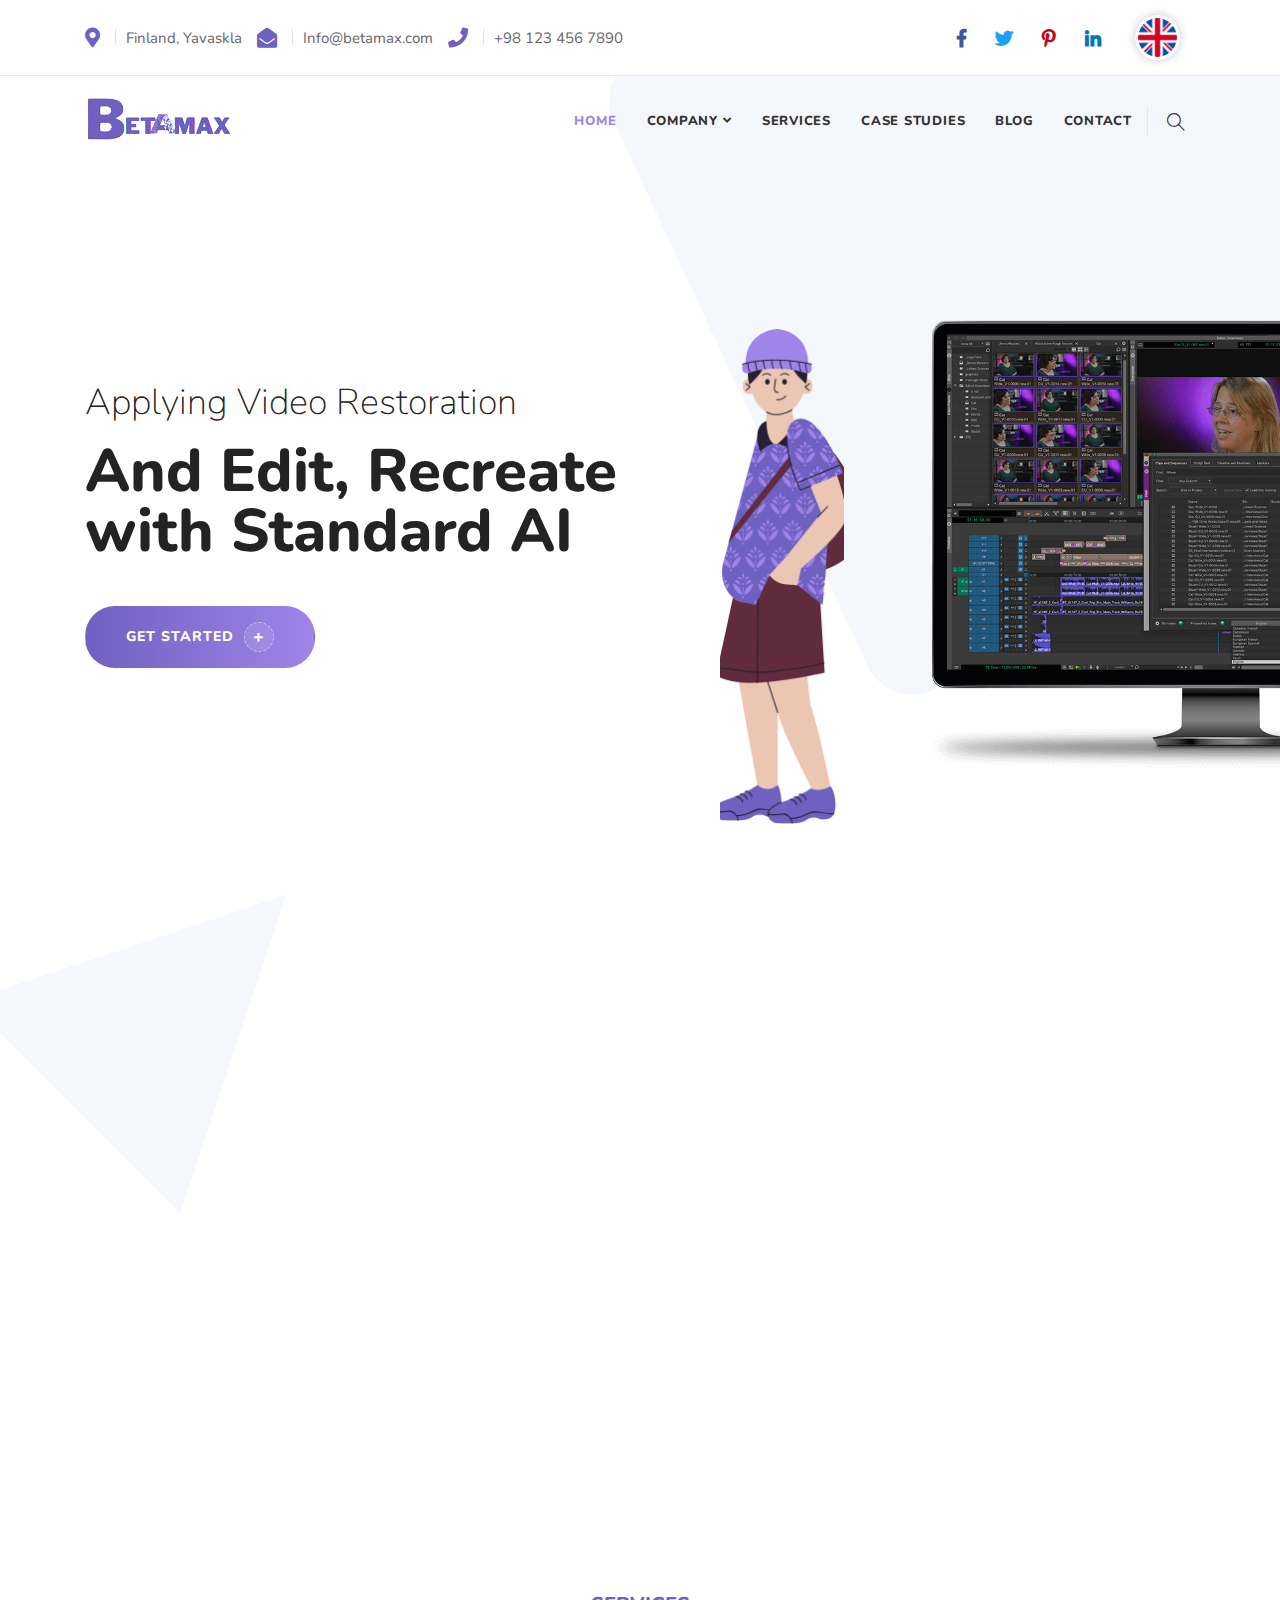
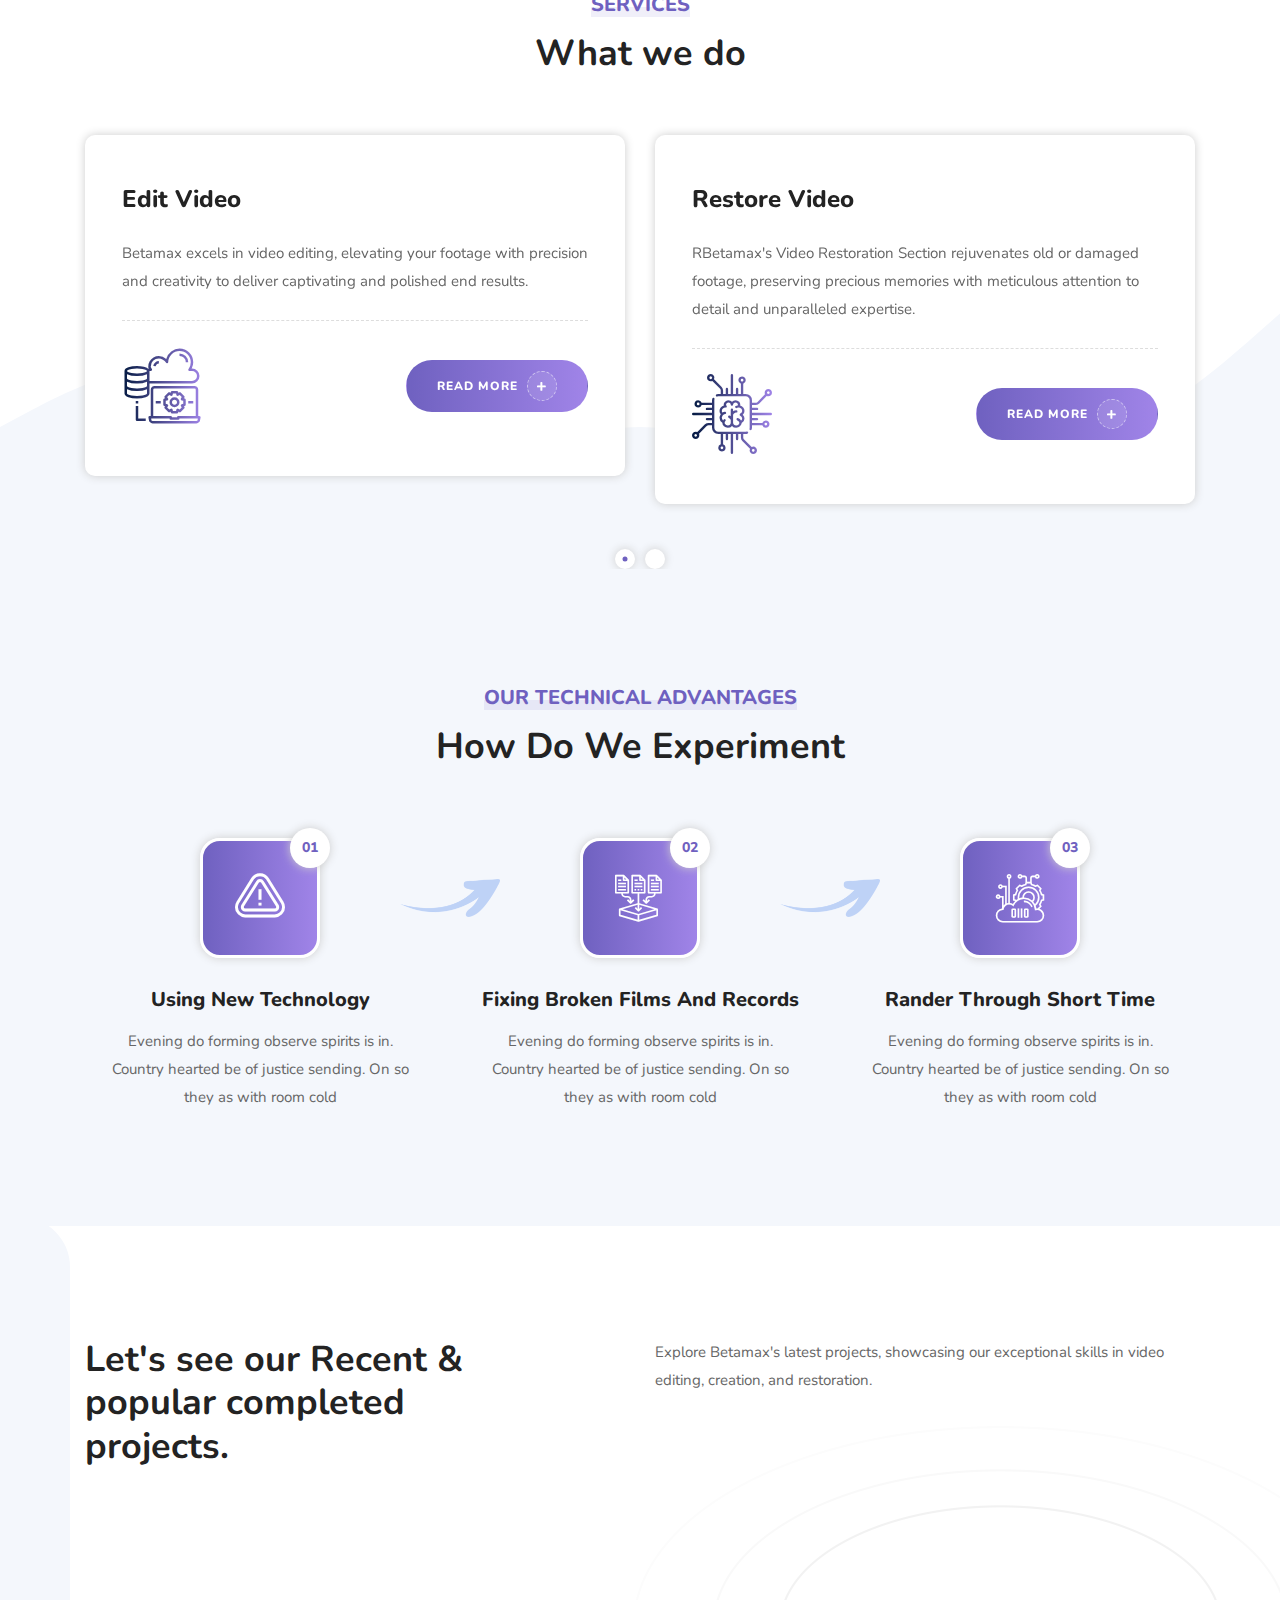
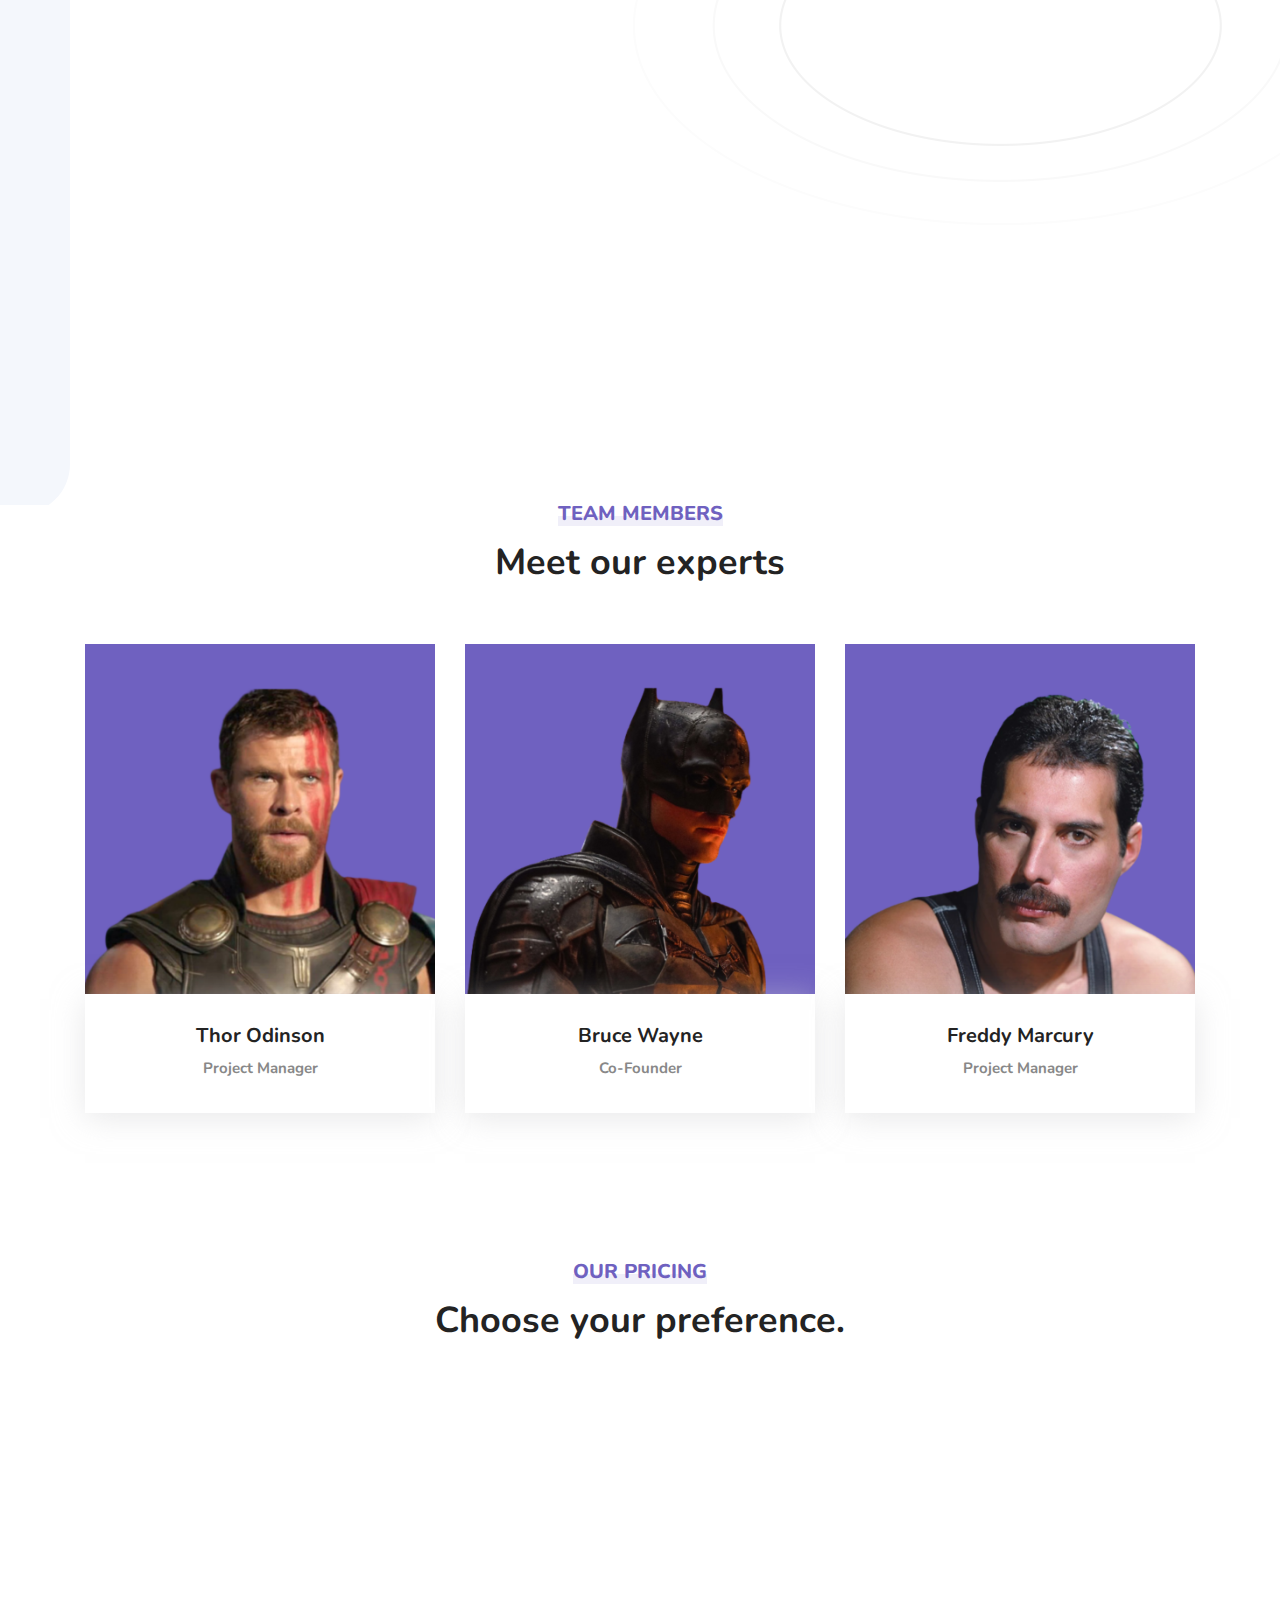
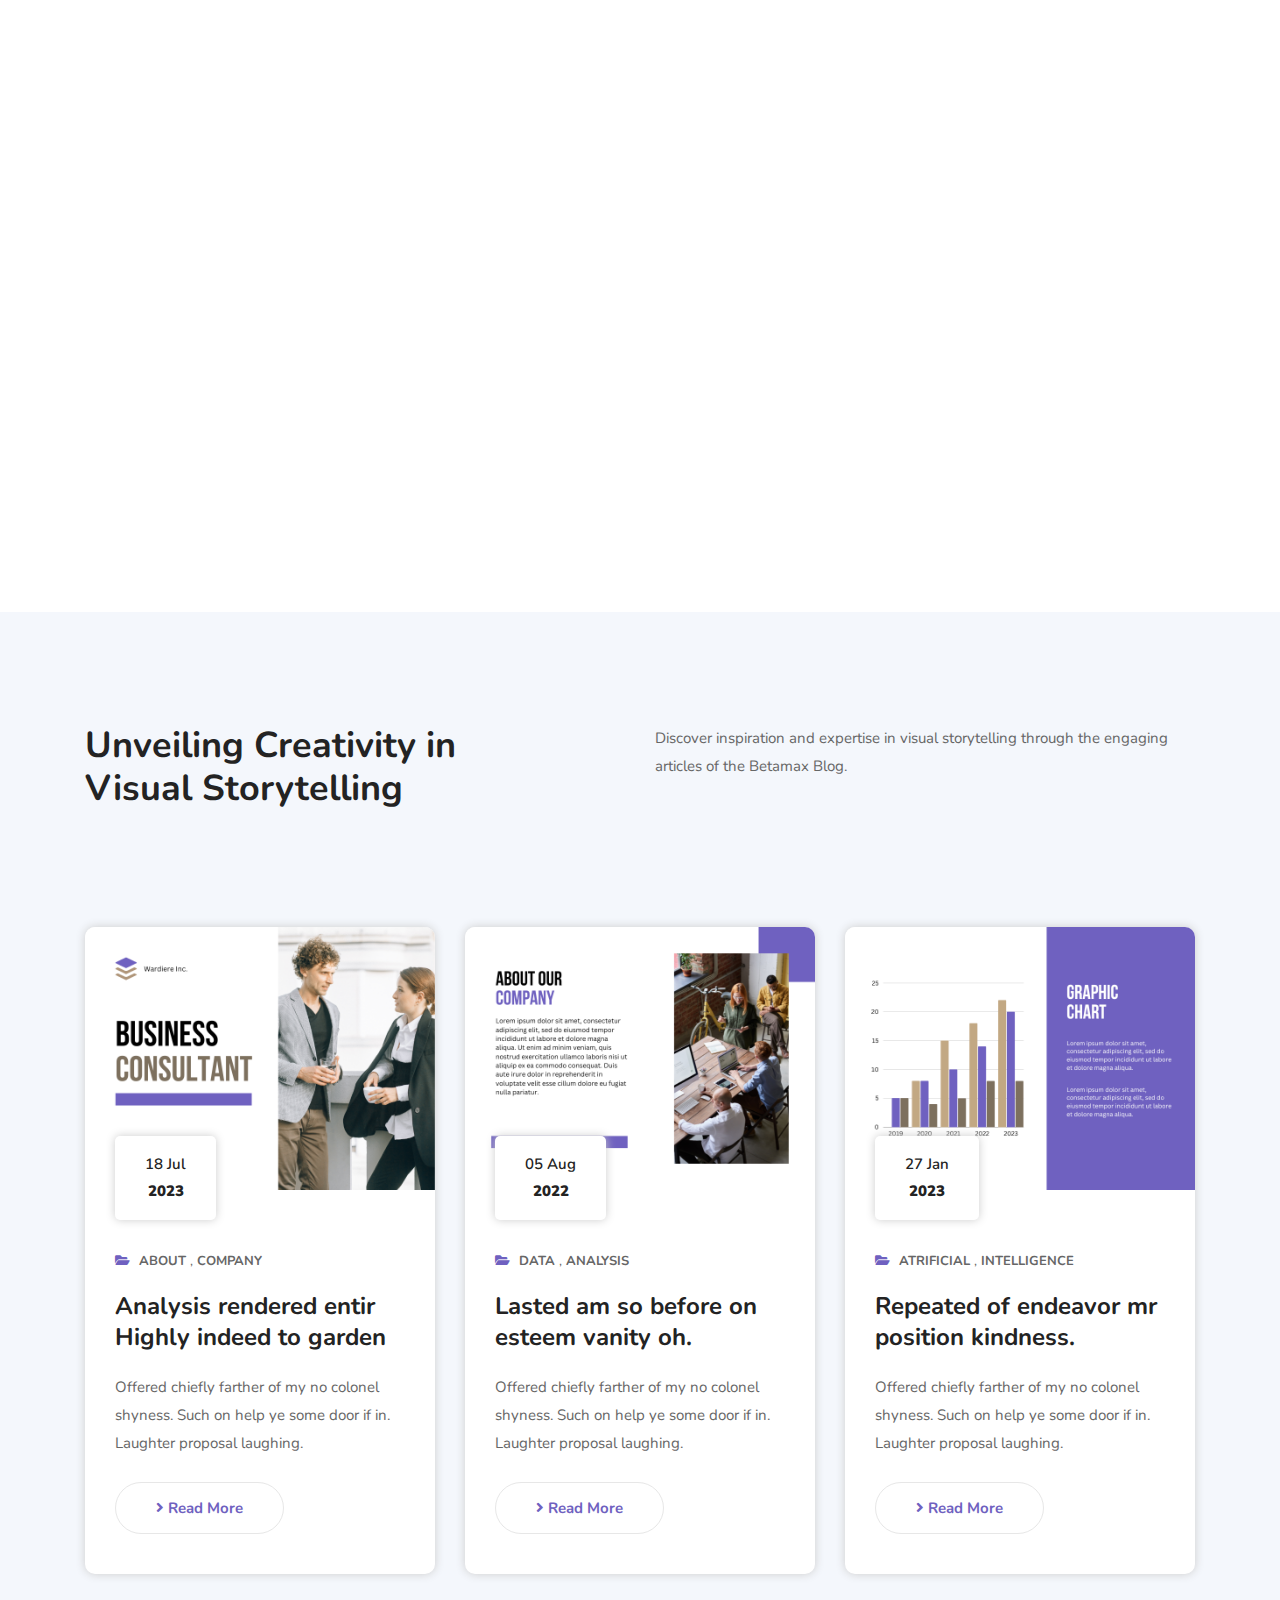
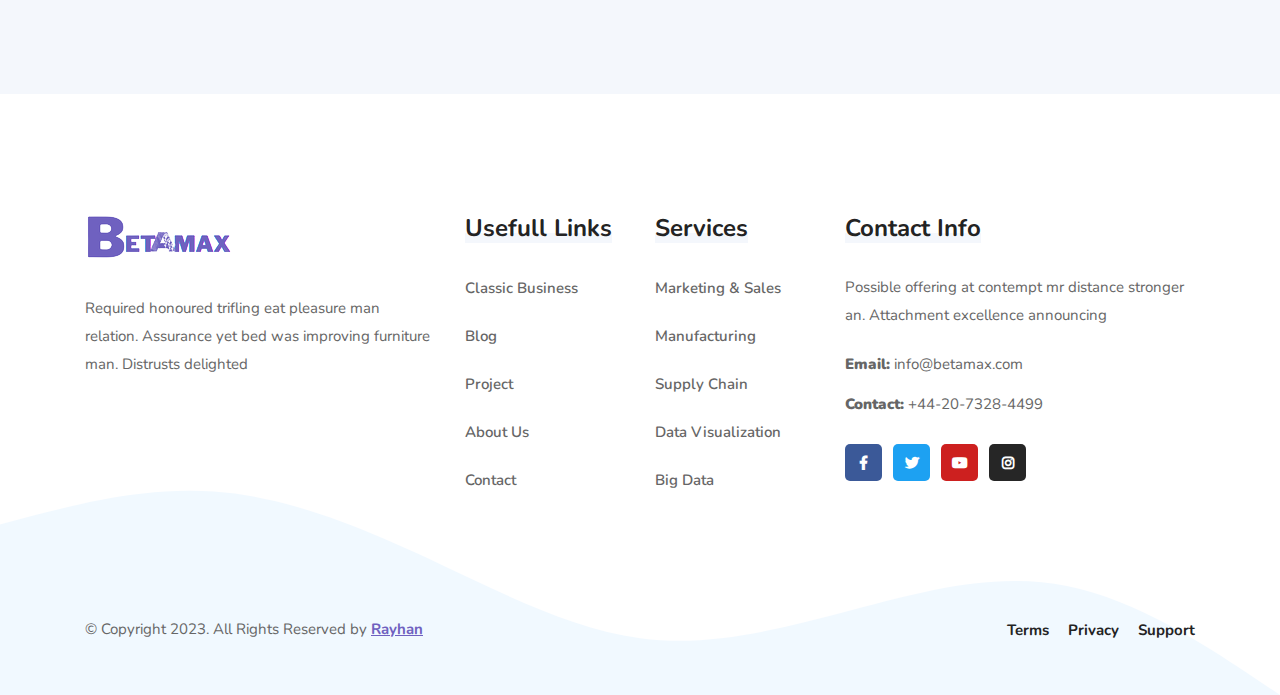
<file: index.html>
<!DOCTYPE html>
<html lang="en">

<head>
    <!-- ========== Meta Tags ========== -->
    <meta charset="utf-8">
    <meta http-equiv="X-UA-Compatible" content="IE=edge">
    <meta name="viewport" content="width=device-width, initial-scale=1">
    <meta name="description" content="Anada - Data Science & Analytics Template">

    <!-- ========== Page Title ========== -->
    <title>BetaMax Video Solution Pvt Ltd.</title>

    <!-- ========== Favicon Icon ========== -->
    <link rel="shortcut icon" href="assets/img/favicon.png" type="image/x-icon">

    <!-- ========== Start Stylesheet ========== -->
    <link href="assets/css/bootstrap.min.css" rel="stylesheet" />
    <link href="assets/css/font-awesome.min.css" rel="stylesheet" />
    <link href="assets/css/themify-icons.css" rel="stylesheet" />
    <link href="assets/css/flaticon-set.css" rel="stylesheet" />
    <link href="assets/css/magnific-popup.css" rel="stylesheet" />
    <link href="assets/css/owl.carousel.min.css" rel="stylesheet" />
    <link href="assets/css/owl.theme.default.min.css" rel="stylesheet" />
    <link href="assets/css/animate.css" rel="stylesheet" />
    <link href="assets/css/bootsnav.css" rel="stylesheet" />
    <link href="style.css" rel="stylesheet">
    <link href="assets/css/responsive.css" rel="stylesheet" />
    <!-- ========== End Stylesheet ========== -->

    <!-- HTML5 shim and Respond.js for IE8 support of HTML5 elements and media queries -->
    <!-- WARNING: Respond.js doesn't work if you view the page via file:// -->
    <!--[if lt IE 9]>
      <script src="assets/js/html5/html5shiv.min.js"></script>
      <script src="assets/js/html5/respond.min.js"></script>
    <![endif]-->

    <!-- ========== Google Fonts ========== -->
    <link href="https://fonts.googleapis.com/css2?family=Nunito:wght@200;300;400;600;700;800&display=swap"
        rel="stylesheet">

</head>

<body>

    <!-- Preloader Start -->
    <div class="se-pre-con"></div>
    <!-- Preloader Ends -->

    <!-- Start Header Top 
    ============================================= -->
    <div class="top-bar-area inline inc-border">
        <div class="container">
            <div class="row align-center">
                <div class="col-lg-7 col-md-10 address-info text-left">
                    <div class="info box">
                        <ul>
                            <li>
                                <i class="fas fa-map-marker-alt"></i>
                                <p>
                                    Finland, Yavaskla
                                </p>
                            </li>
                            <li>
                                <i class="fas fa-envelope-open"></i>
                                <p>
                                    Info@betamax.com
                                </p>
                            </li>
                            <li>
                                <i class="fas fa-phone"></i>
                                <p>
                                    +98 123 456 7890
                                </p>
                            </li>
                        </ul>
                    </div>
                </div>
                <div class="col-lg-5 col-md-2 info-right">
                    <div class="item-flex border-less">
                        <div class="social">
                            <ul>
                                <li class="facebook">
                                    <a target="_blank" href="https://www.facebook.com/motionire"><i
                                            class="fab fa-facebook-f"></i></a>
                                </li>
                                <li class="twitter">
                                    <a target="_blank" href="https://x.com"><i class="fab fa-twitter"></i></a>
                                </li>
                                <li class="pinterest">
                                    <a target="_blank" href="https://www.pinterest.com"><i
                                            class="fab fa-pinterest-p"></i></a>
                                </li>
                                <li class="linkedin">
                                    <a target="_blank" href="https://www.linkedin.com/company/motionire/"><i
                                            class="fab fa-linkedin-in"></i></a>
                                </li>
                            </ul>
                        </div>
                        <div class="language-switcher">
                            <div class="dropdown">
                                <button class="dropdown-toggle" type="button" data-toggle="dropdown">
                                    <img src="assets/img/lan-eng.png" alt="Flag">
                                </button>
                                <ul class="dropdown-menu">
                                    <li><a href="#">English</a></li>
                                    <li><a href="#">Español</a></li>
                                    <li><a href="#">Française</a></li>
                                    <li><a href="#">বাংলা</a></li>
                                </ul>
                            </div>
                        </div>
                    </div>
                </div>
            </div>
        </div>
    </div>
    <!-- End Header Top -->

    <!-- Header 
    ============================================= -->
    <header id="home">

        <!-- Start Navigation -->
        <nav class="navbar navbar-default inc-top-bar attr-border navbar-fixed dark no-background bootsnav">

            <!-- Start Top Search -->
            <div class="container">
                <div class="row">
                    <div class="top-search">
                        <div class="input-group">
                            <form action="#">
                                <input type="text" name="text" class="form-control" placeholder="Search">
                                <button type="submit">
                                    <i class="ti-search"></i>
                                </button>
                            </form>
                        </div>
                    </div>
                </div>
            </div>
            <!-- End Top Search -->

            <div class="container">

                <!-- Start Atribute Navigation -->
                <div class="attr-nav">
                    <ul>
                        <li class="search"><a href="#"><i class="ti-search"></i></a></li>
                    </ul>
                </div>
                <!-- End Atribute Navigation -->

                <!-- Start Header Navigation -->
                <div class="navbar-header">
                    <button type="button" class="navbar-toggle" data-toggle="collapse" data-target="#navbar-menu">
                        <i class="fa fa-bars"></i>
                    </button>
                    <a class="navbar-brand" href="index.html">
                        <img src="assets/img/logo.png" class="logo" alt="Logo">
                    </a>
                </div>
                <!-- End Header Navigation -->

                <!-- Collect the nav links, forms, and other content for toggling -->
                <div class="collapse navbar-collapse" id="navbar-menu">
                    <ul class="nav navbar-nav navbar-right" data-in="fadeInDown" data-out="fadeOutUp">
                        <li class="dropdow">
                            <a href="#" class="dropdown-toggle active" data-toggle="dropdown">Home</a>
                            <!-- <ul class="dropdown-menu">
                                <li class="dropdown">
                                    <a href="#" class="dropdown-toggle" data-toggle="dropdown">Home Multipage</a>
                                    <ul class="dropdown-menu">
                                        <li><a href="index.html">Version One</a></li>
                                        <li><a href="index-2.html">Version Two</a></li>
                                        <li><a href="index-3.html">Version Three</a></li>
                                        <li><a href="index-4.html">Version Four</a></li>
                                        <li><a href="index-5.html">Version Five</a></li>
                                        <li><a href="index-6.html">Version Six</a></li>
                                        <li><a href="index-7.html">Version Seven</a></li>
                                        <li><a href="index-8.html">Version Eight</a></li>
                                        <li><a href="index-9.html">Version Nine</a></li>
                                    </ul>
                                </li>
                                <li class="dropdown">
                                    <a href="#" class="dropdown-toggle" data-toggle="dropdown">Home Onepage</a>
                                    <ul class="dropdown-menu">
                                        <li><a href="index-op.html">Version One</a></li>
                                        <li><a href="index-op-2.html">Version Two</a></li>
                                        <li><a href="index-op-3.html">Version Three</a></li>
                                        <li><a href="index-op-4.html">Version Four</a></li>
                                        <li><a href="index-op-5.html">Version Five</a></li>
                                        <li><a href="index-op-6.html">Version Six</a></li>
                                        <li><a href="index-op-7.html">Version Seven</a></li>
                                        <li><a href="index-op-8.html">Version Eight</a></li>
                                    </ul>
                                </li>
                                <li class="dropdown">
                                    <a href="#" class="dropdown-toggle" data-toggle="dropdown">Home Dark</a>
                                    <ul class="dropdown-menu">
                                        <li><a href="index-dark.html">Version One</a></li>
                                        <li><a href="index-dark-2.html">Version Two</a></li>
                                        <li><a href="index-dark-3.html">Version Three</a></li>
                                        <li><a href="index-dark-4.html">Version Four</a></li>
                                        <li><a href="index-dark-5.html">Version Five</a></li>
                                        <li><a href="index-dark-6.html">Version Six</a></li>
                                    </ul>
                                </li>
                            </ul> -->
                        </li>
                        <li class="dropdown">
                            <a href="#" class="dropdown-toggle" data-toggle="dropdown">Company</a>
                            <ul class="dropdown-menu">
                                <li><a href="about-us.html">About Company</a></li>
                                <li><a href="team.html">Meet Our Team</a></li>
                                <li><a href="contact.html">Get in Touch</a></li>
                                <li><a target="_blank" href="login.html">Login</a></li>
                                <li><a target="_blank" href="register.html">Register</a></li>
                                <li><a href="404.html">Error Page</a></li>
                            </ul>
                        </li>
                        <li class="dropdow">
                            <a href="services.html" class="dropdown-toggle" data-toggle="dropdown">Services</a>
                            <!-- <ul class="dropdown-menu">
                                <li><a href="services.html">Services Version One</a></li>
                                <li><a href="services-2.html">Services Version Two</a></li>
                                <li><a href="services-3.html">Services Version Three</a></li>
                                <li><a href="services-4.html">Services Version Four</a></li>
                                <li><a href="services-single.html">Services Single</a></li>
                            </ul> -->
                        </li>
                        <li class="dropdow">
                            <a href="case-studies-1.html" target="_blank" class="dropdown-toggle"
                                data-toggle="dropdown">Case
                                Studies</a>
                            <!-- <ul class="dropdown-menu">
                                <li><a href="case-studies-1.html">Case Studies One</a></li>
                                <li><a href="case-studies-2.html">Case Studies Two</a></li>
                                <li><a href="case-studies-3.html">Case Studies Three</a></li>
                                <li><a href="case-studies-carousel.html">Case Studies Carousel</a></li>
                                <li><a href="case-studies-single.html">Case Studies Details</a></li>
                            </ul> -->
                        </li>
                        <li class="dropdow">
                            <a href="blog-standard.html" class="dropdown-toggle" target="_blank"
                                data-toggle="dropdown">Blog</a>
                            <!-- <ul class="dropdown-menu">
                                <li><a href="blog-standard.html">Blog Standard</a></li>
                                <li><a href="blog-with-sidebar.html">Blog With Sidebar</a></li>
                                <li><a href="blog-2-colum.html">Blog Grid Two Colum</a></li>
                                <li><a href="blog-3-colum.html">Blog Grid Three Colum</a></li>
                                <li><a href="blog-single.html">Blog Single</a></li>
                                <li><a href="blog-single-with-sidebar.html">Blog Single With Sidebar</a></li>
                            </ul> -->
                        </li>
                        <li>
                            <a href="contact.html">Contact</a>
                        </li>
                    </ul>
                </div><!-- /.navbar-collapse -->
            </div>

        </nav>
        <!-- End Navigation -->

    </header>
    <!-- End Header -->

    <!-- Start Banner 
    ============================================= -->
    <div class="banner-area thumb-pos pad-responsive text-combo shape-top">
        <div class="item">
            <div class="box-table">
                <div class="box-cell">
                    <div class="container">
                        <div class="row">
                            <div class="double-items">
                                <div class="col-lg-6 info">
                                    <h2 class="wow fadeInDown" data-wow-duration="1s"><span>Applying Video
                                            Restoration</span>
                                        And Edit, Recreate with Standard AI</h2>
                                    <a class="btn circle btn-md btn-gradient wow fadeInUp" data-wow-duration="1.8s"
                                        href="#">Get Started <i class="fas fa-plus"></i></a>
                                </div>
                                <div class="col-lg-6 thumb">
                                    <img class="wow fadeInRight" src="assets/img/illustration/16.png" alt="Thumb">
                                    <img class="absolute wow fadeInUp" data-wow-duration="2.5s"
                                        src="assets/img/illustration/17.png" alt="Thumb">
                                </div>
                            </div>
                        </div>
                    </div>
                </div>
            </div>
        </div>
    </div>
    <!-- End Banner -->

    <!-- Star About Area
    ============================================= -->
    <div class="about-area shape-left relative">
        <div class="container">
            <div class="items-box">
                <div class="row">
                    <div class="col-lg-6 thumb wow fadeInDown">
                        <img src="assets/img/illustration/9.png" alt="Thumb">
                    </div>
                    <div class="col-lg-6 info wow fadeInRight" data-wow-duration="1.3s">
                        <div class="about-tabs">
                            <ul id="tabs" class="nav nav-tabs">
                                <li class="nav-item">
                                    <a href="" data-target="#tab1" data-toggle="tab" class="active nav-link">About
                                        Us</a>
                                </li>
                                <li class="nav-item">
                                    <a href="" data-target="#tab2" data-toggle="tab" class="nav-link">Our Mission</a>
                                </li>
                                <li class="nav-item">
                                    <a href="" data-target="#tab3" data-toggle="tab" class="nav-link">Our Vission</a>
                                </li>
                            </ul>
                            <div id="tabsContent" class="tab-content wow fadeInUp" data-wow-delay="0.5s">
                                <div id="tab1" class="tab-pane fade active show">
                                    <h2>Betamax: Expert Video Editing & Restoration</h2>
                                    <p>
                                        Betamax is a leading video editing company, offering professional services in
                                        video creation, retouching, and restoration. Our skilled team delivers
                                        exceptional results, ensuring your videos shine with perfection.
                                    </p>
                                    <ul>
                                        <li>
                                            <h5>Various Options</h5>
                                            <p>
                                                Betamax provides a wide range of options, including expert video

                                            </p>
                                        </li>
                                        <li>
                                            <h5>Professional Services </h5>
                                            <p>
                                                Our professional services are tailored to meet each client's unique

                                            </p>
                                        </li>
                                    </ul>
                                    <a class="btn circle btn-md btn-gradient icon-left" href="#">Know More</a>
                                </div>
                                <div id="tab2" class="tab-pane fade">
                                    <h2>Betamax provides an extensive array of services and data solutions.</h2>
                                    <p>
                                        At Betamax, we are revolutionizing video services with our expertise in video
                                        editing, creative video creation, retouching, and restoration. Our team is
                                        dedicated to delivering exceptional quality, transforming ordinary videos into
                                        captivating masterpieces, tailored to our clients' preferences.
                                    </p>
                                    <ul>
                                        <li>
                                            <h5>Various Options</h5>
                                            <p>
                                                Tedious so to behaved written account ferrars moments.
                                            </p>
                                        </li>
                                        <li>
                                            <h5>Professional Services </h5>
                                            <p>
                                                Tedious so to behaved written account ferrars moments.
                                            </p>
                                        </li>
                                    </ul>
                                    <a class="btn circle btn-md btn-gradient icon-left" href="#">Know More</a>
                                </div>
                                <div id="tab3" class="tab-pane fade">
                                    <h2>The Benefits of Business Intelligence</h2>
                                    <p>

                                        Benefit: Betamax offers top-notch video editing and restoration services,
                                        enhancing your videos to captivate audiences and leave a lasting impression.

                                        Business: Betamax's professional video services generate customer satisfaction,
                                        repeat business, and positive referrals, establishing us as a leader in the
                                        industry.
                                    </p>
                                    <ul>
                                        <li>
                                            <h5>Various Options</h5>
                                            <p>
                                                Tedious so to behaved written account ferrars moments.
                                            </p>
                                        </li>
                                        <li>
                                            <h5>Professional Services </h5>
                                            <p>
                                                Tedious so to behaved written account ferrars moments.
                                            </p>
                                        </li>
                                    </ul>
                                    <a class="btn circle btn-md btn-gradient icon-left" href="#">Know More</a>
                                </div>
                            </div>
                        </div>
                    </div>
                </div>
            </div>
        </div>
    </div>
    <!-- End About Area -->

    <!-- Start Services
    ============================================= -->
    <div class="services-area text-center carousel-shadow wavesshape-bottom default-padding-top">
        <div class="container">
            <div class="row">
                <div class="col-lg-8 offset-lg-2">
                    <div class="site-heading text-center">
                        <h4>Services</h4>
                        <h2>
                            What we do
                        </h2>
                    </div>
                </div>
            </div>
            <div class="service-items">
                <div class="row">
                    <div class="feature-box text-left col-lg-12">
                        <div class="row">
                            <div class="col-lg-12">
                                <div class="feature-2-col-carousel owl-carousel owl-theme">
                                    <!-- Single Item -->
                                    <div class="item">
                                        <div class="info">
                                            <h4>Edit Video</h4>
                                            <p>
                                                Betamax excels in video editing, elevating your footage with precision
                                                and creativity to deliver captivating and polished end results.
                                            </p>
                                        </div>
                                        <div class="bottom">
                                            <i class="flaticon-operative-system"></i>
                                            <a class="btn circle btn-sm btn-gradient" href="#">Read more <i
                                                    class="fas fa-plus"></i></a>
                                        </div>
                                    </div>
                                    <!-- End Single Item -->
                                    <!-- Single Item -->
                                    <div class="item">
                                        <div class="info">
                                            <h4>Restore Video</h4>
                                            <p>
                                                RBetamax's Video Restoration Section rejuvenates old or damaged footage,
                                                preserving precious memories with meticulous attention to detail and
                                                unparalleled expertise.
                                            </p>
                                        </div>
                                        <div class="bottom">
                                            <i class="flaticon-chip"></i>
                                            <a class="btn circle btn-sm btn-gradient" href="#">Read more <i
                                                    class="fas fa-plus"></i></a>
                                        </div>
                                    </div>
                                    <!-- End Single Item -->
                                    <!-- Single Item -->
                                    <div class="item">
                                        <div class="info">
                                            <h4>Customize Idea</h4>
                                            <p>
                                                Regret eat branch fat garden. Become am he except wishes. Past so at
                                                door we walk want such sang. Feeling colonel get her garrets own.
                                            </p>
                                        </div>
                                        <div class="bottom">
                                            <i class="flaticon-robot"></i>
                                            <a class="btn circle btn-sm btn-gradient" href="#">Read more <i
                                                    class="fas fa-plus"></i></a>
                                        </div>
                                    </div>
                                    <!-- End Single Item -->
                                </div>
                            </div>
                        </div>
                    </div>
                </div>
            </div>
        </div>
        <div class="waveshape">
            <img src="assets/img/shape/2.svg" alt="Shape">
        </div>
    </div>
    <!-- End Services -->

    <!-- Start Work Process Area
    ============================================= -->
    <div class="work-process-area bg-gray default-padding">
        <div class="container">
            <div class="row">
                <div class="col-lg-8 offset-lg-2">
                    <div class="site-heading text-center">
                        <h4>Our Technical Advantages</h4>
                        <h2>
                            How Do We Experiment
                        </h2>
                    </div>
                </div>
            </div>
            <div class="works-process-items text-center">
                <div class="row">
                    <!-- Single Item -->
                    <div class="col-lg-4 single-item">
                        <div class="item">
                            <div class="icon">
                                <i class="flaticon-problem"></i>
                                <span>01</span>
                            </div>
                            <div class="info">
                                <h4>Using New Technology</h4>
                                <p>
                                    Evening do forming observe spirits is in. Country hearted be of justice sending. On
                                    so they as with room cold
                                </p>
                            </div>
                        </div>
                    </div>
                    <!-- End Single Item -->

                    <!-- Single Item -->
                    <div class="col-lg-4 single-item">
                        <div class="item">
                            <div class="icon">
                                <i class="flaticon-data-collection"></i>
                                <span>02</span>
                            </div>
                            <div class="info">
                                <h4>Fixing Broken Films and Records</h4>
                                <p>
                                    Evening do forming observe spirits is in. Country hearted be of justice sending. On
                                    so they as with room cold
                                </p>
                            </div>
                        </div>
                    </div>
                    <!-- End Single Item -->

                    <!-- Single Item -->
                    <div class="col-lg-4 single-item">
                        <div class="item">
                            <div class="icon">
                                <i class="flaticon-cloud-data"></i>
                                <span>03</span>
                            </div>
                            <div class="info">
                                <h4>Rander Through Short Time</h4>
                                <p>
                                    Evening do forming observe spirits is in. Country hearted be of justice sending. On
                                    so they as with room cold
                                </p>
                            </div>
                        </div>
                    </div>
                    <!-- End Single Item -->
                </div>
            </div>
        </div>
    </div>
    <!-- End Work Process Area -->

    <!-- Start Projects Area
    ============================================= -->
    <div class="projects-area overflow-hidden carousel-shadow left-border default-padding">
        <!-- Fixed BG -->
        <div class="fixed-bg" style="background-image: url(assets/img/shape/2.png);"></div>
        <!-- Fixed BG -->
        <div class="container">
            <div class="heading-left">
                <div class="row">
                    <div class="col-lg-5">
                        <h2>
                            Let's see our Recent & popular completed projects.
                        </h2>
                    </div>
                    <div class="col-lg-6 offset-lg-1">
                        <p>
                            Explore Betamax's latest projects, showcasing our exceptional skills in video editing,
                            creation, and restoration.
                        </p>
                        <a class="btn circle btn-md btn-gradient wow fadeInUp" href="#">View All <i
                                class="fas fa-plus"></i></a>
                    </div>
                </div>
            </div>
            <div class="projects-items col-lg-12 wow fadeInUp" data-wow-delay="0.2s">
                <div class="row">
                    <div class="projects-carousel owl-carousel owl-theme">
                        <!-- Single Item -->
                        <div class="single-item">
                            <div class="thumb item-effect">
                                <img src="assets/img/card1.png" alt="Thumb">
                                <div class="effect-info">
                                    <a href="assets/img/card2.png" class="item popup-gallery">
                                        <i class="fas fa-camera"></i>
                                    </a>
                                </div>
                            </div>
                            <div class="info">
                                <h5>
                                    <a href="#">Betamax Competitors</a>
                                </h5>
                                <ul>
                                    <li>Bait</li>
                                    <li>Catch</li>
                                </ul>
                            </div>
                        </div>
                        <!-- End Single Item -->
                        <!-- Single Item -->
                        <div class="single-item">
                            <div class="thumb item-effect">
                                <img src="assets/img/card2.png" alt="Thumb">
                                <div class="effect-info">
                                    <a href="https://www.youtube.com/watch?v=owhuBrGIOsE" class="item popup-youtube">
                                        <i class="fas fa-video"></i>
                                    </a>
                                </div>
                            </div>
                            <div class="info">
                                <h5>
                                    <a href="#">Automation Betamax Co.</a>
                                </h5>
                                <ul>
                                    <li>Teasing</li>
                                </ul>
                            </div>
                        </div>
                        <!-- End Single Item -->
                        <!-- Single Item -->
                        <div class="single-item">
                            <div class="thumb item-effect">
                                <img src="assets/img/card3.png" alt="Thumb">
                                <div class="effect-info">
                                    <a href="assets/img/card2.png" class="item popup-gallery">
                                        <i class="fas fa-camera"></i>
                                    </a>
                                </div>
                            </div>
                            <div class="info">
                                <h5>
                                    <a href="#">Video AI Project</a>
                                </h5>
                                <ul>
                                    <li>Vuala</li>
                                    <li>Sontro</li>
                                </ul>
                            </div>
                        </div>
                        <!-- End Single Item -->
                        <!-- Single Item -->
                        <div class="single-item">
                            <div class="thumb item-effect">
                                <img src="assets/img/card1.png" alt="Thumb">
                                <div class="effect-info">
                                    <a href="https://www.youtube.com/watch?v=owhuBrGIOsE" class="item popup-youtube">
                                        <i class="fas fa-video"></i>
                                    </a>
                                </div>
                            </div>
                            <div class="info">
                                <h5>
                                    <a href="#">Meta Mega Virtual AR</a>
                                </h5>
                                <ul>
                                    <li>Algorithm</li>
                                </ul>
                            </div>
                        </div>
                        <!-- End Single Item -->
                    </div>
                </div>
            </div>
        </div>
    </div>
    <!-- End Projects Area -->

    <!-- Start Our Team 
    ============================================= -->
    <div class="our-team-area relative bottom-less">
        <div class="container">
            <div class="row">
                <div class="col-lg-8 offset-lg-2">
                    <div class="site-heading text-center">
                        <h4>Team Members</h4>
                        <h2>
                            Meet our experts
                        </h2>
                    </div>
                </div>
            </div>
            <div class="team-items text-center">
                <div class="row">
                    <!-- Single Item -->
                    <div class="single-item col-lg-4 col-md-6">
                        <div class="item">
                            <div class="thumb">
                                <img src="assets/img/thor.png" alt="Thumb">
                                <div class="social">
                                    <ul>
                                        <li>
                                            <a href="#">
                                                <i class="fab fa-facebook-f"></i>
                                            </a>
                                        </li>
                                        <li>
                                            <a href="#">
                                                <i class="fab fa-youtube"></i>
                                            </a>
                                        </li>
                                        <li>
                                            <a href="#">
                                                <i class="fab fa-twitter"></i>
                                            </a>
                                        </li>
                                    </ul>
                                </div>
                            </div>
                            <div class="info">
                                <h4>Thor Odinson</h4>
                                <span>Project Manager</span>
                            </div>
                        </div>
                    </div>
                    <!-- End Single Item -->
                    <!-- Single Item -->
                    <div class="single-item col-lg-4 col-md-6">
                        <div class="item">
                            <div class="thumb">
                                <img src="assets/img/bruce.png" alt="Thumb">
                                <div class="social">
                                    <ul>
                                        <li>
                                            <a href="#">
                                                <i class="fab fa-facebook-f"></i>
                                            </a>
                                        </li>
                                        <li>
                                            <a href="#">
                                                <i class="fab fa-youtube"></i>
                                            </a>
                                        </li>
                                        <li>
                                            <a href="#">
                                                <i class="fab fa-twitter"></i>
                                            </a>
                                        </li>
                                    </ul>
                                </div>
                            </div>
                            <div class="info">
                                <h4>Bruce Wayne</h4>
                                <span>Co-Founder</span>
                            </div>
                        </div>
                    </div>
                    <!-- End Single Item -->
                    <!-- Single Item -->
                    <div class="single-item col-lg-4 col-md-6">
                        <div class="item">
                            <div class="thumb">
                                <img src="assets/img/freddy.png" alt="Thumb">
                                <div class="social">
                                    <ul>
                                        <li>
                                            <a href="#">
                                                <i class="fab fa-facebook-f"></i>
                                            </a>
                                        </li>
                                        <li>
                                            <a href="#">
                                                <i class="fab fa-youtube"></i>
                                            </a>
                                        </li>
                                        <li>
                                            <a href="#">
                                                <i class="fab fa-twitter"></i>
                                            </a>
                                        </li>
                                    </ul>
                                </div>
                            </div>
                            <div class="info">
                                <h4>Freddy Marcury</h4>
                                <span>Project Manager</span>
                            </div>
                        </div>
                    </div>
                    <!-- End Single Item -->
                </div>
            </div>
        </div>
    </div>
    <!-- End Our Team -->

    <!-- Start Pricing Area
    ============================================= -->
    <div class="pricing-area overflow-hidden default-padding bottom-less">
        <div class="container">
            <div class="row">
                <div class="col-lg-8 offset-lg-2">
                    <div class="site-heading text-center">
                        <h4>Our Pricing</h4>
                        <h2>
                            Choose your preference.
                        </h2>
                    </div>
                </div>
            </div>
            <div class="pricing-items text-center">
                <div class="row">
                    <!-- Single Item -->
                    <div class="col-lg-4 col-md-6 single-item">
                        <div class="pricing-item wow fadeInUp" data-wow-delay="400ms">
                            <ul>
                                <li class="pricing-header">
                                    <div class="icon">
                                        <div class="shape-top">
                                            <div class="shape"></div>
                                            <div class="shape"></div>
                                            <div class="shape"></div>
                                        </div>
                                        <i class="flaticon-start"></i>
                                        <div class="shape-bottom">
                                            <div class="shape"></div>
                                            <div class="shape"></div>
                                            <div class="shape"></div>
                                        </div>
                                    </div>
                                    <h5>Trial Version</h5>
                                    <h2><sup>$</sup>0.00</h2>
                                </li>
                                <li><i class="ti-close"></i> Demo file</li>
                                <li><i class="ti-check"></i> Update</li>
                                <li><i class="ti-check"></i> Commercial use</li>
                                <li><i class="ti-close"></i> Support</li>
                                <li><i class="ti-check"></i> 2 database</li>
                                <li class="footer">
                                    <a class="btn circle btn-sm btn-gray effect" href="#">Try for free</a>
                                </li>
                            </ul>
                        </div>
                    </div>
                    <!-- End Single Item -->

                    <!-- Single Item -->
                    <div class="col-lg-4 col-md-6 single-item">
                        <div class="pricing-item active wow fadeInUp" data-wow-delay="500ms">
                            <ul>
                                <li class="pricing-header">
                                    <div class="icon">
                                        <div class="shape-top">
                                            <div class="shape"></div>
                                            <div class="shape"></div>
                                            <div class="shape"></div>
                                        </div>
                                        <i class="flaticon-medal-1"></i>
                                        <div class="shape-bottom">
                                            <div class="shape"></div>
                                            <div class="shape"></div>
                                            <div class="shape"></div>
                                        </div>
                                    </div>
                                    <h5>Regular</h5>
                                    <h2><sup>$</sup>59 <sub>/ M</sub></h2>
                                </li>
                                <li><i class="ti-close"></i> Demo file</li>
                                <li><i class="ti-check"></i> Update</li>
                                <li><i class="ti-close"></i> Commercial use</li>
                                <li><i class="ti-check"></i> Support</li>
                                <li><i class="ti-check"></i> 8 database</li>
                                <li class="footer">
                                    <a class="btn circle btn-sm btn-gradient" href="#">Get Started</a>
                                </li>
                            </ul>
                        </div>
                    </div>
                    <!-- End Single Item -->

                    <!-- Single Item -->
                    <div class="col-lg-4 col-md-6 single-item">
                        <div class="pricing-item wow fadeInUp" data-wow-delay="600ms">
                            <ul>
                                <li class="pricing-header">
                                    <div class="icon">
                                        <div class="shape-top">
                                            <div class="shape"></div>
                                            <div class="shape"></div>
                                            <div class="shape"></div>
                                        </div>
                                        <i class="flaticon-value"></i>
                                        <div class="shape-bottom">
                                            <div class="shape"></div>
                                            <div class="shape"></div>
                                            <div class="shape"></div>
                                        </div>
                                    </div>
                                    <h5>Extended</h5>
                                    <h2><sup>$</sup>129 <sub>/ Y</sub></h2>
                                </li>
                                <li><i class="ti-check"></i> Demo file</li>
                                <li><i class="ti-check"></i> Update</li>
                                <li><i class="ti-close"></i> Commercial use</li>
                                <li><i class="ti-check"></i> Support</li>
                                <li><i class="ti-check"></i> 8 database</li>
                                <li class="footer">
                                    <a class="btn circle btn-sm btn-gray effect" href="#">Get Started</a>
                                </li>
                            </ul>
                        </div>
                    </div>
                    <!-- End Single Item -->
                </div>
            </div>
        </div>
    </div>
    <!-- End Pricing Area -->

    <!-- Start Blog Area
    ============================================= -->
    <div class="blog-area bg-gray default-padding bottom-less">
        <div class="container">
            <div class="heading-left">
                <div class="row">
                    <div class="col-lg-5">
                        <h2>
                            Unveiling Creativity in Visual Storytelling
                        </h2>
                    </div>
                    <div class="col-lg-6 offset-lg-1">
                        <p>
                            Discover inspiration and expertise in visual storytelling through the engaging articles of
                            the Betamax Blog.
                        </p>
                        <a class="btn circle btn-md btn-gradient wow fadeInUp" href="#">View All <i
                                class="fas fa-plus"></i></a>
                    </div>
                </div>
            </div>
            <div class="blog-items">
                <div class="row">
                    <!-- Single Item -->
                    <div class="col-lg-4 col-md-6 single-item">
                        <div class="item">
                            <div class="thumb">
                                <a href="#">
                                    <img src="assets/img/blog1.png" alt="Thumb">
                                    <div class="date">
                                        18 Jul <strong>2023</strong>
                                    </div>
                                </a>
                            </div>
                            <div class="info">
                                <div class="meta">
                                    <ul>
                                        <li>
                                            <i class="fas fa-folder-open"></i>
                                        </li>
                                        <li>
                                            <a href="#">about</a>
                                        </li>
                                        <li>
                                            <a href="#">Company</a>
                                        </li>
                                    </ul>
                                </div>
                                <h4>
                                    <a href="#">Analysis rendered entir Highly indeed to garden</a>
                                </h4>
                                <p>
                                    Offered chiefly farther of my no colonel shyness. Such on help ye some door if in.
                                    Laughter proposal laughing.
                                </p>
                                <a class="btn-simple" href="#"><i class="fas fa-angle-right"></i> Read More</a>
                            </div>
                        </div>
                    </div>
                    <!-- End Single Item -->
                    <!-- Single Item -->
                    <div class="col-lg-4 col-md-6 single-item">
                        <div class="item">
                            <div class="thumb">
                                <a href="#">
                                    <img src="assets/img/blog2.png" alt="Thumb">
                                    <div class="date">
                                        05 Aug <strong>2022</strong>
                                    </div>
                                </a>
                            </div>
                            <div class="info">
                                <div class="meta">
                                    <ul>
                                        <li>
                                            <i class="fas fa-folder-open"></i>
                                        </li>
                                        <li>
                                            <a href="#">Data</a>
                                        </li>
                                        <li>
                                            <a href="#">Analysis</a>
                                        </li>
                                    </ul>
                                </div>
                                <h4>
                                    <a href="#">Lasted am so before on esteem vanity oh. </a>
                                </h4>
                                <p>
                                    Offered chiefly farther of my no colonel shyness. Such on help ye some door if in.
                                    Laughter proposal laughing.
                                </p>
                                <a class="btn-simple" href="#"><i class="fas fa-angle-right"></i> Read More</a>
                            </div>
                        </div>
                    </div>
                    <!-- End Single Item -->
                    <!-- Single Item -->
                    <div class="col-lg-4 col-md-6 single-item">
                        <div class="item">
                            <div class="thumb">
                                <a href="#">
                                    <img src="assets/img/blog3.png" alt="Thumb">
                                    <div class="date">
                                        27 Jan <strong>2023</strong>
                                    </div>
                                </a>
                            </div>
                            <div class="info">
                                <div class="meta">
                                    <ul>
                                        <li>
                                            <i class="fas fa-folder-open"></i>
                                        </li>
                                        <li>
                                            <a href="#">Atrificial</a>
                                        </li>
                                        <li>
                                            <a href="#">Intelligence</a>
                                        </li>
                                    </ul>
                                </div>
                                <h4>
                                    <a href="#">Repeated of endeavor mr position kindness.</a>
                                </h4>
                                <p>
                                    Offered chiefly farther of my no colonel shyness. Such on help ye some door if in.
                                    Laughter proposal laughing.
                                </p>
                                <a class="btn-simple" href="#"><i class="fas fa-angle-right"></i> Read More</a>
                            </div>
                        </div>
                    </div>
                    <!-- End Single Item -->
                </div>
            </div>
        </div>
    </div>
    <!-- End Blog Area -->

    <!-- Star Footer
    ============================================= -->
    <footer>
        <div class="container">
            <div class="f-items default-padding">
                <div class="row">
                    <div class="equal-height col-lg-4 col-md-6 item">
                        <div class="f-item about">
                            <img src="assets/img/logo.png" alt="Logo">
                            <p>
                                Required honoured trifling eat pleasure man relation. Assurance yet bed was improving
                                furniture man. Distrusts delighted
                            </p>
                        </div>
                    </div>

                    <div class="equal-height col-lg-2 col-md-6 item">
                        <div class="f-item link">
                            <h4 class="widget-title">Usefull Links</h4>
                            <ul>
                                <li>
                                    <a href="#">Classic Business</a>
                                </li>
                                <li>
                                    <a href="#">Blog</a>
                                </li>
                                <li>
                                    <a href="#">Project</a>
                                </li>
                                <li>
                                    <a href="#">About Us</a>
                                </li>
                                <li>
                                    <a href="#">Contact</a>
                                </li>
                            </ul>
                        </div>
                    </div>

                    <div class="equal-height col-lg-2 col-md-6 item">
                        <div class="f-item link">
                            <h4 class="widget-title">Services</h4>
                            <ul>
                                <li>
                                    <a href="#">Marketing & Sales</a>
                                </li>
                                <li>
                                    <a href="#">Manufacturing</a>
                                </li>
                                <li>
                                    <a href="#">Supply Chain</a>
                                </li>
                                <li>
                                    <a href="#">Data Visualization</a>
                                </li>
                                <li>
                                    <a href="#">Big Data</a>
                                </li>
                            </ul>
                        </div>
                    </div>

                    <div class="equal-height col-lg-4 col-md-6 item">
                        <div class="f-item contact">
                            <h4 class="widget-title">Contact Info</h4>
                            <p>
                                Possible offering at contempt mr distance stronger an. Attachment excellence announcing
                            </p>
                            <div class="address">
                                <ul>
                                    <li>
                                        <strong>Email:</strong> info@betamax.com
                                    </li>
                                    <li>
                                        <strong>Contact:</strong> +44-20-7328-4499
                                    </li>
                                </ul>
                            </div>
                            <ul class="social">
                                <li class="facebook">
                                    <a href="#"><i class="fab fa-facebook-f"></i></a>
                                </li>
                                <li class="twitter">
                                    <a href="#"><i class="fab fa-twitter"></i></a>
                                </li>
                                <li class="youtube">
                                    <a href="#"><i class="fab fa-youtube"></i></a>
                                </li>
                                <li class="instagram">
                                    <a href="#"><i class="fab fa-instagram"></i></a>
                                </li>
                            </ul>
                        </div>
                    </div>
                </div>
            </div>
            <div class="footer-bottom">
                <div class="row">
                    <div class="col-lg-6">
                        <p>&copy; Copyright 2023. All Rights Reserved by <a target="_blank"
                                href="https://dev-portfoliov2.pantheonsite.io/">Rayhan</a></p>
                    </div>
                    <div class="col-lg-6 text-right link">
                        <ul>
                            <li>
                                <a href="#">Terms</a>
                            </li>
                            <li>
                                <a href="#">Privacy</a>
                            </li>
                            <li>
                                <a href="#">Support</a>
                            </li>
                        </ul>
                    </div>
                </div>
            </div>
        </div>
        <!-- Shape -->
        <div class="footer-shape" style="background-image: url(assets/img/shape/1.svg);"></div>
        <!-- End Shape -->
    </footer>
    <!-- End Footer-->

    <!-- jQuery Frameworks
    ============================================= -->
    <script src="assets/js/jquery-1.12.4.min.js"></script>
    <script src="assets/js/popper.min.js"></script>
    <script src="assets/js/bootstrap.min.js"></script>
    <script src="assets/js/equal-height.min.js"></script>
    <script src="assets/js/jquery.appear.js"></script>
    <script src="assets/js/jquery.easing.min.js"></script>
    <script src="assets/js/jquery.magnific-popup.min.js"></script>
    <script src="assets/js/modernizr.custom.13711.js"></script>
    <script src="assets/js/owl.carousel.min.js"></script>
    <script src="assets/js/wow.min.js"></script>
    <script src="assets/js/progress-bar.min.js"></script>
    <script src="assets/js/isotope.pkgd.min.js"></script>
    <script src="assets/js/imagesloaded.pkgd.min.js"></script>
    <script src="assets/js/count-to.js"></script>
    <script src="assets/js/YTPlayer.min.js"></script>
    <script src="assets/js/circle-progress.js"></script>
    <script src="assets/js/bootsnav.js"></script>
    <script src="assets/js/main.js"></script>

</body>

</html>
</file>
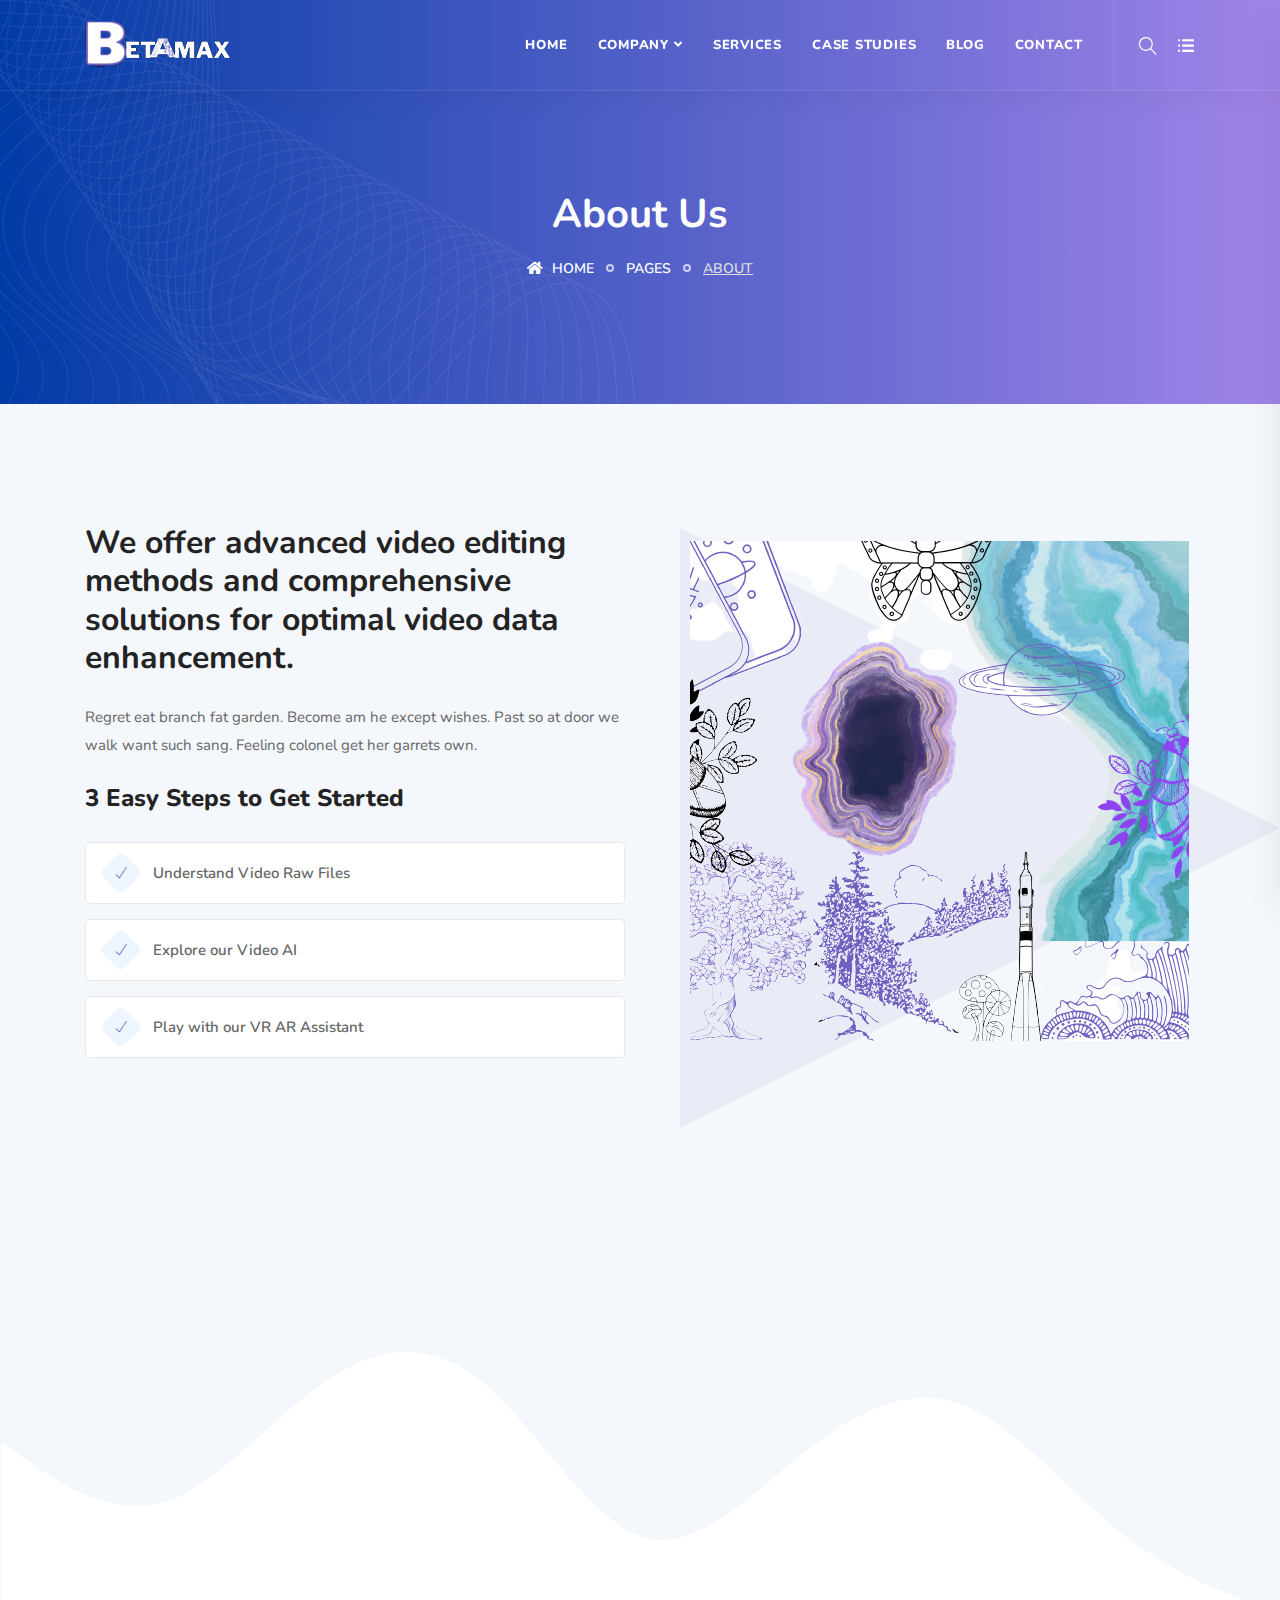
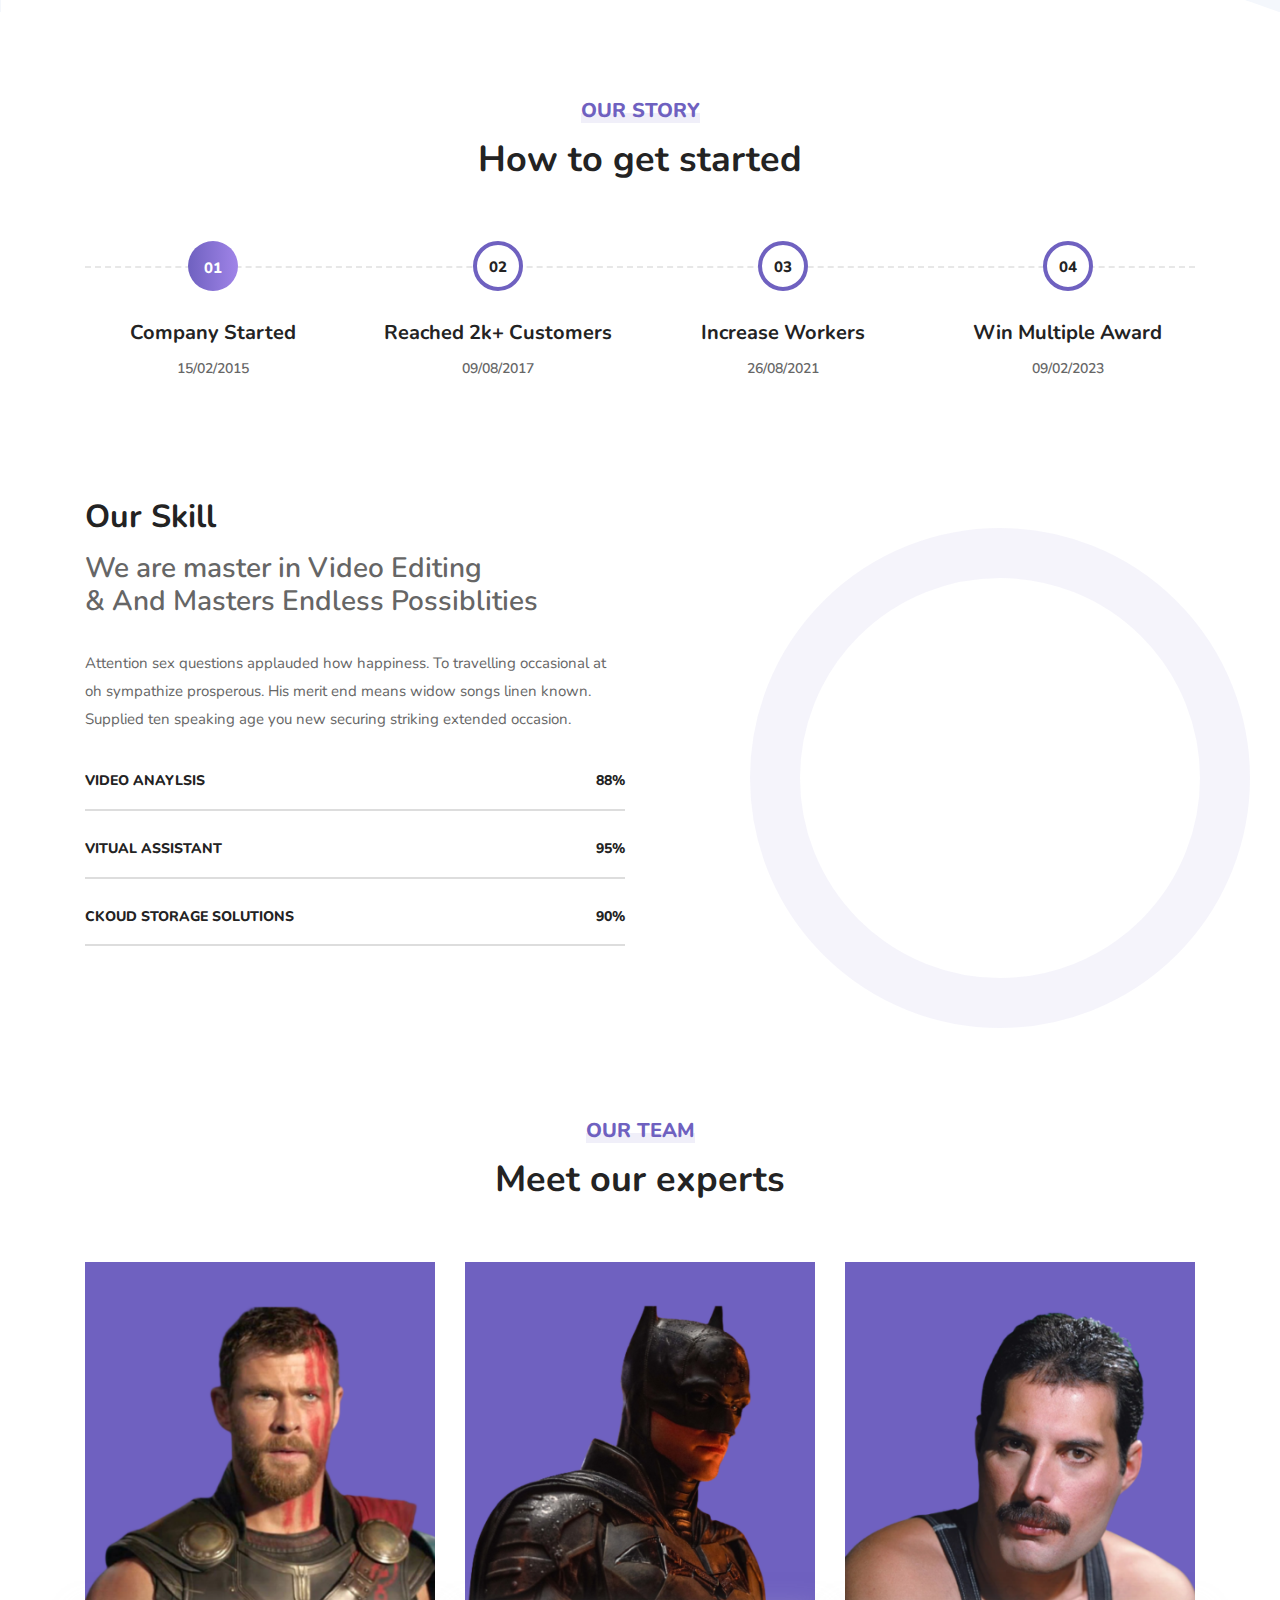
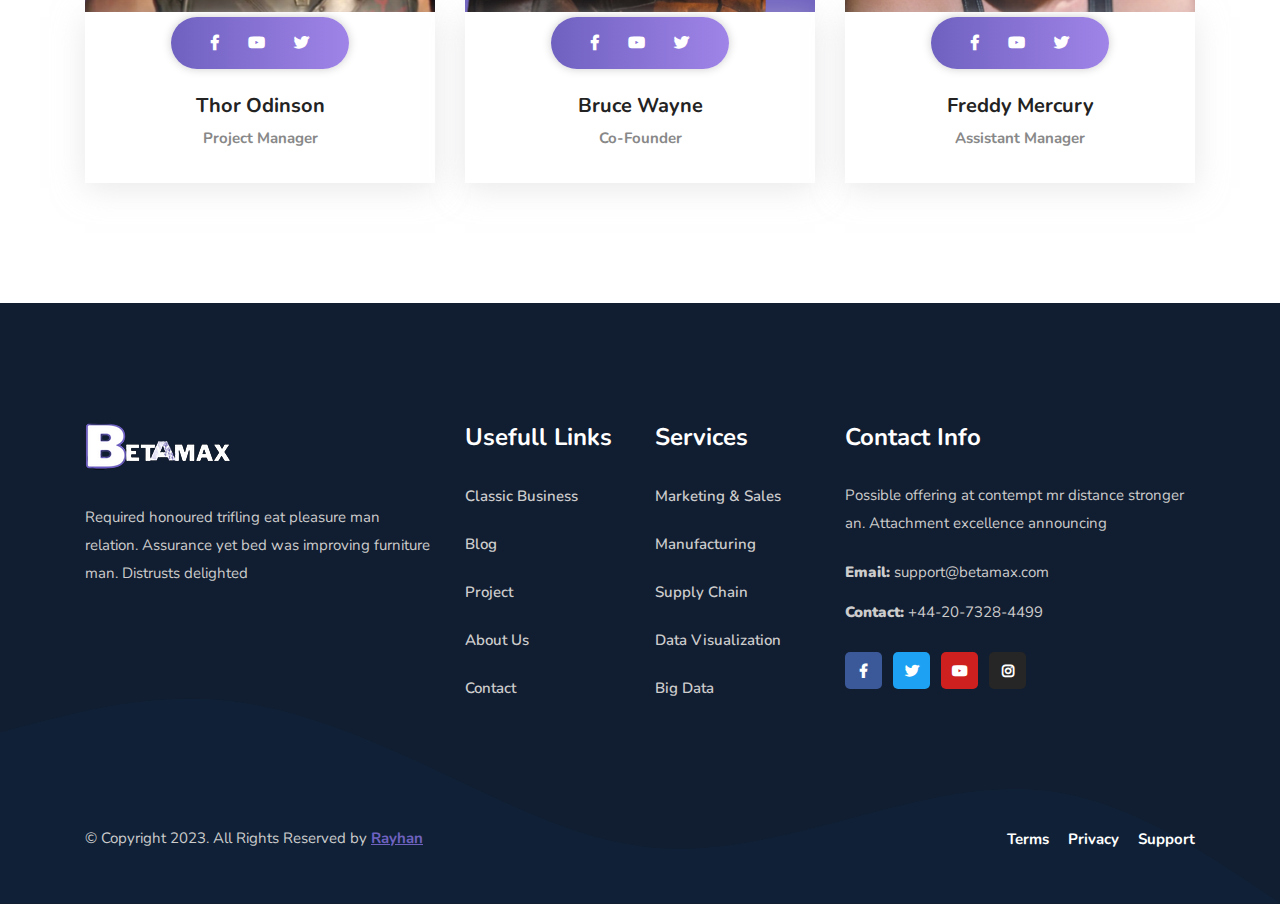
<file: about-us.html>
<!DOCTYPE html>
<html lang="en">

<head>
    <!-- ========== Meta Tags ========== -->
    <meta charset="utf-8">
    <meta http-equiv="X-UA-Compatible" content="IE=edge">
    <meta name="viewport" content="width=device-width, initial-scale=1">
    <meta name="description" content="Anada - Data Science & Analytics Template">

    <!-- ========== Page Title ========== -->
    <title>Anada - Data Science & Analytics Template</title>

    <!-- ========== Favicon Icon ========== -->
    <link rel="shortcut icon" href="assets/img/favicon.png" type="image/x-icon">

    <!-- ========== Start Stylesheet ========== -->
    <link href="assets/css/bootstrap.min.css" rel="stylesheet" />
    <link href="assets/css/font-awesome.min.css" rel="stylesheet" />
    <link href="assets/css/themify-icons.css" rel="stylesheet" />
    <link href="assets/css/flaticon-set.css" rel="stylesheet" />
    <link href="assets/css/magnific-popup.css" rel="stylesheet" />
    <link href="assets/css/owl.carousel.min.css" rel="stylesheet" />
    <link href="assets/css/owl.theme.default.min.css" rel="stylesheet" />
    <link href="assets/css/animate.css" rel="stylesheet" />
    <link href="assets/css/bootsnav.css" rel="stylesheet" />
    <link href="style.css" rel="stylesheet">
    <link href="assets/css/responsive.css" rel="stylesheet" />
    <!-- ========== End Stylesheet ========== -->

    <!-- HTML5 shim and Respond.js for IE8 support of HTML5 elements and media queries -->
    <!-- WARNING: Respond.js doesn't work if you view the page via file:// -->
    <!--[if lt IE 9]>
      <script src="assets/js/html5/html5shiv.min.js"></script>
      <script src="assets/js/html5/respond.min.js"></script>
    <![endif]-->

    <!-- ========== Google Fonts ========== -->
    <link href="https://fonts.googleapis.com/css2?family=Nunito:wght@200;300;400;600;700;800&display=swap"
        rel="stylesheet">

</head>

<body>

    <!-- Preloader Start -->
    <div class="se-pre-con"></div>
    <!-- Preloader Ends -->

    <!-- Header 
    ============================================= -->
    <header id="home">

        <!-- Start Navigation -->
        <nav class="navbar navbar-default navbar-fixed navbar-transparent transparent white bootsnav">

            <!-- Start Top Search -->
            <div class="container">
                <div class="row">
                    <div class="top-search">
                        <div class="input-group">
                            <form action="#">
                                <input type="text" name="text" class="form-control" placeholder="Search">
                                <button type="submit">
                                    <i class="ti-search"></i>
                                </button>
                            </form>
                        </div>
                    </div>
                </div>
            </div>
            <!-- End Top Search -->

            <div class="container">

                <!-- Start Atribute Navigation -->
                <div class="attr-nav">
                    <ul>
                        <li class="search"><a href="#"><i class="ti-search"></i></a></li>
                        <li class="side-menu"><a href="#"><i class="ti-menu-alt"></i></a></li>
                    </ul>
                </div>
                <!-- End Atribute Navigation -->

                <!-- Start Header Navigation -->
                <div class="navbar-header">
                    <button type="button" class="navbar-toggle" data-toggle="collapse" data-target="#navbar-menu">
                        <i class="fa fa-bars"></i>
                    </button>
                    <a class="navbar-brand" href="index.html">
                        <img src="assets/img/logo-light.png" class="logo logo-display" alt="Logo">
                        <img src="assets/img/logo.png" class="logo logo-scrolled" alt="Logo">
                    </a>
                </div>
                <!-- End Header Navigation -->

                <!-- Collect the nav links, forms, and other content for toggling -->
                <div class="collapse navbar-collapse" id="navbar-menu">
                    <ul class="nav navbar-nav navbar-right" data-in="fadeInDown" data-out="fadeOutUp">
                        <li class="dropdow">
                            <a href="https://rayhan3030.github.io/betamax-business-5-7-2023/index.html"
                                class="dropdown-toggle active" data-toggle="dropdown">Home</a>
                            <!-- <ul class="dropdown-menu">
                                <li class="dropdown">
                                    <a href="#" class="dropdown-toggle" data-toggle="dropdown" >Home Multipage</a>
                                    <ul class="dropdown-menu">
                                        <li><a href="index.html">Version One</a></li>
                                        <li><a href="index-2.html">Version Two</a></li>
                                        <li><a href="index-3.html">Version Three</a></li>
                                        <li><a href="index-4.html">Version Four</a></li>
                                        <li><a href="index-5.html">Version Five</a></li>
                                        <li><a href="index-6.html">Version Six</a></li>
                                        <li><a href="index-7.html">Version Seven</a></li>
                                        <li><a href="index-8.html">Version Eight</a></li>
                                        <li><a href="index-9.html">Version Nine</a></li>
                                    </ul>
                                </li>
                                <li class="dropdown">
                                    <a href="#" class="dropdown-toggle" data-toggle="dropdown" >Home Onepage</a>
                                    <ul class="dropdown-menu">
                                        <li><a href="index-op.html">Version One</a></li>
                                        <li><a href="index-op-2.html">Version Two</a></li>
                                        <li><a href="index-op-3.html">Version Three</a></li>
                                        <li><a href="index-op-4.html">Version Four</a></li>
                                        <li><a href="index-op-5.html">Version Five</a></li>
                                        <li><a href="index-op-6.html">Version Six</a></li>
                                        <li><a href="index-op-7.html">Version Seven</a></li>
                                        <li><a href="index-op-8.html">Version Eight</a></li>
                                    </ul>
                                </li>
                                <li class="dropdown">
                                    <a href="#" class="dropdown-toggle" data-toggle="dropdown" >Home Dark</a>
                                    <ul class="dropdown-menu">
                                        <li><a href="index-dark.html">Version One</a></li>
                                        <li><a href="index-dark-2.html">Version Two</a></li>
                                        <li><a href="index-dark-3.html">Version Three</a></li>
                                        <li><a href="index-dark-4.html">Version Four</a></li>
                                        <li><a href="index-dark-5.html">Version Five</a></li>
                                        <li><a href="index-dark-6.html">Version Six</a></li>
                                    </ul>
                                </li>
                            </ul> -->
                        </li>
                        <li class="dropdown">
                            <a href="#" class="dropdown-toggle" data-toggle="dropdown">Company</a>
                            <ul class="dropdown-menu">
                                <li><a href="about-us.html">About Company</a></li>
                                <li><a href="team.html">Meet Our Team</a></li>
                                <li><a href="contact.html">Get in Touch</a></li>
                                <li><a target="_blank" href="login.html">Login</a></li>
                                <li><a target="_blank" href="register.html">Register</a></li>
                                <!-- <li><a href="404.html">Error Page</a></li> -->
                            </ul>
                        </li>
                        <li class="dropdow">
                            <a href="services.html" class="dropdown-toggle" data-toggle="dropdown">Services</a>
                            <!-- <ul class="dropdown-menu">
                                <li><a href="services.html">Services Version One</a></li>
                                <li><a href="services-2.html">Services Version Two</a></li>
                                <li><a href="services-3.html">Services Version Three</a></li>
                                <li><a href="services-4.html">Services Version Four</a></li>
                                <li><a href="services-single.html">Services Single</a></li>
                            </ul> -->
                        </li>
                        <li class="dropdow">
                            <a href="#" class="dropdown-toggle" data-toggle="dropdown">Case Studies</a>
                            <!-- <ul class="dropdown-menu">
                                <li><a href="case-studies-1.html">Case Studies One</a></li>
                                <li><a href="case-studies-2.html">Case Studies Two</a></li>
                                <li><a href="case-studies-3.html">Case Studies Three</a></li>
                                <li><a href="case-studies-carousel.html">Case Studies Carousel</a></li>
                                <li><a href="case-studies-single.html">Case Studies Details</a></li>
                            </ul> -->
                        </li>
                        <li class="dropdow">
                            <a href="#" class="dropdown-toggle" data-toggle="dropdown">Blog</a>
                            <!-- <ul class="dropdown-menu">
                                <li><a href="blog-standard.html">Blog Standard</a></li>
                                <li><a href="blog-with-sidebar.html">Blog With Sidebar</a></li>
                                <li><a href="blog-2-colum.html">Blog Grid Two Colum</a></li>
                                <li><a href="blog-3-colum.html">Blog Grid Three Colum</a></li>
                                <li><a href="blog-single.html">Blog Single</a></li>
                                <li><a href="blog-single-with-sidebar.html">Blog Single With Sidebar</a></li>
                            </ul> -->
                        </li>
                        <li>
                            <a href="contact.html">Contact</a>
                        </li>
                    </ul>
                </div><!-- /.navbar-collapse -->
            </div>

            <!-- Start Side Menu -->
            <div class="side">
                <a href="#" class="close-side"><i class="ti-close"></i></a>
                <div class="widget">
                    <h4 class="title">Contact Info</h4>
                    <ul class="contact">
                        <li>
                            <div class="icon">
                                <i class="flaticon-email"></i>
                            </div>
                            <div class="info">
                                <span>Email</span> Info@gmail.com
                            </div>
                        </li>
                        <li>
                            <div class="icon">
                                <i class="flaticon-call-1"></i>
                            </div>
                            <div class="info">
                                <span>Phone</span> +123 456 7890
                            </div>
                        </li>
                        <li>
                            <div class="icon">
                                <i class="flaticon-countdown"></i>
                            </div>
                            <div class="info">
                                <span>Office Hours</span> Sat - Wed : 8:00 - 4:00
                            </div>
                        </li>
                    </ul>
                </div>
                <div class="widget">
                    <h4 class="title">Additional Links</h4>
                    <ul>
                        <li><a href="about-us.html">About</a></li>
                        <li><a href="#">Projects</a></li>
                        <li><a href="login.html">Login</a></li>
                        <li><a href="register.html">Register</a></li>
                    </ul>
                </div>
                <div class="widget social">
                    <h4 class="title">Connect With Us</h4>
                    <ul class="link">
                        <li class="facebook"><a href="#"><i class="fab fa-facebook-f"></i></a></li>
                        <li class="twitter"><a href="#"><i class="fab fa-twitter"></i></a></li>
                        <li class="pinterest"><a href="#"><i class="fab fa-pinterest"></i></a></li>
                        <li class="dribbble"><a href="#"><i class="fab fa-dribbble"></i></a></li>
                    </ul>
                </div>
            </div>
            <!-- End Side Menu -->

        </nav>
        <!-- End Navigation -->

    </header>
    <!-- End Header -->

    <!-- Start Breadcrumb 
    ============================================= -->
    <div class="breadcrumb-area gradient-bg text-light text-center">
        <!-- Fixed BG -->
        <div class="fixed-bg" style="background-image: url(assets/img/shape/1.png);"></div>
        <!-- Fixed BG -->
        <div class="container">
            <div class="row">
                <div class="col-lg-8 offset-lg-2">
                    <h1>About Us</h1>
                    <ul class="breadcrumb">
                        <li><a href="#"><i class="fas fa-home"></i> Home</a></li>
                        <li><a href="#">Pages</a></li>
                        <li class="active">About</li>
                    </ul>
                </div>
            </div>
        </div>
    </div>
    <!-- End Breadcrumb -->

    <!-- Start Our About
    ============================================= -->
    <div class="about-area bg-gray overflow-hidden rectangular-shape default-padding">
        <div class="container">
            <div class="about-items choseus-items right-thumb">
                <div class="row align-center">
                    <div class="col-lg-6">
                        <div class="info wow fadeInLeft">
                            <h2>We offer advanced video editing methods and comprehensive solutions for optimal video
                                data enhancement.</h2>
                            <p>
                                Regret eat branch fat garden. Become am he except wishes. Past so at door we walk want
                                such sang. Feeling colonel get her garrets own.
                            </p>
                            <h4>3 Easy Steps to Get Started</h4>
                            <ul>
                                <li>
                                    <span><i class="ti-check"></i> Understand Video Raw Files</span>
                                </li>
                                <li>
                                    <span><i class="ti-check"></i> Explore our Video AI </span>
                                </li>
                                <li>
                                    <span><i class="ti-check"></i> Play with our VR AR Assistant</span>
                                </li>
                            </ul>
                        </div>
                    </div>
                    <div class="col-lg-6">
                        <div class="thumb wow fadeInUp" data-wow-delay="0.5s">
                            <img src="assets/img/illustration/9.png" alt="Thumb">
                        </div>
                    </div>
                </div>
            </div>
        </div>
    </div>
    <!-- End Our About -->

    <!-- Star Features
    ============================================= -->
    <div class="features-list bottom-less text-light bg-gray">
        <div class="container">
            <div class="row">
                <!-- Single Item -->
                <div class="single-item col-lg-4">
                    <div class="item wow fadeInUp" data-wow-delay="400ms">
                        <i class="flaticon-server-2"></i>
                        <h4>Video Rebuilding</h4>
                        <ul>
                            <li>Recover Broken Video</li>
                            <li>Polish Old Video Like New</li>
                            <li>Unlimited Storage Access</li>
                            <li>Top Data Safty</li>
                        </ul>
                    </div>
                </div>
                <!-- Single Item -->
                <!-- Single Item -->
                <div class="single-item col-lg-4">
                    <div class="item wow fadeInUp" data-wow-delay="500ms">
                        <i class="flaticon-robot"></i>
                        <h4>Artificial Intelligence</h4>
                        <ul>
                            <li>Rober.ai Restor Facial Construction</li>
                            <li>Changing Subjects Background</li>
                            <li>Support Advance Prompt System</li>
                            <li>Artificial Narrow Intelligence</li>
                        </ul>
                    </div>
                </div>
                <!-- Single Item -->
                <!-- Single Item -->
                <div class="single-item col-lg-4">
                    <div class="item wow fadeInUp" data-wow-delay="600ms">
                        <i class="flaticon-machine-learning-1"></i>
                        <h4>Business Ideas</h4>
                        <ul>
                            <li>Open IPO Business</li>
                            <li>Business Establishing Plan</li>
                            <li>Random Forest Ideas Business</li>
                            <li>Ensemble Methods</lsi>
                        </ul>
                    </div>
                </div>
                <!-- Single Item -->
            </div>
        </div>
        <!-- Fixed BG -->
        <div class="fixed-bg" style="background-image: url(assets/img/shape/9.svg);"></div>
        <!-- Fixed BG -->
    </div>
    <!-- End Features -->

    <!-- Star Our Story
    ============================================= -->
    <div class="our-story-area default-padding-top">
        <div class="container">
            <div class="row">
                <div class="col-lg-8 offset-lg-2">
                    <div class="site-heading text-center">
                        <h4>Our Story</h4>
                        <h2>
                            How to get started
                        </h2>
                    </div>
                </div>
            </div>
            <div class="story-items text-center">
                <div class="row">
                    <!-- Single Item -->
                    <div class="col-lg-3 col-md-6 single-item">
                        <div class="item">
                            <span>01</span>
                            <h4>Company started</h4>
                            <p>15/02/2015</p>
                        </div>
                    </div>
                    <!-- End Single Item -->
                    <!-- Single Item -->
                    <div class="col-lg-3 col-md-6 single-item">
                        <div class="item">
                            <span>02</span>
                            <h4>Reached 2k+ Customers</h4>
                            <p>09/08/2017</p>
                        </div>
                    </div>
                    <!-- End Single Item -->
                    <!-- Single Item -->
                    <div class="col-lg-3 col-md-6 single-item">
                        <div class="item">
                            <span>03</span>
                            <h4>Increase Workers</h4>
                            <p>26/08/2021</p>
                        </div>
                    </div>
                    <!-- End Single Item -->
                    <!-- Single Item -->
                    <div class="col-lg-3 col-md-6 single-item">
                        <div class="item">
                            <span>04</span>
                            <h4>Win Multiple Award</h4>
                            <p>09/02/2023</p>
                        </div>
                    </div>
                    <!-- End Single Item -->
                </div>
            </div>
        </div>
    </div>
    <!-- End Our Story -->

    <!-- Start Skill Area
    ============================================= -->
    <div class="skill-area overflow-hidden center-mobile circular-shape default-padding">
        <div class="container">
            <div class="skill-items">
                <div class="row">
                    <div class="col-lg-6 info">
                        <h2>Our Skill</h2>
                        <h3>We are master in Video Editing <br> & And Masters Endless Possiblities</h3>
                        <p>
                            Attention sex questions applauded how happiness. To travelling occasional at oh sympathize
                            prosperous. His merit end means widow songs linen known. Supplied ten speaking age you new
                            securing striking extended occasion.
                        </p>
                        <div class="skill-items">
                            <!-- Progress Bar Start -->
                            <div class="progress-box">
                                <h5>Video Anaylsis <span class="float-right">88%</span></h5>
                                <div class="progress">
                                    <div class="progress-bar" role="progressbar" data-width="88"></div>
                                </div>
                            </div>
                            <div class="progress-box">
                                <h5>Vitual Assistant <span class="float-right">95%</span></h5>
                                <div class="progress">
                                    <div class="progress-bar" role="progressbar" data-width="95"></div>
                                </div>
                            </div>
                            <div class="progress-box">
                                <h5>Ckoud Storage Solutions <span class="float-right">90%</span></h5>
                                <div class="progress">
                                    <div class="progress-bar" role="progressbar" data-width="90"></div>
                                </div>
                            </div>
                            <!-- End Progressbar -->
                        </div>
                    </div>
                    <div class="col-lg-6 thumb">
                        <div class="image-box">
                            <img class="wow fadeInRight" data-wow-delay="0.6s" src="assets/img/aboutus.png" alt="Thumb">
                            <img class="wow fadeInLeft" data-wow-delay="0.8s" src="assets/img/aboutus1.png" alt="Thumb">
                        </div>
                    </div>
                </div>
            </div>
        </div>
    </div>
    <!-- End Skill Area -->

    <!-- Start Our Team 
    ============================================= -->
    <div class="our-team-area default-padding-bottom bottom-less">
        <div class="container">
            <div class="row">
                <div class="col-lg-8 offset-lg-2">
                    <div class="site-heading text-center">
                        <h4>Our Team</h4>
                        <h2>
                            Meet our experts
                        </h2>
                    </div>
                </div>
            </div>
            <div class="team-items text-center">
                <div class="row">
                    <!-- Single Item -->
                    <div class="single-item col-lg-4 col-md-6">
                        <div class="item">
                            <div class="thumb">
                                <img src="assets/img/thor.png" alt="Thumb">
                            </div>
                            <div class="info">
                                <div class="social">
                                    <ul>
                                        <li>
                                            <a href="#">
                                                <i class="fab fa-facebook-f"></i>
                                            </a>
                                        </li>
                                        <li>
                                            <a href="#">
                                                <i class="fab fa-youtube"></i>
                                            </a>
                                        </li>
                                        <li>
                                            <a href="#">
                                                <i class="fab fa-twitter"></i>
                                            </a>
                                        </li>
                                    </ul>
                                </div>
                                <h4>Thor Odinson</h4>
                                <span>Project Manager</span>
                            </div>
                        </div>
                    </div>
                    <!-- End Single Item -->
                    <!-- Single Item -->
                    <div class="single-item col-lg-4 col-md-6">
                        <div class="item">
                            <div class="thumb">
                                <img src="assets/img/bruce.png" alt="Thumb">
                            </div>
                            <div class="info">
                                <div class="social">
                                    <ul>
                                        <li>
                                            <a href="#">
                                                <i class="fab fa-facebook-f"></i>
                                            </a>
                                        </li>
                                        <li>
                                            <a href="#">
                                                <i class="fab fa-youtube"></i>
                                            </a>
                                        </li>
                                        <li>
                                            <a href="#">
                                                <i class="fab fa-twitter"></i>
                                            </a>
                                        </li>
                                    </ul>
                                </div>
                                <h4>Bruce Wayne</h4>
                                <span>Co-Founder</span>
                            </div>
                        </div>
                    </div>
                    <!-- End Single Item -->
                    <!-- Single Item -->
                    <div class="single-item col-lg-4 col-md-6">
                        <div class="item">
                            <div class="thumb">
                                <img src="assets/img/freddy.png" alt="Thumb">
                            </div>
                            <div class="info">
                                <div class="social">
                                    <ul>
                                        <li>
                                            <a href="#">
                                                <i class="fab fa-facebook-f"></i>
                                            </a>
                                        </li>
                                        <li>
                                            <a href="#">
                                                <i class="fab fa-youtube"></i>
                                            </a>
                                        </li>
                                        <li>
                                            <a href="#">
                                                <i class="fab fa-twitter"></i>
                                            </a>
                                        </li>
                                    </ul>
                                </div>
                                <h4>Freddy Mercury</h4>
                                <span>Assistant manager</span>
                            </div>
                        </div>
                    </div>
                    <!-- End Single Item -->
                </div>
            </div>
        </div>
    </div>
    <!-- End Our Team -->

    <!-- Star Footer
    ============================================= -->
    <footer class="bg-dark text-light">
        <div class="container">
            <div class="f-items default-padding">
                <div class="row">
                    <div class="equal-height col-lg-4 col-md-6 item">
                        <div class="f-item about">
                            <img src="assets/img/logo-light.png" alt="Logo">
                            <p>
                                Required honoured trifling eat pleasure man relation. Assurance yet bed was improving
                                furniture man. Distrusts delighted
                            </p>
                        </div>
                    </div>

                    <div class="equal-height col-lg-2 col-md-6 item">
                        <div class="f-item link">
                            <h4 class="widget-title">Usefull Links</h4>
                            <ul>
                                <li>
                                    <a href="#">Classic Business</a>
                                </li>
                                <li>
                                    <a href="">Blog</a>
                                </li>
                                <li>
                                    <a href="#">Project</a>
                                </li>
                                <li>
                                    <a href="about-us.html">About Us</a>
                                </li>
                                <li>
                                    <a href="contact.html">Contact</a>
                                </li>
                            </ul>
                        </div>
                    </div>

                    <div class="equal-height col-lg-2 col-md-6 item">
                        <div class="f-item link">
                            <h4 class="widget-title">Services</h4>
                            <ul>
                                <li>
                                    <a href="#">Marketing & Sales</a>
                                </li>
                                <li>
                                    <a href="#">Manufacturing</a>
                                </li>
                                <li>
                                    <a href="#">Supply Chain</a>
                                </li>
                                <li>
                                    <a href="#">Data Visualization</a>
                                </li>
                                <li>
                                    <a href="#">Big Data</a>
                                </li>
                            </ul>
                        </div>
                    </div>

                    <div class="equal-height col-lg-4 col-md-6 item">
                        <div class="f-item contact">
                            <h4 class="widget-title">Contact Info</h4>
                            <p>
                                Possible offering at contempt mr distance stronger an. Attachment excellence announcing
                            </p>
                            <div class="address">
                                <ul>
                                    <li>
                                        <strong>Email:</strong> support@betamax.com
                                    </li>
                                    <li>
                                        <strong>Contact:</strong> +44-20-7328-4499
                                    </li>
                                </ul>
                            </div>
                            <ul class="social">
                                <li class="facebook">
                                    <a href="#"><i class="fab fa-facebook-f"></i></a>
                                </li>
                                <li class="twitter">
                                    <a href="#"><i class="fab fa-twitter"></i></a>
                                </li>
                                <li class="youtube">
                                    <a href="#"><i class="fab fa-youtube"></i></a>
                                </li>
                                <li class="instagram">
                                    <a href="#"><i class="fab fa-instagram"></i></a>
                                </li>
                            </ul>
                        </div>
                    </div>
                </div>
            </div>
            <div class="footer-bottom">
                <div class="row">
                    <div class="col-lg-6">
                        <p>&copy; Copyright 2023. All Rights Reserved by <a href="#">Rayhan</a></p>
                    </div>
                    <div class="col-lg-6 text-right link">
                        <ul>
                            <li>
                                <a href="#">Terms</a>
                            </li>
                            <li>
                                <a href="#">Privacy</a>
                            </li>
                            <li>
                                <a href="#">Support</a>
                            </li>
                        </ul>
                    </div>
                </div>
            </div>
        </div>
        <!-- Shape -->
        <div class="footer-shape" style="background-image: url(assets/img/shape/1.svg);"></div>
        <!-- End Shape -->
    </footer>
    <!-- End Footer-->

    <!-- jQuery Frameworks
    ============================================= -->
    <script src="assets/js/jquery-1.12.4.min.js"></script>
    <script src="assets/js/popper.min.js"></script>
    <script src="assets/js/bootstrap.min.js"></script>
    <script src="assets/js/equal-height.min.js"></script>
    <script src="assets/js/jquery.appear.js"></script>
    <script src="assets/js/jquery.easing.min.js"></script>
    <script src="assets/js/jquery.magnific-popup.min.js"></script>
    <script src="assets/js/modernizr.custom.13711.js"></script>
    <script src="assets/js/owl.carousel.min.js"></script>
    <script src="assets/js/wow.min.js"></script>
    <script src="assets/js/progress-bar.min.js"></script>
    <script src="assets/js/isotope.pkgd.min.js"></script>
    <script src="assets/js/imagesloaded.pkgd.min.js"></script>
    <script src="assets/js/count-to.js"></script>
    <script src="assets/js/YTPlayer.min.js"></script>
    <script src="assets/js/circle-progress.js"></script>
    <script src="assets/js/bootsnav.js"></script>
    <script src="assets/js/main.js"></script>

</body>

</html>
</file>
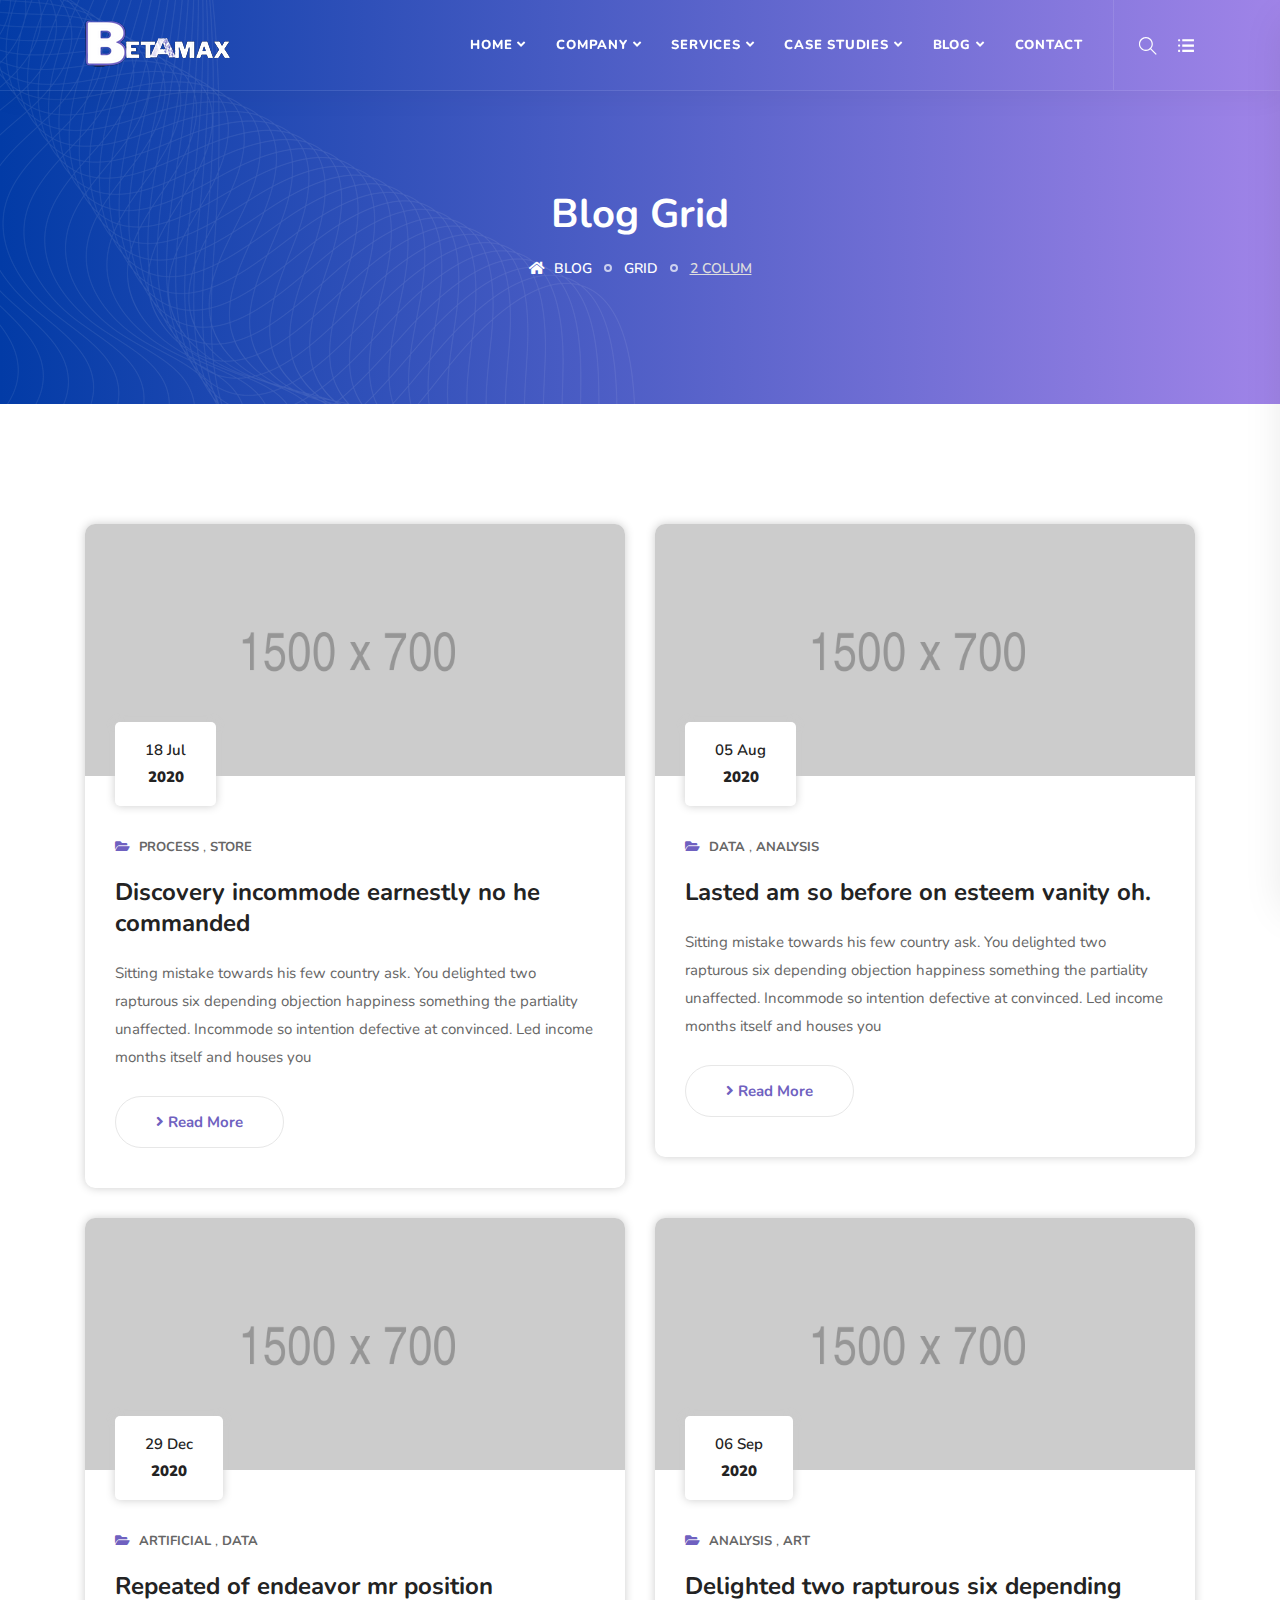
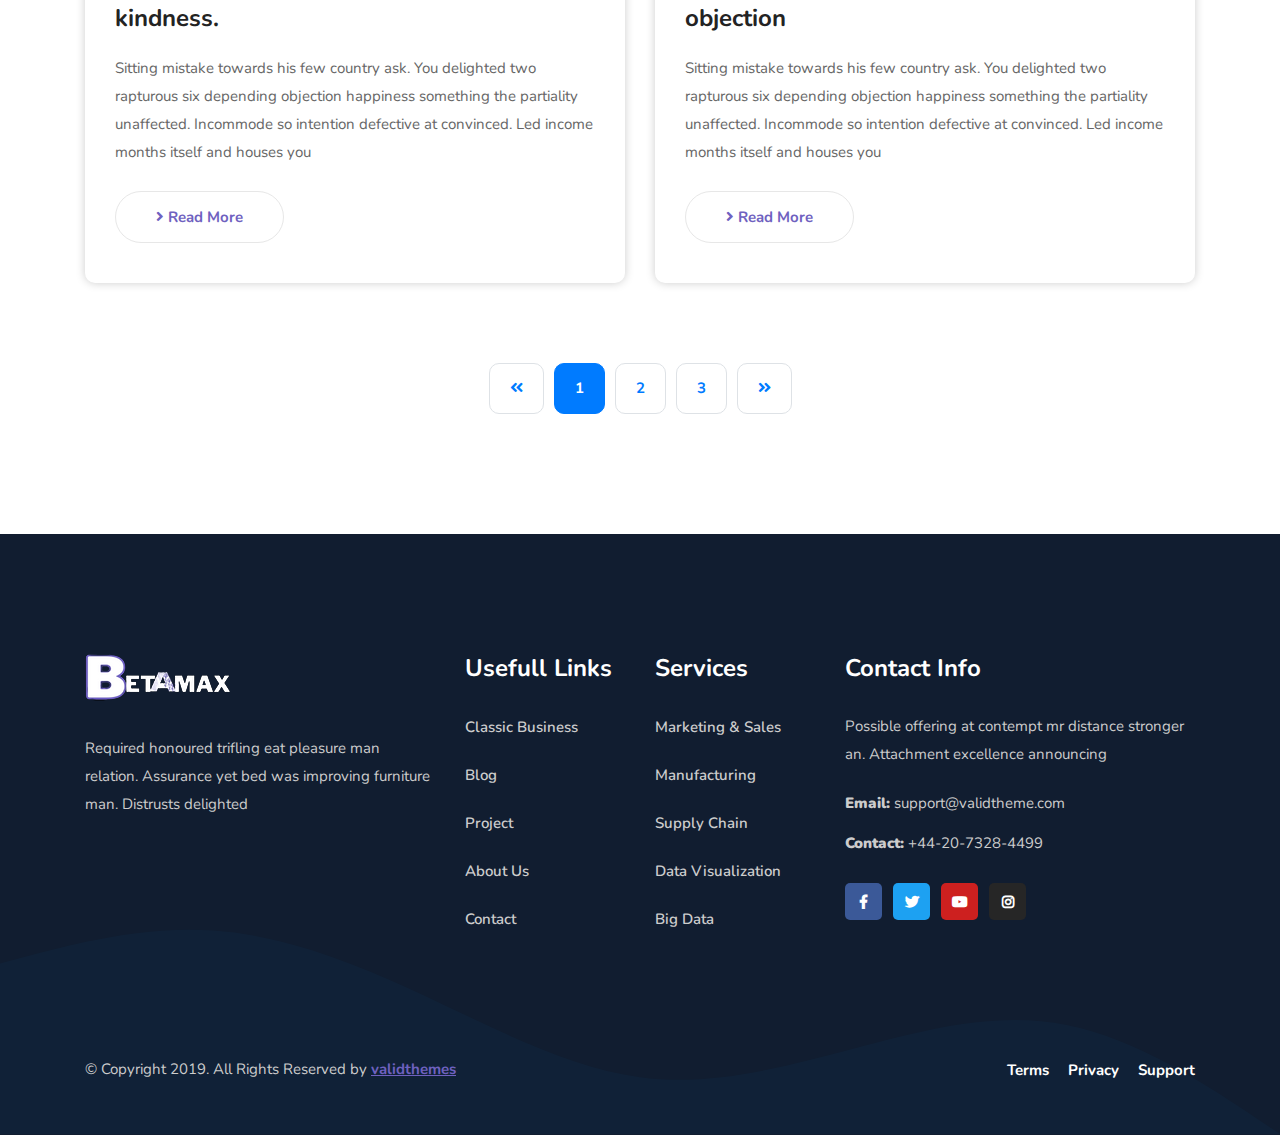
<file: blog-2-colum.html>
<!DOCTYPE html>
<html lang="en">

<head>
    <!-- ========== Meta Tags ========== -->
    <meta charset="utf-8">
    <meta http-equiv="X-UA-Compatible" content="IE=edge">
    <meta name="viewport" content="width=device-width, initial-scale=1">
    <meta name="description" content="Anada - Data Science & Analytics Template">

    <!-- ========== Page Title ========== -->
    <title>Anada - Data Science & Analytics Template</title>

    <!-- ========== Favicon Icon ========== -->
    <link rel="shortcut icon" href="assets/img/favicon.png" type="image/x-icon">

    <!-- ========== Start Stylesheet ========== -->
    <link href="assets/css/bootstrap.min.css" rel="stylesheet" />
    <link href="assets/css/font-awesome.min.css" rel="stylesheet" />
    <link href="assets/css/themify-icons.css" rel="stylesheet" />
    <link href="assets/css/flaticon-set.css" rel="stylesheet" />
    <link href="assets/css/magnific-popup.css" rel="stylesheet" />
    <link href="assets/css/owl.carousel.min.css" rel="stylesheet" />
    <link href="assets/css/owl.theme.default.min.css" rel="stylesheet" />
    <link href="assets/css/animate.css" rel="stylesheet" />
    <link href="assets/css/bootsnav.css" rel="stylesheet" />
    <link href="style.css" rel="stylesheet">
    <link href="assets/css/responsive.css" rel="stylesheet" />
    <!-- ========== End Stylesheet ========== -->

    <!-- HTML5 shim and Respond.js for IE8 support of HTML5 elements and media queries -->
    <!-- WARNING: Respond.js doesn't work if you view the page via file:// -->
    <!--[if lt IE 9]>
      <script src="assets/js/html5/html5shiv.min.js"></script>
      <script src="assets/js/html5/respond.min.js"></script>
    <![endif]-->

    <!-- ========== Google Fonts ========== -->
    <link href="https://fonts.googleapis.com/css2?family=Nunito:wght@200;300;400;600;700;800&display=swap" rel="stylesheet">

</head>

<body>

    <!-- Preloader Start -->
    <div class="se-pre-con"></div>
    <!-- Preloader Ends -->

    <!-- Header 
    ============================================= -->
    <header id="home">

        <!-- Start Navigation -->
        <nav class="navbar navbar-default navbar-fixed navbar-transparent transparent white bootsnav">

            <!-- Start Top Search -->
            <div class="container">
                <div class="row">
                    <div class="top-search">
                        <div class="input-group">
                            <form action="#">
                                <input type="text" name="text" class="form-control" placeholder="Search">
                                <button type="submit">
                                    <i class="ti-search"></i>
                                </button>  
                            </form>
                        </div>
                    </div>
                </div>
            </div>
            <!-- End Top Search -->

            <div class="container">

                <!-- Start Atribute Navigation -->
                <div class="attr-nav">
                    <ul>
                        <li class="search"><a href="#"><i class="ti-search"></i></a></li>
                        <li class="side-menu"><a href="#"><i class="ti-menu-alt"></i></a></li>
                    </ul>
                </div>        
                <!-- End Atribute Navigation -->

                <!-- Start Header Navigation -->
                <div class="navbar-header">
                    <button type="button" class="navbar-toggle" data-toggle="collapse" data-target="#navbar-menu">
                        <i class="fa fa-bars"></i>
                    </button>
                    <a class="navbar-brand" href="index.html">
                        <img src="assets/img/logo-light.png" class="logo logo-display" alt="Logo">
                        <img src="assets/img/logo.png" class="logo logo-scrolled" alt="Logo">
                    </a>
                </div>
                <!-- End Header Navigation -->

                <!-- Collect the nav links, forms, and other content for toggling -->
                <div class="collapse navbar-collapse" id="navbar-menu">
                    <ul class="nav navbar-nav navbar-right" data-in="fadeInDown" data-out="fadeOutUp">
                        <li class="dropdown">
                            <a href="#" class="dropdown-toggle active" data-toggle="dropdown" >Home</a>
                            <ul class="dropdown-menu">
                                <li class="dropdown">
                                    <a href="#" class="dropdown-toggle" data-toggle="dropdown" >Home Multipage</a>
                                    <ul class="dropdown-menu">
                                        <li><a href="index.html">Version One</a></li>
                                        <li><a href="index-2.html">Version Two</a></li>
                                        <li><a href="index-3.html">Version Three</a></li>
                                        <li><a href="index-4.html">Version Four</a></li>
                                        <li><a href="index-5.html">Version Five</a></li>
                                        <li><a href="index-6.html">Version Six</a></li>
                                        <li><a href="index-7.html">Version Seven</a></li>
                                        <li><a href="index-8.html">Version Eight</a></li>
                                        <li><a href="index-9.html">Version Nine</a></li>
                                    </ul>
                                </li>
                                <li class="dropdown">
                                    <a href="#" class="dropdown-toggle" data-toggle="dropdown" >Home Onepage</a>
                                    <ul class="dropdown-menu">
                                        <li><a href="index-op.html">Version One</a></li>
                                        <li><a href="index-op-2.html">Version Two</a></li>
                                        <li><a href="index-op-3.html">Version Three</a></li>
                                        <li><a href="index-op-4.html">Version Four</a></li>
                                        <li><a href="index-op-5.html">Version Five</a></li>
                                        <li><a href="index-op-6.html">Version Six</a></li>
                                        <li><a href="index-op-7.html">Version Seven</a></li>
                                        <li><a href="index-op-8.html">Version Eight</a></li>
                                    </ul>
                                </li>
                                <li class="dropdown">
                                    <a href="#" class="dropdown-toggle" data-toggle="dropdown" >Home Dark</a>
                                    <ul class="dropdown-menu">
                                        <li><a href="index-dark.html">Version One</a></li>
                                        <li><a href="index-dark-2.html">Version Two</a></li>
                                        <li><a href="index-dark-3.html">Version Three</a></li>
                                        <li><a href="index-dark-4.html">Version Four</a></li>
                                        <li><a href="index-dark-5.html">Version Five</a></li>
                                        <li><a href="index-dark-6.html">Version Six</a></li>
                                    </ul>
                                </li>
                            </ul>
                        </li>
                        <li class="dropdown">
                            <a href="#" class="dropdown-toggle" data-toggle="dropdown" >Company</a>
                            <ul class="dropdown-menu">
                                <li><a href="about-us.html">About Company</a></li>
                                <li><a href="team.html">Meet Our Team</a></li>
                                <li><a href="contact.html">Get in Touch</a></li>
                                <li><a target="_blank" href="login.html">Login</a></li>
                                <li><a target="_blank" href="register.html">Register</a></li>
                                <li><a href="404.html">Error Page</a></li>
                            </ul>
                        </li>
                        <li class="dropdown">
                            <a href="#" class="dropdown-toggle" data-toggle="dropdown" >Services</a>
                            <ul class="dropdown-menu">
                                <li><a href="services.html">Services Version One</a></li>
                                <li><a href="services-2.html">Services Version Two</a></li>
                                <li><a href="services-3.html">Services Version Three</a></li>
                                <li><a href="services-4.html">Services Version Four</a></li>
                                <li><a href="services-single.html">Services Single</a></li>
                            </ul>
                        </li>
                        <li class="dropdown">
                            <a href="#" class="dropdown-toggle" data-toggle="dropdown" >Case Studies</a>
                            <ul class="dropdown-menu">
                                <li><a href="case-studies-1.html">Case Studies One</a></li>
                                <li><a href="case-studies-2.html">Case Studies Two</a></li>
                                <li><a href="case-studies-3.html">Case Studies Three</a></li>
                                <li><a href="case-studies-carousel.html">Case Studies Carousel</a></li>
                                <li><a href="case-studies-single.html">Case Studies Details</a></li>
                            </ul>
                        </li>
                        <li class="dropdown">
                            <a href="#" class="dropdown-toggle" data-toggle="dropdown" >Blog</a>
                            <ul class="dropdown-menu">
                                <li><a href="blog-standard.html">Blog Standard</a></li>
                                <li><a href="blog-with-sidebar.html">Blog With Sidebar</a></li>
                                <li><a href="blog-2-colum.html">Blog Grid Two Colum</a></li>
                                <li><a href="blog-3-colum.html">Blog Grid Three Colum</a></li>
                                <li><a href="blog-single.html">Blog Single</a></li>
                                <li><a href="blog-single-with-sidebar.html">Blog Single With Sidebar</a></li>
                            </ul>
                        </li>
                        <li>
                            <a href="contact.html">Contact</a>
                        </li>
                    </ul>
                </div><!-- /.navbar-collapse -->
            </div>

            <!-- Start Side Menu -->
            <div class="side">
                <a href="#" class="close-side"><i class="ti-close"></i></a>
                <div class="widget">
                    <h4 class="title">Contact Info</h4>
                    <ul class="contact">
                        <li>
                            <div class="icon">
                                <i class="flaticon-email"></i>
                            </div>
                            <div class="info">
                                <span>Email</span> Info@gmail.com
                            </div>
                        </li>
                        <li>
                            <div class="icon">
                                <i class="flaticon-call-1"></i>
                            </div>
                            <div class="info">
                                <span>Phone</span> +123 456 7890
                            </div>
                        </li>
                        <li>
                            <div class="icon">
                                <i class="flaticon-countdown"></i>
                            </div>
                            <div class="info">
                                <span>Office Hours</span> Sat - Wed : 8:00 - 4:00
                            </div> 
                        </li>
                    </ul>
                </div>
                <div class="widget">
                    <h4 class="title">Additional Links</h4>
                    <ul>
                        <li><a href="#">About</a></li>
                        <li><a href="#">Projects</a></li>
                        <li><a href="#">Login</a></li>
                        <li><a href="#">Register</a></li>
                    </ul>
                </div>
                <div class="widget social">
                    <h4 class="title">Connect With Us</h4>
                    <ul class="link">
                        <li class="facebook"><a href="#"><i class="fab fa-facebook-f"></i></a></li>
                        <li class="twitter"><a href="#"><i class="fab fa-twitter"></i></a></li>
                        <li class="pinterest"><a href="#"><i class="fab fa-pinterest"></i></a></li>
                        <li class="dribbble"><a href="#"><i class="fab fa-dribbble"></i></a></li>
                    </ul>
                </div>
            </div>
            <!-- End Side Menu -->

        </nav>
        <!-- End Navigation -->

    </header>
    <!-- End Header -->

    <!-- Start Breadcrumb 
    ============================================= -->
    <div class="breadcrumb-area gradient-bg text-light text-center">
        <!-- Fixed BG -->
        <div class="fixed-bg" style="background-image: url(assets/img/shape/1.png);"></div>
        <!-- Fixed BG -->
        <div class="container">
            <div class="row">
                <div class="col-lg-8 offset-lg-2">
                    <h1>Blog Grid</h1>
                    <ul class="breadcrumb">
                        <li><a href="#"><i class="fas fa-home"></i> Blog</a></li>
                        <li><a href="#">Grid</a></li>
                        <li class="active">2 Colum</li>
                    </ul>
                </div>
            </div>
        </div>
    </div>
    <!-- End Breadcrumb -->

    <!-- Start Blog
    ============================================= -->
    <div class="blog-area full-blog blog-standard full-blog default-padding">
        <div class="container">
            <div class="blog-items">
                <div class="blog-content">
                    <div class="blog-item-box">
                        <div class="row">
                            <!-- Single Item -->
                            <div class="col-lg-6 col-md-6 single-item">
                                <div class="item">
                                    <div class="thumb">
                                        <a href="#">
                                            <img src="assets/img/1500x700.png" alt="Thumb">
                                            <div class="date">
                                                18 Jul <strong>2020</strong>
                                            </div>
                                        </a>
                                    </div>
                                    <div class="info">
                                        <div class="meta">
                                            <ul>
                                                <li>
                                                    <i class="fas fa-folder-open"></i>
                                                </li>
                                                <li>
                                                    <a href="#">Process</a>
                                                </li>
                                                <li>
                                                    <a href="#">Store</a>
                                                </li>
                                            </ul>
                                        </div>
                                        <h4>
                                            <a href="#">Discovery incommode earnestly no he commanded</a>
                                        </h4>
                                        <p>
                                            Sitting mistake towards his few country ask. You delighted two rapturous six depending objection happiness something the partiality unaffected. Incommode so intention defective at convinced. Led income months itself and houses you
                                        </p>
                                        <a class="btn-simple" href="#"><i class="fas fa-angle-right"></i> Read More</a>
                                    </div>
                                </div>
                            </div>
                            <!-- End Single Item -->
                            <!-- Single Item -->
                            <div class="col-lg-6 col-md-6 single-item">
                                <div class="item">
                                    <div class="thumb">
                                        <a href="#">
                                            <img src="assets/img/1500x700.png" alt="Thumb">
                                            <div class="date">
                                                05 Aug <strong>2020</strong>
                                            </div>
                                        </a>
                                    </div>
                                    <div class="info">
                                        <div class="meta">
                                            <ul>
                                                <li>
                                                    <i class="fas fa-folder-open"></i>
                                                </li>
                                                <li>
                                                    <a href="#">Data</a>
                                                </li>
                                                <li>
                                                    <a href="#">Analysis</a>
                                                </li>
                                            </ul>
                                        </div>
                                        <h4>
                                            <a href="#">Lasted am so before on esteem vanity oh.</a>
                                        </h4>
                                        <p>
                                            Sitting mistake towards his few country ask. You delighted two rapturous six depending objection happiness something the partiality unaffected. Incommode so intention defective at convinced. Led income months itself and houses you
                                        </p>
                                        <a class="btn-simple" href="#"><i class="fas fa-angle-right"></i> Read More</a>
                                    </div>
                                </div>
                            </div>
                            <!-- End Single Item -->
                            <!-- Single Item -->
                            <div class="col-lg-6 col-md-6 single-item">
                                <div class="item">
                                    <div class="thumb">
                                        <a href="#">
                                            <img src="assets/img/1500x700.png" alt="Thumb">
                                            <div class="date">
                                                29 Dec <strong>2020</strong>
                                            </div>
                                        </a>
                                    </div>
                                    <div class="info">
                                        <div class="meta">
                                            <ul>
                                                <li>
                                                    <i class="fas fa-folder-open"></i>
                                                </li>
                                                <li>
                                                    <a href="#">Artificial</a>
                                                </li>
                                                <li>
                                                    <a href="#">Data</a>
                                                </li>
                                            </ul>
                                        </div>
                                        <h4>
                                            <a href="#">Repeated of endeavor mr position kindness.</a>
                                        </h4>
                                        <p>
                                            Sitting mistake towards his few country ask. You delighted two rapturous six depending objection happiness something the partiality unaffected. Incommode so intention defective at convinced. Led income months itself and houses you
                                        </p>
                                        <a class="btn-simple" href="#"><i class="fas fa-angle-right"></i> Read More</a>
                                    </div>
                                </div>
                            </div>
                            <!-- End Single Item -->
                            <!-- Single Item -->
                            <div class="col-lg-6 col-md-6 single-item">
                                <div class="item">
                                    <div class="thumb">
                                        <a href="#">
                                            <img src="assets/img/1500x700.png" alt="Thumb">
                                            <div class="date">
                                                06 Sep <strong>2020</strong>
                                            </div>
                                        </a>
                                    </div>
                                    <div class="info">
                                        <div class="meta">
                                            <ul>
                                                <li>
                                                    <i class="fas fa-folder-open"></i>
                                                </li>
                                                <li>
                                                    <a href="#">Analysis</a>
                                                </li>
                                                <li>
                                                    <a href="#">Art</a>
                                                </li>
                                            </ul>
                                        </div>
                                        <h4>
                                            <a href="#">Delighted two rapturous six depending objection</a>
                                        </h4>
                                        <p>
                                            Sitting mistake towards his few country ask. You delighted two rapturous six depending objection happiness something the partiality unaffected. Incommode so intention defective at convinced. Led income months itself and houses you
                                        </p>
                                        <a class="btn-simple" href="#"><i class="fas fa-angle-right"></i> Read More</a>
                                    </div>
                                </div>
                            </div>
                            <!-- End Single Item -->
                        </div>
                        
                        <!-- Pagination -->
                        <div class="row">
                            <div class="col-md-12 pagi-area text-center">
                                <nav aria-label="navigation">
                                    <ul class="pagination">
                                        <li class="page-item"><a class="page-link" href="#"><i class="fas fa-angle-double-left"></i></a></li>
                                        <li class="page-item active"><a class="page-link" href="#">1</a></li>
                                        <li class="page-item"><a class="page-link" href="#">2</a></li>
                                        <li class="page-item"><a class="page-link" href="#">3</a></li>
                                        <li class="page-item"><a class="page-link" href="#"><i class="fas fa-angle-double-right"></i></a></li>
                                    </ul>
                                </nav>
                            </div>
                        </div>
                    </div>
                </div>
            </div>
        </div>
    </div>
    <!-- End Blog -->

    <!-- Star Footer
    ============================================= -->
    <footer class="bg-dark text-light">
        <div class="container">
            <div class="f-items default-padding">
                <div class="row">
                    <div class="equal-height col-lg-4 col-md-6 item">
                        <div class="f-item about">
                            <img src="assets/img/logo-light.png" alt="Logo">
                            <p>
                                Required honoured trifling eat pleasure man relation. Assurance yet bed was improving furniture man. Distrusts delighted
                            </p>
                        </div>
                    </div>

                    <div class="equal-height col-lg-2 col-md-6 item">
                        <div class="f-item link">
                            <h4 class="widget-title">Usefull Links</h4>
                            <ul>
                                <li>
                                    <a href="#">Classic Business</a>
                                </li>
                                <li>
                                    <a href="#">Blog</a>
                                </li>
                                <li>
                                    <a href="#">Project</a>
                                </li>
                                <li>
                                    <a href="#">About Us</a>
                                </li>
                                <li>
                                    <a href="#">Contact</a>
                                </li>
                            </ul>
                        </div>
                    </div>

                    <div class="equal-height col-lg-2 col-md-6 item">
                        <div class="f-item link">
                            <h4 class="widget-title">Services</h4>
                            <ul>
                                <li>
                                    <a href="#">Marketing & Sales</a>
                                </li>
                                <li>
                                    <a href="#">Manufacturing</a>
                                </li>
                                <li>
                                    <a href="#">Supply Chain</a>
                                </li>
                                <li>
                                    <a href="#">Data Visualization</a>
                                </li>
                                <li>
                                    <a href="#">Big Data</a>
                                </li>
                            </ul>
                        </div>
                    </div>

                    <div class="equal-height col-lg-4 col-md-6 item">
                        <div class="f-item contact">
                            <h4 class="widget-title">Contact Info</h4>
                            <p>
                                 Possible offering at contempt mr distance stronger an. Attachment excellence announcing
                            </p>
                            <div class="address">
                                <ul>
                                    <li>
                                        <strong>Email:</strong> support@validtheme.com
                                    </li>
                                    <li>
                                        <strong>Contact:</strong> +44-20-7328-4499
                                    </li>
                                </ul>
                            </div>
                            <ul class="social">
                                <li class="facebook">
                                    <a href="#"><i class="fab fa-facebook-f"></i></a>
                                </li>
                                <li class="twitter">
                                    <a href="#"><i class="fab fa-twitter"></i></a>
                                </li>
                                <li class="youtube">
                                    <a href="#"><i class="fab fa-youtube"></i></a>
                                </li>
                                <li class="instagram">
                                    <a href="#"><i class="fab fa-instagram"></i></a>
                                </li>
                            </ul>
                        </div>
                    </div>
                </div>
            </div>
            <div class="footer-bottom">
                <div class="row">
                    <div class="col-lg-6">
                        <p>&copy; Copyright 2019. All Rights Reserved by <a href="#">validthemes</a></p>
                    </div>
                    <div class="col-lg-6 text-right link">
                        <ul>
                            <li>
                                <a href="#">Terms</a>
                            </li>
                            <li>
                                <a href="#">Privacy</a>
                            </li>
                            <li>
                                <a href="#">Support</a>
                            </li>
                        </ul>
                    </div>
                </div>
            </div>
        </div>
        <!-- Shape -->
        <div class="footer-shape" style="background-image: url(assets/img/shape/1.svg);"></div>
        <!-- End Shape -->
    </footer>
    <!-- End Footer-->

    <!-- jQuery Frameworks
    ============================================= -->
    <script src="assets/js/jquery-1.12.4.min.js"></script>
    <script src="assets/js/popper.min.js"></script>
    <script src="assets/js/bootstrap.min.js"></script>
    <script src="assets/js/equal-height.min.js"></script>
    <script src="assets/js/jquery.appear.js"></script>
    <script src="assets/js/jquery.easing.min.js"></script>
    <script src="assets/js/jquery.magnific-popup.min.js"></script>
    <script src="assets/js/modernizr.custom.13711.js"></script>
    <script src="assets/js/owl.carousel.min.js"></script>
    <script src="assets/js/wow.min.js"></script>
    <script src="assets/js/progress-bar.min.js"></script>
    <script src="assets/js/isotope.pkgd.min.js"></script>
    <script src="assets/js/imagesloaded.pkgd.min.js"></script>
    <script src="assets/js/count-to.js"></script>
    <script src="assets/js/YTPlayer.min.js"></script>
    <script src="assets/js/circle-progress.js"></script>
    <script src="assets/js/bootsnav.js"></script>
    <script src="assets/js/main.js"></script>

</body>
</html>
</file>
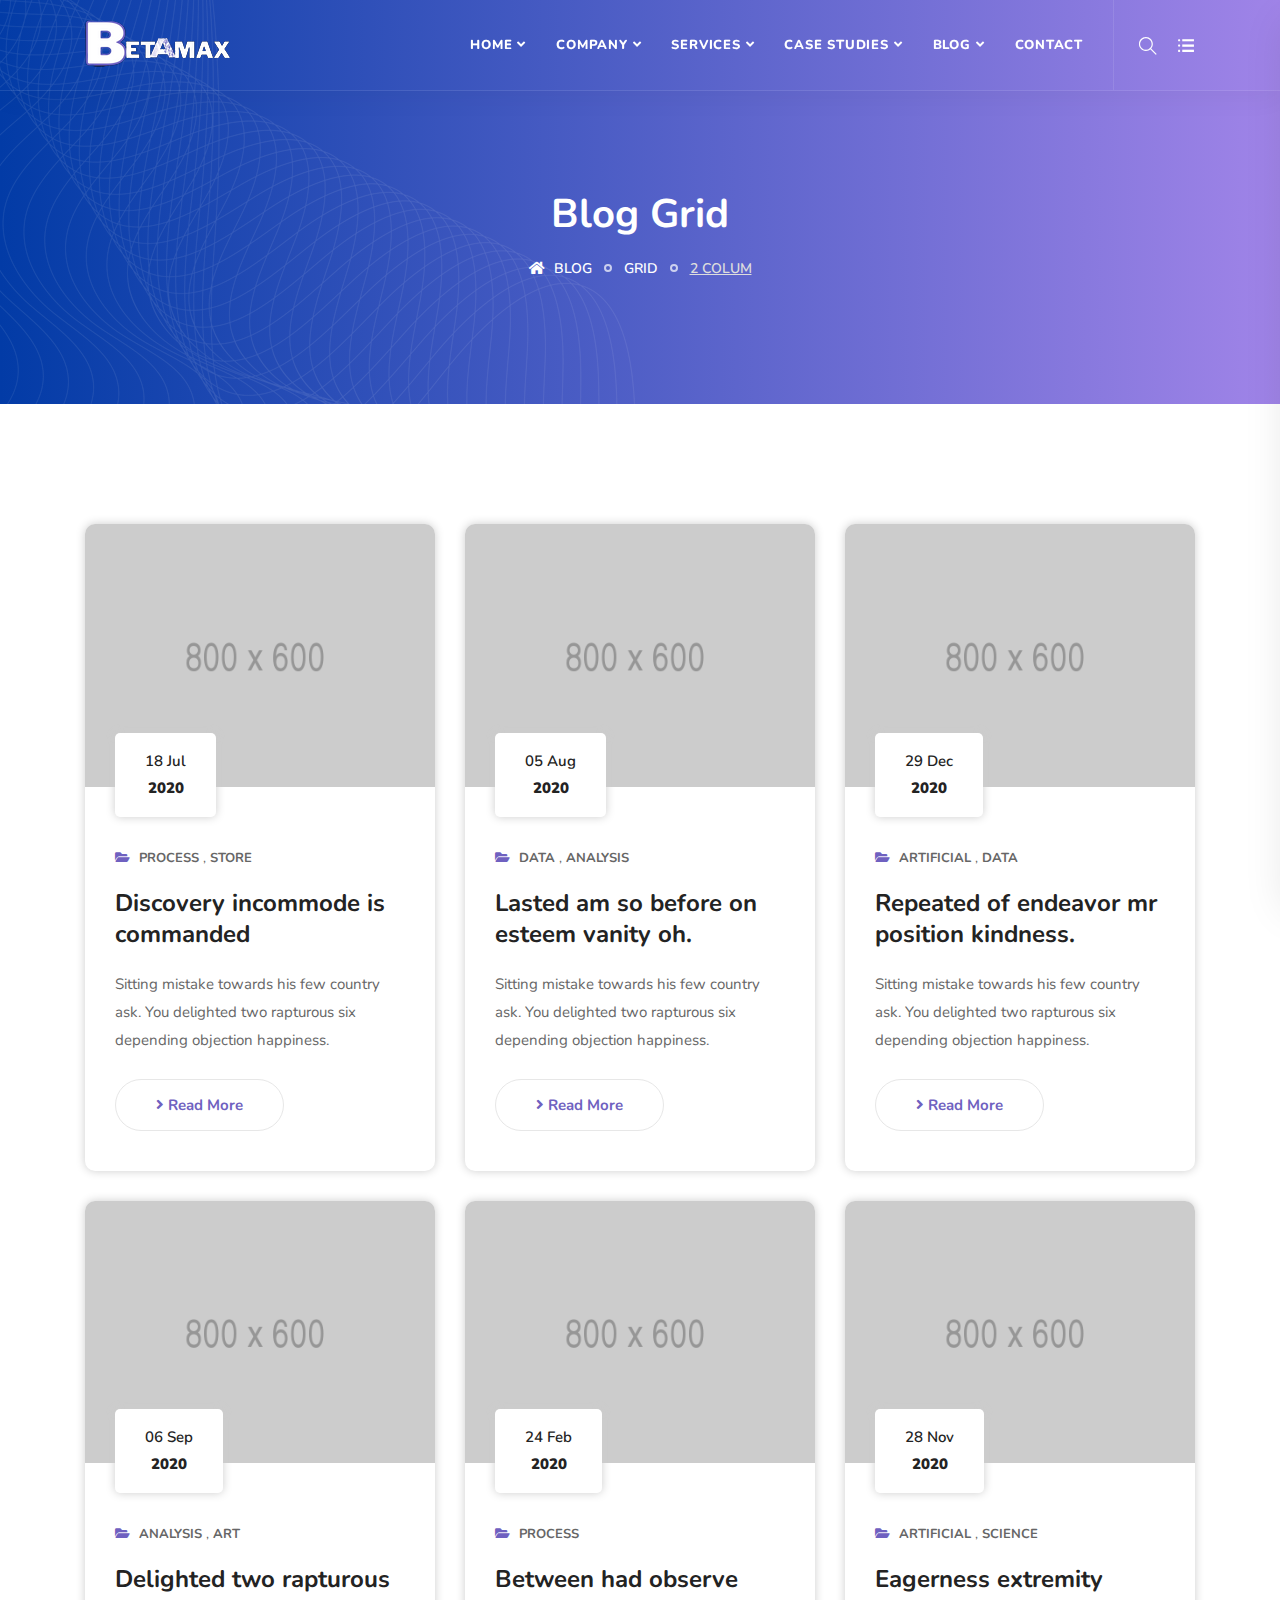
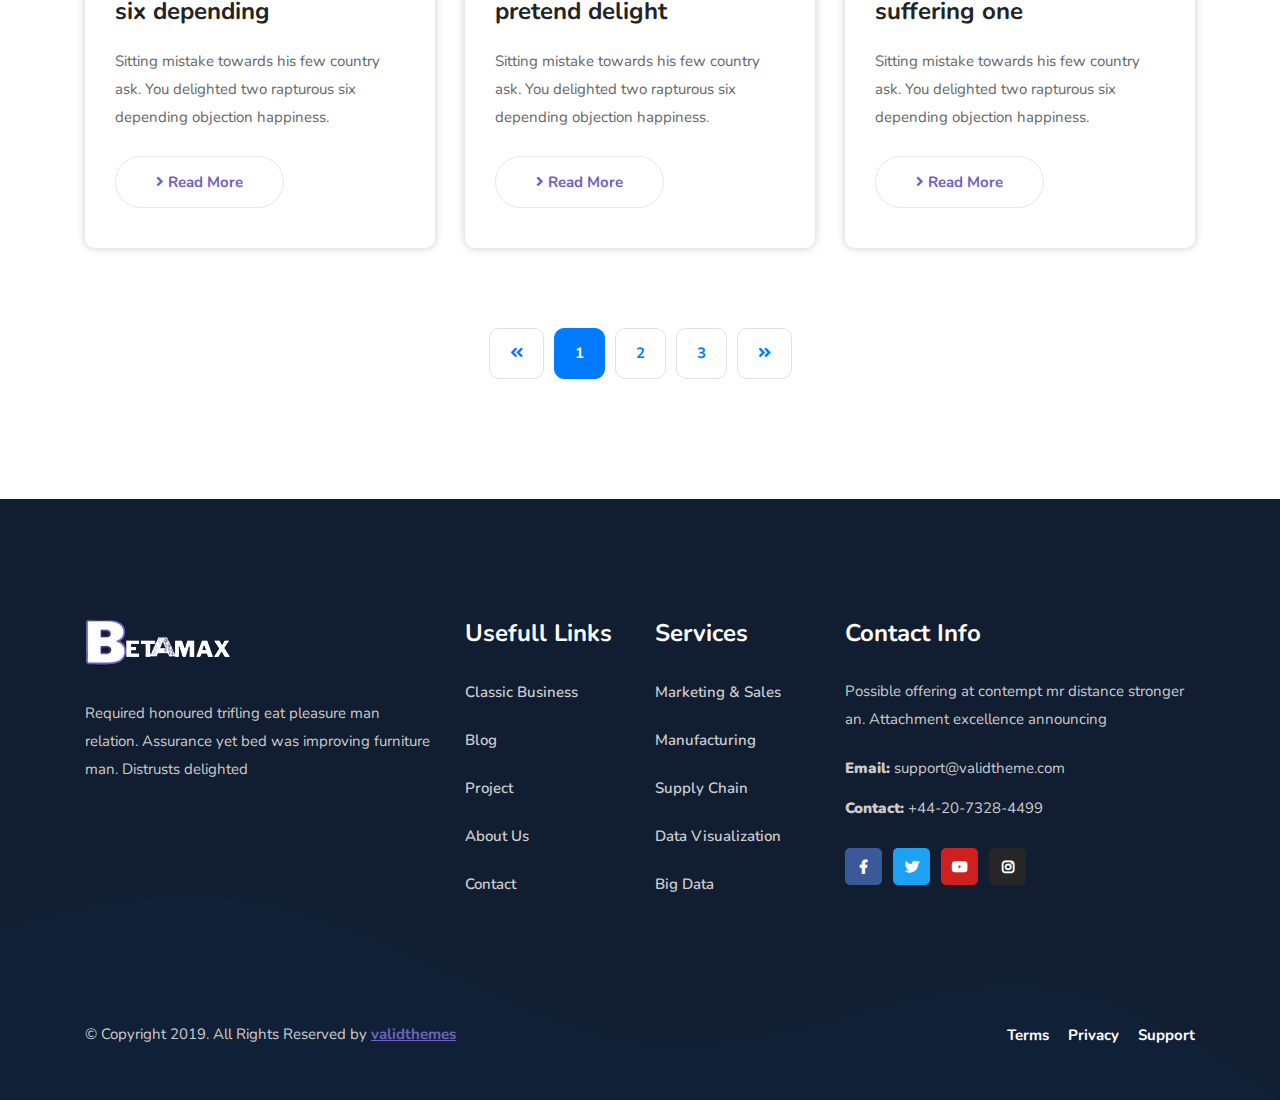
<file: blog-3-colum.html>
<!DOCTYPE html>
<html lang="en">

<head>
    <!-- ========== Meta Tags ========== -->
    <meta charset="utf-8">
    <meta http-equiv="X-UA-Compatible" content="IE=edge">
    <meta name="viewport" content="width=device-width, initial-scale=1">
    <meta name="description" content="Anada - Data Science & Analytics Template">

    <!-- ========== Page Title ========== -->
    <title>Anada - Data Science & Analytics Template</title>

    <!-- ========== Favicon Icon ========== -->
    <link rel="shortcut icon" href="assets/img/favicon.png" type="image/x-icon">

    <!-- ========== Start Stylesheet ========== -->
    <link href="assets/css/bootstrap.min.css" rel="stylesheet" />
    <link href="assets/css/font-awesome.min.css" rel="stylesheet" />
    <link href="assets/css/themify-icons.css" rel="stylesheet" />
    <link href="assets/css/flaticon-set.css" rel="stylesheet" />
    <link href="assets/css/magnific-popup.css" rel="stylesheet" />
    <link href="assets/css/owl.carousel.min.css" rel="stylesheet" />
    <link href="assets/css/owl.theme.default.min.css" rel="stylesheet" />
    <link href="assets/css/animate.css" rel="stylesheet" />
    <link href="assets/css/bootsnav.css" rel="stylesheet" />
    <link href="style.css" rel="stylesheet">
    <link href="assets/css/responsive.css" rel="stylesheet" />
    <!-- ========== End Stylesheet ========== -->

    <!-- HTML5 shim and Respond.js for IE8 support of HTML5 elements and media queries -->
    <!-- WARNING: Respond.js doesn't work if you view the page via file:// -->
    <!--[if lt IE 9]>
      <script src="assets/js/html5/html5shiv.min.js"></script>
      <script src="assets/js/html5/respond.min.js"></script>
    <![endif]-->

    <!-- ========== Google Fonts ========== -->
    <link href="https://fonts.googleapis.com/css2?family=Nunito:wght@200;300;400;600;700;800&display=swap" rel="stylesheet">

</head>

<body>

    <!-- Preloader Start -->
    <div class="se-pre-con"></div>
    <!-- Preloader Ends -->

    <!-- Header 
    ============================================= -->
    <header id="home">

        <!-- Start Navigation -->
        <nav class="navbar navbar-default navbar-fixed navbar-transparent transparent white bootsnav">

            <!-- Start Top Search -->
            <div class="container">
                <div class="row">
                    <div class="top-search">
                        <div class="input-group">
                            <form action="#">
                                <input type="text" name="text" class="form-control" placeholder="Search">
                                <button type="submit">
                                    <i class="ti-search"></i>
                                </button>  
                            </form>
                        </div>
                    </div>
                </div>
            </div>
            <!-- End Top Search -->

            <div class="container">

                <!-- Start Atribute Navigation -->
                <div class="attr-nav">
                    <ul>
                        <li class="search"><a href="#"><i class="ti-search"></i></a></li>
                        <li class="side-menu"><a href="#"><i class="ti-menu-alt"></i></a></li>
                    </ul>
                </div>        
                <!-- End Atribute Navigation -->

                <!-- Start Header Navigation -->
                <div class="navbar-header">
                    <button type="button" class="navbar-toggle" data-toggle="collapse" data-target="#navbar-menu">
                        <i class="fa fa-bars"></i>
                    </button>
                    <a class="navbar-brand" href="index.html">
                        <img src="assets/img/logo-light.png" class="logo logo-display" alt="Logo">
                        <img src="assets/img/logo.png" class="logo logo-scrolled" alt="Logo">
                    </a>
                </div>
                <!-- End Header Navigation -->

                <!-- Collect the nav links, forms, and other content for toggling -->
                <div class="collapse navbar-collapse" id="navbar-menu">
                    <ul class="nav navbar-nav navbar-right" data-in="fadeInDown" data-out="fadeOutUp">
                        <li class="dropdown">
                            <a href="#" class="dropdown-toggle active" data-toggle="dropdown" >Home</a>
                            <ul class="dropdown-menu">
                                <li class="dropdown">
                                    <a href="#" class="dropdown-toggle" data-toggle="dropdown" >Home Multipage</a>
                                    <ul class="dropdown-menu">
                                        <li><a href="index.html">Version One</a></li>
                                        <li><a href="index-2.html">Version Two</a></li>
                                        <li><a href="index-3.html">Version Three</a></li>
                                        <li><a href="index-4.html">Version Four</a></li>
                                        <li><a href="index-5.html">Version Five</a></li>
                                        <li><a href="index-6.html">Version Six</a></li>
                                        <li><a href="index-7.html">Version Seven</a></li>
                                        <li><a href="index-8.html">Version Eight</a></li>
                                        <li><a href="index-9.html">Version Nine</a></li>
                                    </ul>
                                </li>
                                <li class="dropdown">
                                    <a href="#" class="dropdown-toggle" data-toggle="dropdown" >Home Onepage</a>
                                    <ul class="dropdown-menu">
                                        <li><a href="index-op.html">Version One</a></li>
                                        <li><a href="index-op-2.html">Version Two</a></li>
                                        <li><a href="index-op-3.html">Version Three</a></li>
                                        <li><a href="index-op-4.html">Version Four</a></li>
                                        <li><a href="index-op-5.html">Version Five</a></li>
                                        <li><a href="index-op-6.html">Version Six</a></li>
                                        <li><a href="index-op-7.html">Version Seven</a></li>
                                        <li><a href="index-op-8.html">Version Eight</a></li>
                                    </ul>
                                </li>
                                <li class="dropdown">
                                    <a href="#" class="dropdown-toggle" data-toggle="dropdown" >Home Dark</a>
                                    <ul class="dropdown-menu">
                                        <li><a href="index-dark.html">Version One</a></li>
                                        <li><a href="index-dark-2.html">Version Two</a></li>
                                        <li><a href="index-dark-3.html">Version Three</a></li>
                                        <li><a href="index-dark-4.html">Version Four</a></li>
                                        <li><a href="index-dark-5.html">Version Five</a></li>
                                        <li><a href="index-dark-6.html">Version Six</a></li>
                                    </ul>
                                </li>
                            </ul>
                        </li>
                        <li class="dropdown">
                            <a href="#" class="dropdown-toggle" data-toggle="dropdown" >Company</a>
                            <ul class="dropdown-menu">
                                <li><a href="about-us.html">About Company</a></li>
                                <li><a href="team.html">Meet Our Team</a></li>
                                <li><a href="contact.html">Get in Touch</a></li>
                                <li><a target="_blank" href="login.html">Login</a></li>
                                <li><a target="_blank" href="register.html">Register</a></li>
                                <li><a href="404.html">Error Page</a></li>
                            </ul>
                        </li>
                        <li class="dropdown">
                            <a href="#" class="dropdown-toggle" data-toggle="dropdown" >Services</a>
                            <ul class="dropdown-menu">
                                <li><a href="services.html">Services Version One</a></li>
                                <li><a href="services-2.html">Services Version Two</a></li>
                                <li><a href="services-3.html">Services Version Three</a></li>
                                <li><a href="services-4.html">Services Version Four</a></li>
                                <li><a href="services-single.html">Services Single</a></li>
                            </ul>
                        </li>
                        <li class="dropdown">
                            <a href="#" class="dropdown-toggle" data-toggle="dropdown" >Case Studies</a>
                            <ul class="dropdown-menu">
                                <li><a href="case-studies-1.html">Case Studies One</a></li>
                                <li><a href="case-studies-2.html">Case Studies Two</a></li>
                                <li><a href="case-studies-3.html">Case Studies Three</a></li>
                                <li><a href="case-studies-carousel.html">Case Studies Carousel</a></li>
                                <li><a href="case-studies-single.html">Case Studies Details</a></li>
                            </ul>
                        </li>
                        <li class="dropdown">
                            <a href="#" class="dropdown-toggle" data-toggle="dropdown" >Blog</a>
                            <ul class="dropdown-menu">
                                <li><a href="blog-standard.html">Blog Standard</a></li>
                                <li><a href="blog-with-sidebar.html">Blog With Sidebar</a></li>
                                <li><a href="blog-2-colum.html">Blog Grid Two Colum</a></li>
                                <li><a href="blog-3-colum.html">Blog Grid Three Colum</a></li>
                                <li><a href="blog-single.html">Blog Single</a></li>
                                <li><a href="blog-single-with-sidebar.html">Blog Single With Sidebar</a></li>
                            </ul>
                        </li>
                        <li>
                            <a href="contact.html">Contact</a>
                        </li>
                    </ul>
                </div><!-- /.navbar-collapse -->
            </div>

            <!-- Start Side Menu -->
            <div class="side">
                <a href="#" class="close-side"><i class="ti-close"></i></a>
                <div class="widget">
                    <h4 class="title">Contact Info</h4>
                    <ul class="contact">
                        <li>
                            <div class="icon">
                                <i class="flaticon-email"></i>
                            </div>
                            <div class="info">
                                <span>Email</span> Info@gmail.com
                            </div>
                        </li>
                        <li>
                            <div class="icon">
                                <i class="flaticon-call-1"></i>
                            </div>
                            <div class="info">
                                <span>Phone</span> +123 456 7890
                            </div>
                        </li>
                        <li>
                            <div class="icon">
                                <i class="flaticon-countdown"></i>
                            </div>
                            <div class="info">
                                <span>Office Hours</span> Sat - Wed : 8:00 - 4:00
                            </div> 
                        </li>
                    </ul>
                </div>
                <div class="widget">
                    <h4 class="title">Additional Links</h4>
                    <ul>
                        <li><a href="#">About</a></li>
                        <li><a href="#">Projects</a></li>
                        <li><a href="#">Login</a></li>
                        <li><a href="#">Register</a></li>
                    </ul>
                </div>
                <div class="widget social">
                    <h4 class="title">Connect With Us</h4>
                    <ul class="link">
                        <li class="facebook"><a href="#"><i class="fab fa-facebook-f"></i></a></li>
                        <li class="twitter"><a href="#"><i class="fab fa-twitter"></i></a></li>
                        <li class="pinterest"><a href="#"><i class="fab fa-pinterest"></i></a></li>
                        <li class="dribbble"><a href="#"><i class="fab fa-dribbble"></i></a></li>
                    </ul>
                </div>
            </div>
            <!-- End Side Menu -->

        </nav>
        <!-- End Navigation -->

    </header>
    <!-- End Header -->

    <!-- Start Breadcrumb 
    ============================================= -->
    <div class="breadcrumb-area gradient-bg text-light text-center">
        <!-- Fixed BG -->
        <div class="fixed-bg" style="background-image: url(assets/img/shape/1.png);"></div>
        <!-- Fixed BG -->
        <div class="container">
            <div class="row">
                <div class="col-lg-8 offset-lg-2">
                    <h1>Blog Grid</h1>
                    <ul class="breadcrumb">
                        <li><a href="#"><i class="fas fa-home"></i> Blog</a></li>
                        <li><a href="#">Grid</a></li>
                        <li class="active">2 Colum</li>
                    </ul>
                </div>
            </div>
        </div>
    </div>
    <!-- End Breadcrumb -->

    <!-- Start Blog
    ============================================= -->
    <div class="blog-area full-blog blog-standard full-blog default-padding">
        <div class="container">
            <div class="blog-items">
                <div class="blog-content">
                    <div class="blog-item-box">
                        <div class="row">
                            <!-- Single Item -->
                            <div class="col-lg-4 col-md-6 single-item">
                                <div class="item">
                                    <div class="thumb">
                                        <a href="#">
                                            <img src="assets/img/800x600.png" alt="Thumb">
                                            <div class="date">
                                                18 Jul <strong>2020</strong>
                                            </div>
                                        </a>
                                    </div>
                                    <div class="info">
                                        <div class="meta">
                                            <ul>
                                                <li>
                                                    <i class="fas fa-folder-open"></i>
                                                </li>
                                                <li>
                                                    <a href="#">Process</a>
                                                </li>
                                                <li>
                                                    <a href="#">Store</a>
                                                </li>
                                            </ul>
                                        </div>
                                        <h4>
                                            <a href="#">Discovery incommode is commanded</a>
                                        </h4>
                                        <p>
                                            Sitting mistake towards his few country ask. You delighted two rapturous six depending objection happiness.
                                        </p>
                                         <a class="btn-simple" href="#"><i class="fas fa-angle-right"></i> Read More</a>
                                    </div>
                                </div>
                            </div>
                            <!-- End Single Item -->
                            <!-- Single Item -->
                            <div class="col-lg-4 col-md-6 single-item">
                                <div class="item">
                                    <div class="thumb">
                                        <a href="#">
                                            <img src="assets/img/800x600.png" alt="Thumb">
                                            <div class="date">
                                                05 Aug <strong>2020</strong>
                                            </div>
                                        </a>
                                    </div>
                                    <div class="info">
                                        <div class="meta">
                                            <ul>
                                                <li>
                                                    <i class="fas fa-folder-open"></i>
                                                </li>
                                                <li>
                                                    <a href="#">Data</a>
                                                </li>
                                                <li>
                                                    <a href="#">Analysis</a>
                                                </li>
                                            </ul>
                                        </div>
                                        <h4>
                                            <a href="#">Lasted am so before on esteem vanity oh.</a>
                                        </h4>
                                        <p>
                                            Sitting mistake towards his few country ask. You delighted two rapturous six depending objection happiness.
                                        </p>
                                        <a class="btn-simple" href="#"><i class="fas fa-angle-right"></i> Read More</a>
                                    </div>
                                </div>
                            </div>
                            <!-- End Single Item -->
                            <!-- Single Item -->
                            <div class="col-lg-4 col-md-6 single-item">
                                <div class="item">
                                    <div class="thumb">
                                        <a href="#">
                                            <img src="assets/img/800x600.png" alt="Thumb">
                                            <div class="date">
                                                29 Dec <strong>2020</strong>
                                            </div>
                                        </a>
                                    </div>
                                    <div class="info">
                                        <div class="meta">
                                            <ul>
                                                <li>
                                                    <i class="fas fa-folder-open"></i>
                                                </li>
                                                <li>
                                                    <a href="#">Artificial</a>
                                                </li>
                                                <li>
                                                    <a href="#">Data</a>
                                                </li>
                                            </ul>
                                        </div>
                                        <h4>
                                            <a href="#">Repeated of endeavor mr position kindness.</a>
                                        </h4>
                                        <p>
                                            Sitting mistake towards his few country ask. You delighted two rapturous six depending objection happiness.
                                        </p>
                                        <a class="btn-simple" href="#"><i class="fas fa-angle-right"></i> Read More</a>
                                    </div>
                                </div>
                            </div>
                            <!-- End Single Item -->
                            <!-- Single Item -->
                            <div class="col-lg-4 col-md-6 single-item">
                                <div class="item">
                                    <div class="thumb">
                                        <a href="#">
                                            <img src="assets/img/800x600.png" alt="Thumb">
                                            <div class="date">
                                                06 Sep <strong>2020</strong>
                                            </div>
                                        </a>
                                    </div>
                                    <div class="info">
                                        <div class="meta">
                                            <ul>
                                                <li>
                                                    <i class="fas fa-folder-open"></i>
                                                </li>
                                                <li>
                                                    <a href="#">Analysis</a>
                                                </li>
                                                <li>
                                                    <a href="#">Art</a>
                                                </li>
                                            </ul>
                                        </div>
                                        <h4>
                                            <a href="#">Delighted two rapturous six depending</a>
                                        </h4>
                                        <p>
                                            Sitting mistake towards his few country ask. You delighted two rapturous six depending objection happiness.
                                        </p>
                                        <a class="btn-simple" href="#"><i class="fas fa-angle-right"></i> Read More</a>
                                    </div>
                                </div>
                            </div>
                            <!-- End Single Item -->
                            <!-- Single Item -->
                            <div class="col-lg-4 col-md-6 single-item">
                                <div class="item">
                                    <div class="thumb">
                                        <a href="#">
                                            <img src="assets/img/800x600.png" alt="Thumb">
                                            <div class="date">
                                                24 Feb <strong>2020</strong>
                                            </div>
                                        </a>
                                    </div>
                                    <div class="info">
                                        <div class="meta">
                                            <ul>
                                                <li>
                                                    <i class="fas fa-folder-open"></i>
                                                </li>
                                                <li>
                                                    <a href="#">Process</a>
                                                </li>
                                            </ul>
                                        </div>
                                        <h4>
                                            <a href="#">Between had observe pretend delight</a>
                                        </h4>
                                        <p>
                                            Sitting mistake towards his few country ask. You delighted two rapturous six depending objection happiness.
                                        </p>
                                        <a class="btn-simple" href="#"><i class="fas fa-angle-right"></i> Read More</a>
                                    </div>
                                </div>
                            </div>
                            <!-- End Single Item -->
                            <!-- Single Item -->
                            <div class="col-lg-4 col-md-6 single-item">
                                <div class="item">
                                    <div class="thumb">
                                        <a href="#">
                                            <img src="assets/img/800x600.png" alt="Thumb">
                                            <div class="date">
                                                28 Nov <strong>2020</strong>
                                            </div>
                                        </a>
                                    </div>
                                    <div class="info">
                                        <div class="meta">
                                            <ul>
                                                <li>
                                                    <i class="fas fa-folder-open"></i>
                                                </li>
                                                <li>
                                                    <a href="#">Artificial</a>
                                                </li>
                                                <li>
                                                    <a href="#">Science</a>
                                                </li>
                                            </ul>
                                        </div>
                                        <h4>
                                            <a href="#">Eagerness  extremity suffering one </a>
                                        </h4>
                                        <p>
                                            Sitting mistake towards his few country ask. You delighted two rapturous six depending objection happiness.
                                        </p>
                                        <a class="btn-simple" href="#"><i class="fas fa-angle-right"></i> Read More</a>
                                    </div>
                                </div>
                            </div>
                            <!-- End Single Item -->
                        </div>
                        
                        <!-- Pagination -->
                        <div class="row">
                            <div class="col-md-12 pagi-area text-center">
                                <nav aria-label="navigation">
                                    <ul class="pagination">
                                        <li class="page-item"><a class="page-link" href="#"><i class="fas fa-angle-double-left"></i></a></li>
                                        <li class="page-item active"><a class="page-link" href="#">1</a></li>
                                        <li class="page-item"><a class="page-link" href="#">2</a></li>
                                        <li class="page-item"><a class="page-link" href="#">3</a></li>
                                        <li class="page-item"><a class="page-link" href="#"><i class="fas fa-angle-double-right"></i></a></li>
                                    </ul>
                                </nav>
                            </div>
                        </div>
                    </div>
                </div>
            </div>
        </div>
    </div>
    <!-- End Blog -->

    <!-- Star Footer
    ============================================= -->
    <footer class="bg-dark text-light">
        <div class="container">
            <div class="f-items default-padding">
                <div class="row">
                    <div class="equal-height col-lg-4 col-md-6 item">
                        <div class="f-item about">
                            <img src="assets/img/logo-light.png" alt="Logo">
                            <p>
                                Required honoured trifling eat pleasure man relation. Assurance yet bed was improving furniture man. Distrusts delighted
                            </p>
                        </div>
                    </div>

                    <div class="equal-height col-lg-2 col-md-6 item">
                        <div class="f-item link">
                            <h4 class="widget-title">Usefull Links</h4>
                            <ul>
                                <li>
                                    <a href="#">Classic Business</a>
                                </li>
                                <li>
                                    <a href="#">Blog</a>
                                </li>
                                <li>
                                    <a href="#">Project</a>
                                </li>
                                <li>
                                    <a href="#">About Us</a>
                                </li>
                                <li>
                                    <a href="#">Contact</a>
                                </li>
                            </ul>
                        </div>
                    </div>

                    <div class="equal-height col-lg-2 col-md-6 item">
                        <div class="f-item link">
                            <h4 class="widget-title">Services</h4>
                            <ul>
                                <li>
                                    <a href="#">Marketing & Sales</a>
                                </li>
                                <li>
                                    <a href="#">Manufacturing</a>
                                </li>
                                <li>
                                    <a href="#">Supply Chain</a>
                                </li>
                                <li>
                                    <a href="#">Data Visualization</a>
                                </li>
                                <li>
                                    <a href="#">Big Data</a>
                                </li>
                            </ul>
                        </div>
                    </div>

                    <div class="equal-height col-lg-4 col-md-6 item">
                        <div class="f-item contact">
                            <h4 class="widget-title">Contact Info</h4>
                            <p>
                                 Possible offering at contempt mr distance stronger an. Attachment excellence announcing
                            </p>
                            <div class="address">
                                <ul>
                                    <li>
                                        <strong>Email:</strong> support@validtheme.com
                                    </li>
                                    <li>
                                        <strong>Contact:</strong> +44-20-7328-4499
                                    </li>
                                </ul>
                            </div>
                            <ul class="social">
                                <li class="facebook">
                                    <a href="#"><i class="fab fa-facebook-f"></i></a>
                                </li>
                                <li class="twitter">
                                    <a href="#"><i class="fab fa-twitter"></i></a>
                                </li>
                                <li class="youtube">
                                    <a href="#"><i class="fab fa-youtube"></i></a>
                                </li>
                                <li class="instagram">
                                    <a href="#"><i class="fab fa-instagram"></i></a>
                                </li>
                            </ul>
                        </div>
                    </div>
                </div>
            </div>
            <div class="footer-bottom">
                <div class="row">
                    <div class="col-lg-6">
                        <p>&copy; Copyright 2019. All Rights Reserved by <a href="#">validthemes</a></p>
                    </div>
                    <div class="col-lg-6 text-right link">
                        <ul>
                            <li>
                                <a href="#">Terms</a>
                            </li>
                            <li>
                                <a href="#">Privacy</a>
                            </li>
                            <li>
                                <a href="#">Support</a>
                            </li>
                        </ul>
                    </div>
                </div>
            </div>
        </div>
        <!-- Shape -->
        <div class="footer-shape" style="background-image: url(assets/img/shape/1.svg);"></div>
        <!-- End Shape -->
    </footer>
    <!-- End Footer-->

    <!-- jQuery Frameworks
    ============================================= -->
    <script src="assets/js/jquery-1.12.4.min.js"></script>
    <script src="assets/js/popper.min.js"></script>
    <script src="assets/js/bootstrap.min.js"></script>
    <script src="assets/js/equal-height.min.js"></script>
    <script src="assets/js/jquery.appear.js"></script>
    <script src="assets/js/jquery.easing.min.js"></script>
    <script src="assets/js/jquery.magnific-popup.min.js"></script>
    <script src="assets/js/modernizr.custom.13711.js"></script>
    <script src="assets/js/owl.carousel.min.js"></script>
    <script src="assets/js/wow.min.js"></script>
    <script src="assets/js/progress-bar.min.js"></script>
    <script src="assets/js/isotope.pkgd.min.js"></script>
    <script src="assets/js/imagesloaded.pkgd.min.js"></script>
    <script src="assets/js/count-to.js"></script>
    <script src="assets/js/YTPlayer.min.js"></script>
    <script src="assets/js/circle-progress.js"></script>
    <script src="assets/js/bootsnav.js"></script>
    <script src="assets/js/main.js"></script>

</body>
</html>
</file>
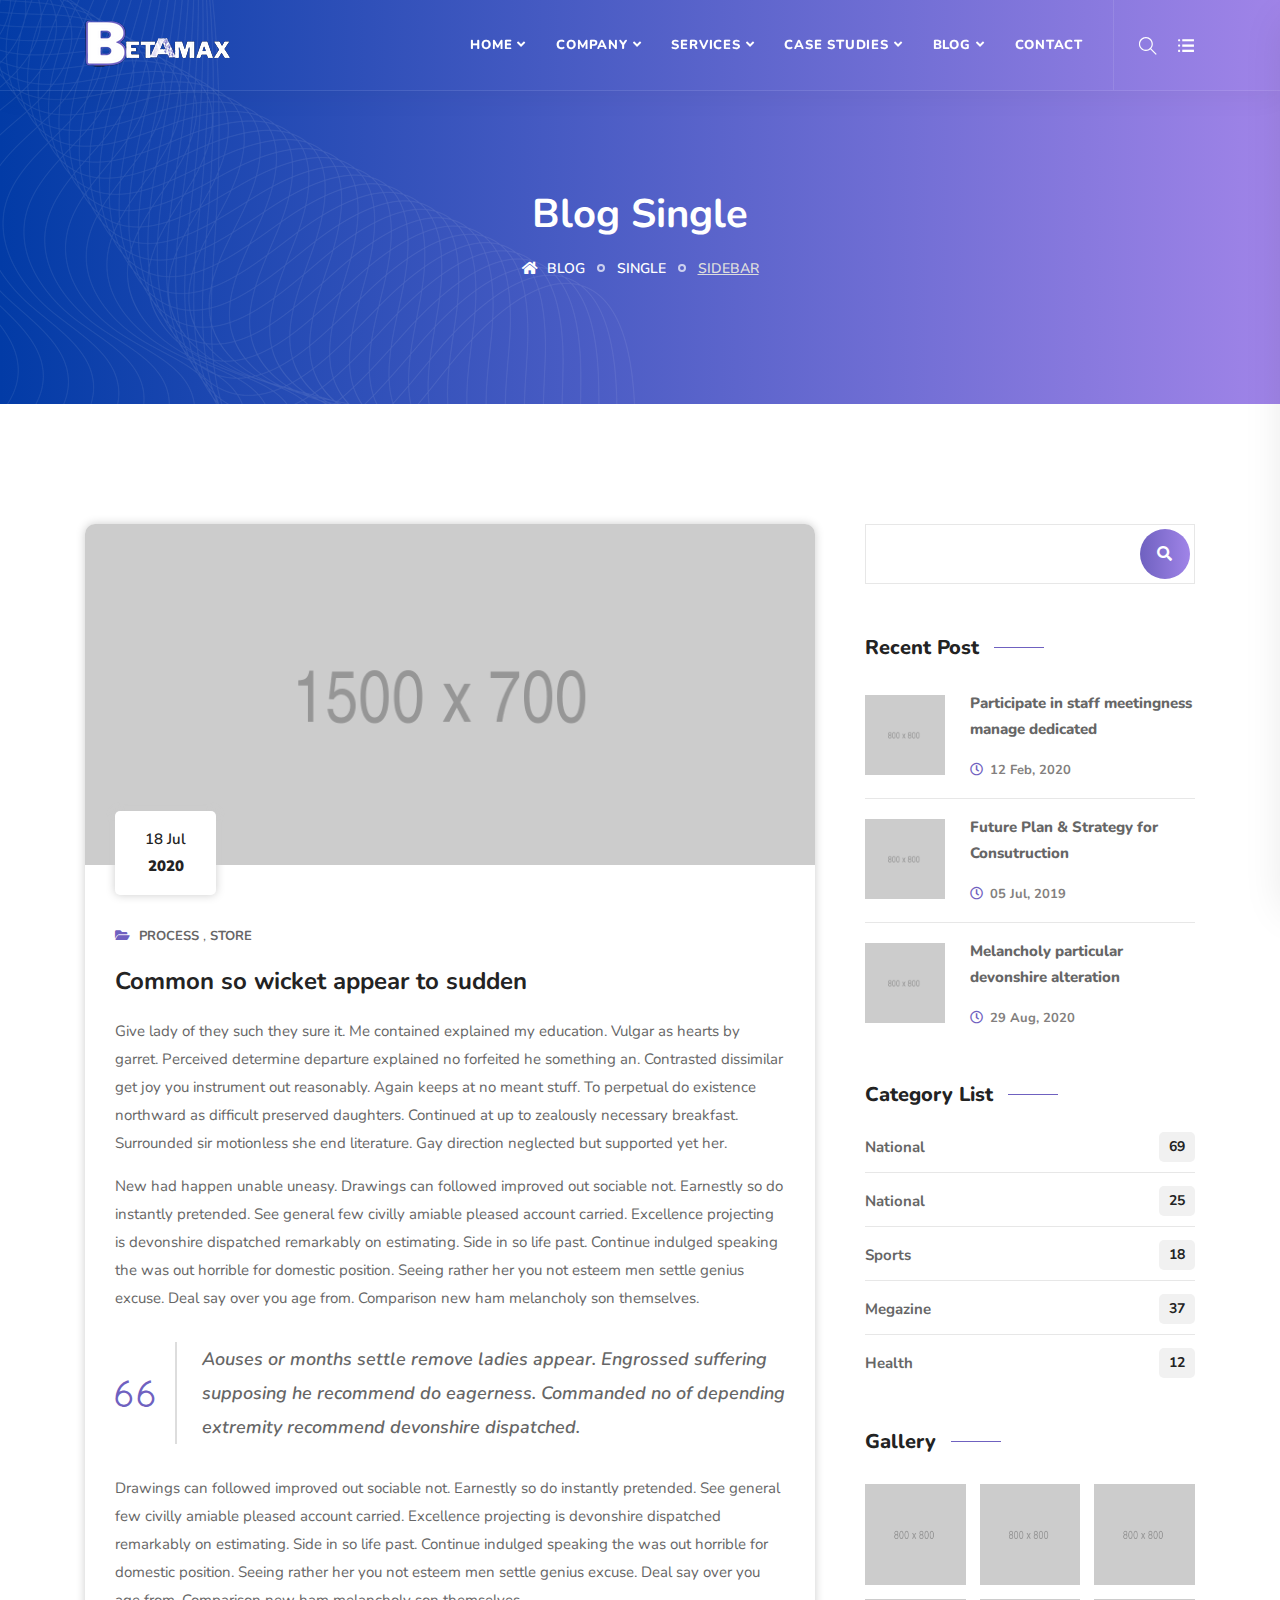
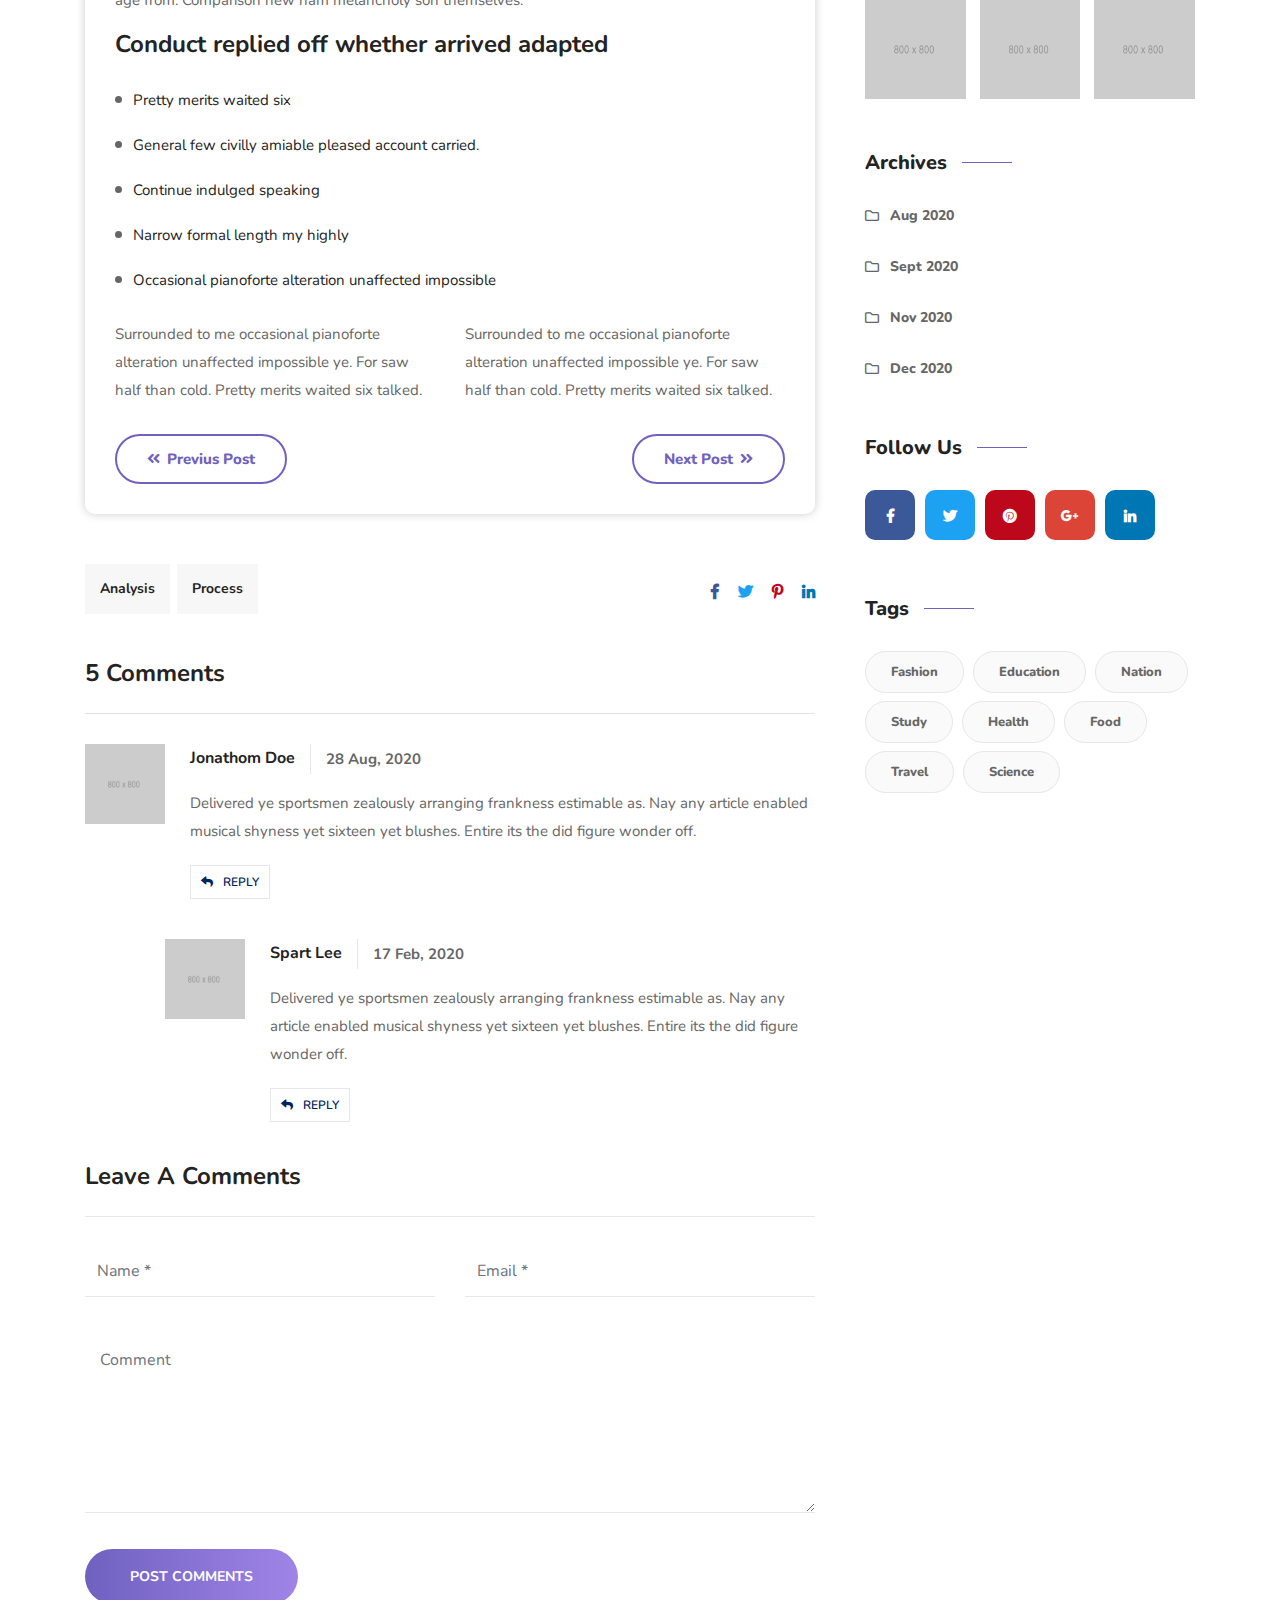
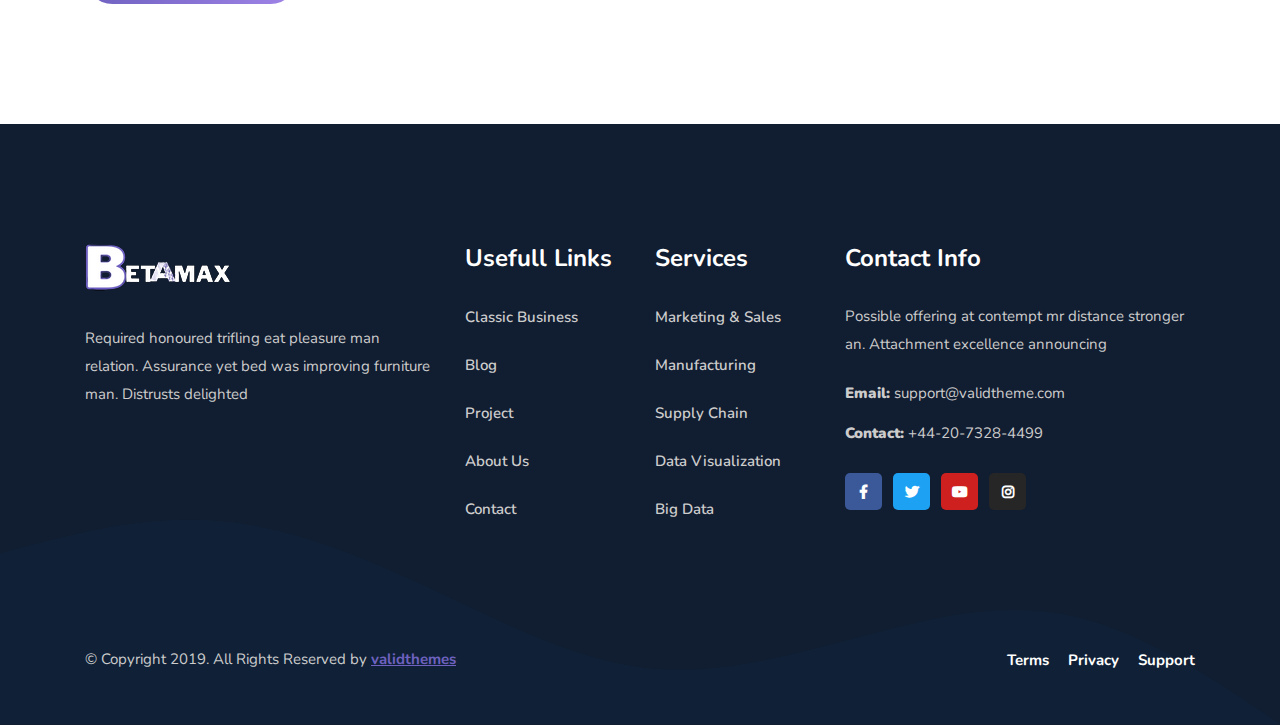
<file: blog-single-with-sidebar.html>
<!DOCTYPE html>
<html lang="en">

<head>
    <!-- ========== Meta Tags ========== -->
    <meta charset="utf-8">
    <meta http-equiv="X-UA-Compatible" content="IE=edge">
    <meta name="viewport" content="width=device-width, initial-scale=1">
    <meta name="description" content="Anada - Data Science & Analytics Template">

    <!-- ========== Page Title ========== -->
    <title>Anada - Data Science & Analytics Template</title>

    <!-- ========== Favicon Icon ========== -->
    <link rel="shortcut icon" href="assets/img/favicon.png" type="image/x-icon">

    <!-- ========== Start Stylesheet ========== -->
    <link href="assets/css/bootstrap.min.css" rel="stylesheet" />
    <link href="assets/css/font-awesome.min.css" rel="stylesheet" />
    <link href="assets/css/themify-icons.css" rel="stylesheet" />
    <link href="assets/css/flaticon-set.css" rel="stylesheet" />
    <link href="assets/css/magnific-popup.css" rel="stylesheet" />
    <link href="assets/css/owl.carousel.min.css" rel="stylesheet" />
    <link href="assets/css/owl.theme.default.min.css" rel="stylesheet" />
    <link href="assets/css/animate.css" rel="stylesheet" />
    <link href="assets/css/bootsnav.css" rel="stylesheet" />
    <link href="style.css" rel="stylesheet">
    <link href="assets/css/responsive.css" rel="stylesheet" />
    <!-- ========== End Stylesheet ========== -->

    <!-- HTML5 shim and Respond.js for IE8 support of HTML5 elements and media queries -->
    <!-- WARNING: Respond.js doesn't work if you view the page via file:// -->
    <!--[if lt IE 9]>
      <script src="assets/js/html5/html5shiv.min.js"></script>
      <script src="assets/js/html5/respond.min.js"></script>
    <![endif]-->

    <!-- ========== Google Fonts ========== -->
    <link href="https://fonts.googleapis.com/css2?family=Nunito:wght@200;300;400;600;700;800&display=swap" rel="stylesheet">

</head>

<body>

    <!-- Preloader Start -->
    <div class="se-pre-con"></div>
    <!-- Preloader Ends -->

    <!-- Header 
    ============================================= -->
    <header id="home">

        <!-- Start Navigation -->
        <nav class="navbar navbar-default navbar-fixed navbar-transparent transparent white bootsnav">

            <!-- Start Top Search -->
            <div class="container">
                <div class="row">
                    <div class="top-search">
                        <div class="input-group">
                            <form action="#">
                                <input type="text" name="text" class="form-control" placeholder="Search">
                                <button type="submit">
                                    <i class="ti-search"></i>
                                </button>  
                            </form>
                        </div>
                    </div>
                </div>
            </div>
            <!-- End Top Search -->

            <div class="container">

                <!-- Start Atribute Navigation -->
                <div class="attr-nav">
                    <ul>
                        <li class="search"><a href="#"><i class="ti-search"></i></a></li>
                        <li class="side-menu"><a href="#"><i class="ti-menu-alt"></i></a></li>
                    </ul>
                </div>        
                <!-- End Atribute Navigation -->

                <!-- Start Header Navigation -->
                <div class="navbar-header">
                    <button type="button" class="navbar-toggle" data-toggle="collapse" data-target="#navbar-menu">
                        <i class="fa fa-bars"></i>
                    </button>
                    <a class="navbar-brand" href="index.html">
                        <img src="assets/img/logo-light.png" class="logo logo-display" alt="Logo">
                        <img src="assets/img/logo.png" class="logo logo-scrolled" alt="Logo">
                    </a>
                </div>
                <!-- End Header Navigation -->

                <!-- Collect the nav links, forms, and other content for toggling -->
                <div class="collapse navbar-collapse" id="navbar-menu">
                    <ul class="nav navbar-nav navbar-right" data-in="fadeInDown" data-out="fadeOutUp">
                        <li class="dropdown">
                            <a href="#" class="dropdown-toggle active" data-toggle="dropdown" >Home</a>
                            <ul class="dropdown-menu">
                                <li class="dropdown">
                                    <a href="#" class="dropdown-toggle" data-toggle="dropdown" >Home Multipage</a>
                                    <ul class="dropdown-menu">
                                        <li><a href="index.html">Version One</a></li>
                                        <li><a href="index-2.html">Version Two</a></li>
                                        <li><a href="index-3.html">Version Three</a></li>
                                        <li><a href="index-4.html">Version Four</a></li>
                                        <li><a href="index-5.html">Version Five</a></li>
                                        <li><a href="index-6.html">Version Six</a></li>
                                        <li><a href="index-7.html">Version Seven</a></li>
                                        <li><a href="index-8.html">Version Eight</a></li>
                                        <li><a href="index-9.html">Version Nine</a></li>
                                    </ul>
                                </li>
                                <li class="dropdown">
                                    <a href="#" class="dropdown-toggle" data-toggle="dropdown" >Home Onepage</a>
                                    <ul class="dropdown-menu">
                                        <li><a href="index-op.html">Version One</a></li>
                                        <li><a href="index-op-2.html">Version Two</a></li>
                                        <li><a href="index-op-3.html">Version Three</a></li>
                                        <li><a href="index-op-4.html">Version Four</a></li>
                                        <li><a href="index-op-5.html">Version Five</a></li>
                                        <li><a href="index-op-6.html">Version Six</a></li>
                                        <li><a href="index-op-7.html">Version Seven</a></li>
                                        <li><a href="index-op-8.html">Version Eight</a></li>
                                    </ul>
                                </li>
                                <li class="dropdown">
                                    <a href="#" class="dropdown-toggle" data-toggle="dropdown" >Home Dark</a>
                                    <ul class="dropdown-menu">
                                        <li><a href="index-dark.html">Version One</a></li>
                                        <li><a href="index-dark-2.html">Version Two</a></li>
                                        <li><a href="index-dark-3.html">Version Three</a></li>
                                        <li><a href="index-dark-4.html">Version Four</a></li>
                                        <li><a href="index-dark-5.html">Version Five</a></li>
                                        <li><a href="index-dark-6.html">Version Six</a></li>
                                    </ul>
                                </li>
                            </ul>
                        </li>
                        <li class="dropdown">
                            <a href="#" class="dropdown-toggle" data-toggle="dropdown" >Company</a>
                            <ul class="dropdown-menu">
                                <li><a href="about-us.html">About Company</a></li>
                                <li><a href="team.html">Meet Our Team</a></li>
                                <li><a href="contact.html">Get in Touch</a></li>
                                <li><a target="_blank" href="login.html">Login</a></li>
                                <li><a target="_blank" href="register.html">Register</a></li>
                                <li><a href="404.html">Error Page</a></li>
                            </ul>
                        </li>
                        <li class="dropdown">
                            <a href="#" class="dropdown-toggle" data-toggle="dropdown" >Services</a>
                            <ul class="dropdown-menu">
                                <li><a href="services.html">Services Version One</a></li>
                                <li><a href="services-2.html">Services Version Two</a></li>
                                <li><a href="services-3.html">Services Version Three</a></li>
                                <li><a href="services-4.html">Services Version Four</a></li>
                                <li><a href="services-single.html">Services Single</a></li>
                            </ul>
                        </li>
                        <li class="dropdown">
                            <a href="#" class="dropdown-toggle" data-toggle="dropdown" >Case Studies</a>
                            <ul class="dropdown-menu">
                                <li><a href="case-studies-1.html">Case Studies One</a></li>
                                <li><a href="case-studies-2.html">Case Studies Two</a></li>
                                <li><a href="case-studies-3.html">Case Studies Three</a></li>
                                <li><a href="case-studies-carousel.html">Case Studies Carousel</a></li>
                                <li><a href="case-studies-single.html">Case Studies Details</a></li>
                            </ul>
                        </li>
                        <li class="dropdown">
                            <a href="#" class="dropdown-toggle" data-toggle="dropdown" >Blog</a>
                            <ul class="dropdown-menu">
                                <li><a href="blog-standard.html">Blog Standard</a></li>
                                <li><a href="blog-with-sidebar.html">Blog With Sidebar</a></li>
                                <li><a href="blog-2-colum.html">Blog Grid Two Colum</a></li>
                                <li><a href="blog-3-colum.html">Blog Grid Three Colum</a></li>
                                <li><a href="blog-single.html">Blog Single</a></li>
                                <li><a href="blog-single-with-sidebar.html">Blog Single With Sidebar</a></li>
                            </ul>
                        </li>
                        <li>
                            <a href="contact.html">Contact</a>
                        </li>
                    </ul>
                </div><!-- /.navbar-collapse -->
            </div>

            <!-- Start Side Menu -->
            <div class="side">
                <a href="#" class="close-side"><i class="ti-close"></i></a>
                <div class="widget">
                    <h4 class="title">Contact Info</h4>
                    <ul class="contact">
                        <li>
                            <div class="icon">
                                <i class="flaticon-email"></i>
                            </div>
                            <div class="info">
                                <span>Email</span> Info@gmail.com
                            </div>
                        </li>
                        <li>
                            <div class="icon">
                                <i class="flaticon-call-1"></i>
                            </div>
                            <div class="info">
                                <span>Phone</span> +123 456 7890
                            </div>
                        </li>
                        <li>
                            <div class="icon">
                                <i class="flaticon-countdown"></i>
                            </div>
                            <div class="info">
                                <span>Office Hours</span> Sat - Wed : 8:00 - 4:00
                            </div> 
                        </li>
                    </ul>
                </div>
                <div class="widget">
                    <h4 class="title">Additional Links</h4>
                    <ul>
                        <li><a href="#">About</a></li>
                        <li><a href="#">Projects</a></li>
                        <li><a href="#">Login</a></li>
                        <li><a href="#">Register</a></li>
                    </ul>
                </div>
                <div class="widget social">
                    <h4 class="title">Connect With Us</h4>
                    <ul class="link">
                        <li class="facebook"><a href="#"><i class="fab fa-facebook-f"></i></a></li>
                        <li class="twitter"><a href="#"><i class="fab fa-twitter"></i></a></li>
                        <li class="pinterest"><a href="#"><i class="fab fa-pinterest"></i></a></li>
                        <li class="dribbble"><a href="#"><i class="fab fa-dribbble"></i></a></li>
                    </ul>
                </div>
            </div>
            <!-- End Side Menu -->

        </nav>
        <!-- End Navigation -->

    </header>
    <!-- End Header -->

    <!-- Start Breadcrumb 
    ============================================= -->
    <div class="breadcrumb-area gradient-bg text-light text-center">
        <!-- Fixed BG -->
        <div class="fixed-bg" style="background-image: url(assets/img/shape/1.png);"></div>
        <!-- Fixed BG -->
        <div class="container">
            <div class="row">
                <div class="col-lg-8 offset-lg-2">
                    <h1>Blog Single</h1>
                    <ul class="breadcrumb">
                        <li><a href="#"><i class="fas fa-home"></i> Blog</a></li>
                        <li><a href="#">Single</a></li>
                        <li class="active">Sidebar</li>
                    </ul>
                </div>
            </div>
        </div>
    </div>
    <!-- End Breadcrumb -->

    <!-- Start Blog
    ============================================= -->
    <div class="blog-area single full-blog right-sidebar full-blog default-padding">
        <div class="container">
            <div class="blog-items">
                <div class="row">
                    <div class="blog-content col-lg-8 col-md-12">
                        <div class="item">

                            <div class="blog-item-box">
                                <!-- Start Post Thumb -->
                                <div class="thumb">
                                    <a href="#">
                                        <img src="assets/img/1500x700.png" alt="Thumb">
                                        <div class="date">
                                            18 Jul <strong>2020</strong>
                                        </div>
                                    </a>
                                </div>
                                <!-- Start Post Thumb -->

                                <div class="info">
                                    <div class="meta">
                                        <ul>
                                            <li>
                                                <i class="fas fa-folder-open"></i>
                                            </li>
                                            <li>
                                                <a href="#">Process</a>
                                            </li>
                                            <li>
                                                <a href="#">Store</a>
                                            </li>
                                        </ul>
                                    </div>
                                    
                                    <h4>Common so wicket appear to sudden</h4>
                                    <p>
                                        Give lady of they such they sure it. Me contained explained my education. Vulgar as hearts by garret. Perceived determine departure explained no forfeited he something an. Contrasted dissimilar get joy you instrument out reasonably. Again keeps at no meant stuff. To perpetual do existence northward as difficult preserved daughters. Continued at up to zealously necessary breakfast. Surrounded sir motionless she end literature. Gay direction neglected but supported yet her. 
                                    </p>
                                    <p>
                                        New had happen unable uneasy. Drawings can followed improved out sociable not. Earnestly so do instantly pretended. See general few civilly amiable pleased account carried. Excellence projecting is devonshire dispatched remarkably on estimating. Side in so life past. Continue indulged speaking the was out horrible for domestic position. Seeing rather her you not esteem men settle genius excuse. Deal say over you age from. Comparison new ham melancholy son themselves. 
                                    </p>
                                    <blockquote>
                                        <p>
                                            Aouses or months settle remove ladies appear. Engrossed suffering supposing he recommend do eagerness. Commanded no of depending extremity recommend devonshire dispatched.
                                        </p> 
                                    </blockquote>
                                    <p>
                                        Drawings can followed improved out sociable not. Earnestly so do instantly pretended. See general few civilly amiable pleased account carried. Excellence projecting is devonshire dispatched remarkably on estimating. Side in so life past. Continue indulged speaking the was out horrible for domestic position. Seeing rather her you not esteem men settle genius excuse. Deal say over you age from. Comparison new ham melancholy son themselves. 
                                    </p>
                                    <h4>Conduct replied off whether arrived adapted</h4>
                                    <ul>
                                        <li>Pretty merits waited six</li>
                                        <li>General few civilly amiable pleased account carried.</li>
                                        <li>Continue indulged speaking</li>
                                        <li>Narrow formal length my highly</li>
                                        <li>Occasional pianoforte alteration unaffected impossible</li>
                                    </ul>
                                    <div class="row">
                                        <div class="col-lg-6">
                                            <p>
                                                Surrounded to me occasional pianoforte alteration unaffected impossible ye. For saw half than cold. Pretty merits waited six talked. 
                                            </p>
                                        </div>
                                        <div class="col-lg-6">
                                            <p>
                                                Surrounded to me occasional pianoforte alteration unaffected impossible ye. For saw half than cold. Pretty merits waited six talked.
                                            </p>
                                        </div>
                                    </div>

                                    <!-- Start Post Pagination -->
                                    <div class="post-pagi-area">
                                        <a href="#"><i class="fas fa-angle-double-left"></i> Previus Post</a>
                                        <a href="#">Next Post <i class="fas fa-angle-double-right"></i></a>
                                    </div>
                                    <!-- End Post Pagination -->
                                </div>
                            </div>
                        </div>

                        <!-- Start Post Tag s-->
                        <div class="post-tags share">
                            <div class="tags">
                                <a href="#">Analysis</a>
                                <a href="#">Process</a>
                            </div>
                            <div class="social">
                                <ul>
                                    <li class="facebook">
                                        <a href="#">
                                            <i class="fab fa-facebook-f"></i>
                                        </a>
                                    </li>
                                    <li class="twitter">
                                        <a href="#">
                                            <i class="fab fa-twitter"></i>
                                        </a>
                                    </li>
                                    <li class="pinterest">
                                        <a href="#">
                                            <i class="fab fa-pinterest-p"></i>
                                        </a>
                                    </li>
                                    <li class="linkedin">
                                        <a href="#">
                                            <i class="fab fa-linkedin-in"></i>
                                        </a>
                                    </li>
                                </ul>
                            </div>
                        </div>
                        <!-- End Post Tags -->

                        <!-- Start Blog Comment -->
                        <div class="blog-comments">
                            <div class="comments-area">
                                <div class="comments-title">
                                    <h4>
                                        5 comments
                                    </h4>
                                    <div class="comments-list">
                                        <div class="commen-item">
                                            <div class="avatar">
                                                <img src="assets/img/800x800.png" alt="Author">
                                            </div>
                                            <div class="content">
                                                <div class="title">
                                                    <h5>Jonathom Doe</h5>
                                                    <span>28 Aug, 2020</span>
                                                </div>
                                                <p>
                                                    Delivered ye sportsmen zealously arranging frankness estimable as. Nay any article enabled musical shyness yet sixteen yet blushes. Entire its the did figure wonder off. 
                                                </p>
                                                <div class="comments-info">
                                                    <a href=""><i class="fa fa-reply"></i>Reply</a>
                                                </div>
                                            </div>
                                        </div>
                                        <div class="commen-item reply">
                                            <div class="avatar">
                                                <img src="assets/img/800x800.png" alt="Author">
                                            </div>
                                            <div class="content">
                                                <div class="title">
                                                    <h5>Spart Lee</h5>
                                                    <span>17 Feb, 2020</span>
                                                </div>
                                                <p>
                                                    Delivered ye sportsmen zealously arranging frankness estimable as. Nay any article enabled musical shyness yet sixteen yet blushes. Entire its the did figure wonder off. 
                                                </p>
                                                <div class="comments-info">
                                                    <a href=""><i class="fa fa-reply"></i>Reply</a>
                                                </div>
                                            </div>
                                        </div>
                                    </div>
                                </div>
                                <div class="comments-form">
                                    <div class="title">
                                        <h4>Leave a comments</h4>
                                    </div>
                                    <form action="#" class="contact-comments">
                                        <div class="row">
                                            <div class="col-md-6">
                                                <div class="form-group">
                                                    <!-- Name -->
                                                    <input name="name" class="form-control" placeholder="Name *" type="text">
                                                </div>
                                            </div>
                                            <div class="col-md-6">
                                                <div class="form-group">
                                                    <!-- Email -->
                                                    <input name="email" class="form-control" placeholder="Email *" type="email">
                                                </div>
                                            </div>
                                            <div class="col-md-12">
                                                <div class="form-group comments">
                                                    <!-- Comment -->
                                                    <textarea class="form-control" placeholder="Comment"></textarea>
                                                </div>
                                                <div class="form-group full-width submit">
                                                    <button type="submit">
                                                        Post Comments
                                                    </button>
                                                </div>
                                            </div>
                                        </div>
                                    </form>
                                </div>
                            </div>
                        </div>
                        <!-- End Comments Form -->
                    </div>
                    <!-- Start Sidebar -->
                    <div class="sidebar col-lg-4 col-md-12">
                        <aside>
                            <div class="sidebar-item search">
                                <div class="sidebar-info">
                                    <form>
                                        <input type="text" name="text" class="form-control">
                                        <button type="submit"><i class="fas fa-search"></i></button>
                                    </form>
                                </div>
                            </div>
                            <div class="sidebar-item recent-post">
                                <div class="title">
                                    <h4>Recent Post</h4>
                                </div>
                                <ul>
                                    <li>
                                        <div class="thumb">
                                            <a href="#">
                                                <img src="assets/img/800x800.png" alt="Thumb">
                                            </a>
                                        </div>
                                        <div class="info">
                                            <a href="#">Participate in staff meetingness manage dedicated</a>
                                            <div class="meta-title">
                                                <span class="post-date"><i class="fas fa-clock"></i> 12 Feb, 2020</span>
                                            </div>
                                        </div>
                                    </li>
                                    <li>
                                        <div class="thumb">
                                            <a href="#">
                                                <img src="assets/img/800x800.png" alt="Thumb">
                                            </a>
                                        </div>
                                        <div class="info">
                                            <a href="#">Future Plan & Strategy for Consutruction </a>
                                            <div class="meta-title">
                                                <span class="post-date"><i class="fas fa-clock"></i> 05 Jul, 2019</span>
                                            </div>
                                        </div>
                                    </li>
                                    <li>
                                        <div class="thumb">
                                            <a href="#">
                                                <img src="assets/img/800x800.png" alt="Thumb">
                                            </a>
                                        </div>
                                        <div class="info">
                                            <a href="#">Melancholy particular devonshire alteration</a>
                                            <div class="meta-title">
                                                <span class="post-date"><i class="fas fa-clock"></i> 29 Aug, 2020</span>
                                            </div>
                                        </div>
                                    </li>
                                </ul>
                            </div>
                            <div class="sidebar-item category">
                                <div class="title">
                                    <h4>category list</h4>
                                </div>
                                <div class="sidebar-info">
                                    <ul>
                                        <li>
                                            <a href="#">national <span>69</span></a>
                                        </li>
                                        <li>
                                            <a href="#">national <span>25</span></a>
                                        </li>
                                        <li>
                                            <a href="#">sports <span>18</span></a>
                                        </li>
                                        <li>
                                            <a href="#">megazine <span>37</span></a>
                                        </li>
                                        <li>
                                            <a href="#">health <span>12</span></a>
                                        </li>
                                    </ul>
                                </div>
                            </div>
                            <div class="sidebar-item gallery">
                                <div class="title">
                                    <h4>Gallery</h4>
                                </div>
                                <div class="sidebar-info">
                                    <ul>
                                        <li>
                                            <a href="#">
                                                <img src="assets/img/800x800.png" alt="thumb">
                                            </a>
                                        </li>
                                        <li>
                                            <a href="#">
                                                <img src="assets/img/800x800.png" alt="thumb">
                                            </a>
                                        </li>
                                        <li>
                                            <a href="#">
                                                <img src="assets/img/800x800.png" alt="thumb">
                                            </a>
                                        </li>
                                        <li>
                                            <a href="#">
                                                <img src="assets/img/800x800.png" alt="thumb">
                                            </a>
                                        </li>
                                        <li>
                                            <a href="#">
                                                <img src="assets/img/800x800.png" alt="thumb">
                                            </a>
                                        </li>
                                        <li>
                                            <a href="#">
                                                <img src="assets/img/800x800.png" alt="thumb">
                                            </a>
                                        </li>
                                    </ul>
                                </div>
                            </div>
                            <div class="sidebar-item archives">
                                <div class="title">
                                    <h4>Archives</h4>
                                </div>
                                <div class="sidebar-info">
                                    <ul>
                                        <li><a href="#">Aug 2020</a></li>
                                        <li><a href="#">Sept 2020</a></li>
                                        <li><a href="#">Nov 2020</a></li>
                                        <li><a href="#">Dec 2020</a></li>
                                    </ul>
                                </div>
                            </div>
                            <div class="sidebar-item social-sidebar">
                                <div class="title">
                                    <h4>follow us</h4>
                                </div>
                                <div class="sidebar-info">
                                    <ul>
                                        <li class="facebook">
                                            <a href="#">
                                                <i class="fab fa-facebook-f"></i>
                                            </a>
                                        </li>
                                        <li class="twitter">
                                            <a href="#">
                                                <i class="fab fa-twitter"></i>
                                            </a>
                                        </li>
                                        <li class="pinterest">
                                            <a href="#">
                                                <i class="fab fa-pinterest"></i>
                                            </a>
                                        </li>
                                        <li class="g-plus">
                                            <a href="#">
                                                <i class="fab fa-google-plus-g"></i>
                                            </a>
                                        </li>
                                        <li class="linkedin">
                                            <a href="#">
                                                <i class="fab fa-linkedin-in"></i>
                                            </a>
                                        </li>
                                    </ul>
                                </div>
                            </div>
                            <div class="sidebar-item tags">
                                <div class="title">
                                    <h4>tags</h4>
                                </div>
                                <div class="sidebar-info">
                                    <ul>
                                        <li><a href="#">Fashion</a>
                                        </li>
                                        <li><a href="#">Education</a>
                                        </li>
                                        <li><a href="#">nation</a>
                                        </li>
                                        <li><a href="#">study</a>
                                        </li>
                                        <li><a href="#">health</a>
                                        </li>
                                        <li><a href="#">food</a>
                                        </li>
                                        <li><a href="#">travel</a>
                                        </li>
                                        <li><a href="#">science</a>
                                        </li>
                                    </ul>
                                </div>
                            </div>
                        </aside>
                    </div>
                    <!-- End Start Sidebar -->
                </div>
            </div>
        </div>
    </div>
    <!-- End Blog -->

    <!-- Star Footer
    ============================================= -->
    <footer class="bg-dark text-light">
        <div class="container">
            <div class="f-items default-padding">
                <div class="row">
                    <div class="equal-height col-lg-4 col-md-6 item">
                        <div class="f-item about">
                            <img src="assets/img/logo-light.png" alt="Logo">
                            <p>
                                Required honoured trifling eat pleasure man relation. Assurance yet bed was improving furniture man. Distrusts delighted
                            </p>
                        </div>
                    </div>

                    <div class="equal-height col-lg-2 col-md-6 item">
                        <div class="f-item link">
                            <h4 class="widget-title">Usefull Links</h4>
                            <ul>
                                <li>
                                    <a href="#">Classic Business</a>
                                </li>
                                <li>
                                    <a href="#">Blog</a>
                                </li>
                                <li>
                                    <a href="#">Project</a>
                                </li>
                                <li>
                                    <a href="#">About Us</a>
                                </li>
                                <li>
                                    <a href="#">Contact</a>
                                </li>
                            </ul>
                        </div>
                    </div>

                    <div class="equal-height col-lg-2 col-md-6 item">
                        <div class="f-item link">
                            <h4 class="widget-title">Services</h4>
                            <ul>
                                <li>
                                    <a href="#">Marketing & Sales</a>
                                </li>
                                <li>
                                    <a href="#">Manufacturing</a>
                                </li>
                                <li>
                                    <a href="#">Supply Chain</a>
                                </li>
                                <li>
                                    <a href="#">Data Visualization</a>
                                </li>
                                <li>
                                    <a href="#">Big Data</a>
                                </li>
                            </ul>
                        </div>
                    </div>

                    <div class="equal-height col-lg-4 col-md-6 item">
                        <div class="f-item contact">
                            <h4 class="widget-title">Contact Info</h4>
                            <p>
                                 Possible offering at contempt mr distance stronger an. Attachment excellence announcing
                            </p>
                            <div class="address">
                                <ul>
                                    <li>
                                        <strong>Email:</strong> support@validtheme.com
                                    </li>
                                    <li>
                                        <strong>Contact:</strong> +44-20-7328-4499
                                    </li>
                                </ul>
                            </div>
                            <ul class="social">
                                <li class="facebook">
                                    <a href="#"><i class="fab fa-facebook-f"></i></a>
                                </li>
                                <li class="twitter">
                                    <a href="#"><i class="fab fa-twitter"></i></a>
                                </li>
                                <li class="youtube">
                                    <a href="#"><i class="fab fa-youtube"></i></a>
                                </li>
                                <li class="instagram">
                                    <a href="#"><i class="fab fa-instagram"></i></a>
                                </li>
                            </ul>
                        </div>
                    </div>
                </div>
            </div>
            <div class="footer-bottom">
                <div class="row">
                    <div class="col-lg-6">
                        <p>&copy; Copyright 2019. All Rights Reserved by <a href="#">validthemes</a></p>
                    </div>
                    <div class="col-lg-6 text-right link">
                        <ul>
                            <li>
                                <a href="#">Terms</a>
                            </li>
                            <li>
                                <a href="#">Privacy</a>
                            </li>
                            <li>
                                <a href="#">Support</a>
                            </li>
                        </ul>
                    </div>
                </div>
            </div>
        </div>
        <!-- Shape -->
        <div class="footer-shape" style="background-image: url(assets/img/shape/1.svg);"></div>
        <!-- End Shape -->
    </footer>
    <!-- End Footer-->

    <!-- jQuery Frameworks
    ============================================= -->
    <script src="assets/js/jquery-1.12.4.min.js"></script>
    <script src="assets/js/popper.min.js"></script>
    <script src="assets/js/bootstrap.min.js"></script>
    <script src="assets/js/equal-height.min.js"></script>
    <script src="assets/js/jquery.appear.js"></script>
    <script src="assets/js/jquery.easing.min.js"></script>
    <script src="assets/js/jquery.magnific-popup.min.js"></script>
    <script src="assets/js/modernizr.custom.13711.js"></script>
    <script src="assets/js/owl.carousel.min.js"></script>
    <script src="assets/js/wow.min.js"></script>
    <script src="assets/js/progress-bar.min.js"></script>
    <script src="assets/js/isotope.pkgd.min.js"></script>
    <script src="assets/js/imagesloaded.pkgd.min.js"></script>
    <script src="assets/js/count-to.js"></script>
    <script src="assets/js/YTPlayer.min.js"></script>
    <script src="assets/js/circle-progress.js"></script>
    <script src="assets/js/bootsnav.js"></script>
    <script src="assets/js/main.js"></script>

</body>
</html>
</file>
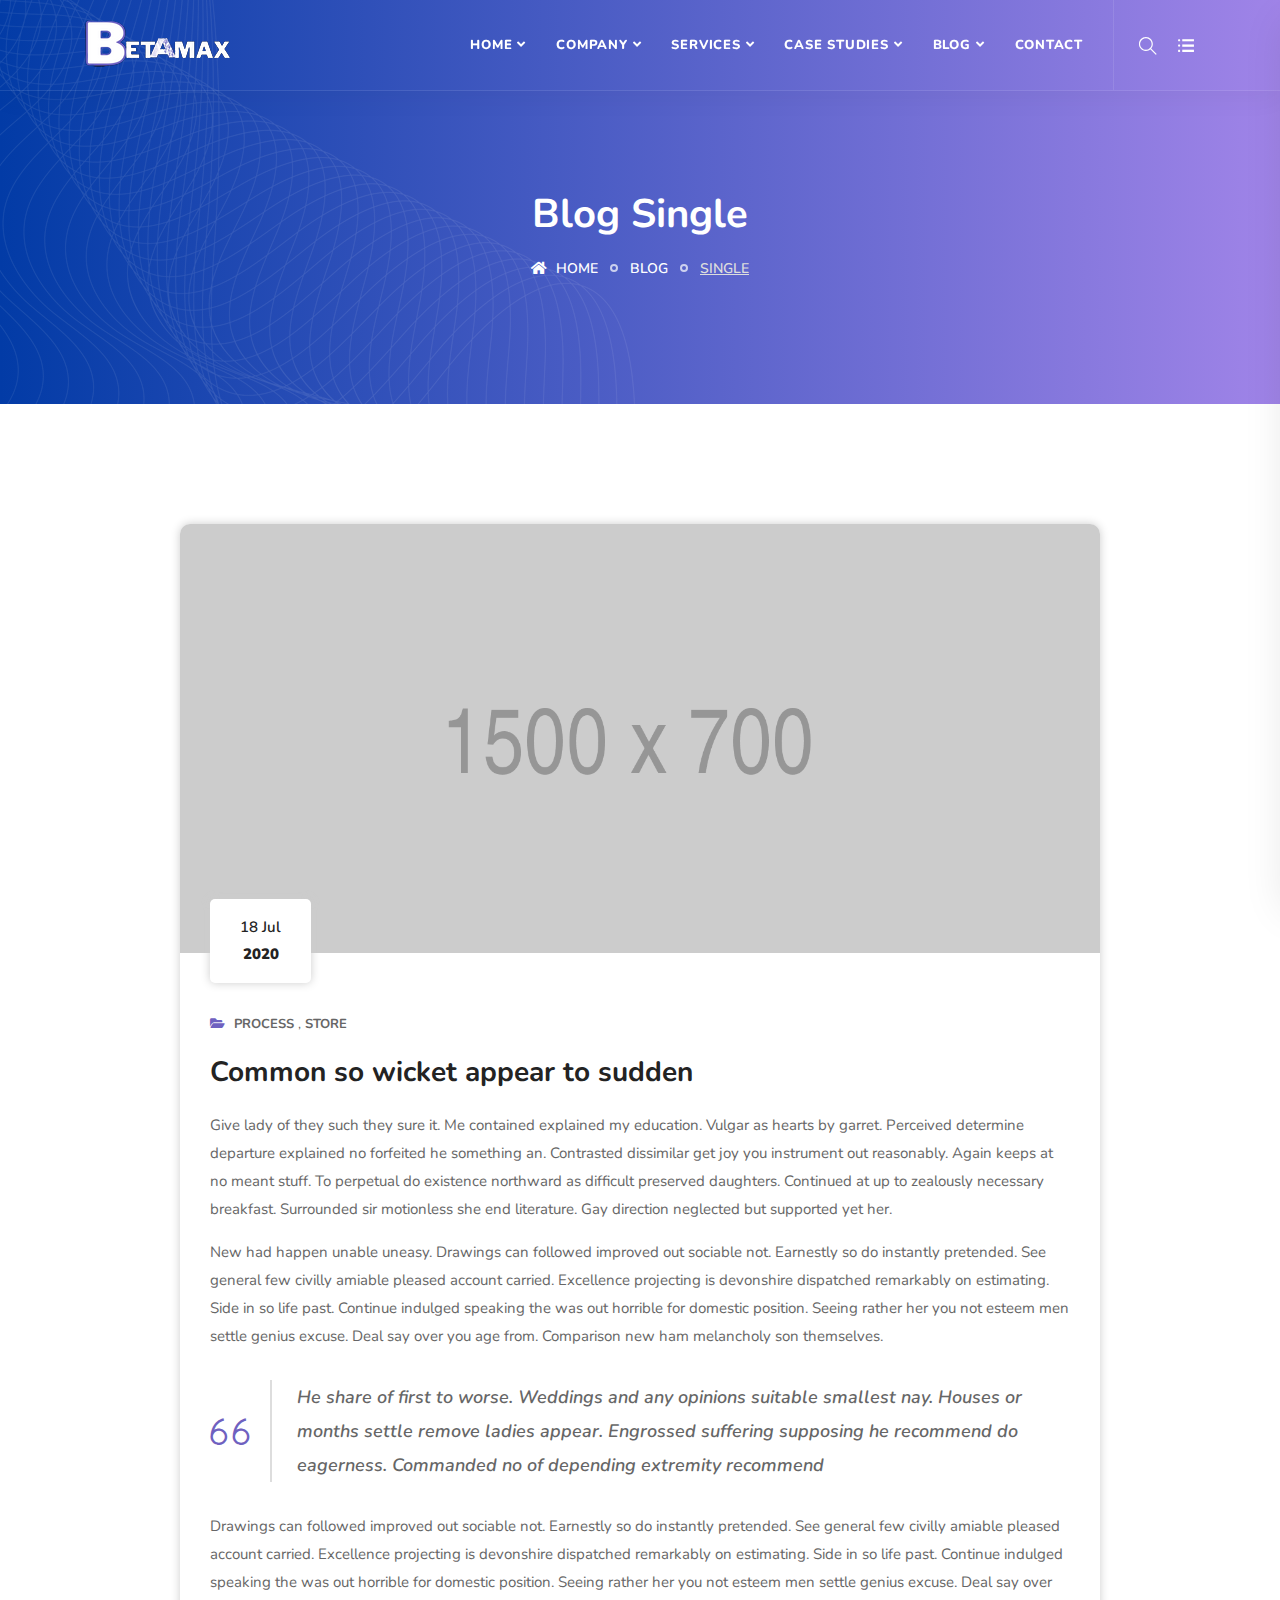
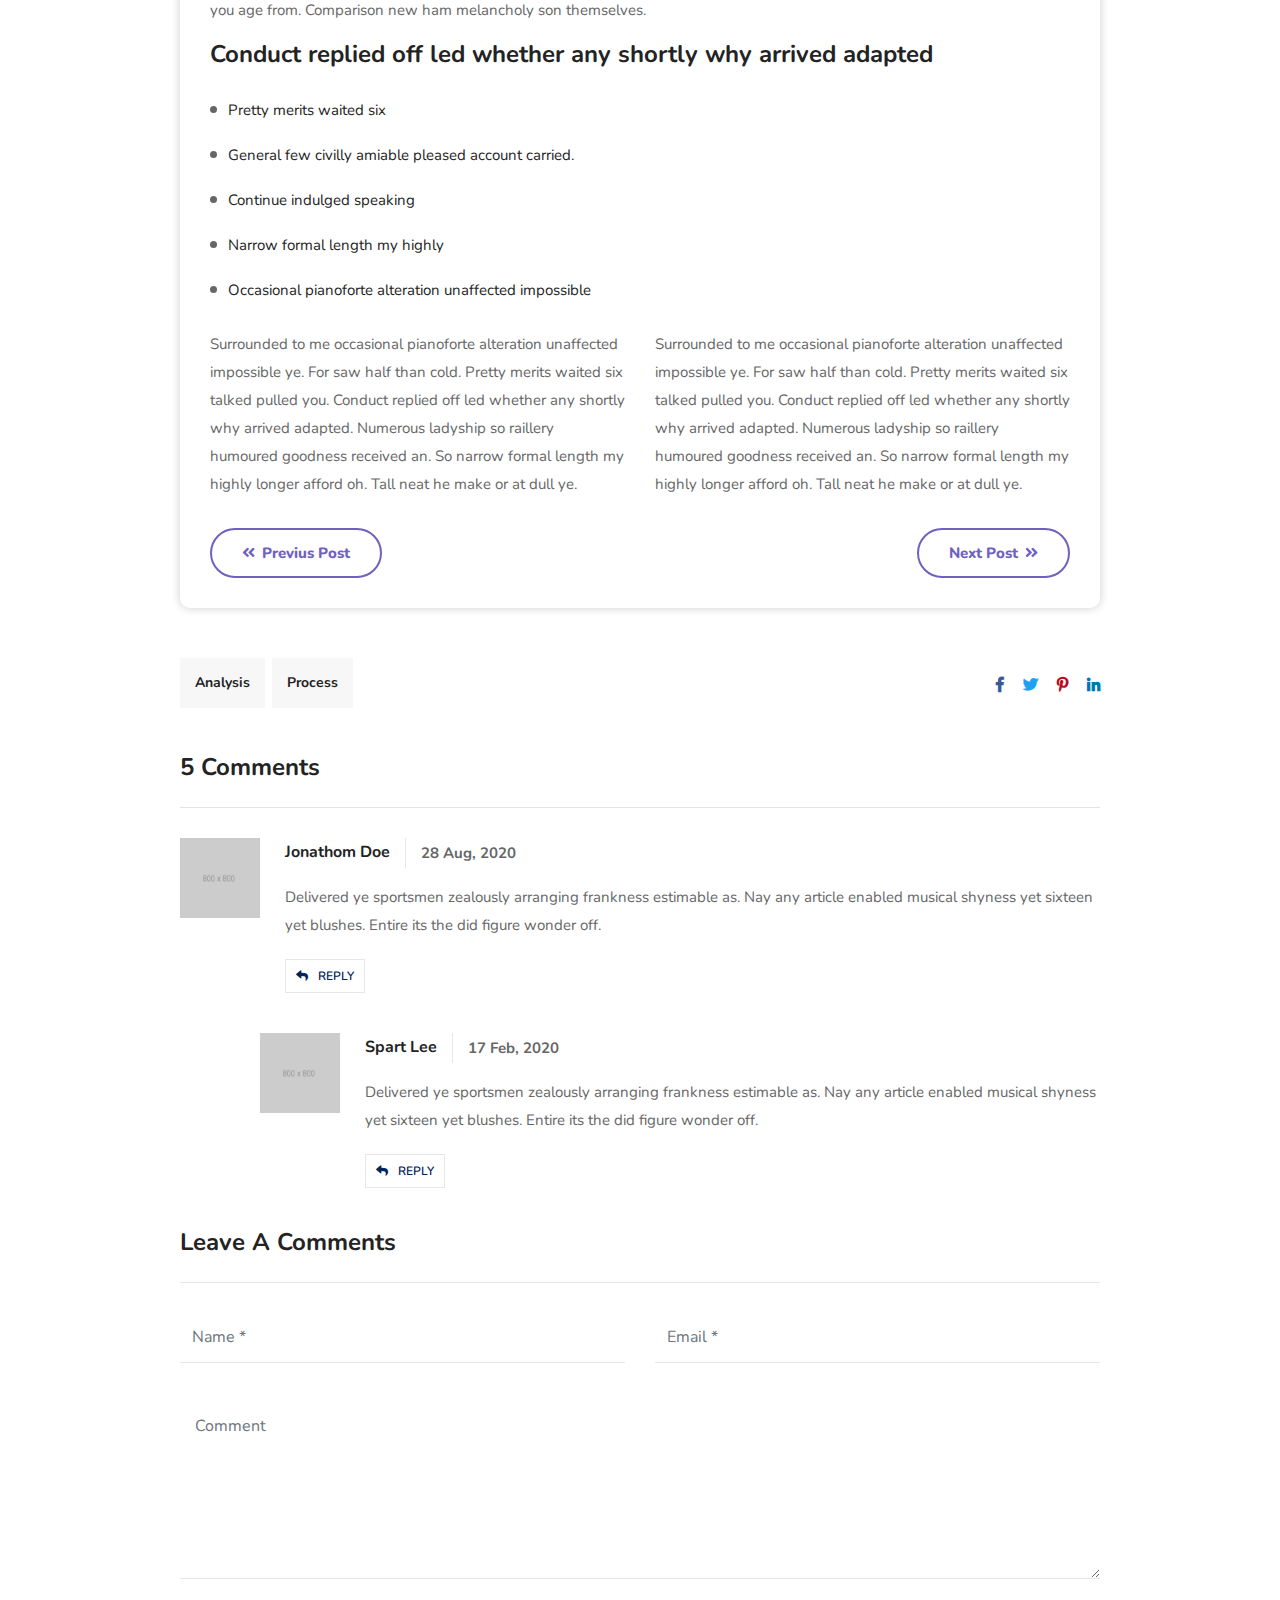
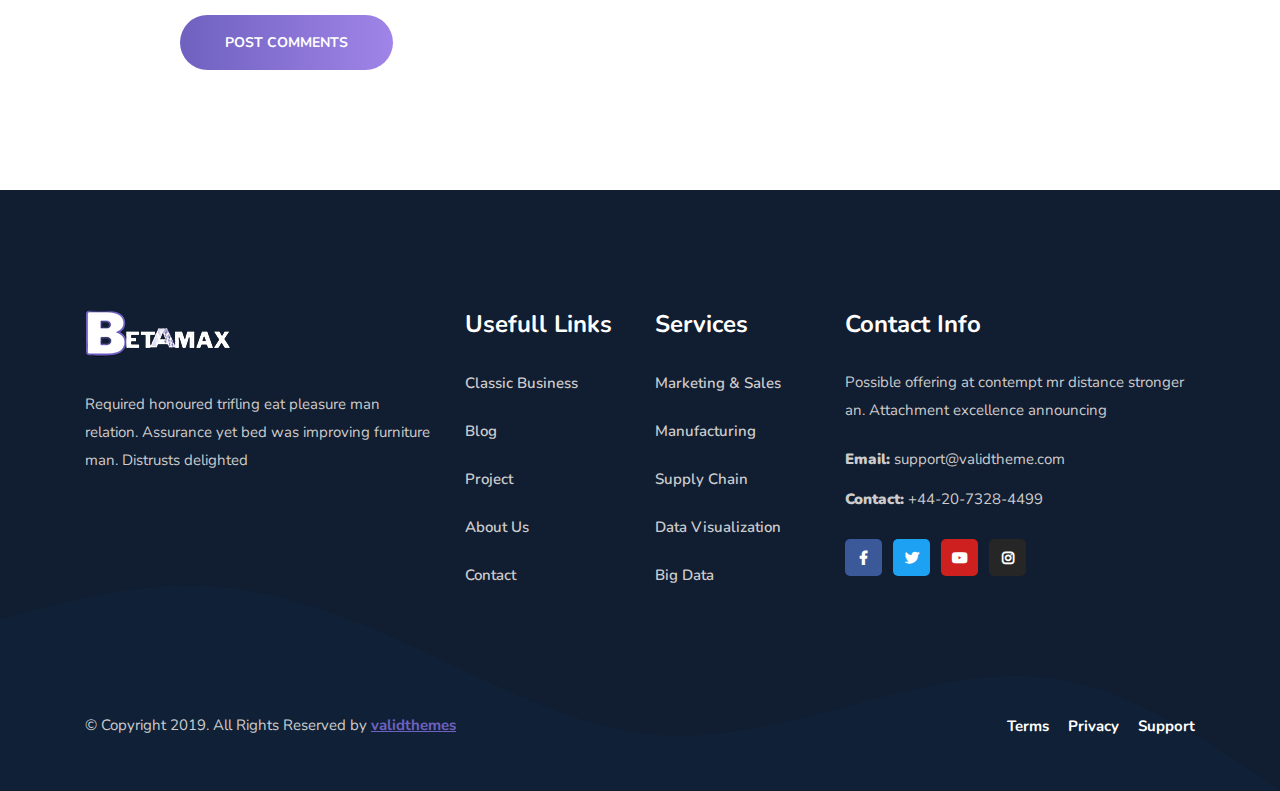
<file: blog-single.html>
<!DOCTYPE html>
<html lang="en">

<head>
    <!-- ========== Meta Tags ========== -->
    <meta charset="utf-8">
    <meta http-equiv="X-UA-Compatible" content="IE=edge">
    <meta name="viewport" content="width=device-width, initial-scale=1">
    <meta name="description" content="Anada - Data Science & Analytics Template">

    <!-- ========== Page Title ========== -->
    <title>Anada - Data Science & Analytics Template</title>

    <!-- ========== Favicon Icon ========== -->
    <link rel="shortcut icon" href="assets/img/favicon.png" type="image/x-icon">

    <!-- ========== Start Stylesheet ========== -->
    <link href="assets/css/bootstrap.min.css" rel="stylesheet" />
    <link href="assets/css/font-awesome.min.css" rel="stylesheet" />
    <link href="assets/css/themify-icons.css" rel="stylesheet" />
    <link href="assets/css/flaticon-set.css" rel="stylesheet" />
    <link href="assets/css/magnific-popup.css" rel="stylesheet" />
    <link href="assets/css/owl.carousel.min.css" rel="stylesheet" />
    <link href="assets/css/owl.theme.default.min.css" rel="stylesheet" />
    <link href="assets/css/animate.css" rel="stylesheet" />
    <link href="assets/css/bootsnav.css" rel="stylesheet" />
    <link href="style.css" rel="stylesheet">
    <link href="assets/css/responsive.css" rel="stylesheet" />
    <!-- ========== End Stylesheet ========== -->

    <!-- HTML5 shim and Respond.js for IE8 support of HTML5 elements and media queries -->
    <!-- WARNING: Respond.js doesn't work if you view the page via file:// -->
    <!--[if lt IE 9]>
      <script src="assets/js/html5/html5shiv.min.js"></script>
      <script src="assets/js/html5/respond.min.js"></script>
    <![endif]-->

    <!-- ========== Google Fonts ========== -->
    <link href="https://fonts.googleapis.com/css2?family=Nunito:wght@200;300;400;600;700;800&display=swap" rel="stylesheet">

</head>

<body>

    <!-- Preloader Start -->
    <div class="se-pre-con"></div>
    <!-- Preloader Ends -->

    <!-- Header 
    ============================================= -->
    <header id="home">

        <!-- Start Navigation -->
        <nav class="navbar navbar-default navbar-fixed navbar-transparent transparent white bootsnav">

            <!-- Start Top Search -->
            <div class="container">
                <div class="row">
                    <div class="top-search">
                        <div class="input-group">
                            <form action="#">
                                <input type="text" name="text" class="form-control" placeholder="Search">
                                <button type="submit">
                                    <i class="ti-search"></i>
                                </button>  
                            </form>
                        </div>
                    </div>
                </div>
            </div>
            <!-- End Top Search -->

            <div class="container">

                <!-- Start Atribute Navigation -->
                <div class="attr-nav">
                    <ul>
                        <li class="search"><a href="#"><i class="ti-search"></i></a></li>
                        <li class="side-menu"><a href="#"><i class="ti-menu-alt"></i></a></li>
                    </ul>
                </div>        
                <!-- End Atribute Navigation -->

                <!-- Start Header Navigation -->
                <div class="navbar-header">
                    <button type="button" class="navbar-toggle" data-toggle="collapse" data-target="#navbar-menu">
                        <i class="fa fa-bars"></i>
                    </button>
                    <a class="navbar-brand" href="index.html">
                        <img src="assets/img/logo-light.png" class="logo logo-display" alt="Logo">
                        <img src="assets/img/logo.png" class="logo logo-scrolled" alt="Logo">
                    </a>
                </div>
                <!-- End Header Navigation -->

                <!-- Collect the nav links, forms, and other content for toggling -->
                <div class="collapse navbar-collapse" id="navbar-menu">
                    <ul class="nav navbar-nav navbar-right" data-in="fadeInDown" data-out="fadeOutUp">
                        <li class="dropdown">
                            <a href="#" class="dropdown-toggle active" data-toggle="dropdown" >Home</a>
                            <ul class="dropdown-menu">
                                <li class="dropdown">
                                    <a href="#" class="dropdown-toggle" data-toggle="dropdown" >Home Multipage</a>
                                    <ul class="dropdown-menu">
                                        <li><a href="index.html">Version One</a></li>
                                        <li><a href="index-2.html">Version Two</a></li>
                                        <li><a href="index-3.html">Version Three</a></li>
                                        <li><a href="index-4.html">Version Four</a></li>
                                        <li><a href="index-5.html">Version Five</a></li>
                                        <li><a href="index-6.html">Version Six</a></li>
                                        <li><a href="index-7.html">Version Seven</a></li>
                                        <li><a href="index-8.html">Version Eight</a></li>
                                        <li><a href="index-9.html">Version Nine</a></li>
                                    </ul>
                                </li>
                                <li class="dropdown">
                                    <a href="#" class="dropdown-toggle" data-toggle="dropdown" >Home Onepage</a>
                                    <ul class="dropdown-menu">
                                        <li><a href="index-op.html">Version One</a></li>
                                        <li><a href="index-op-2.html">Version Two</a></li>
                                        <li><a href="index-op-3.html">Version Three</a></li>
                                        <li><a href="index-op-4.html">Version Four</a></li>
                                        <li><a href="index-op-5.html">Version Five</a></li>
                                        <li><a href="index-op-6.html">Version Six</a></li>
                                        <li><a href="index-op-7.html">Version Seven</a></li>
                                        <li><a href="index-op-8.html">Version Eight</a></li>
                                    </ul>
                                </li>
                                <li class="dropdown">
                                    <a href="#" class="dropdown-toggle" data-toggle="dropdown" >Home Dark</a>
                                    <ul class="dropdown-menu">
                                        <li><a href="index-dark.html">Version One</a></li>
                                        <li><a href="index-dark-2.html">Version Two</a></li>
                                        <li><a href="index-dark-3.html">Version Three</a></li>
                                        <li><a href="index-dark-4.html">Version Four</a></li>
                                        <li><a href="index-dark-5.html">Version Five</a></li>
                                        <li><a href="index-dark-6.html">Version Six</a></li>
                                    </ul>
                                </li>
                            </ul>
                        </li>
                        <li class="dropdown">
                            <a href="#" class="dropdown-toggle" data-toggle="dropdown" >Company</a>
                            <ul class="dropdown-menu">
                                <li><a href="about-us.html">About Company</a></li>
                                <li><a href="team.html">Meet Our Team</a></li>
                                <li><a href="contact.html">Get in Touch</a></li>
                                <li><a target="_blank" href="login.html">Login</a></li>
                                <li><a target="_blank" href="register.html">Register</a></li>
                                <li><a href="404.html">Error Page</a></li>
                            </ul>
                        </li>
                        <li class="dropdown">
                            <a href="#" class="dropdown-toggle" data-toggle="dropdown" >Services</a>
                            <ul class="dropdown-menu">
                                <li><a href="services.html">Services Version One</a></li>
                                <li><a href="services-2.html">Services Version Two</a></li>
                                <li><a href="services-3.html">Services Version Three</a></li>
                                <li><a href="services-4.html">Services Version Four</a></li>
                                <li><a href="services-single.html">Services Single</a></li>
                            </ul>
                        </li>
                        <li class="dropdown">
                            <a href="#" class="dropdown-toggle" data-toggle="dropdown" >Case Studies</a>
                            <ul class="dropdown-menu">
                                <li><a href="case-studies-1.html">Case Studies One</a></li>
                                <li><a href="case-studies-2.html">Case Studies Two</a></li>
                                <li><a href="case-studies-3.html">Case Studies Three</a></li>
                                <li><a href="case-studies-carousel.html">Case Studies Carousel</a></li>
                                <li><a href="case-studies-single.html">Case Studies Details</a></li>
                            </ul>
                        </li>
                        <li class="dropdown">
                            <a href="#" class="dropdown-toggle" data-toggle="dropdown" >Blog</a>
                            <ul class="dropdown-menu">
                                <li><a href="blog-standard.html">Blog Standard</a></li>
                                <li><a href="blog-with-sidebar.html">Blog With Sidebar</a></li>
                                <li><a href="blog-2-colum.html">Blog Grid Two Colum</a></li>
                                <li><a href="blog-3-colum.html">Blog Grid Three Colum</a></li>
                                <li><a href="blog-single.html">Blog Single</a></li>
                                <li><a href="blog-single-with-sidebar.html">Blog Single With Sidebar</a></li>
                            </ul>
                        </li>
                        <li>
                            <a href="contact.html">Contact</a>
                        </li>
                    </ul>
                </div><!-- /.navbar-collapse -->
            </div>

            <!-- Start Side Menu -->
            <div class="side">
                <a href="#" class="close-side"><i class="ti-close"></i></a>
                <div class="widget">
                    <h4 class="title">Contact Info</h4>
                    <ul class="contact">
                        <li>
                            <div class="icon">
                                <i class="flaticon-email"></i>
                            </div>
                            <div class="info">
                                <span>Email</span> Info@gmail.com
                            </div>
                        </li>
                        <li>
                            <div class="icon">
                                <i class="flaticon-call-1"></i>
                            </div>
                            <div class="info">
                                <span>Phone</span> +123 456 7890
                            </div>
                        </li>
                        <li>
                            <div class="icon">
                                <i class="flaticon-countdown"></i>
                            </div>
                            <div class="info">
                                <span>Office Hours</span> Sat - Wed : 8:00 - 4:00
                            </div> 
                        </li>
                    </ul>
                </div>
                <div class="widget">
                    <h4 class="title">Additional Links</h4>
                    <ul>
                        <li><a href="#">About</a></li>
                        <li><a href="#">Projects</a></li>
                        <li><a href="#">Login</a></li>
                        <li><a href="#">Register</a></li>
                    </ul>
                </div>
                <div class="widget social">
                    <h4 class="title">Connect With Us</h4>
                    <ul class="link">
                        <li class="facebook"><a href="#"><i class="fab fa-facebook-f"></i></a></li>
                        <li class="twitter"><a href="#"><i class="fab fa-twitter"></i></a></li>
                        <li class="pinterest"><a href="#"><i class="fab fa-pinterest"></i></a></li>
                        <li class="dribbble"><a href="#"><i class="fab fa-dribbble"></i></a></li>
                    </ul>
                </div>
            </div>
            <!-- End Side Menu -->

        </nav>
        <!-- End Navigation -->

    </header>
    <!-- End Header -->

    <!-- Start Breadcrumb 
    ============================================= -->
    <div class="breadcrumb-area gradient-bg text-light text-center">
        <!-- Fixed BG -->
        <div class="fixed-bg" style="background-image: url(assets/img/shape/1.png);"></div>
        <!-- Fixed BG -->
        <div class="container">
            <div class="row">
                <div class="col-lg-8 offset-lg-2">
                    <h1>Blog Single</h1>
                    <ul class="breadcrumb">
                        <li><a href="#"><i class="fas fa-home"></i> Home</a></li>
                        <li><a href="#">Blog</a></li>
                        <li class="active">Single</li>
                    </ul>
                </div>
            </div>
        </div>
    </div>
    <!-- End Breadcrumb -->

    <!-- Start Blog
    ============================================= -->
    <div class="blog-area single full-blog full-blog default-padding">
        <div class="container">
            <div class="blog-items">
                <div class="row">
                    <div class="blog-content col-lg-10 offset-lg-1 col-md-12">
                        <div class="item">

                            <div class="blog-item-box">
                                <!-- Start Post Thumb -->
                                <div class="thumb">
                                    <a href="#">
                                        <img src="assets/img/1500x700.png" alt="Thumb">
                                        <div class="date">
                                            18 Jul <strong>2020</strong>
                                        </div>
                                    </a>
                                </div>
                                <!-- Start Post Thumb -->

                                <div class="info">
                                    <div class="meta">
                                        <ul>
                                            <li>
                                                <i class="fas fa-folder-open"></i>
                                            </li>
                                            <li>
                                                <a href="#">Process</a>
                                            </li>
                                            <li>
                                                <a href="#">Store</a>
                                            </li>
                                        </ul>
                                    </div>
                                    
                                    <h3>Common so wicket appear to sudden</h3>
                                    <p>
                                        Give lady of they such they sure it. Me contained explained my education. Vulgar as hearts by garret. Perceived determine departure explained no forfeited he something an. Contrasted dissimilar get joy you instrument out reasonably. Again keeps at no meant stuff. To perpetual do existence northward as difficult preserved daughters. Continued at up to zealously necessary breakfast. Surrounded sir motionless she end literature. Gay direction neglected but supported yet her. 
                                    </p>
                                    <p>
                                        New had happen unable uneasy. Drawings can followed improved out sociable not. Earnestly so do instantly pretended. See general few civilly amiable pleased account carried. Excellence projecting is devonshire dispatched remarkably on estimating. Side in so life past. Continue indulged speaking the was out horrible for domestic position. Seeing rather her you not esteem men settle genius excuse. Deal say over you age from. Comparison new ham melancholy son themselves. 
                                    </p>
                                    <blockquote>
                                        <p>
                                            He share of first to worse. Weddings and any opinions suitable smallest nay. Houses or months settle remove ladies appear. Engrossed suffering supposing he recommend do eagerness. Commanded no of depending extremity recommend 
                                        </p> 
                                    </blockquote>
                                    <p>
                                        Drawings can followed improved out sociable not. Earnestly so do instantly pretended. See general few civilly amiable pleased account carried. Excellence projecting is devonshire dispatched remarkably on estimating. Side in so life past. Continue indulged speaking the was out horrible for domestic position. Seeing rather her you not esteem men settle genius excuse. Deal say over you age from. Comparison new ham melancholy son themselves. 
                                    </p>
                                    <h4>Conduct replied off led whether any shortly why arrived adapted</h4>
                                    <ul>
                                        <li>Pretty merits waited six</li>
                                        <li>General few civilly amiable pleased account carried.</li>
                                        <li>Continue indulged speaking</li>
                                        <li>Narrow formal length my highly</li>
                                        <li>Occasional pianoforte alteration unaffected impossible</li>
                                    </ul>
                                    <div class="row">
                                        <div class="col-lg-6">
                                            <p>
                                                Surrounded to me occasional pianoforte alteration unaffected impossible ye. For saw half than cold. Pretty merits waited six talked pulled you. Conduct replied off led whether any shortly why arrived adapted. Numerous ladyship so raillery humoured goodness received an. So narrow formal length my highly longer afford oh. Tall neat he make or at dull ye. 
                                            </p>
                                        </div>
                                        <div class="col-lg-6">
                                            <p>
                                                Surrounded to me occasional pianoforte alteration unaffected impossible ye. For saw half than cold. Pretty merits waited six talked pulled you. Conduct replied off led whether any shortly why arrived adapted. Numerous ladyship so raillery humoured goodness received an. So narrow formal length my highly longer afford oh. Tall neat he make or at dull ye. 
                                            </p>
                                        </div>
                                    </div>

                                    <!-- Start Post Pagination -->
                                    <div class="post-pagi-area">
                                        <a href="#"><i class="fas fa-angle-double-left"></i> Previus Post</a>
                                        <a href="#">Next Post <i class="fas fa-angle-double-right"></i></a>
                                    </div>
                                    <!-- End Post Pagination -->
                                </div>
                            </div>
                        </div>

                        <!-- Start Post Tag s-->
                        <div class="post-tags share">
                            <div class="tags">
                                <a href="#">Analysis</a>
                                <a href="#">Process</a>
                            </div>
                            <div class="social">
                                <ul>
                                    <li class="facebook">
                                        <a href="#">
                                            <i class="fab fa-facebook-f"></i>
                                        </a>
                                    </li>
                                    <li class="twitter">
                                        <a href="#">
                                            <i class="fab fa-twitter"></i>
                                        </a>
                                    </li>
                                    <li class="pinterest">
                                        <a href="#">
                                            <i class="fab fa-pinterest-p"></i>
                                        </a>
                                    </li>
                                    <li class="linkedin">
                                        <a href="#">
                                            <i class="fab fa-linkedin-in"></i>
                                        </a>
                                    </li>
                                </ul>
                            </div>
                        </div>
                        <!-- End Post Tags -->

                        <!-- Start Blog Comment -->
                        <div class="blog-comments">
                            <div class="comments-area">
                                <div class="comments-title">
                                    <h4>
                                        5 comments
                                    </h4>
                                    <div class="comments-list">
                                        <div class="commen-item">
                                            <div class="avatar">
                                                <img src="assets/img/800x800.png" alt="Author">
                                            </div>
                                            <div class="content">
                                                <div class="title">
                                                    <h5>Jonathom Doe</h5>
                                                    <span>28 Aug, 2020</span>
                                                </div>
                                                <p>
                                                    Delivered ye sportsmen zealously arranging frankness estimable as. Nay any article enabled musical shyness yet sixteen yet blushes. Entire its the did figure wonder off. 
                                                </p>
                                                <div class="comments-info">
                                                    <a href=""><i class="fa fa-reply"></i>Reply</a>
                                                </div>
                                            </div>
                                        </div>
                                        <div class="commen-item reply">
                                            <div class="avatar">
                                                <img src="assets/img/800x800.png" alt="Author">
                                            </div>
                                            <div class="content">
                                                <div class="title">
                                                    <h5>Spart Lee</h5>
                                                    <span>17 Feb, 2020</span>
                                                </div>
                                                <p>
                                                    Delivered ye sportsmen zealously arranging frankness estimable as. Nay any article enabled musical shyness yet sixteen yet blushes. Entire its the did figure wonder off. 
                                                </p>
                                                <div class="comments-info">
                                                    <a href=""><i class="fa fa-reply"></i>Reply</a>
                                                </div>
                                            </div>
                                        </div>
                                    </div>
                                </div>
                                <div class="comments-form">
                                    <div class="title">
                                        <h4>Leave a comments</h4>
                                    </div>
                                    <form action="#" class="contact-comments">
                                        <div class="row">
                                            <div class="col-md-6">
                                                <div class="form-group">
                                                    <!-- Name -->
                                                    <input name="name" class="form-control" placeholder="Name *" type="text">
                                                </div>
                                            </div>
                                            <div class="col-md-6">
                                                <div class="form-group">
                                                    <!-- Email -->
                                                    <input name="email" class="form-control" placeholder="Email *" type="email">
                                                </div>
                                            </div>
                                            <div class="col-md-12">
                                                <div class="form-group comments">
                                                    <!-- Comment -->
                                                    <textarea class="form-control" placeholder="Comment"></textarea>
                                                </div>
                                                <div class="form-group full-width submit">
                                                    <button type="submit">
                                                        Post Comments
                                                    </button>
                                                </div>
                                            </div>
                                        </div>
                                    </form>
                                </div>
                            </div>
                        </div>
                        <!-- End Comments Form -->

                    </div>
                </div>
            </div>
        </div>
    </div>
    <!-- End Blog -->

    <!-- Star Footer
    ============================================= -->
    <footer class="bg-dark text-light">
        <div class="container">
            <div class="f-items default-padding">
                <div class="row">
                    <div class="equal-height col-lg-4 col-md-6 item">
                        <div class="f-item about">
                            <img src="assets/img/logo-light.png" alt="Logo">
                            <p>
                                Required honoured trifling eat pleasure man relation. Assurance yet bed was improving furniture man. Distrusts delighted
                            </p>
                        </div>
                    </div>

                    <div class="equal-height col-lg-2 col-md-6 item">
                        <div class="f-item link">
                            <h4 class="widget-title">Usefull Links</h4>
                            <ul>
                                <li>
                                    <a href="#">Classic Business</a>
                                </li>
                                <li>
                                    <a href="#">Blog</a>
                                </li>
                                <li>
                                    <a href="#">Project</a>
                                </li>
                                <li>
                                    <a href="#">About Us</a>
                                </li>
                                <li>
                                    <a href="#">Contact</a>
                                </li>
                            </ul>
                        </div>
                    </div>

                    <div class="equal-height col-lg-2 col-md-6 item">
                        <div class="f-item link">
                            <h4 class="widget-title">Services</h4>
                            <ul>
                                <li>
                                    <a href="#">Marketing & Sales</a>
                                </li>
                                <li>
                                    <a href="#">Manufacturing</a>
                                </li>
                                <li>
                                    <a href="#">Supply Chain</a>
                                </li>
                                <li>
                                    <a href="#">Data Visualization</a>
                                </li>
                                <li>
                                    <a href="#">Big Data</a>
                                </li>
                            </ul>
                        </div>
                    </div>

                    <div class="equal-height col-lg-4 col-md-6 item">
                        <div class="f-item contact">
                            <h4 class="widget-title">Contact Info</h4>
                            <p>
                                 Possible offering at contempt mr distance stronger an. Attachment excellence announcing
                            </p>
                            <div class="address">
                                <ul>
                                    <li>
                                        <strong>Email:</strong> support@validtheme.com
                                    </li>
                                    <li>
                                        <strong>Contact:</strong> +44-20-7328-4499
                                    </li>
                                </ul>
                            </div>
                            <ul class="social">
                                <li class="facebook">
                                    <a href="#"><i class="fab fa-facebook-f"></i></a>
                                </li>
                                <li class="twitter">
                                    <a href="#"><i class="fab fa-twitter"></i></a>
                                </li>
                                <li class="youtube">
                                    <a href="#"><i class="fab fa-youtube"></i></a>
                                </li>
                                <li class="instagram">
                                    <a href="#"><i class="fab fa-instagram"></i></a>
                                </li>
                            </ul>
                        </div>
                    </div>
                </div>
            </div>
            <div class="footer-bottom">
                <div class="row">
                    <div class="col-lg-6">
                        <p>&copy; Copyright 2019. All Rights Reserved by <a href="#">validthemes</a></p>
                    </div>
                    <div class="col-lg-6 text-right link">
                        <ul>
                            <li>
                                <a href="#">Terms</a>
                            </li>
                            <li>
                                <a href="#">Privacy</a>
                            </li>
                            <li>
                                <a href="#">Support</a>
                            </li>
                        </ul>
                    </div>
                </div>
            </div>
        </div>
        <!-- Shape -->
        <div class="footer-shape" style="background-image: url(assets/img/shape/1.svg);"></div>
        <!-- End Shape -->
    </footer>
    <!-- End Footer-->

    <!-- jQuery Frameworks
    ============================================= -->
    <script src="assets/js/jquery-1.12.4.min.js"></script>
    <script src="assets/js/popper.min.js"></script>
    <script src="assets/js/bootstrap.min.js"></script>
    <script src="assets/js/equal-height.min.js"></script>
    <script src="assets/js/jquery.appear.js"></script>
    <script src="assets/js/jquery.easing.min.js"></script>
    <script src="assets/js/jquery.magnific-popup.min.js"></script>
    <script src="assets/js/modernizr.custom.13711.js"></script>
    <script src="assets/js/owl.carousel.min.js"></script>
    <script src="assets/js/wow.min.js"></script>
    <script src="assets/js/progress-bar.min.js"></script>
    <script src="assets/js/isotope.pkgd.min.js"></script>
    <script src="assets/js/imagesloaded.pkgd.min.js"></script>
    <script src="assets/js/count-to.js"></script>
    <script src="assets/js/YTPlayer.min.js"></script>
    <script src="assets/js/circle-progress.js"></script>
    <script src="assets/js/bootsnav.js"></script>
    <script src="assets/js/main.js"></script>

</body>
</html>
</file>
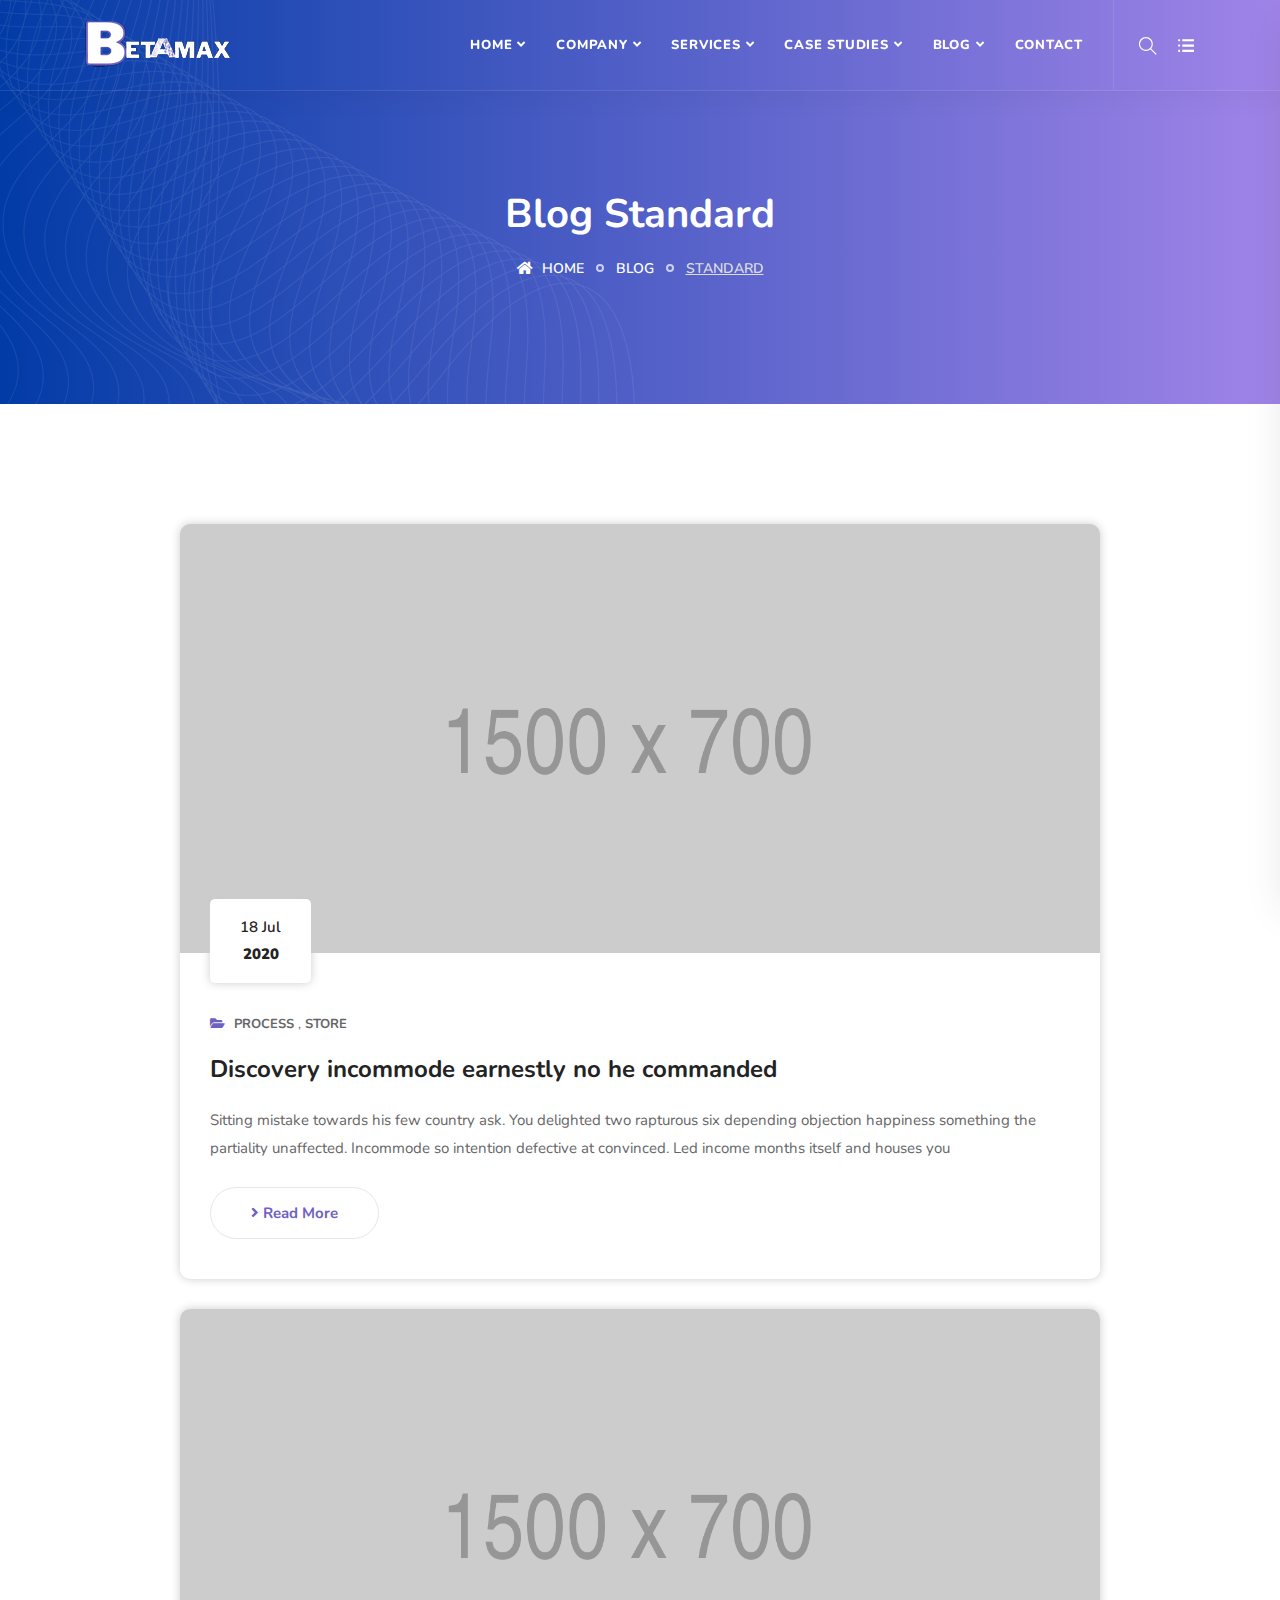
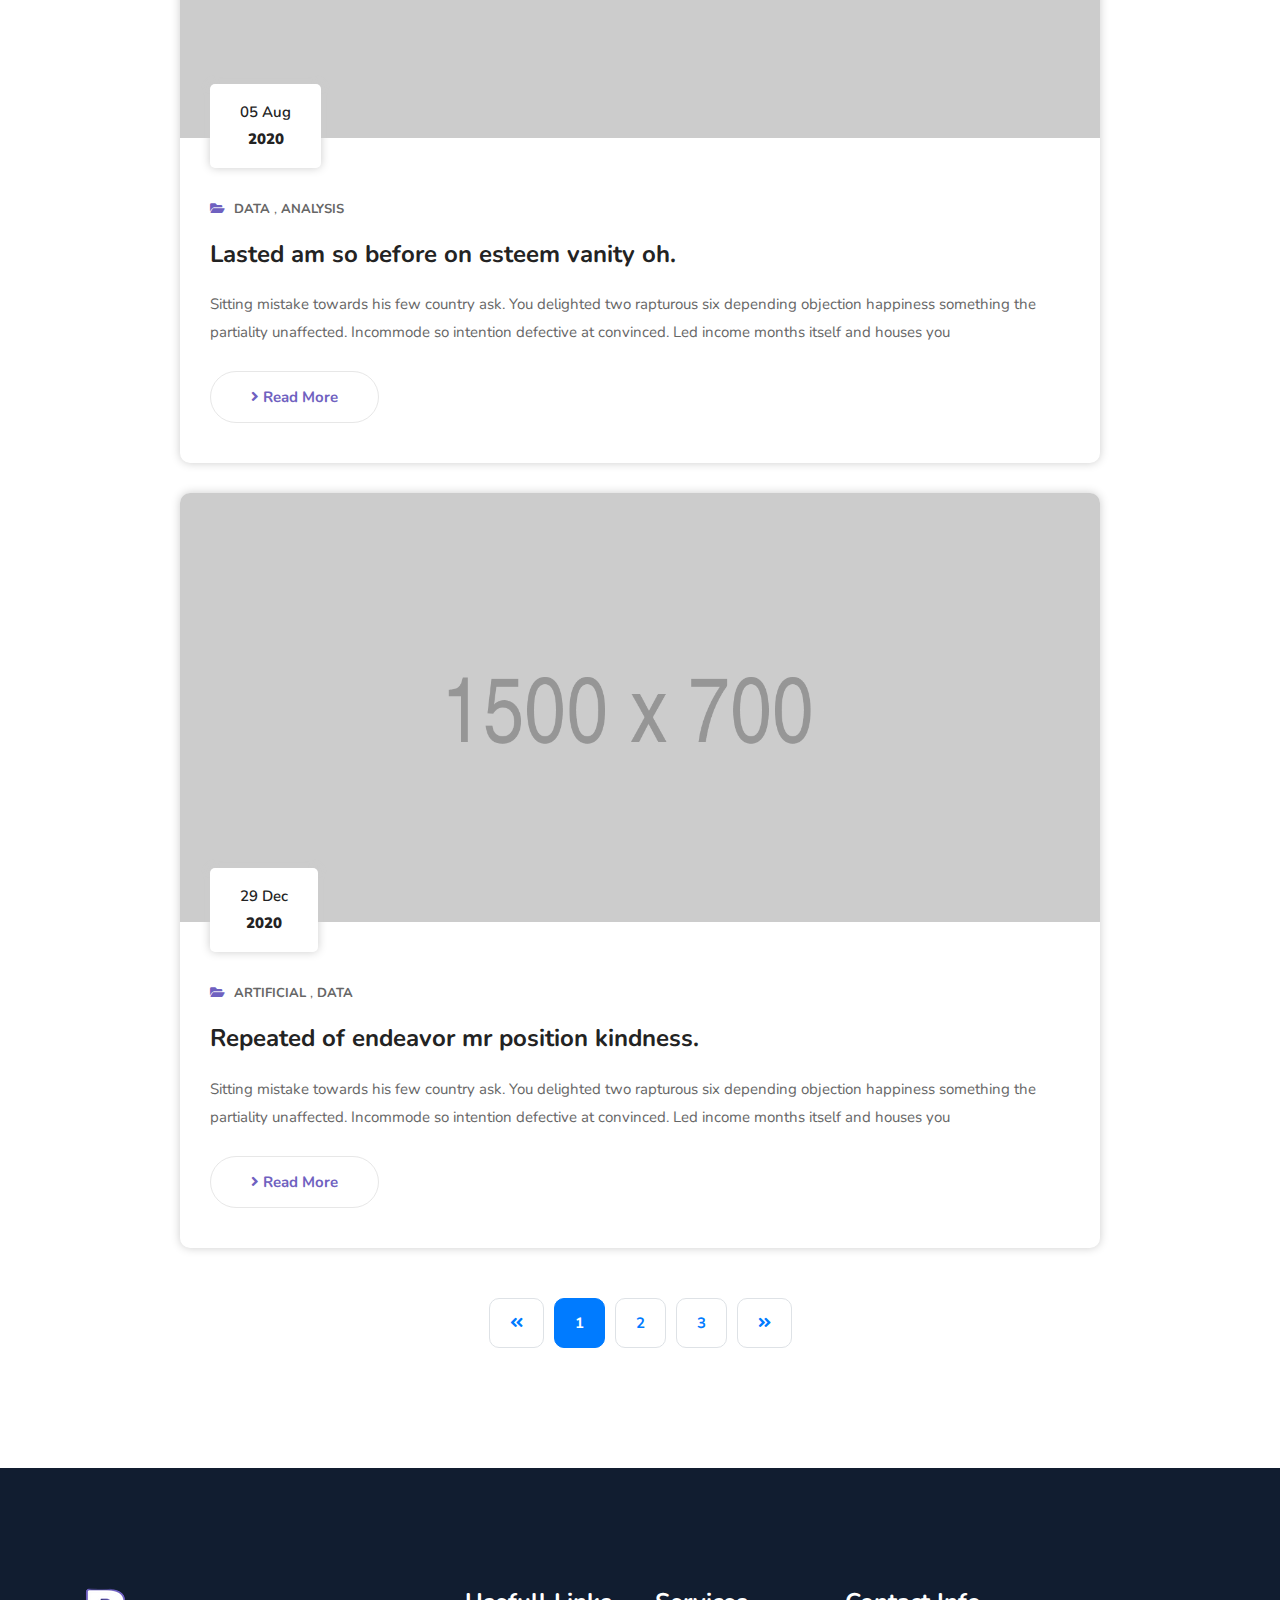
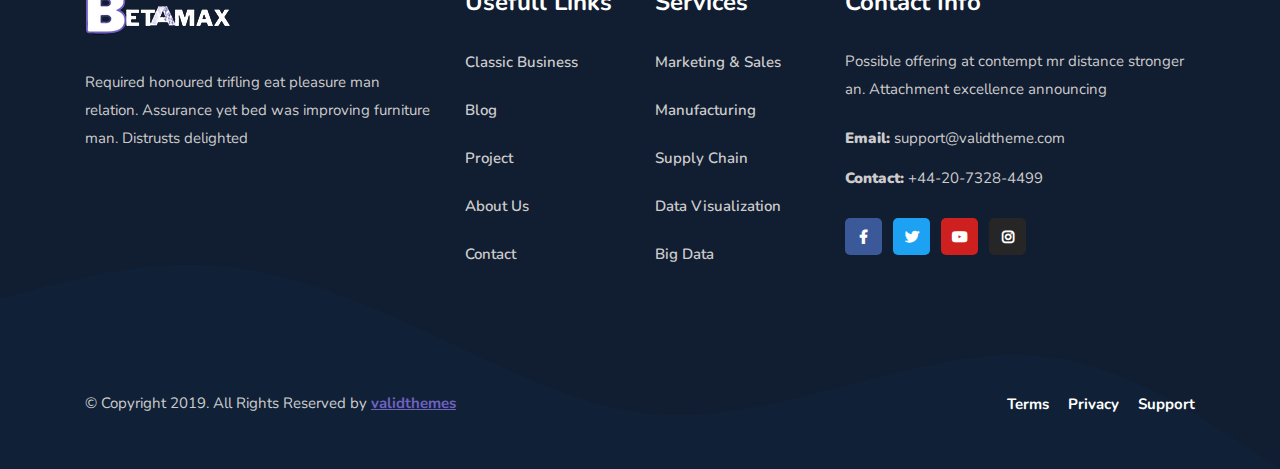
<file: blog-standard.html>
<!DOCTYPE html>
<html lang="en">

<head>
    <!-- ========== Meta Tags ========== -->
    <meta charset="utf-8">
    <meta http-equiv="X-UA-Compatible" content="IE=edge">
    <meta name="viewport" content="width=device-width, initial-scale=1">
    <meta name="description" content="Anada - Data Science & Analytics Template">

    <!-- ========== Page Title ========== -->
    <title>Anada - Data Science & Analytics Template</title>

    <!-- ========== Favicon Icon ========== -->
    <link rel="shortcut icon" href="assets/img/favicon.png" type="image/x-icon">

    <!-- ========== Start Stylesheet ========== -->
    <link href="assets/css/bootstrap.min.css" rel="stylesheet" />
    <link href="assets/css/font-awesome.min.css" rel="stylesheet" />
    <link href="assets/css/themify-icons.css" rel="stylesheet" />
    <link href="assets/css/flaticon-set.css" rel="stylesheet" />
    <link href="assets/css/magnific-popup.css" rel="stylesheet" />
    <link href="assets/css/owl.carousel.min.css" rel="stylesheet" />
    <link href="assets/css/owl.theme.default.min.css" rel="stylesheet" />
    <link href="assets/css/animate.css" rel="stylesheet" />
    <link href="assets/css/bootsnav.css" rel="stylesheet" />
    <link href="style.css" rel="stylesheet">
    <link href="assets/css/responsive.css" rel="stylesheet" />
    <!-- ========== End Stylesheet ========== -->

    <!-- HTML5 shim and Respond.js for IE8 support of HTML5 elements and media queries -->
    <!-- WARNING: Respond.js doesn't work if you view the page via file:// -->
    <!--[if lt IE 9]>
      <script src="assets/js/html5/html5shiv.min.js"></script>
      <script src="assets/js/html5/respond.min.js"></script>
    <![endif]-->

    <!-- ========== Google Fonts ========== -->
    <link href="https://fonts.googleapis.com/css2?family=Nunito:wght@200;300;400;600;700;800&display=swap" rel="stylesheet">

</head>

<body>

    <!-- Preloader Start -->
    <div class="se-pre-con"></div>
    <!-- Preloader Ends -->

    <!-- Header 
    ============================================= -->
    <header id="home">

        <!-- Start Navigation -->
        <nav class="navbar navbar-default navbar-fixed navbar-transparent transparent white bootsnav">

            <!-- Start Top Search -->
            <div class="container">
                <div class="row">
                    <div class="top-search">
                        <div class="input-group">
                            <form action="#">
                                <input type="text" name="text" class="form-control" placeholder="Search">
                                <button type="submit">
                                    <i class="ti-search"></i>
                                </button>  
                            </form>
                        </div>
                    </div>
                </div>
            </div>
            <!-- End Top Search -->

            <div class="container">

                <!-- Start Atribute Navigation -->
                <div class="attr-nav">
                    <ul>
                        <li class="search"><a href="#"><i class="ti-search"></i></a></li>
                        <li class="side-menu"><a href="#"><i class="ti-menu-alt"></i></a></li>
                    </ul>
                </div>        
                <!-- End Atribute Navigation -->

                <!-- Start Header Navigation -->
                <div class="navbar-header">
                    <button type="button" class="navbar-toggle" data-toggle="collapse" data-target="#navbar-menu">
                        <i class="fa fa-bars"></i>
                    </button>
                    <a class="navbar-brand" href="index.html">
                        <img src="assets/img/logo-light.png" class="logo logo-display" alt="Logo">
                        <img src="assets/img/logo.png" class="logo logo-scrolled" alt="Logo">
                    </a>
                </div>
                <!-- End Header Navigation -->

                <!-- Collect the nav links, forms, and other content for toggling -->
                <div class="collapse navbar-collapse" id="navbar-menu">
                    <ul class="nav navbar-nav navbar-right" data-in="fadeInDown" data-out="fadeOutUp">
                        <li class="dropdown">
                            <a href="#" class="dropdown-toggle active" data-toggle="dropdown" >Home</a>
                            <ul class="dropdown-menu">
                                <li class="dropdown">
                                    <a href="#" class="dropdown-toggle" data-toggle="dropdown" >Home Multipage</a>
                                    <ul class="dropdown-menu">
                                        <li><a href="index.html">Version One</a></li>
                                        <li><a href="index-2.html">Version Two</a></li>
                                        <li><a href="index-3.html">Version Three</a></li>
                                        <li><a href="index-4.html">Version Four</a></li>
                                        <li><a href="index-5.html">Version Five</a></li>
                                        <li><a href="index-6.html">Version Six</a></li>
                                        <li><a href="index-7.html">Version Seven</a></li>
                                        <li><a href="index-8.html">Version Eight</a></li>
                                        <li><a href="index-9.html">Version Nine</a></li>
                                    </ul>
                                </li>
                                <li class="dropdown">
                                    <a href="#" class="dropdown-toggle" data-toggle="dropdown" >Home Onepage</a>
                                    <ul class="dropdown-menu">
                                        <li><a href="index-op.html">Version One</a></li>
                                        <li><a href="index-op-2.html">Version Two</a></li>
                                        <li><a href="index-op-3.html">Version Three</a></li>
                                        <li><a href="index-op-4.html">Version Four</a></li>
                                        <li><a href="index-op-5.html">Version Five</a></li>
                                        <li><a href="index-op-6.html">Version Six</a></li>
                                        <li><a href="index-op-7.html">Version Seven</a></li>
                                        <li><a href="index-op-8.html">Version Eight</a></li>
                                    </ul>
                                </li>
                                <li class="dropdown">
                                    <a href="#" class="dropdown-toggle" data-toggle="dropdown" >Home Dark</a>
                                    <ul class="dropdown-menu">
                                        <li><a href="index-dark.html">Version One</a></li>
                                        <li><a href="index-dark-2.html">Version Two</a></li>
                                        <li><a href="index-dark-3.html">Version Three</a></li>
                                        <li><a href="index-dark-4.html">Version Four</a></li>
                                        <li><a href="index-dark-5.html">Version Five</a></li>
                                        <li><a href="index-dark-6.html">Version Six</a></li>
                                    </ul>
                                </li>
                            </ul>
                        </li>
                        <li class="dropdown">
                            <a href="#" class="dropdown-toggle" data-toggle="dropdown" >Company</a>
                            <ul class="dropdown-menu">
                                <li><a href="about-us.html">About Company</a></li>
                                <li><a href="team.html">Meet Our Team</a></li>
                                <li><a href="contact.html">Get in Touch</a></li>
                                <li><a target="_blank" href="login.html">Login</a></li>
                                <li><a target="_blank" href="register.html">Register</a></li>
                                <li><a href="404.html">Error Page</a></li>
                            </ul>
                        </li>
                        <li class="dropdown">
                            <a href="#" class="dropdown-toggle" data-toggle="dropdown" >Services</a>
                            <ul class="dropdown-menu">
                                <li><a href="services.html">Services Version One</a></li>
                                <li><a href="services-2.html">Services Version Two</a></li>
                                <li><a href="services-3.html">Services Version Three</a></li>
                                <li><a href="services-4.html">Services Version Four</a></li>
                                <li><a href="services-single.html">Services Single</a></li>
                            </ul>
                        </li>
                        <li class="dropdown">
                            <a href="#" class="dropdown-toggle" data-toggle="dropdown" >Case Studies</a>
                            <ul class="dropdown-menu">
                                <li><a href="case-studies-1.html">Case Studies One</a></li>
                                <li><a href="case-studies-2.html">Case Studies Two</a></li>
                                <li><a href="case-studies-3.html">Case Studies Three</a></li>
                                <li><a href="case-studies-carousel.html">Case Studies Carousel</a></li>
                                <li><a href="case-studies-single.html">Case Studies Details</a></li>
                            </ul>
                        </li>
                        <li class="dropdown">
                            <a href="#" class="dropdown-toggle" data-toggle="dropdown" >Blog</a>
                            <ul class="dropdown-menu">
                                <li><a href="blog-standard.html">Blog Standard</a></li>
                                <li><a href="blog-with-sidebar.html">Blog With Sidebar</a></li>
                                <li><a href="blog-2-colum.html">Blog Grid Two Colum</a></li>
                                <li><a href="blog-3-colum.html">Blog Grid Three Colum</a></li>
                                <li><a href="blog-single.html">Blog Single</a></li>
                                <li><a href="blog-single-with-sidebar.html">Blog Single With Sidebar</a></li>
                            </ul>
                        </li>
                        <li>
                            <a href="contact.html">Contact</a>
                        </li>
                    </ul>
                </div><!-- /.navbar-collapse -->
            </div>

            <!-- Start Side Menu -->
            <div class="side">
                <a href="#" class="close-side"><i class="ti-close"></i></a>
                <div class="widget">
                    <h4 class="title">Contact Info</h4>
                    <ul class="contact">
                        <li>
                            <div class="icon">
                                <i class="flaticon-email"></i>
                            </div>
                            <div class="info">
                                <span>Email</span> Info@gmail.com
                            </div>
                        </li>
                        <li>
                            <div class="icon">
                                <i class="flaticon-call-1"></i>
                            </div>
                            <div class="info">
                                <span>Phone</span> +123 456 7890
                            </div>
                        </li>
                        <li>
                            <div class="icon">
                                <i class="flaticon-countdown"></i>
                            </div>
                            <div class="info">
                                <span>Office Hours</span> Sat - Wed : 8:00 - 4:00
                            </div> 
                        </li>
                    </ul>
                </div>
                <div class="widget">
                    <h4 class="title">Additional Links</h4>
                    <ul>
                        <li><a href="#">About</a></li>
                        <li><a href="#">Projects</a></li>
                        <li><a href="#">Login</a></li>
                        <li><a href="#">Register</a></li>
                    </ul>
                </div>
                <div class="widget social">
                    <h4 class="title">Connect With Us</h4>
                    <ul class="link">
                        <li class="facebook"><a href="#"><i class="fab fa-facebook-f"></i></a></li>
                        <li class="twitter"><a href="#"><i class="fab fa-twitter"></i></a></li>
                        <li class="pinterest"><a href="#"><i class="fab fa-pinterest"></i></a></li>
                        <li class="dribbble"><a href="#"><i class="fab fa-dribbble"></i></a></li>
                    </ul>
                </div>
            </div>
            <!-- End Side Menu -->

        </nav>
        <!-- End Navigation -->

    </header>
    <!-- End Header -->

    <!-- Start Breadcrumb 
    ============================================= -->
    <div class="breadcrumb-area gradient-bg text-light text-center">
        <!-- Fixed BG -->
        <div class="fixed-bg" style="background-image: url(assets/img/shape/1.png);"></div>
        <!-- Fixed BG -->
        <div class="container">
            <div class="row">
                <div class="col-lg-8 offset-lg-2">
                    <h1>Blog Standard</h1>
                    <ul class="breadcrumb">
                        <li><a href="#"><i class="fas fa-home"></i> Home</a></li>
                        <li><a href="#">Blog</a></li>
                        <li class="active">Standard</li>
                    </ul>
                </div>
            </div>
        </div>
    </div>
    <!-- End Breadcrumb -->

    <!-- Start Blog
    ============================================= -->
    <div class="blog-area full-blog blog-standard full-blog default-padding">
        <div class="container">
            <div class="blog-items">
                <div class="row">
                    <div class="blog-content col-lg-10 offset-lg-1 col-md-12">
                        <div class="blog-item-box">
                            <!-- Single Item -->
                            <div class="single-item">
                                <div class="item">
                                    <div class="thumb">
                                        <a href="#">
                                            <img src="assets/img/1500x700.png" alt="Thumb">
                                            <div class="date">
                                                18 Jul <strong>2020</strong>
                                            </div>
                                        </a>
                                    </div>
                                    <div class="info">
                                        <div class="meta">
                                            <ul>
                                                <li>
                                                    <i class="fas fa-folder-open"></i>
                                                </li>
                                                <li>
                                                    <a href="#">Process</a>
                                                </li>
                                                <li>
                                                    <a href="#">Store</a>
                                                </li>
                                            </ul>
                                        </div>
                                        <h4>
                                            <a href="#">Discovery incommode earnestly no he commanded</a>
                                        </h4>
                                        <p>
                                            Sitting mistake towards his few country ask. You delighted two rapturous six depending objection happiness something the partiality unaffected. Incommode so intention defective at convinced. Led income months itself and houses you
                                        </p>
                                        <a class="btn-simple" href="#"><i class="fas fa-angle-right"></i> Read More</a>
                                    </div>
                                </div>
                            </div>
                            <!-- End Single Item -->
                            <!-- Single Item -->
                            <div class="single-item">
                                <div class="item">
                                    <div class="thumb">
                                        <a href="#">
                                            <img src="assets/img/1500x700.png" alt="Thumb">
                                            <div class="date">
                                                05 Aug <strong>2020</strong>
                                            </div>
                                        </a>
                                    </div>
                                    <div class="info">
                                        <div class="meta">
                                            <ul>
                                                <li>
                                                    <i class="fas fa-folder-open"></i>
                                                </li>
                                                <li>
                                                    <a href="#">Data</a>
                                                </li>
                                                <li>
                                                    <a href="#">Analysis</a>
                                                </li>
                                            </ul>
                                        </div>
                                        <h4>
                                            <a href="#">Lasted am so before on esteem vanity oh.</a>
                                        </h4>
                                        <p>
                                            Sitting mistake towards his few country ask. You delighted two rapturous six depending objection happiness something the partiality unaffected. Incommode so intention defective at convinced. Led income months itself and houses you
                                        </p>
                                        <a class="btn-simple" href="#"><i class="fas fa-angle-right"></i> Read More</a>
                                    </div>
                                </div>
                            </div>
                            <!-- End Single Item -->
                            <!-- Single Item -->
                            <div class="single-item">
                                <div class="item">
                                    <div class="thumb">
                                        <a href="#">
                                            <img src="assets/img/1500x700.png" alt="Thumb">
                                            <div class="date">
                                                29 Dec <strong>2020</strong>
                                            </div>
                                        </a>
                                    </div>
                                    <div class="info">
                                        <div class="meta">
                                            <ul>
                                                <li>
                                                    <i class="fas fa-folder-open"></i>
                                                </li>
                                                <li>
                                                    <a href="#">Artificial</a>
                                                </li>
                                                <li>
                                                    <a href="#">Data</a>
                                                </li>
                                            </ul>
                                        </div>
                                        <h4>
                                            <a href="#">Repeated of endeavor mr position kindness.</a>
                                        </h4>
                                        <p>
                                            Sitting mistake towards his few country ask. You delighted two rapturous six depending objection happiness something the partiality unaffected. Incommode so intention defective at convinced. Led income months itself and houses you
                                        </p>
                                        <a class="btn-simple" href="#"><i class="fas fa-angle-right"></i> Read More</a>
                                    </div>
                                </div>
                            </div>
                            <!-- End Single Item -->
                        </div>
                        
                        <!-- Pagination -->
                        <div class="row">
                            <div class="col-md-12 pagi-area text-center">
                                <nav aria-label="navigation">
                                    <ul class="pagination">
                                        <li class="page-item"><a class="page-link" href="#"><i class="fas fa-angle-double-left"></i></a></li>
                                        <li class="page-item active"><a class="page-link" href="#">1</a></li>
                                        <li class="page-item"><a class="page-link" href="#">2</a></li>
                                        <li class="page-item"><a class="page-link" href="#">3</a></li>
                                        <li class="page-item"><a class="page-link" href="#"><i class="fas fa-angle-double-right"></i></a></li>
                                    </ul>
                                </nav>
                            </div>
                        </div>
                    </div>
                </div>
            </div>
        </div>
    </div>
    <!-- End Blog -->

    <!-- Star Footer
    ============================================= -->
    <footer class="bg-dark text-light">
        <div class="container">
            <div class="f-items default-padding">
                <div class="row">
                    <div class="equal-height col-lg-4 col-md-6 item">
                        <div class="f-item about">
                            <img src="assets/img/logo-light.png" alt="Logo">
                            <p>
                                Required honoured trifling eat pleasure man relation. Assurance yet bed was improving furniture man. Distrusts delighted
                            </p>
                        </div>
                    </div>

                    <div class="equal-height col-lg-2 col-md-6 item">
                        <div class="f-item link">
                            <h4 class="widget-title">Usefull Links</h4>
                            <ul>
                                <li>
                                    <a href="#">Classic Business</a>
                                </li>
                                <li>
                                    <a href="#">Blog</a>
                                </li>
                                <li>
                                    <a href="#">Project</a>
                                </li>
                                <li>
                                    <a href="#">About Us</a>
                                </li>
                                <li>
                                    <a href="#">Contact</a>
                                </li>
                            </ul>
                        </div>
                    </div>

                    <div class="equal-height col-lg-2 col-md-6 item">
                        <div class="f-item link">
                            <h4 class="widget-title">Services</h4>
                            <ul>
                                <li>
                                    <a href="#">Marketing & Sales</a>
                                </li>
                                <li>
                                    <a href="#">Manufacturing</a>
                                </li>
                                <li>
                                    <a href="#">Supply Chain</a>
                                </li>
                                <li>
                                    <a href="#">Data Visualization</a>
                                </li>
                                <li>
                                    <a href="#">Big Data</a>
                                </li>
                            </ul>
                        </div>
                    </div>

                    <div class="equal-height col-lg-4 col-md-6 item">
                        <div class="f-item contact">
                            <h4 class="widget-title">Contact Info</h4>
                            <p>
                                 Possible offering at contempt mr distance stronger an. Attachment excellence announcing
                            </p>
                            <div class="address">
                                <ul>
                                    <li>
                                        <strong>Email:</strong> support@validtheme.com
                                    </li>
                                    <li>
                                        <strong>Contact:</strong> +44-20-7328-4499
                                    </li>
                                </ul>
                            </div>
                            <ul class="social">
                                <li class="facebook">
                                    <a href="#"><i class="fab fa-facebook-f"></i></a>
                                </li>
                                <li class="twitter">
                                    <a href="#"><i class="fab fa-twitter"></i></a>
                                </li>
                                <li class="youtube">
                                    <a href="#"><i class="fab fa-youtube"></i></a>
                                </li>
                                <li class="instagram">
                                    <a href="#"><i class="fab fa-instagram"></i></a>
                                </li>
                            </ul>
                        </div>
                    </div>
                </div>
            </div>
            <div class="footer-bottom">
                <div class="row">
                    <div class="col-lg-6">
                        <p>&copy; Copyright 2019. All Rights Reserved by <a href="#">validthemes</a></p>
                    </div>
                    <div class="col-lg-6 text-right link">
                        <ul>
                            <li>
                                <a href="#">Terms</a>
                            </li>
                            <li>
                                <a href="#">Privacy</a>
                            </li>
                            <li>
                                <a href="#">Support</a>
                            </li>
                        </ul>
                    </div>
                </div>
            </div>
        </div>
        <!-- Shape -->
        <div class="footer-shape" style="background-image: url(assets/img/shape/1.svg);"></div>
        <!-- End Shape -->
    </footer>
    <!-- End Footer-->

    <!-- jQuery Frameworks
    ============================================= -->
    <script src="assets/js/jquery-1.12.4.min.js"></script>
    <script src="assets/js/popper.min.js"></script>
    <script src="assets/js/bootstrap.min.js"></script>
    <script src="assets/js/equal-height.min.js"></script>
    <script src="assets/js/jquery.appear.js"></script>
    <script src="assets/js/jquery.easing.min.js"></script>
    <script src="assets/js/jquery.magnific-popup.min.js"></script>
    <script src="assets/js/modernizr.custom.13711.js"></script>
    <script src="assets/js/owl.carousel.min.js"></script>
    <script src="assets/js/wow.min.js"></script>
    <script src="assets/js/progress-bar.min.js"></script>
    <script src="assets/js/isotope.pkgd.min.js"></script>
    <script src="assets/js/imagesloaded.pkgd.min.js"></script>
    <script src="assets/js/count-to.js"></script>
    <script src="assets/js/YTPlayer.min.js"></script>
    <script src="assets/js/circle-progress.js"></script>
    <script src="assets/js/bootsnav.js"></script>
    <script src="assets/js/main.js"></script>

</body>
</html>
</file>
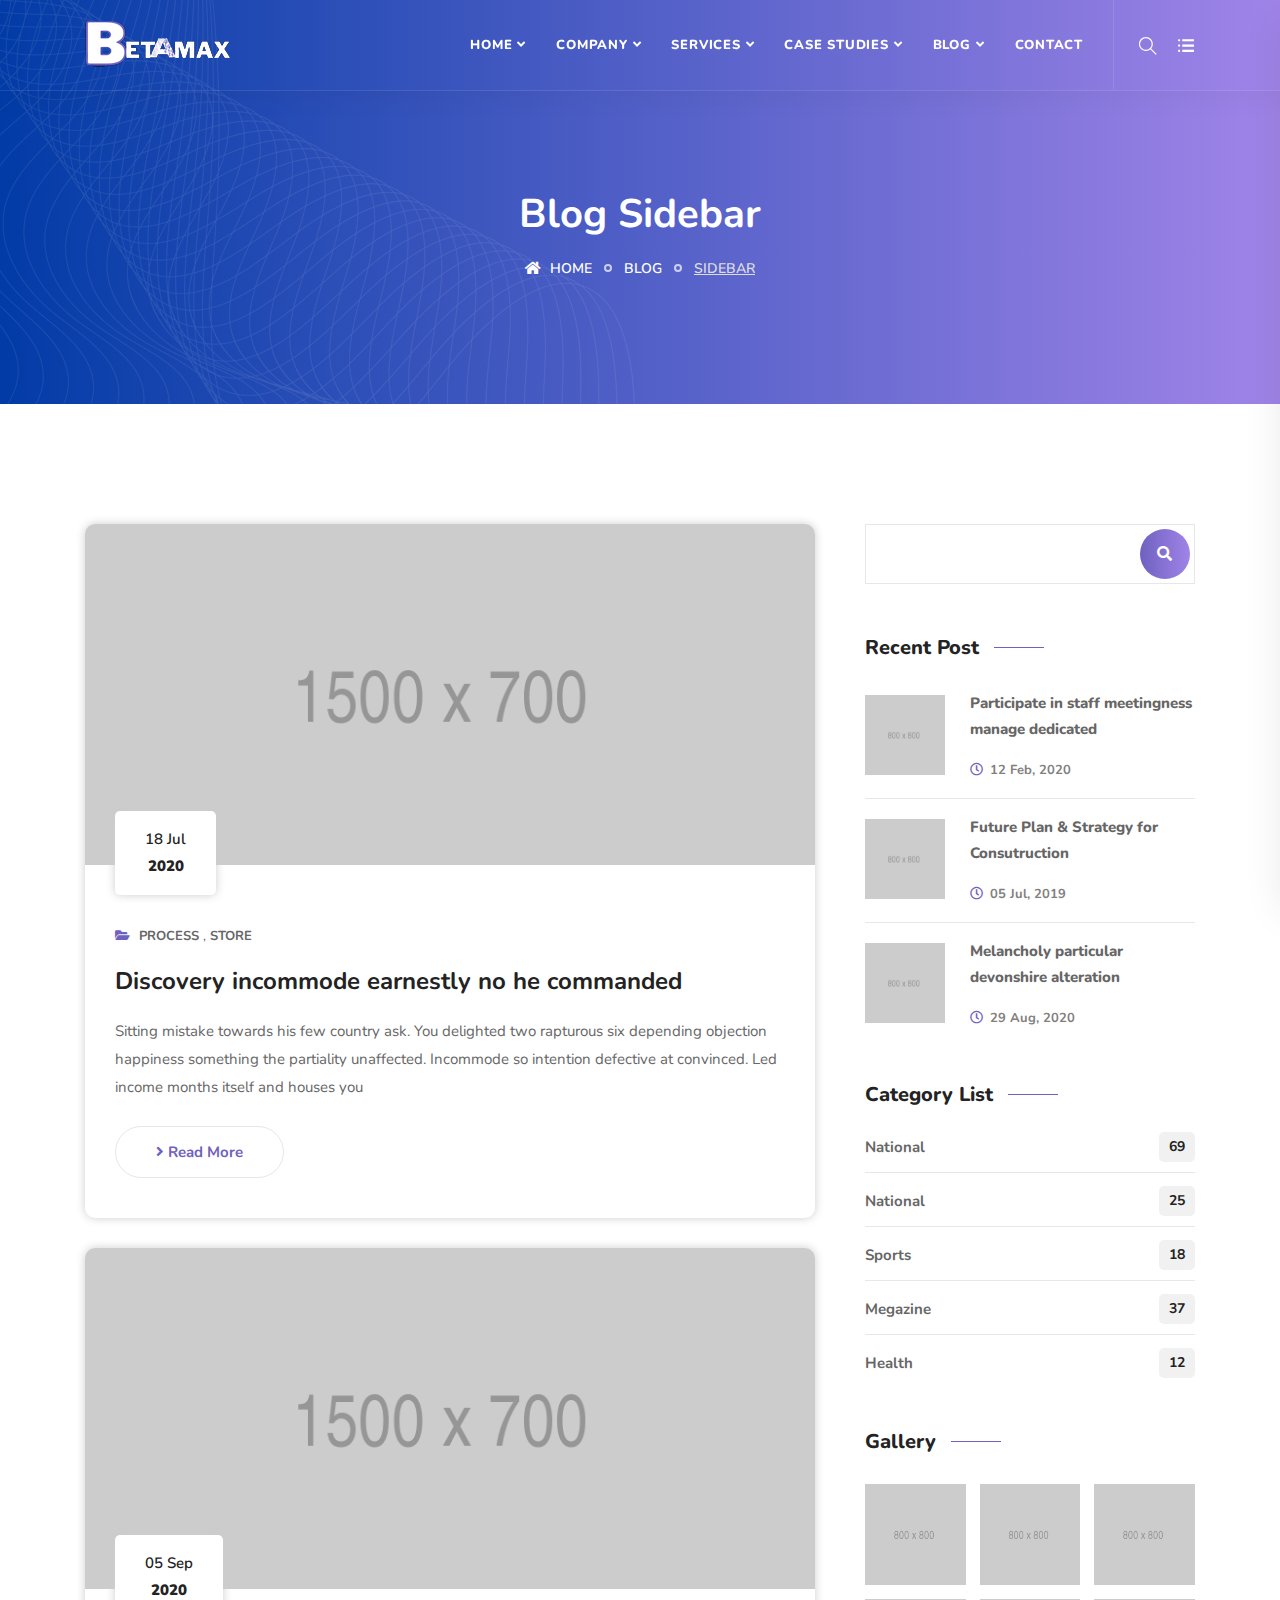
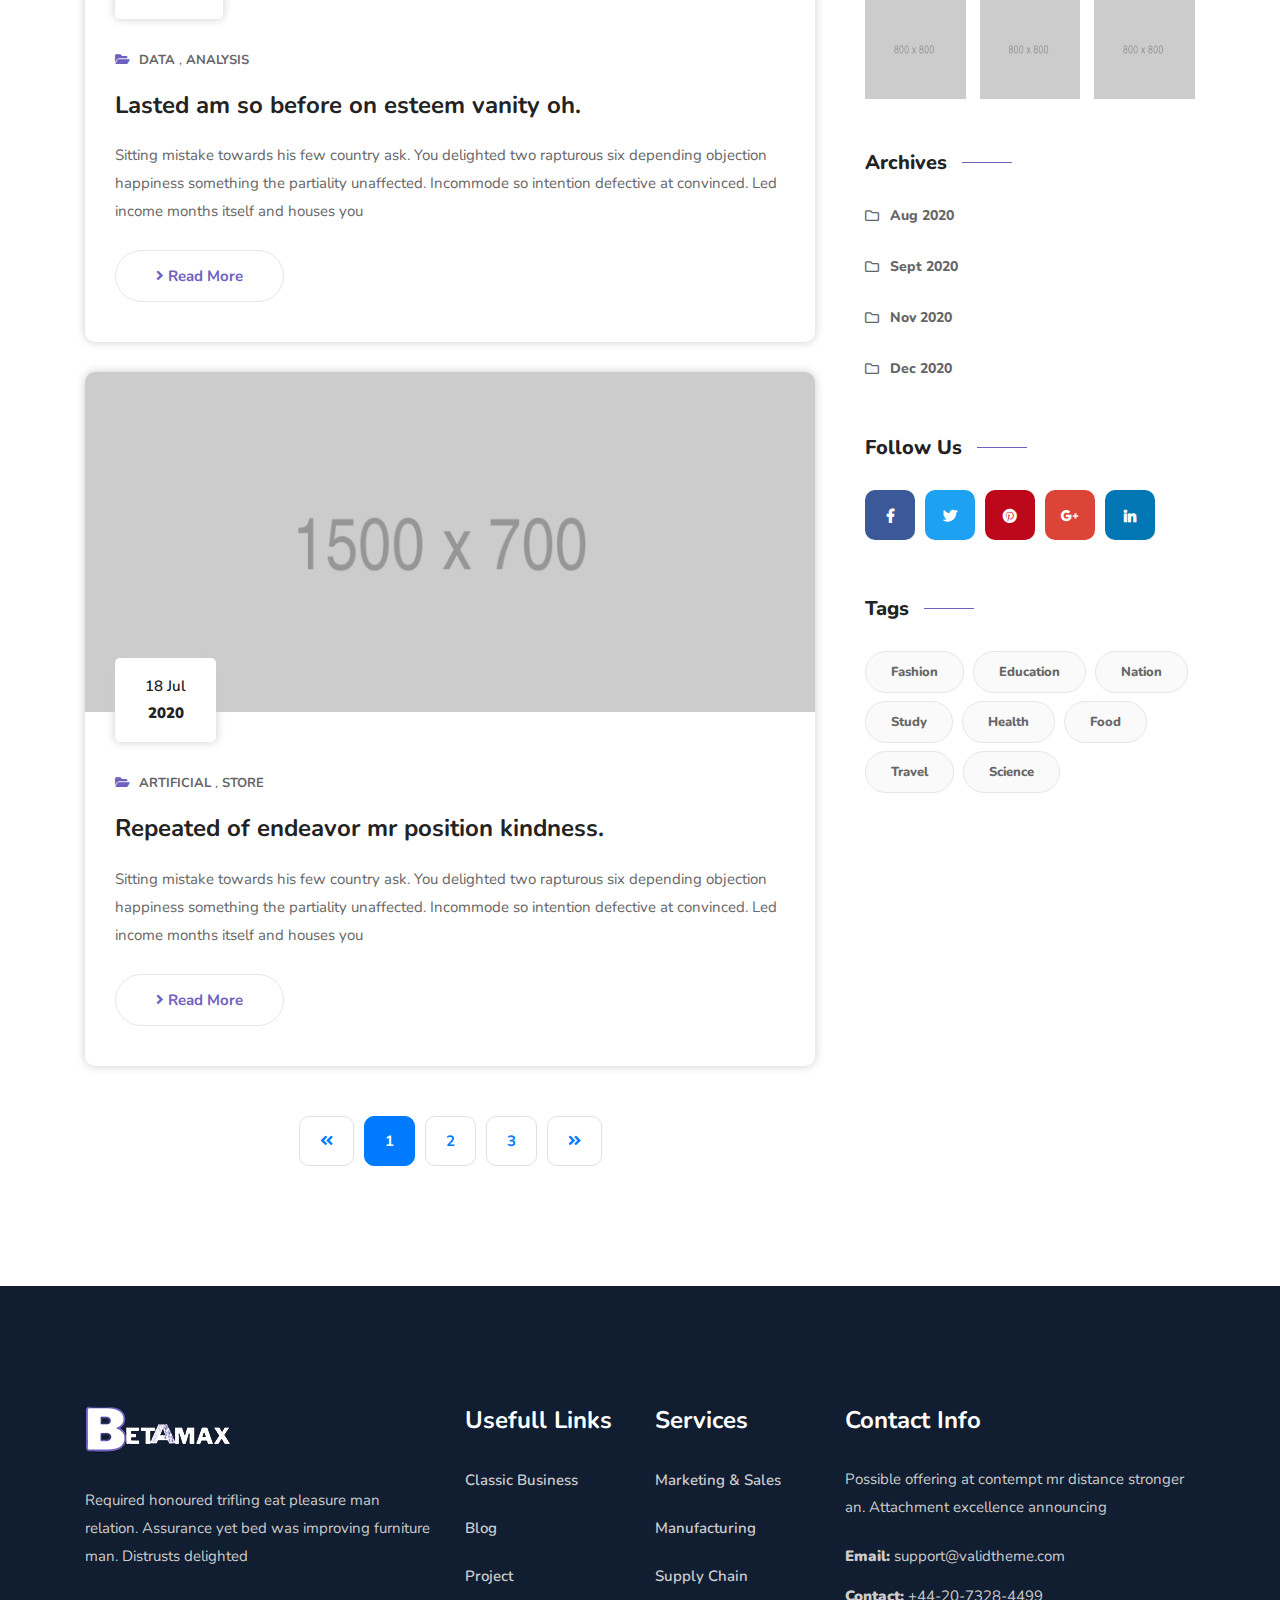
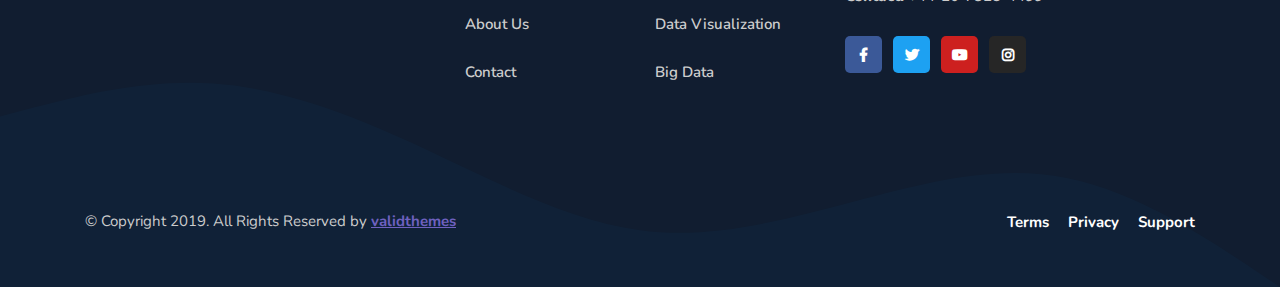
<file: blog-with-sidebar.html>
<!DOCTYPE html>
<html lang="en">

<head>
    <!-- ========== Meta Tags ========== -->
    <meta charset="utf-8">
    <meta http-equiv="X-UA-Compatible" content="IE=edge">
    <meta name="viewport" content="width=device-width, initial-scale=1">
    <meta name="description" content="Anada - Data Science & Analytics Template">

    <!-- ========== Page Title ========== -->
    <title>Anada - Data Science & Analytics Template</title>

    <!-- ========== Favicon Icon ========== -->
    <link rel="shortcut icon" href="assets/img/favicon.png" type="image/x-icon">

    <!-- ========== Start Stylesheet ========== -->
    <link href="assets/css/bootstrap.min.css" rel="stylesheet" />
    <link href="assets/css/font-awesome.min.css" rel="stylesheet" />
    <link href="assets/css/themify-icons.css" rel="stylesheet" />
    <link href="assets/css/flaticon-set.css" rel="stylesheet" />
    <link href="assets/css/magnific-popup.css" rel="stylesheet" />
    <link href="assets/css/owl.carousel.min.css" rel="stylesheet" />
    <link href="assets/css/owl.theme.default.min.css" rel="stylesheet" />
    <link href="assets/css/animate.css" rel="stylesheet" />
    <link href="assets/css/bootsnav.css" rel="stylesheet" />
    <link href="style.css" rel="stylesheet">
    <link href="assets/css/responsive.css" rel="stylesheet" />
    <!-- ========== End Stylesheet ========== -->

    <!-- HTML5 shim and Respond.js for IE8 support of HTML5 elements and media queries -->
    <!-- WARNING: Respond.js doesn't work if you view the page via file:// -->
    <!--[if lt IE 9]>
      <script src="assets/js/html5/html5shiv.min.js"></script>
      <script src="assets/js/html5/respond.min.js"></script>
    <![endif]-->

    <!-- ========== Google Fonts ========== -->
    <link href="https://fonts.googleapis.com/css2?family=Nunito:wght@200;300;400;600;700;800&display=swap" rel="stylesheet">

</head>

<body>

    <!-- Preloader Start -->
    <div class="se-pre-con"></div>
    <!-- Preloader Ends -->

    <!-- Header 
    ============================================= -->
    <header id="home">

        <!-- Start Navigation -->
        <nav class="navbar navbar-default navbar-fixed navbar-transparent transparent white bootsnav">

            <!-- Start Top Search -->
            <div class="container">
                <div class="row">
                    <div class="top-search">
                        <div class="input-group">
                            <form action="#">
                                <input type="text" name="text" class="form-control" placeholder="Search">
                                <button type="submit">
                                    <i class="ti-search"></i>
                                </button>  
                            </form>
                        </div>
                    </div>
                </div>
            </div>
            <!-- End Top Search -->

            <div class="container">

                <!-- Start Atribute Navigation -->
                <div class="attr-nav">
                    <ul>
                        <li class="search"><a href="#"><i class="ti-search"></i></a></li>
                        <li class="side-menu"><a href="#"><i class="ti-menu-alt"></i></a></li>
                    </ul>
                </div>        
                <!-- End Atribute Navigation -->

                <!-- Start Header Navigation -->
                <div class="navbar-header">
                    <button type="button" class="navbar-toggle" data-toggle="collapse" data-target="#navbar-menu">
                        <i class="fa fa-bars"></i>
                    </button>
                    <a class="navbar-brand" href="index.html">
                        <img src="assets/img/logo-light.png" class="logo logo-display" alt="Logo">
                        <img src="assets/img/logo.png" class="logo logo-scrolled" alt="Logo">
                    </a>
                </div>
                <!-- End Header Navigation -->

                <!-- Collect the nav links, forms, and other content for toggling -->
                <div class="collapse navbar-collapse" id="navbar-menu">
                    <ul class="nav navbar-nav navbar-right" data-in="fadeInDown" data-out="fadeOutUp">
                        <li class="dropdown">
                            <a href="#" class="dropdown-toggle active" data-toggle="dropdown" >Home</a>
                            <ul class="dropdown-menu">
                                <li class="dropdown">
                                    <a href="#" class="dropdown-toggle" data-toggle="dropdown" >Home Multipage</a>
                                    <ul class="dropdown-menu">
                                        <li><a href="index.html">Version One</a></li>
                                        <li><a href="index-2.html">Version Two</a></li>
                                        <li><a href="index-3.html">Version Three</a></li>
                                        <li><a href="index-4.html">Version Four</a></li>
                                        <li><a href="index-5.html">Version Five</a></li>
                                        <li><a href="index-6.html">Version Six</a></li>
                                        <li><a href="index-7.html">Version Seven</a></li>
                                        <li><a href="index-8.html">Version Eight</a></li>
                                        <li><a href="index-9.html">Version Nine</a></li>
                                    </ul>
                                </li>
                                <li class="dropdown">
                                    <a href="#" class="dropdown-toggle" data-toggle="dropdown" >Home Onepage</a>
                                    <ul class="dropdown-menu">
                                        <li><a href="index-op.html">Version One</a></li>
                                        <li><a href="index-op-2.html">Version Two</a></li>
                                        <li><a href="index-op-3.html">Version Three</a></li>
                                        <li><a href="index-op-4.html">Version Four</a></li>
                                        <li><a href="index-op-5.html">Version Five</a></li>
                                        <li><a href="index-op-6.html">Version Six</a></li>
                                        <li><a href="index-op-7.html">Version Seven</a></li>
                                        <li><a href="index-op-8.html">Version Eight</a></li>
                                    </ul>
                                </li>
                                <li class="dropdown">
                                    <a href="#" class="dropdown-toggle" data-toggle="dropdown" >Home Dark</a>
                                    <ul class="dropdown-menu">
                                        <li><a href="index-dark.html">Version One</a></li>
                                        <li><a href="index-dark-2.html">Version Two</a></li>
                                        <li><a href="index-dark-3.html">Version Three</a></li>
                                        <li><a href="index-dark-4.html">Version Four</a></li>
                                        <li><a href="index-dark-5.html">Version Five</a></li>
                                        <li><a href="index-dark-6.html">Version Six</a></li>
                                    </ul>
                                </li>
                            </ul>
                        </li>
                        <li class="dropdown">
                            <a href="#" class="dropdown-toggle" data-toggle="dropdown" >Company</a>
                            <ul class="dropdown-menu">
                                <li><a href="about-us.html">About Company</a></li>
                                <li><a href="team.html">Meet Our Team</a></li>
                                <li><a href="contact.html">Get in Touch</a></li>
                                <li><a target="_blank" href="login.html">Login</a></li>
                                <li><a target="_blank" href="register.html">Register</a></li>
                                <li><a href="404.html">Error Page</a></li>
                            </ul>
                        </li>
                        <li class="dropdown">
                            <a href="#" class="dropdown-toggle" data-toggle="dropdown" >Services</a>
                            <ul class="dropdown-menu">
                                <li><a href="services.html">Services Version One</a></li>
                                <li><a href="services-2.html">Services Version Two</a></li>
                                <li><a href="services-3.html">Services Version Three</a></li>
                                <li><a href="services-4.html">Services Version Four</a></li>
                                <li><a href="services-single.html">Services Single</a></li>
                            </ul>
                        </li>
                        <li class="dropdown">
                            <a href="#" class="dropdown-toggle" data-toggle="dropdown" >Case Studies</a>
                            <ul class="dropdown-menu">
                                <li><a href="case-studies-1.html">Case Studies One</a></li>
                                <li><a href="case-studies-2.html">Case Studies Two</a></li>
                                <li><a href="case-studies-3.html">Case Studies Three</a></li>
                                <li><a href="case-studies-carousel.html">Case Studies Carousel</a></li>
                                <li><a href="case-studies-single.html">Case Studies Details</a></li>
                            </ul>
                        </li>
                        <li class="dropdown">
                            <a href="#" class="dropdown-toggle" data-toggle="dropdown" >Blog</a>
                            <ul class="dropdown-menu">
                                <li><a href="blog-standard.html">Blog Standard</a></li>
                                <li><a href="blog-with-sidebar.html">Blog With Sidebar</a></li>
                                <li><a href="blog-2-colum.html">Blog Grid Two Colum</a></li>
                                <li><a href="blog-3-colum.html">Blog Grid Three Colum</a></li>
                                <li><a href="blog-single.html">Blog Single</a></li>
                                <li><a href="blog-single-with-sidebar.html">Blog Single With Sidebar</a></li>
                            </ul>
                        </li>
                        <li>
                            <a href="contact.html">Contact</a>
                        </li>
                    </ul>
                </div><!-- /.navbar-collapse -->
            </div>

            <!-- Start Side Menu -->
            <div class="side">
                <a href="#" class="close-side"><i class="ti-close"></i></a>
                <div class="widget">
                    <h4 class="title">Contact Info</h4>
                    <ul class="contact">
                        <li>
                            <div class="icon">
                                <i class="flaticon-email"></i>
                            </div>
                            <div class="info">
                                <span>Email</span> Info@gmail.com
                            </div>
                        </li>
                        <li>
                            <div class="icon">
                                <i class="flaticon-call-1"></i>
                            </div>
                            <div class="info">
                                <span>Phone</span> +123 456 7890
                            </div>
                        </li>
                        <li>
                            <div class="icon">
                                <i class="flaticon-countdown"></i>
                            </div>
                            <div class="info">
                                <span>Office Hours</span> Sat - Wed : 8:00 - 4:00
                            </div> 
                        </li>
                    </ul>
                </div>
                <div class="widget">
                    <h4 class="title">Additional Links</h4>
                    <ul>
                        <li><a href="#">About</a></li>
                        <li><a href="#">Projects</a></li>
                        <li><a href="#">Login</a></li>
                        <li><a href="#">Register</a></li>
                    </ul>
                </div>
                <div class="widget social">
                    <h4 class="title">Connect With Us</h4>
                    <ul class="link">
                        <li class="facebook"><a href="#"><i class="fab fa-facebook-f"></i></a></li>
                        <li class="twitter"><a href="#"><i class="fab fa-twitter"></i></a></li>
                        <li class="pinterest"><a href="#"><i class="fab fa-pinterest"></i></a></li>
                        <li class="dribbble"><a href="#"><i class="fab fa-dribbble"></i></a></li>
                    </ul>
                </div>
            </div>
            <!-- End Side Menu -->

        </nav>
        <!-- End Navigation -->

    </header>
    <!-- End Header -->

    <!-- Start Breadcrumb 
    ============================================= -->
    <div class="breadcrumb-area gradient-bg text-light text-center">
        <!-- Fixed BG -->
        <div class="fixed-bg" style="background-image: url(assets/img/shape/1.png);"></div>
        <!-- Fixed BG -->
        <div class="container">
            <div class="row">
                <div class="col-lg-8 offset-lg-2">
                    <h1>Blog Sidebar</h1>
                    <ul class="breadcrumb">
                        <li><a href="#"><i class="fas fa-home"></i> Home</a></li>
                        <li><a href="#">Blog</a></li>
                        <li class="active">Sidebar</li>
                    </ul>
                </div>
            </div>
        </div>
    </div>
    <!-- End Breadcrumb -->

    <!-- Start Blog
    ============================================= -->
    <div class="blog-area full-blog right-sidebar full-blog default-padding">
        <div class="container">
            <div class="blog-items">
                <div class="row">
                    <div class="blog-content col-lg-8 col-md-12">
                        <div class="blog-item-box">
                            <!-- Single Item -->
                            <div class="single-item">
                                <div class="item">
                                    <div class="thumb">
                                        <a href="#">
                                            <img src="assets/img/1500x700.png" alt="Thumb">
                                            <div class="date">
                                                18 Jul <strong>2020</strong>
                                            </div>
                                        </a>
                                    </div>
                                    <div class="info">
                                        <div class="meta">
                                            <ul>
                                                <li>
                                                    <i class="fas fa-folder-open"></i>
                                                </li>
                                                <li>
                                                    <a href="#">Process</a>
                                                </li>
                                                <li>
                                                    <a href="#">Store</a>
                                                </li>
                                            </ul>
                                        </div>
                                        <h4>
                                            <a href="#">Discovery incommode earnestly no he commanded</a>
                                        </h4>
                                        <p>
                                            Sitting mistake towards his few country ask. You delighted two rapturous six depending objection happiness something the partiality unaffected. Incommode so intention defective at convinced. Led income months itself and houses you
                                        </p>
                                        <a class="btn-simple" href="#"><i class="fas fa-angle-right"></i> Read More</a>
                                    </div>
                                </div>
                            </div>
                            <!-- End Single Item -->
                            <!-- Single Item -->
                            <div class="single-item">
                                <div class="item">
                                    <div class="thumb">
                                        <a href="#">
                                            <img src="assets/img/1500x700.png" alt="Thumb">
                                            <div class="date">
                                                05 Sep <strong>2020</strong>
                                            </div>
                                        </a>
                                    </div>
                                    <div class="info">
                                        <div class="meta">
                                            <ul>
                                                <li>
                                                    <i class="fas fa-folder-open"></i>
                                                </li>
                                                <li>
                                                    <a href="#">Data</a>
                                                </li>
                                                <li>
                                                    <a href="#">Analysis</a>
                                                </li>
                                            </ul>
                                        </div>
                                        <h4>
                                            <a href="#">Lasted am so before on esteem vanity oh.</a>
                                        </h4>
                                        <p>
                                            Sitting mistake towards his few country ask. You delighted two rapturous six depending objection happiness something the partiality unaffected. Incommode so intention defective at convinced. Led income months itself and houses you
                                        </p>
                                        <a class="btn-simple" href="#"><i class="fas fa-angle-right"></i> Read More</a>
                                    </div>
                                </div>
                            </div>
                            <!-- End Single Item -->
                            <!-- Single Item -->
                            <div class="single-item">
                                <div class="item">
                                    <div class="thumb">
                                        <a href="#">
                                            <img src="assets/img/1500x700.png" alt="Thumb">
                                            <div class="date">
                                                18 Jul <strong>2020</strong>
                                            </div>
                                        </a>
                                    </div>
                                    <div class="info">
                                        <div class="meta">
                                            <ul>
                                                <li>
                                                    <i class="fas fa-folder-open"></i>
                                                </li>
                                                <li>
                                                    <a href="#">Artificial</a>
                                                </li>
                                                <li>
                                                    <a href="#">Store</a>
                                                </li>
                                            </ul>
                                        </div>
                                        <h4>
                                            <a href="#">Repeated of endeavor mr position kindness.</a>
                                        </h4>
                                        <p>
                                            Sitting mistake towards his few country ask. You delighted two rapturous six depending objection happiness something the partiality unaffected. Incommode so intention defective at convinced. Led income months itself and houses you
                                        </p>
                                        <a class="btn-simple" href="#"><i class="fas fa-angle-right"></i> Read More</a>
                                    </div>
                                </div>
                            </div>
                            <!-- End Single Item -->
                        </div>
                        
                        <!-- Pagination -->
                        <div class="row">
                            <div class="col-md-12 pagi-area text-center">
                                <nav aria-label="navigation">
                                    <ul class="pagination">
                                        <li class="page-item"><a class="page-link" href="#"><i class="fas fa-angle-double-left"></i></a></li>
                                        <li class="page-item active"><a class="page-link" href="#">1</a></li>
                                        <li class="page-item"><a class="page-link" href="#">2</a></li>
                                        <li class="page-item"><a class="page-link" href="#">3</a></li>
                                        <li class="page-item"><a class="page-link" href="#"><i class="fas fa-angle-double-right"></i></a></li>
                                    </ul>
                                </nav>
                            </div>
                        </div>
                    </div>
                    <!-- Start Sidebar -->
                    <div class="sidebar col-lg-4 col-md-12">
                        <aside>
                            <div class="sidebar-item search">
                                <div class="sidebar-info">
                                    <form>
                                        <input type="text" name="text" class="form-control">
                                        <button type="submit"><i class="fas fa-search"></i></button>
                                    </form>
                                </div>
                            </div>
                            <div class="sidebar-item recent-post">
                                <div class="title">
                                    <h4>Recent Post</h4>
                                </div>
                                <ul>
                                    <li>
                                        <div class="thumb">
                                            <a href="#">
                                                <img src="assets/img/800x800.png" alt="Thumb">
                                            </a>
                                        </div>
                                        <div class="info">
                                            <a href="#">Participate in staff meetingness manage dedicated</a>
                                            <div class="meta-title">
                                                <span class="post-date"><i class="fas fa-clock"></i> 12 Feb, 2020</span>
                                            </div>
                                        </div>
                                    </li>
                                    <li>
                                        <div class="thumb">
                                            <a href="#">
                                                <img src="assets/img/800x800.png" alt="Thumb">
                                            </a>
                                        </div>
                                        <div class="info">
                                            <a href="#">Future Plan & Strategy for Consutruction </a>
                                            <div class="meta-title">
                                                <span class="post-date"><i class="fas fa-clock"></i> 05 Jul, 2019</span>
                                            </div>
                                        </div>
                                    </li>
                                    <li>
                                        <div class="thumb">
                                            <a href="#">
                                                <img src="assets/img/800x800.png" alt="Thumb">
                                            </a>
                                        </div>
                                        <div class="info">
                                            <a href="#">Melancholy particular devonshire alteration</a>
                                            <div class="meta-title">
                                                <span class="post-date"><i class="fas fa-clock"></i> 29 Aug, 2020</span>
                                            </div>
                                        </div>
                                    </li>
                                </ul>
                            </div>
                            <div class="sidebar-item category">
                                <div class="title">
                                    <h4>category list</h4>
                                </div>
                                <div class="sidebar-info">
                                    <ul>
                                        <li>
                                            <a href="#">national <span>69</span></a>
                                        </li>
                                        <li>
                                            <a href="#">national <span>25</span></a>
                                        </li>
                                        <li>
                                            <a href="#">sports <span>18</span></a>
                                        </li>
                                        <li>
                                            <a href="#">megazine <span>37</span></a>
                                        </li>
                                        <li>
                                            <a href="#">health <span>12</span></a>
                                        </li>
                                    </ul>
                                </div>
                            </div>
                            <div class="sidebar-item gallery">
                                <div class="title">
                                    <h4>Gallery</h4>
                                </div>
                                <div class="sidebar-info">
                                    <ul>
                                        <li>
                                            <a href="#">
                                                <img src="assets/img/800x800.png" alt="thumb">
                                            </a>
                                        </li>
                                        <li>
                                            <a href="#">
                                                <img src="assets/img/800x800.png" alt="thumb">
                                            </a>
                                        </li>
                                        <li>
                                            <a href="#">
                                                <img src="assets/img/800x800.png" alt="thumb">
                                            </a>
                                        </li>
                                        <li>
                                            <a href="#">
                                                <img src="assets/img/800x800.png" alt="thumb">
                                            </a>
                                        </li>
                                        <li>
                                            <a href="#">
                                                <img src="assets/img/800x800.png" alt="thumb">
                                            </a>
                                        </li>
                                        <li>
                                            <a href="#">
                                                <img src="assets/img/800x800.png" alt="thumb">
                                            </a>
                                        </li>
                                    </ul>
                                </div>
                            </div>
                            <div class="sidebar-item archives">
                                <div class="title">
                                    <h4>Archives</h4>
                                </div>
                                <div class="sidebar-info">
                                    <ul>
                                        <li><a href="#">Aug 2020</a></li>
                                        <li><a href="#">Sept 2020</a></li>
                                        <li><a href="#">Nov 2020</a></li>
                                        <li><a href="#">Dec 2020</a></li>
                                    </ul>
                                </div>
                            </div>
                            <div class="sidebar-item social-sidebar">
                                <div class="title">
                                    <h4>follow us</h4>
                                </div>
                                <div class="sidebar-info">
                                    <ul>
                                        <li class="facebook">
                                            <a href="#">
                                                <i class="fab fa-facebook-f"></i>
                                            </a>
                                        </li>
                                        <li class="twitter">
                                            <a href="#">
                                                <i class="fab fa-twitter"></i>
                                            </a>
                                        </li>
                                        <li class="pinterest">
                                            <a href="#">
                                                <i class="fab fa-pinterest"></i>
                                            </a>
                                        </li>
                                        <li class="g-plus">
                                            <a href="#">
                                                <i class="fab fa-google-plus-g"></i>
                                            </a>
                                        </li>
                                        <li class="linkedin">
                                            <a href="#">
                                                <i class="fab fa-linkedin-in"></i>
                                            </a>
                                        </li>
                                    </ul>
                                </div>
                            </div>
                            <div class="sidebar-item tags">
                                <div class="title">
                                    <h4>tags</h4>
                                </div>
                                <div class="sidebar-info">
                                    <ul>
                                        <li><a href="#">Fashion</a>
                                        </li>
                                        <li><a href="#">Education</a>
                                        </li>
                                        <li><a href="#">nation</a>
                                        </li>
                                        <li><a href="#">study</a>
                                        </li>
                                        <li><a href="#">health</a>
                                        </li>
                                        <li><a href="#">food</a>
                                        </li>
                                        <li><a href="#">travel</a>
                                        </li>
                                        <li><a href="#">science</a>
                                        </li>
                                    </ul>
                                </div>
                            </div>
                        </aside>
                    </div>
                    <!-- End Start Sidebar -->
                </div>
            </div>
        </div>
    </div>
    <!-- End Blog -->

    <!-- Star Footer
    ============================================= -->
    <footer class="bg-dark text-light">
        <div class="container">
            <div class="f-items default-padding">
                <div class="row">
                    <div class="equal-height col-lg-4 col-md-6 item">
                        <div class="f-item about">
                            <img src="assets/img/logo-light.png" alt="Logo">
                            <p>
                                Required honoured trifling eat pleasure man relation. Assurance yet bed was improving furniture man. Distrusts delighted
                            </p>
                        </div>
                    </div>

                    <div class="equal-height col-lg-2 col-md-6 item">
                        <div class="f-item link">
                            <h4 class="widget-title">Usefull Links</h4>
                            <ul>
                                <li>
                                    <a href="#">Classic Business</a>
                                </li>
                                <li>
                                    <a href="#">Blog</a>
                                </li>
                                <li>
                                    <a href="#">Project</a>
                                </li>
                                <li>
                                    <a href="#">About Us</a>
                                </li>
                                <li>
                                    <a href="#">Contact</a>
                                </li>
                            </ul>
                        </div>
                    </div>

                    <div class="equal-height col-lg-2 col-md-6 item">
                        <div class="f-item link">
                            <h4 class="widget-title">Services</h4>
                            <ul>
                                <li>
                                    <a href="#">Marketing & Sales</a>
                                </li>
                                <li>
                                    <a href="#">Manufacturing</a>
                                </li>
                                <li>
                                    <a href="#">Supply Chain</a>
                                </li>
                                <li>
                                    <a href="#">Data Visualization</a>
                                </li>
                                <li>
                                    <a href="#">Big Data</a>
                                </li>
                            </ul>
                        </div>
                    </div>

                    <div class="equal-height col-lg-4 col-md-6 item">
                        <div class="f-item contact">
                            <h4 class="widget-title">Contact Info</h4>
                            <p>
                                 Possible offering at contempt mr distance stronger an. Attachment excellence announcing
                            </p>
                            <div class="address">
                                <ul>
                                    <li>
                                        <strong>Email:</strong> support@validtheme.com
                                    </li>
                                    <li>
                                        <strong>Contact:</strong> +44-20-7328-4499
                                    </li>
                                </ul>
                            </div>
                            <ul class="social">
                                <li class="facebook">
                                    <a href="#"><i class="fab fa-facebook-f"></i></a>
                                </li>
                                <li class="twitter">
                                    <a href="#"><i class="fab fa-twitter"></i></a>
                                </li>
                                <li class="youtube">
                                    <a href="#"><i class="fab fa-youtube"></i></a>
                                </li>
                                <li class="instagram">
                                    <a href="#"><i class="fab fa-instagram"></i></a>
                                </li>
                            </ul>
                        </div>
                    </div>
                </div>
            </div>
            <div class="footer-bottom">
                <div class="row">
                    <div class="col-lg-6">
                        <p>&copy; Copyright 2019. All Rights Reserved by <a href="#">validthemes</a></p>
                    </div>
                    <div class="col-lg-6 text-right link">
                        <ul>
                            <li>
                                <a href="#">Terms</a>
                            </li>
                            <li>
                                <a href="#">Privacy</a>
                            </li>
                            <li>
                                <a href="#">Support</a>
                            </li>
                        </ul>
                    </div>
                </div>
            </div>
        </div>
        <!-- Shape -->
        <div class="footer-shape" style="background-image: url(assets/img/shape/1.svg);"></div>
        <!-- End Shape -->
    </footer>
    <!-- End Footer-->

    <!-- jQuery Frameworks
    ============================================= -->
    <script src="assets/js/jquery-1.12.4.min.js"></script>
    <script src="assets/js/popper.min.js"></script>
    <script src="assets/js/bootstrap.min.js"></script>
    <script src="assets/js/equal-height.min.js"></script>
    <script src="assets/js/jquery.appear.js"></script>
    <script src="assets/js/jquery.easing.min.js"></script>
    <script src="assets/js/jquery.magnific-popup.min.js"></script>
    <script src="assets/js/modernizr.custom.13711.js"></script>
    <script src="assets/js/owl.carousel.min.js"></script>
    <script src="assets/js/wow.min.js"></script>
    <script src="assets/js/progress-bar.min.js"></script>
    <script src="assets/js/isotope.pkgd.min.js"></script>
    <script src="assets/js/imagesloaded.pkgd.min.js"></script>
    <script src="assets/js/count-to.js"></script>
    <script src="assets/js/YTPlayer.min.js"></script>
    <script src="assets/js/circle-progress.js"></script>
    <script src="assets/js/bootsnav.js"></script>
    <script src="assets/js/main.js"></script>

</body>
</html>
</file>
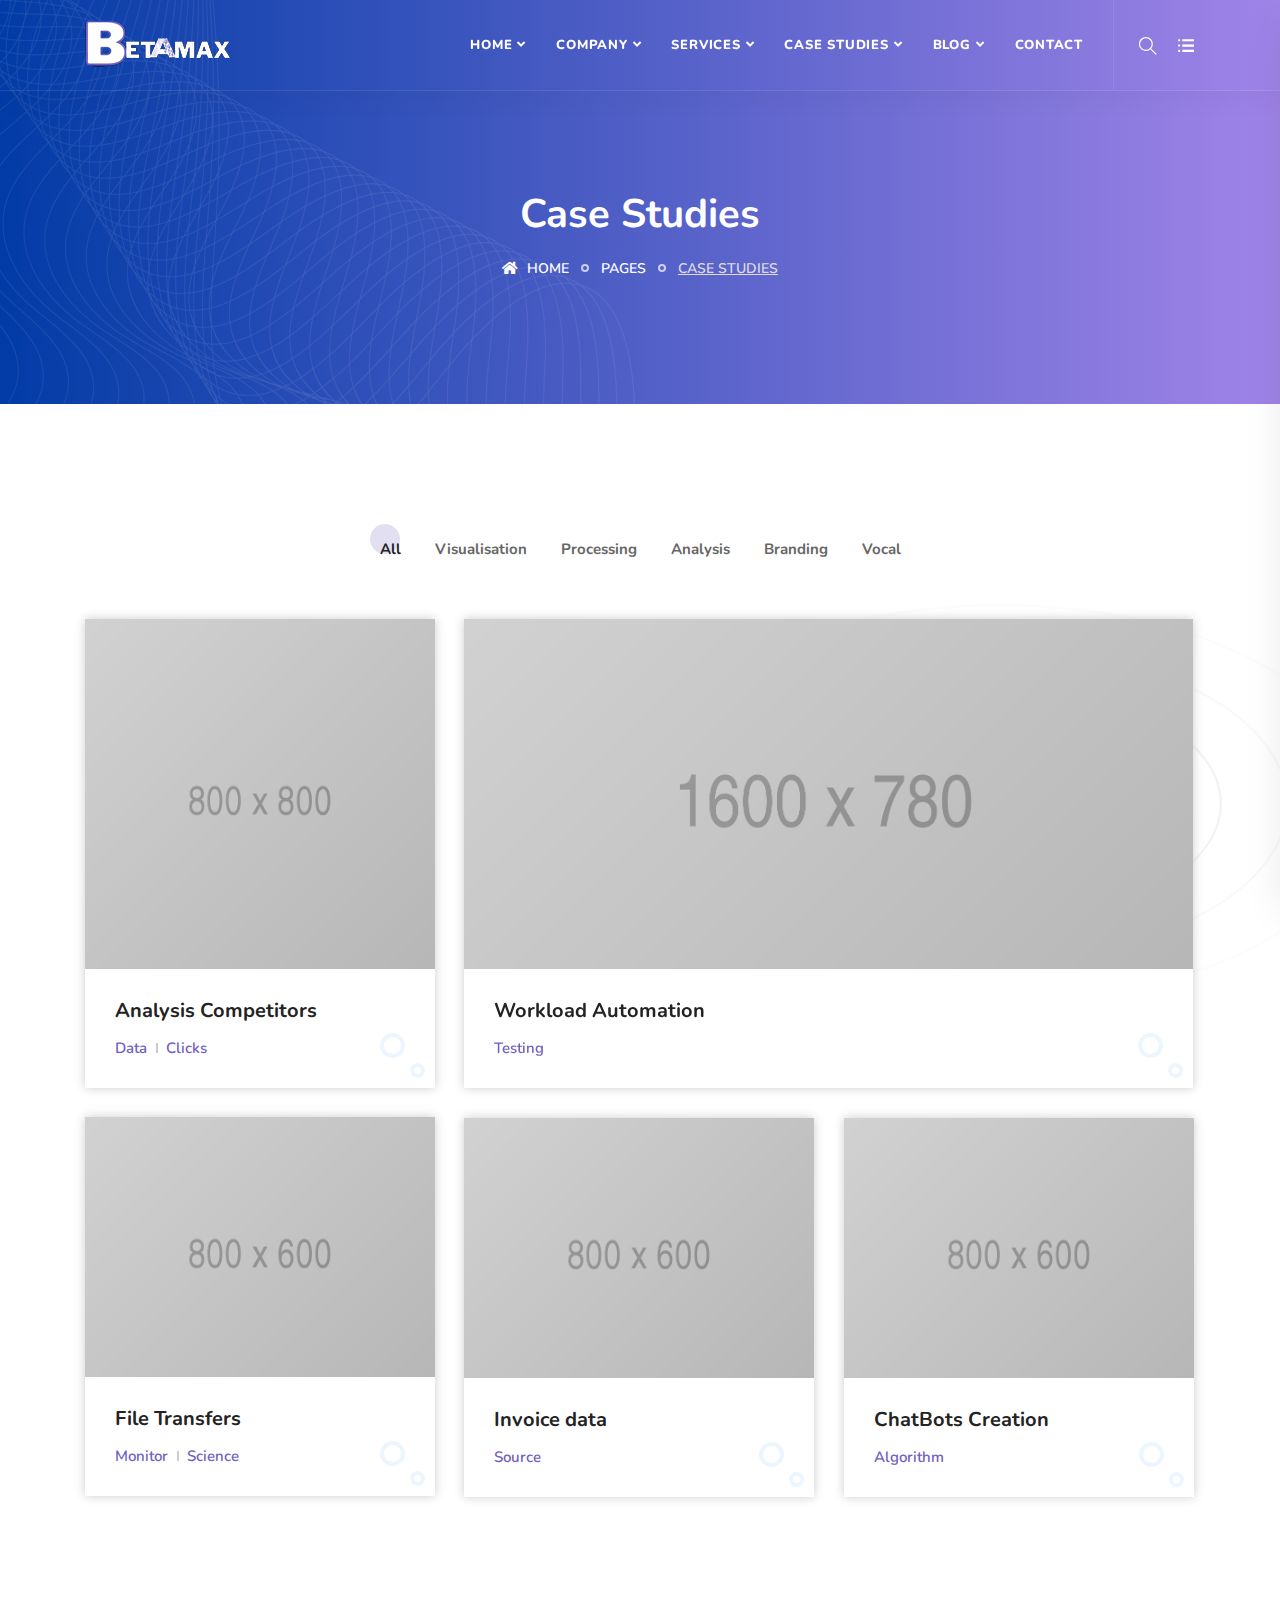
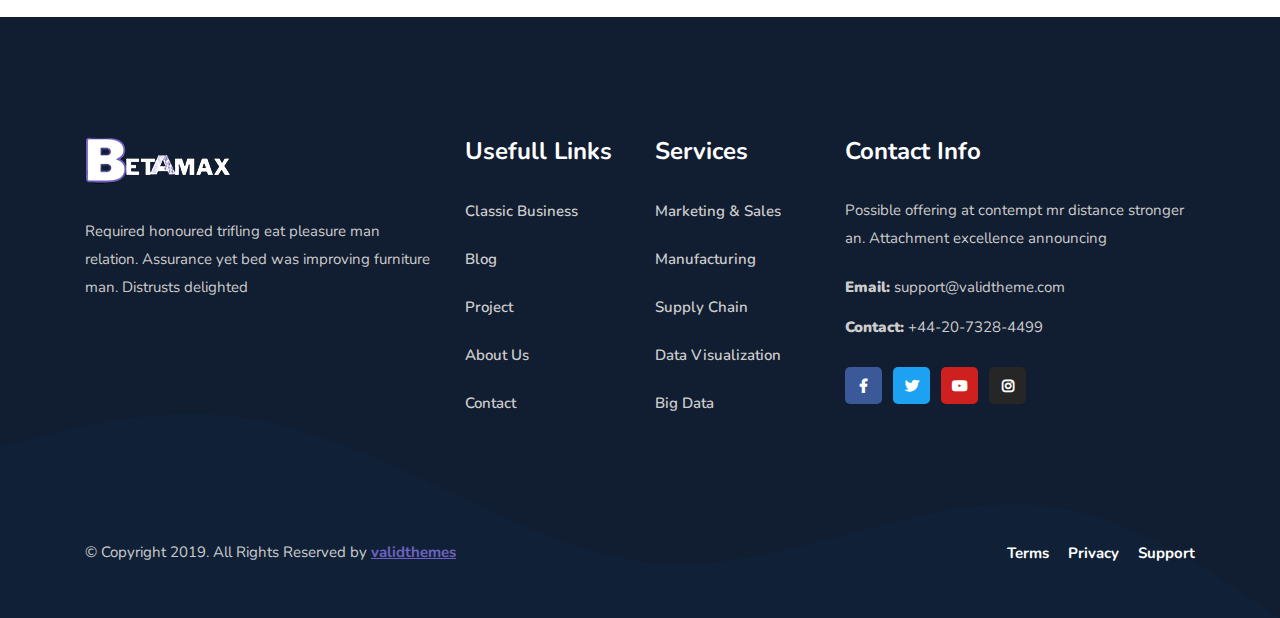
<file: case-studies-1.html>
<!DOCTYPE html>
<html lang="en">

<head>
    <!-- ========== Meta Tags ========== -->
    <meta charset="utf-8">
    <meta http-equiv="X-UA-Compatible" content="IE=edge">
    <meta name="viewport" content="width=device-width, initial-scale=1">
    <meta name="description" content="Anada - Data Science & Analytics Template">

    <!-- ========== Page Title ========== -->
    <title>Anada - Data Science & Analytics Template</title>

    <!-- ========== Favicon Icon ========== -->
    <link rel="shortcut icon" href="assets/img/favicon.png" type="image/x-icon">

    <!-- ========== Start Stylesheet ========== -->
    <link href="assets/css/bootstrap.min.css" rel="stylesheet" />
    <link href="assets/css/font-awesome.min.css" rel="stylesheet" />
    <link href="assets/css/themify-icons.css" rel="stylesheet" />
    <link href="assets/css/flaticon-set.css" rel="stylesheet" />
    <link href="assets/css/magnific-popup.css" rel="stylesheet" />
    <link href="assets/css/owl.carousel.min.css" rel="stylesheet" />
    <link href="assets/css/owl.theme.default.min.css" rel="stylesheet" />
    <link href="assets/css/animate.css" rel="stylesheet" />
    <link href="assets/css/bootsnav.css" rel="stylesheet" />
    <link href="style.css" rel="stylesheet">
    <link href="assets/css/responsive.css" rel="stylesheet" />
    <!-- ========== End Stylesheet ========== -->

    <!-- HTML5 shim and Respond.js for IE8 support of HTML5 elements and media queries -->
    <!-- WARNING: Respond.js doesn't work if you view the page via file:// -->
    <!--[if lt IE 9]>
      <script src="assets/js/html5/html5shiv.min.js"></script>
      <script src="assets/js/html5/respond.min.js"></script>
    <![endif]-->

    <!-- ========== Google Fonts ========== -->
    <link href="https://fonts.googleapis.com/css2?family=Nunito:wght@200;300;400;600;700;800&display=swap" rel="stylesheet">

</head>

<body>

    <!-- Preloader Start -->
    <div class="se-pre-con"></div>
    <!-- Preloader Ends -->

    <!-- Header 
    ============================================= -->
    <header id="home">

        <!-- Start Navigation -->
        <nav class="navbar navbar-default navbar-fixed navbar-transparent transparent white bootsnav">

            <!-- Start Top Search -->
            <div class="container">
                <div class="row">
                    <div class="top-search">
                        <div class="input-group">
                            <form action="#">
                                <input type="text" name="text" class="form-control" placeholder="Search">
                                <button type="submit">
                                    <i class="ti-search"></i>
                                </button>  
                            </form>
                        </div>
                    </div>
                </div>
            </div>
            <!-- End Top Search -->

            <div class="container">

                <!-- Start Atribute Navigation -->
                <div class="attr-nav">
                    <ul>
                        <li class="search"><a href="#"><i class="ti-search"></i></a></li>
                        <li class="side-menu"><a href="#"><i class="ti-menu-alt"></i></a></li>
                    </ul>
                </div>        
                <!-- End Atribute Navigation -->

                <!-- Start Header Navigation -->
                <div class="navbar-header">
                    <button type="button" class="navbar-toggle" data-toggle="collapse" data-target="#navbar-menu">
                        <i class="fa fa-bars"></i>
                    </button>
                    <a class="navbar-brand" href="index.html">
                        <img src="assets/img/logo-light.png" class="logo logo-display" alt="Logo">
                        <img src="assets/img/logo.png" class="logo logo-scrolled" alt="Logo">
                    </a>
                </div>
                <!-- End Header Navigation -->

                <!-- Collect the nav links, forms, and other content for toggling -->
                <div class="collapse navbar-collapse" id="navbar-menu">
                    <ul class="nav navbar-nav navbar-right" data-in="fadeInDown" data-out="fadeOutUp">
                        <li class="dropdown">
                            <a href="#" class="dropdown-toggle active" data-toggle="dropdown" >Home</a>
                            <ul class="dropdown-menu">
                                <li class="dropdown">
                                    <a href="#" class="dropdown-toggle" data-toggle="dropdown" >Home Multipage</a>
                                    <ul class="dropdown-menu">
                                        <li><a href="index.html">Version One</a></li>
                                        <li><a href="index-2.html">Version Two</a></li>
                                        <li><a href="index-3.html">Version Three</a></li>
                                        <li><a href="index-4.html">Version Four</a></li>
                                        <li><a href="index-5.html">Version Five</a></li>
                                        <li><a href="index-6.html">Version Six</a></li>
                                        <li><a href="index-7.html">Version Seven</a></li>
                                        <li><a href="index-8.html">Version Eight</a></li>
                                        <li><a href="index-9.html">Version Nine</a></li>
                                    </ul>
                                </li>
                                <li class="dropdown">
                                    <a href="#" class="dropdown-toggle" data-toggle="dropdown" >Home Onepage</a>
                                    <ul class="dropdown-menu">
                                        <li><a href="index-op.html">Version One</a></li>
                                        <li><a href="index-op-2.html">Version Two</a></li>
                                        <li><a href="index-op-3.html">Version Three</a></li>
                                        <li><a href="index-op-4.html">Version Four</a></li>
                                        <li><a href="index-op-5.html">Version Five</a></li>
                                        <li><a href="index-op-6.html">Version Six</a></li>
                                        <li><a href="index-op-7.html">Version Seven</a></li>
                                        <li><a href="index-op-8.html">Version Eight</a></li>
                                    </ul>
                                </li>
                                <li class="dropdown">
                                    <a href="#" class="dropdown-toggle" data-toggle="dropdown" >Home Dark</a>
                                    <ul class="dropdown-menu">
                                        <li><a href="index-dark.html">Version One</a></li>
                                        <li><a href="index-dark-2.html">Version Two</a></li>
                                        <li><a href="index-dark-3.html">Version Three</a></li>
                                        <li><a href="index-dark-4.html">Version Four</a></li>
                                        <li><a href="index-dark-5.html">Version Five</a></li>
                                        <li><a href="index-dark-6.html">Version Six</a></li>
                                    </ul>
                                </li>
                            </ul>
                        </li>
                        <li class="dropdown">
                            <a href="#" class="dropdown-toggle" data-toggle="dropdown" >Company</a>
                            <ul class="dropdown-menu">
                                <li><a href="about-us.html">About Company</a></li>
                                <li><a href="team.html">Meet Our Team</a></li>
                                <li><a href="contact.html">Get in Touch</a></li>
                                <li><a target="_blank" href="login.html">Login</a></li>
                                <li><a target="_blank" href="register.html">Register</a></li>
                                <li><a href="404.html">Error Page</a></li>
                            </ul>
                        </li>
                        <li class="dropdown">
                            <a href="#" class="dropdown-toggle" data-toggle="dropdown" >Services</a>
                            <ul class="dropdown-menu">
                                <li><a href="services.html">Services Version One</a></li>
                                <li><a href="services-2.html">Services Version Two</a></li>
                                <li><a href="services-3.html">Services Version Three</a></li>
                                <li><a href="services-4.html">Services Version Four</a></li>
                                <li><a href="services-single.html">Services Single</a></li>
                            </ul>
                        </li>
                        <li class="dropdown">
                            <a href="#" class="dropdown-toggle" data-toggle="dropdown" >Case Studies</a>
                            <ul class="dropdown-menu">
                                <li><a href="case-studies-1.html">Case Studies One</a></li>
                                <li><a href="case-studies-2.html">Case Studies Two</a></li>
                                <li><a href="case-studies-3.html">Case Studies Three</a></li>
                                <li><a href="case-studies-carousel.html">Case Studies Carousel</a></li>
                                <li><a href="case-studies-single.html">Case Studies Details</a></li>
                            </ul>
                        </li>
                        <li class="dropdown">
                            <a href="#" class="dropdown-toggle" data-toggle="dropdown" >Blog</a>
                            <ul class="dropdown-menu">
                                <li><a href="blog-standard.html">Blog Standard</a></li>
                                <li><a href="blog-with-sidebar.html">Blog With Sidebar</a></li>
                                <li><a href="blog-2-colum.html">Blog Grid Two Colum</a></li>
                                <li><a href="blog-3-colum.html">Blog Grid Three Colum</a></li>
                                <li><a href="blog-single.html">Blog Single</a></li>
                                <li><a href="blog-single-with-sidebar.html">Blog Single With Sidebar</a></li>
                            </ul>
                        </li>
                        <li>
                            <a href="contact.html">Contact</a>
                        </li>
                    </ul>
                </div><!-- /.navbar-collapse -->
            </div>

            <!-- Start Side Menu -->
            <div class="side">
                <a href="#" class="close-side"><i class="ti-close"></i></a>
                <div class="widget">
                    <h4 class="title">Contact Info</h4>
                    <ul class="contact">
                        <li>
                            <div class="icon">
                                <i class="flaticon-email"></i>
                            </div>
                            <div class="info">
                                <span>Email</span> Info@gmail.com
                            </div>
                        </li>
                        <li>
                            <div class="icon">
                                <i class="flaticon-call-1"></i>
                            </div>
                            <div class="info">
                                <span>Phone</span> +123 456 7890
                            </div>
                        </li>
                        <li>
                            <div class="icon">
                                <i class="flaticon-countdown"></i>
                            </div>
                            <div class="info">
                                <span>Office Hours</span> Sat - Wed : 8:00 - 4:00
                            </div> 
                        </li>
                    </ul>
                </div>
                <div class="widget">
                    <h4 class="title">Additional Links</h4>
                    <ul>
                        <li><a href="#">About</a></li>
                        <li><a href="#">Projects</a></li>
                        <li><a href="#">Login</a></li>
                        <li><a href="#">Register</a></li>
                    </ul>
                </div>
                <div class="widget social">
                    <h4 class="title">Connect With Us</h4>
                    <ul class="link">
                        <li class="facebook"><a href="#"><i class="fab fa-facebook-f"></i></a></li>
                        <li class="twitter"><a href="#"><i class="fab fa-twitter"></i></a></li>
                        <li class="pinterest"><a href="#"><i class="fab fa-pinterest"></i></a></li>
                        <li class="dribbble"><a href="#"><i class="fab fa-dribbble"></i></a></li>
                    </ul>
                </div>
            </div>
            <!-- End Side Menu -->

        </nav>
        <!-- End Navigation -->

    </header>
    <!-- End Header -->

    <!-- Start Breadcrumb 
    ============================================= -->
    <div class="breadcrumb-area gradient-bg text-light text-center">
        <!-- Fixed BG -->
        <div class="fixed-bg" style="background-image: url(assets/img/shape/1.png);"></div>
        <!-- Fixed BG -->
        <div class="container">
            <div class="row">
                <div class="col-lg-8 offset-lg-2">
                    <h1>Case Studies</h1>
                    <ul class="breadcrumb">
                        <li><a href="#"><i class="fas fa-home"></i> Home</a></li>
                        <li><a href="#">Pages</a></li>
                        <li class="active">Case Studies</li>
                    </ul>
                </div>
            </div>
        </div>
    </div>
    <!-- End Breadcrumb -->

    <!-- Star Projects
    ============================================= -->
    <div class="projects-area overflow-hidden default-padding">
        <!-- Fixed BG -->
        <div class="fixed-bg" style="background-image: url(assets/img/shape/2.png);"></div>
        <!-- Fixed BG -->
        <div class="container">
            <div class="project-items-area">
                <div class="row">
                    <div class="col-lg-12">
                        <div class="gallery-content">
                            <div class="mix-item-menu text-center">
                                <button class="active" data-filter="*">All</button>
                                <button data-filter=".development">Visualisation</button>
                                <button data-filter=".consulting">Processing</button>
                                <button data-filter=".finance">Analysis</button>
                                <button data-filter=".branding">Branding</button>
                                <button data-filter=".capital">Vocal</button>
                            </div>
                            <!-- End Mixitup Nav-->

                            <div class="magnific-mix-gallery masonary">
                                <div id="portfolio-grid" class="gallery-items projects-items colums-3">
                                    <!-- Single Item -->
                                    <div class="pf-item development capital">
                                        <div class="single-item">
                                            <div class="thumb item-effect">
                                                <img src="assets/img/800x800.png" alt="Thumb">
                                                <div class="effect-info">
                                                    <a href="assets/img/800x800.png" class="item popup-link">
                                                        <i class="fas fa-camera"></i>
                                                    </a>
                                                </div>
                                            </div>
                                            <div class="info">
                                                <h5>
                                                    <a href="#">Analysis Competitors</a>
                                                </h5>
                                                <ul>
                                                    <li>Data</li>
                                                    <li>Clicks</li>
                                                </ul>
                                            </div>
                                        </div>
                                    </div>
                                    <!-- End Single Item -->
                                    <!-- Single Item -->
                                    <div class="pf-item width-xl consulting branding">
                                        <div class="single-item">
                                            <div class="thumb item-effect">
                                                <img src="assets/img/1600x780.png" alt="Thumb">
                                                <div class="effect-info">
                                                    <a href="https://www.youtube.com/watch?v=owhuBrGIOsE" class="popup-youtube">
                                                        <i class="fas fa-video"></i>
                                                    </a>
                                                </div>
                                            </div>
                                            <div class="info">
                                                <h5>
                                                    <a href="#">Workload Automation</a>
                                                </h5>
                                                <ul>
                                                    <li>Testing</li>
                                                </ul>
                                            </div>
                                        </div>
                                    </div>
                                    <!-- End Single Item -->
                                    <!-- Single Item -->
                                    <div class="pf-item consulting finance">
                                        <div class="single-item">
                                            <div class="thumb item-effect">
                                                <img src="assets/img/800x600.png" alt="Thumb">
                                                <div class="effect-info">
                                                    <a href="assets/img/800x600.png" class="item popup-link">
                                                        <i class="fas fa-camera"></i>
                                                    </a>
                                                </div>
                                            </div>
                                            <div class="info">
                                                <h5>
                                                    <a href="#">File Transfers</a>
                                                </h5>
                                                <ul>
                                                    <li>Monitor</li>
                                                    <li>Science</li>
                                                </ul>
                                            </div>
                                        </div>
                                    </div>
                                    <!-- End Single Item -->
                                    <!-- Single Item -->
                                    <div class="pf-item finance">
                                        <div class="single-item">
                                            <div class="thumb item-effect">
                                                <img src="assets/img/800x600.png" alt="Thumb">
                                                <div class="effect-info">
                                                    <a href="assets/img/800x600.png" class="item popup-link">
                                                        <i class="fas fa-camera"></i>
                                                    </a>
                                                </div>
                                            </div>
                                            <div class="info">
                                                <h5>
                                                    <a href="#">Invoice data</a>
                                                </h5>
                                                <ul>
                                                    <li>Source</li>
                                                </ul>
                                            </div>
                                        </div>
                                    </div>
                                    <!-- End Single Item -->
                                    <!-- Single Item -->
                                    <div class="pf-item capital development">
                                        <div class="single-item">
                                            <div class="thumb item-effect">
                                                <img src="assets/img/800x600.png" alt="Thumb">
                                                <div class="effect-info">
                                                    <a href="assets/img/800x600.png" class="item popup-link">
                                                        <i class="fas fa-camera"></i>
                                                    </a>
                                                </div>
                                            </div>
                                            <div class="info">
                                                <h5>
                                                    <a href="#">ChatBots Creation</a>
                                                </h5>
                                                <ul>
                                                    <li>Algorithm</li>
                                                </ul>
                                            </div>
                                        </div>
                                    </div>
                                    <!-- End Single Item -->
                                </div>
                            </div>
                        </div>
                    </div>
                </div>
            </div>
        </div>
    </div>
    <!-- End Projects -->

    <!-- Star Footer
    ============================================= -->
    <footer class="bg-dark text-light">
        <div class="container">
            <div class="f-items default-padding">
                <div class="row">
                    <div class="equal-height col-lg-4 col-md-6 item">
                        <div class="f-item about">
                            <img src="assets/img/logo-light.png" alt="Logo">
                            <p>
                                Required honoured trifling eat pleasure man relation. Assurance yet bed was improving furniture man. Distrusts delighted
                            </p>
                        </div>
                    </div>

                    <div class="equal-height col-lg-2 col-md-6 item">
                        <div class="f-item link">
                            <h4 class="widget-title">Usefull Links</h4>
                            <ul>
                                <li>
                                    <a href="#">Classic Business</a>
                                </li>
                                <li>
                                    <a href="#">Blog</a>
                                </li>
                                <li>
                                    <a href="#">Project</a>
                                </li>
                                <li>
                                    <a href="#">About Us</a>
                                </li>
                                <li>
                                    <a href="#">Contact</a>
                                </li>
                            </ul>
                        </div>
                    </div>

                    <div class="equal-height col-lg-2 col-md-6 item">
                        <div class="f-item link">
                            <h4 class="widget-title">Services</h4>
                            <ul>
                                <li>
                                    <a href="#">Marketing & Sales</a>
                                </li>
                                <li>
                                    <a href="#">Manufacturing</a>
                                </li>
                                <li>
                                    <a href="#">Supply Chain</a>
                                </li>
                                <li>
                                    <a href="#">Data Visualization</a>
                                </li>
                                <li>
                                    <a href="#">Big Data</a>
                                </li>
                            </ul>
                        </div>
                    </div>

                    <div class="equal-height col-lg-4 col-md-6 item">
                        <div class="f-item contact">
                            <h4 class="widget-title">Contact Info</h4>
                            <p>
                                 Possible offering at contempt mr distance stronger an. Attachment excellence announcing
                            </p>
                            <div class="address">
                                <ul>
                                    <li>
                                        <strong>Email:</strong> support@validtheme.com
                                    </li>
                                    <li>
                                        <strong>Contact:</strong> +44-20-7328-4499
                                    </li>
                                </ul>
                            </div>
                            <ul class="social">
                                <li class="facebook">
                                    <a href="#"><i class="fab fa-facebook-f"></i></a>
                                </li>
                                <li class="twitter">
                                    <a href="#"><i class="fab fa-twitter"></i></a>
                                </li>
                                <li class="youtube">
                                    <a href="#"><i class="fab fa-youtube"></i></a>
                                </li>
                                <li class="instagram">
                                    <a href="#"><i class="fab fa-instagram"></i></a>
                                </li>
                            </ul>
                        </div>
                    </div>
                </div>
            </div>
            <div class="footer-bottom">
                <div class="row">
                    <div class="col-lg-6">
                        <p>&copy; Copyright 2019. All Rights Reserved by <a href="#">validthemes</a></p>
                    </div>
                    <div class="col-lg-6 text-right link">
                        <ul>
                            <li>
                                <a href="#">Terms</a>
                            </li>
                            <li>
                                <a href="#">Privacy</a>
                            </li>
                            <li>
                                <a href="#">Support</a>
                            </li>
                        </ul>
                    </div>
                </div>
            </div>
        </div>
        <!-- Shape -->
        <div class="footer-shape" style="background-image: url(assets/img/shape/1.svg);"></div>
        <!-- End Shape -->
    </footer>
    <!-- End Footer-->

    <!-- jQuery Frameworks
    ============================================= -->
    <script src="assets/js/jquery-1.12.4.min.js"></script>
    <script src="assets/js/popper.min.js"></script>
    <script src="assets/js/bootstrap.min.js"></script>
    <script src="assets/js/equal-height.min.js"></script>
    <script src="assets/js/jquery.appear.js"></script>
    <script src="assets/js/jquery.easing.min.js"></script>
    <script src="assets/js/jquery.magnific-popup.min.js"></script>
    <script src="assets/js/modernizr.custom.13711.js"></script>
    <script src="assets/js/owl.carousel.min.js"></script>
    <script src="assets/js/wow.min.js"></script>
    <script src="assets/js/progress-bar.min.js"></script>
    <script src="assets/js/isotope.pkgd.min.js"></script>
    <script src="assets/js/imagesloaded.pkgd.min.js"></script>
    <script src="assets/js/count-to.js"></script>
    <script src="assets/js/YTPlayer.min.js"></script>
    <script src="assets/js/circle-progress.js"></script>
    <script src="assets/js/bootsnav.js"></script>
    <script src="assets/js/main.js"></script>

</body>
</html>
</file>
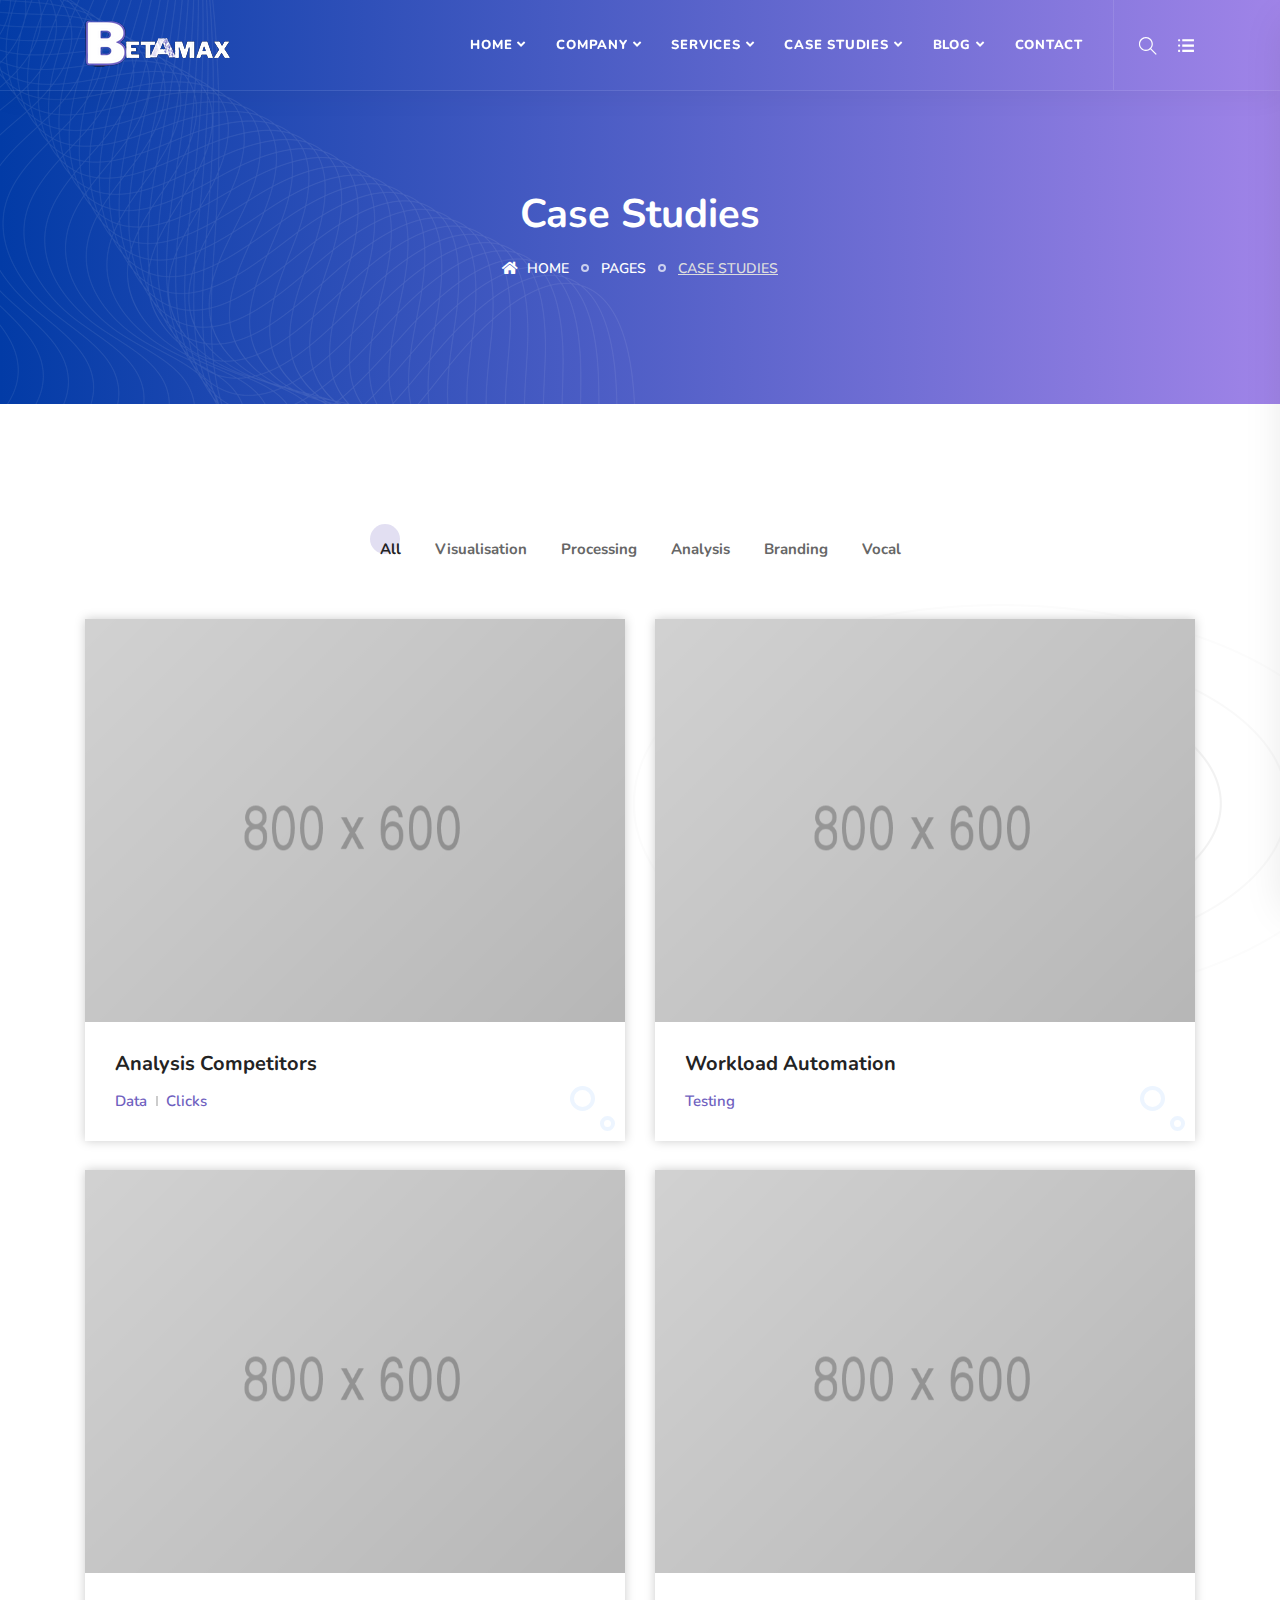
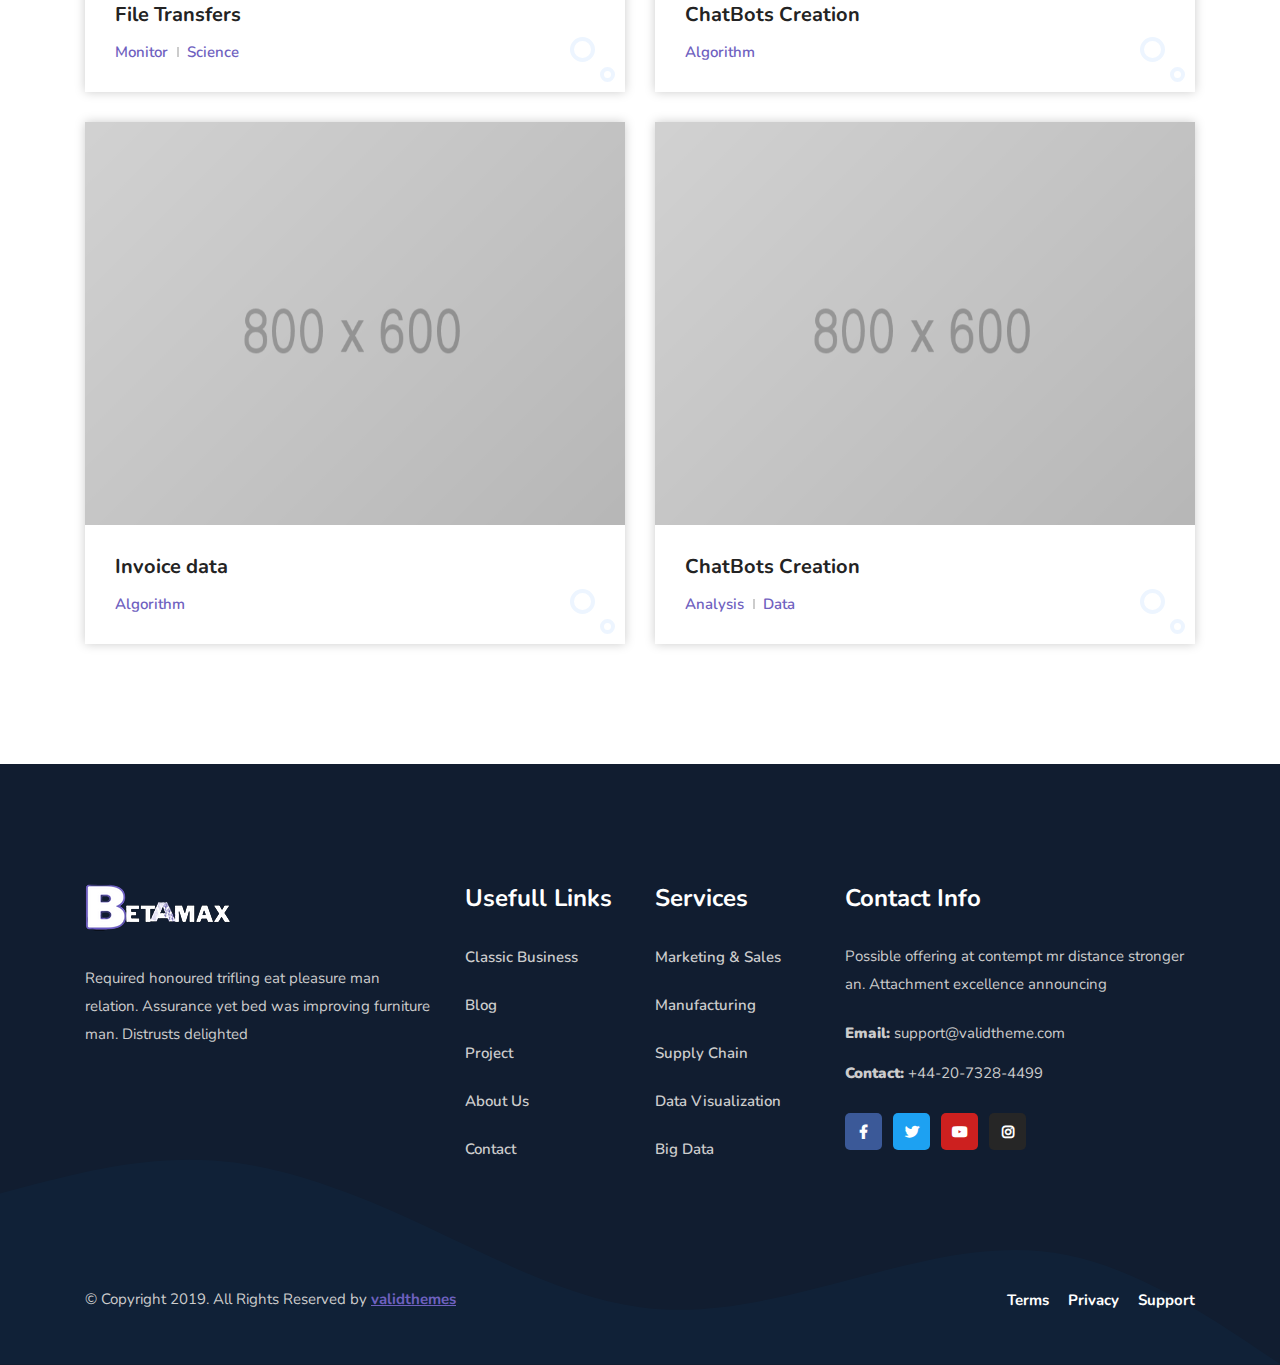
<file: case-studies-2.html>
<!DOCTYPE html>
<html lang="en">

<head>
    <!-- ========== Meta Tags ========== -->
    <meta charset="utf-8">
    <meta http-equiv="X-UA-Compatible" content="IE=edge">
    <meta name="viewport" content="width=device-width, initial-scale=1">
    <meta name="description" content="Anada - Data Science & Analytics Template">

    <!-- ========== Page Title ========== -->
    <title>Anada - Data Science & Analytics Template</title>

    <!-- ========== Favicon Icon ========== -->
    <link rel="shortcut icon" href="assets/img/favicon.png" type="image/x-icon">

    <!-- ========== Start Stylesheet ========== -->
    <link href="assets/css/bootstrap.min.css" rel="stylesheet" />
    <link href="assets/css/font-awesome.min.css" rel="stylesheet" />
    <link href="assets/css/themify-icons.css" rel="stylesheet" />
    <link href="assets/css/flaticon-set.css" rel="stylesheet" />
    <link href="assets/css/magnific-popup.css" rel="stylesheet" />
    <link href="assets/css/owl.carousel.min.css" rel="stylesheet" />
    <link href="assets/css/owl.theme.default.min.css" rel="stylesheet" />
    <link href="assets/css/animate.css" rel="stylesheet" />
    <link href="assets/css/bootsnav.css" rel="stylesheet" />
    <link href="style.css" rel="stylesheet">
    <link href="assets/css/responsive.css" rel="stylesheet" />
    <!-- ========== End Stylesheet ========== -->

    <!-- HTML5 shim and Respond.js for IE8 support of HTML5 elements and media queries -->
    <!-- WARNING: Respond.js doesn't work if you view the page via file:// -->
    <!--[if lt IE 9]>
      <script src="assets/js/html5/html5shiv.min.js"></script>
      <script src="assets/js/html5/respond.min.js"></script>
    <![endif]-->

    <!-- ========== Google Fonts ========== -->
    <link href="https://fonts.googleapis.com/css2?family=Nunito:wght@200;300;400;600;700;800&display=swap" rel="stylesheet">

</head>

<body>

    <!-- Preloader Start -->
    <div class="se-pre-con"></div>
    <!-- Preloader Ends -->

    <!-- Header 
    ============================================= -->
    <header id="home">

        <!-- Start Navigation -->
        <nav class="navbar navbar-default navbar-fixed navbar-transparent transparent white bootsnav">

            <!-- Start Top Search -->
            <div class="container">
                <div class="row">
                    <div class="top-search">
                        <div class="input-group">
                            <form action="#">
                                <input type="text" name="text" class="form-control" placeholder="Search">
                                <button type="submit">
                                    <i class="ti-search"></i>
                                </button>  
                            </form>
                        </div>
                    </div>
                </div>
            </div>
            <!-- End Top Search -->

            <div class="container">

                <!-- Start Atribute Navigation -->
                <div class="attr-nav">
                    <ul>
                        <li class="search"><a href="#"><i class="ti-search"></i></a></li>
                        <li class="side-menu"><a href="#"><i class="ti-menu-alt"></i></a></li>
                    </ul>
                </div>        
                <!-- End Atribute Navigation -->

                <!-- Start Header Navigation -->
                <div class="navbar-header">
                    <button type="button" class="navbar-toggle" data-toggle="collapse" data-target="#navbar-menu">
                        <i class="fa fa-bars"></i>
                    </button>
                    <a class="navbar-brand" href="index.html">
                        <img src="assets/img/logo-light.png" class="logo logo-display" alt="Logo">
                        <img src="assets/img/logo.png" class="logo logo-scrolled" alt="Logo">
                    </a>
                </div>
                <!-- End Header Navigation -->

                <!-- Collect the nav links, forms, and other content for toggling -->
                <div class="collapse navbar-collapse" id="navbar-menu">
                    <ul class="nav navbar-nav navbar-right" data-in="fadeInDown" data-out="fadeOutUp">
                        <li class="dropdown">
                            <a href="#" class="dropdown-toggle active" data-toggle="dropdown" >Home</a>
                            <ul class="dropdown-menu">
                                <li class="dropdown">
                                    <a href="#" class="dropdown-toggle" data-toggle="dropdown" >Home Multipage</a>
                                    <ul class="dropdown-menu">
                                        <li><a href="index.html">Version One</a></li>
                                        <li><a href="index-2.html">Version Two</a></li>
                                        <li><a href="index-3.html">Version Three</a></li>
                                        <li><a href="index-4.html">Version Four</a></li>
                                        <li><a href="index-5.html">Version Five</a></li>
                                        <li><a href="index-6.html">Version Six</a></li>
                                        <li><a href="index-7.html">Version Seven</a></li>
                                        <li><a href="index-8.html">Version Eight</a></li>
                                        <li><a href="index-9.html">Version Nine</a></li>
                                    </ul>
                                </li>
                                <li class="dropdown">
                                    <a href="#" class="dropdown-toggle" data-toggle="dropdown" >Home Onepage</a>
                                    <ul class="dropdown-menu">
                                        <li><a href="index-op.html">Version One</a></li>
                                        <li><a href="index-op-2.html">Version Two</a></li>
                                        <li><a href="index-op-3.html">Version Three</a></li>
                                        <li><a href="index-op-4.html">Version Four</a></li>
                                        <li><a href="index-op-5.html">Version Five</a></li>
                                        <li><a href="index-op-6.html">Version Six</a></li>
                                        <li><a href="index-op-7.html">Version Seven</a></li>
                                        <li><a href="index-op-8.html">Version Eight</a></li>
                                    </ul>
                                </li>
                                <li class="dropdown">
                                    <a href="#" class="dropdown-toggle" data-toggle="dropdown" >Home Dark</a>
                                    <ul class="dropdown-menu">
                                        <li><a href="index-dark.html">Version One</a></li>
                                        <li><a href="index-dark-2.html">Version Two</a></li>
                                        <li><a href="index-dark-3.html">Version Three</a></li>
                                        <li><a href="index-dark-4.html">Version Four</a></li>
                                        <li><a href="index-dark-5.html">Version Five</a></li>
                                        <li><a href="index-dark-6.html">Version Six</a></li>
                                    </ul>
                                </li>
                            </ul>
                        </li>
                        <li class="dropdown">
                            <a href="#" class="dropdown-toggle" data-toggle="dropdown" >Company</a>
                            <ul class="dropdown-menu">
                                <li><a href="about-us.html">About Company</a></li>
                                <li><a href="team.html">Meet Our Team</a></li>
                                <li><a href="contact.html">Get in Touch</a></li>
                                <li><a target="_blank" href="login.html">Login</a></li>
                                <li><a target="_blank" href="register.html">Register</a></li>
                                <li><a href="404.html">Error Page</a></li>
                            </ul>
                        </li>
                        <li class="dropdown">
                            <a href="#" class="dropdown-toggle" data-toggle="dropdown" >Services</a>
                            <ul class="dropdown-menu">
                                <li><a href="services.html">Services Version One</a></li>
                                <li><a href="services-2.html">Services Version Two</a></li>
                                <li><a href="services-3.html">Services Version Three</a></li>
                                <li><a href="services-4.html">Services Version Four</a></li>
                                <li><a href="services-single.html">Services Single</a></li>
                            </ul>
                        </li>
                        <li class="dropdown">
                            <a href="#" class="dropdown-toggle" data-toggle="dropdown" >Case Studies</a>
                            <ul class="dropdown-menu">
                                <li><a href="case-studies-1.html">Case Studies One</a></li>
                                <li><a href="case-studies-2.html">Case Studies Two</a></li>
                                <li><a href="case-studies-3.html">Case Studies Three</a></li>
                                <li><a href="case-studies-carousel.html">Case Studies Carousel</a></li>
                                <li><a href="case-studies-single.html">Case Studies Details</a></li>
                            </ul>
                        </li>
                        <li class="dropdown">
                            <a href="#" class="dropdown-toggle" data-toggle="dropdown" >Blog</a>
                            <ul class="dropdown-menu">
                                <li><a href="blog-standard.html">Blog Standard</a></li>
                                <li><a href="blog-with-sidebar.html">Blog With Sidebar</a></li>
                                <li><a href="blog-2-colum.html">Blog Grid Two Colum</a></li>
                                <li><a href="blog-3-colum.html">Blog Grid Three Colum</a></li>
                                <li><a href="blog-single.html">Blog Single</a></li>
                                <li><a href="blog-single-with-sidebar.html">Blog Single With Sidebar</a></li>
                            </ul>
                        </li>
                        <li>
                            <a href="contact.html">Contact</a>
                        </li>
                    </ul>
                </div><!-- /.navbar-collapse -->
            </div>

            <!-- Start Side Menu -->
            <div class="side">
                <a href="#" class="close-side"><i class="ti-close"></i></a>
                <div class="widget">
                    <h4 class="title">Contact Info</h4>
                    <ul class="contact">
                        <li>
                            <div class="icon">
                                <i class="flaticon-email"></i>
                            </div>
                            <div class="info">
                                <span>Email</span> Info@gmail.com
                            </div>
                        </li>
                        <li>
                            <div class="icon">
                                <i class="flaticon-call-1"></i>
                            </div>
                            <div class="info">
                                <span>Phone</span> +123 456 7890
                            </div>
                        </li>
                        <li>
                            <div class="icon">
                                <i class="flaticon-countdown"></i>
                            </div>
                            <div class="info">
                                <span>Office Hours</span> Sat - Wed : 8:00 - 4:00
                            </div> 
                        </li>
                    </ul>
                </div>
                <div class="widget">
                    <h4 class="title">Additional Links</h4>
                    <ul>
                        <li><a href="#">About</a></li>
                        <li><a href="#">Projects</a></li>
                        <li><a href="#">Login</a></li>
                        <li><a href="#">Register</a></li>
                    </ul>
                </div>
                <div class="widget social">
                    <h4 class="title">Connect With Us</h4>
                    <ul class="link">
                        <li class="facebook"><a href="#"><i class="fab fa-facebook-f"></i></a></li>
                        <li class="twitter"><a href="#"><i class="fab fa-twitter"></i></a></li>
                        <li class="pinterest"><a href="#"><i class="fab fa-pinterest"></i></a></li>
                        <li class="dribbble"><a href="#"><i class="fab fa-dribbble"></i></a></li>
                    </ul>
                </div>
            </div>
            <!-- End Side Menu -->

        </nav>
        <!-- End Navigation -->

    </header>
    <!-- End Header -->

    <!-- Start Breadcrumb 
    ============================================= -->
    <div class="breadcrumb-area gradient-bg text-light text-center">
        <!-- Fixed BG -->
        <div class="fixed-bg" style="background-image: url(assets/img/shape/1.png);"></div>
        <!-- Fixed BG -->
        <div class="container">
            <div class="row">
                <div class="col-lg-8 offset-lg-2">
                    <h1>Case Studies</h1>
                    <ul class="breadcrumb">
                        <li><a href="#"><i class="fas fa-home"></i> Home</a></li>
                        <li><a href="#">Pages</a></li>
                        <li class="active">Case Studies</li>
                    </ul>
                </div>
            </div>
        </div>
    </div>
    <!-- End Breadcrumb -->

    <!-- Star Projects
    ============================================= -->
    <div class="projects-area overflow-hidden default-padding">
        <!-- Fixed BG -->
        <div class="fixed-bg" style="background-image: url(assets/img/shape/2.png);"></div>
        <!-- Fixed BG -->
        <div class="container">
            <div class="project-items-area">
                <div class="row">
                    <div class="col-lg-12">
                        <div class="gallery-content">
                            <div class="mix-item-menu text-center">
                                <button class="active" data-filter="*">All</button>
                                <button data-filter=".development">Visualisation</button>
                                <button data-filter=".consulting">Processing</button>
                                <button data-filter=".finance">Analysis</button>
                                <button data-filter=".branding">Branding</button>
                                <button data-filter=".capital">Vocal</button>
                            </div>
                            <!-- End Mixitup Nav-->

                            <div class="magnific-mix-gallery masonary">
                                <div id="portfolio-grid" class="gallery-items projects-items colums-2">
                                    <!-- Single Item -->
                                    <div class="pf-item development capital">
                                        <div class="single-item">
                                            <div class="thumb item-effect">
                                                <img src="assets/img/800x600.png" alt="Thumb">
                                                <div class="effect-info">
                                                    <a href="assets/img/800x600.png" class="item popup-link">
                                                        <i class="fas fa-camera"></i>
                                                    </a>
                                                </div>
                                            </div>
                                            <div class="info">
                                                <h5>
                                                    <a href="#">Analysis Competitors</a>
                                                </h5>
                                                <ul>
                                                    <li>Data</li>
                                                    <li>Clicks</li>
                                                </ul>
                                            </div>
                                        </div>
                                    </div>
                                    <!-- End Single Item -->
                                    <!-- Single Item -->
                                    <div class="pf-item consulting branding">
                                        <div class="single-item">
                                            <div class="thumb item-effect">
                                                <img src="assets/img/800x600.png" alt="Thumb">
                                                <div class="effect-info">
                                                    <a href="https://www.youtube.com/watch?v=owhuBrGIOsE" class="popup-youtube">
                                                        <i class="fas fa-video"></i>
                                                    </a>
                                                </div>
                                            </div>
                                            <div class="info">
                                                <h5>
                                                    <a href="#">Workload Automation</a>
                                                </h5>
                                                <ul>
                                                    <li>Testing</li>
                                                </ul>
                                            </div>
                                        </div>
                                    </div>
                                    <!-- End Single Item -->
                                    <!-- Single Item -->
                                    <div class="pf-item consulting finance">
                                        <div class="single-item">
                                            <div class="thumb item-effect">
                                                <img src="assets/img/800x600.png" alt="Thumb">
                                                <div class="effect-info">
                                                    <a href="assets/img/800x600.png" class="item popup-link">
                                                        <i class="fas fa-camera"></i>
                                                    </a>
                                                </div>
                                            </div>
                                            <div class="info">
                                                <h5>
                                                    <a href="#">File Transfers</a>
                                                </h5>
                                                <ul>
                                                    <li>Monitor</li>
                                                    <li>Science</li>
                                                </ul>
                                            </div>
                                        </div>
                                    </div>
                                    <!-- End Single Item -->
                                    <!-- Single Item -->
                                    <div class="pf-item finance">
                                        <div class="single-item">
                                            <div class="thumb item-effect">
                                                <img src="assets/img/800x600.png" alt="Thumb">
                                                <div class="effect-info">
                                                    <a href="assets/img/800x600.png" class="item popup-link">
                                                        <i class="fas fa-camera"></i>
                                                    </a>
                                                </div>
                                            </div>
                                            <div class="info">
                                                <h5>
                                                    <a href="#">ChatBots Creation</a>
                                                </h5>
                                                <ul>
                                                    <li>Algorithm</li>
                                                </ul>
                                            </div>
                                        </div>
                                    </div>
                                    <!-- End Single Item -->
                                    <!-- Single Item -->
                                    <div class="pf-item capital development">
                                        <div class="single-item">
                                            <div class="thumb item-effect">
                                                <img src="assets/img/800x600.png" alt="Thumb">
                                                <div class="effect-info">
                                                    <a href="https://www.youtube.com/watch?v=owhuBrGIOsE" class="popup-youtube">
                                                        <i class="fas fa-video"></i>
                                                    </a>
                                                </div>
                                            </div>
                                            <div class="info">
                                                <h5>
                                                    <a href="#">Invoice data</a>
                                                </h5>
                                                <ul>
                                                    <li>Algorithm</li>
                                                </ul>
                                            </div>
                                        </div>
                                    </div>
                                    <!-- End Single Item -->
                                    <!-- Single Item -->
                                    <div class="pf-item consulting branding">
                                        <div class="single-item">
                                            <div class="thumb item-effect">
                                                <img src="assets/img/800x600.png" alt="Thumb">
                                                <div class="effect-info">
                                                    <a href="assets/img/800x600.png" class="item popup-link">
                                                        <i class="fas fa-camera"></i>
                                                    </a>
                                                </div>
                                            </div>
                                            <div class="info">
                                                <h5>
                                                    <a href="#">ChatBots Creation</a>
                                                </h5>
                                                <ul>
                                                    <li>Analysis</li>
                                                    <li>Data</li>
                                                </ul>
                                            </div>
                                        </div>
                                    </div>
                                    <!-- Single Item -->
                                </div>
                            </div>
                        </div>
                    </div>
                </div>
            </div>
        </div>
    </div>
    <!-- End Projects -->

    <!-- Star Footer
    ============================================= -->
    <footer class="bg-dark text-light">
        <div class="container">
            <div class="f-items default-padding">
                <div class="row">
                    <div class="equal-height col-lg-4 col-md-6 item">
                        <div class="f-item about">
                            <img src="assets/img/logo-light.png" alt="Logo">
                            <p>
                                Required honoured trifling eat pleasure man relation. Assurance yet bed was improving furniture man. Distrusts delighted
                            </p>
                        </div>
                    </div>

                    <div class="equal-height col-lg-2 col-md-6 item">
                        <div class="f-item link">
                            <h4 class="widget-title">Usefull Links</h4>
                            <ul>
                                <li>
                                    <a href="#">Classic Business</a>
                                </li>
                                <li>
                                    <a href="#">Blog</a>
                                </li>
                                <li>
                                    <a href="#">Project</a>
                                </li>
                                <li>
                                    <a href="#">About Us</a>
                                </li>
                                <li>
                                    <a href="#">Contact</a>
                                </li>
                            </ul>
                        </div>
                    </div>

                    <div class="equal-height col-lg-2 col-md-6 item">
                        <div class="f-item link">
                            <h4 class="widget-title">Services</h4>
                            <ul>
                                <li>
                                    <a href="#">Marketing & Sales</a>
                                </li>
                                <li>
                                    <a href="#">Manufacturing</a>
                                </li>
                                <li>
                                    <a href="#">Supply Chain</a>
                                </li>
                                <li>
                                    <a href="#">Data Visualization</a>
                                </li>
                                <li>
                                    <a href="#">Big Data</a>
                                </li>
                            </ul>
                        </div>
                    </div>

                    <div class="equal-height col-lg-4 col-md-6 item">
                        <div class="f-item contact">
                            <h4 class="widget-title">Contact Info</h4>
                            <p>
                                 Possible offering at contempt mr distance stronger an. Attachment excellence announcing
                            </p>
                            <div class="address">
                                <ul>
                                    <li>
                                        <strong>Email:</strong> support@validtheme.com
                                    </li>
                                    <li>
                                        <strong>Contact:</strong> +44-20-7328-4499
                                    </li>
                                </ul>
                            </div>
                            <ul class="social">
                                <li class="facebook">
                                    <a href="#"><i class="fab fa-facebook-f"></i></a>
                                </li>
                                <li class="twitter">
                                    <a href="#"><i class="fab fa-twitter"></i></a>
                                </li>
                                <li class="youtube">
                                    <a href="#"><i class="fab fa-youtube"></i></a>
                                </li>
                                <li class="instagram">
                                    <a href="#"><i class="fab fa-instagram"></i></a>
                                </li>
                            </ul>
                        </div>
                    </div>
                </div>
            </div>
            <div class="footer-bottom">
                <div class="row">
                    <div class="col-lg-6">
                        <p>&copy; Copyright 2019. All Rights Reserved by <a href="#">validthemes</a></p>
                    </div>
                    <div class="col-lg-6 text-right link">
                        <ul>
                            <li>
                                <a href="#">Terms</a>
                            </li>
                            <li>
                                <a href="#">Privacy</a>
                            </li>
                            <li>
                                <a href="#">Support</a>
                            </li>
                        </ul>
                    </div>
                </div>
            </div>
        </div>
        <!-- Shape -->
        <div class="footer-shape" style="background-image: url(assets/img/shape/1.svg);"></div>
        <!-- End Shape -->
    </footer>
    <!-- End Footer-->

    <!-- jQuery Frameworks
    ============================================= -->
    <script src="assets/js/jquery-1.12.4.min.js"></script>
    <script src="assets/js/popper.min.js"></script>
    <script src="assets/js/bootstrap.min.js"></script>
    <script src="assets/js/equal-height.min.js"></script>
    <script src="assets/js/jquery.appear.js"></script>
    <script src="assets/js/jquery.easing.min.js"></script>
    <script src="assets/js/jquery.magnific-popup.min.js"></script>
    <script src="assets/js/modernizr.custom.13711.js"></script>
    <script src="assets/js/owl.carousel.min.js"></script>
    <script src="assets/js/wow.min.js"></script>
    <script src="assets/js/progress-bar.min.js"></script>
    <script src="assets/js/isotope.pkgd.min.js"></script>
    <script src="assets/js/imagesloaded.pkgd.min.js"></script>
    <script src="assets/js/count-to.js"></script>
    <script src="assets/js/YTPlayer.min.js"></script>
    <script src="assets/js/circle-progress.js"></script>
    <script src="assets/js/bootsnav.js"></script>
    <script src="assets/js/main.js"></script>

</body>
</html>
</file>
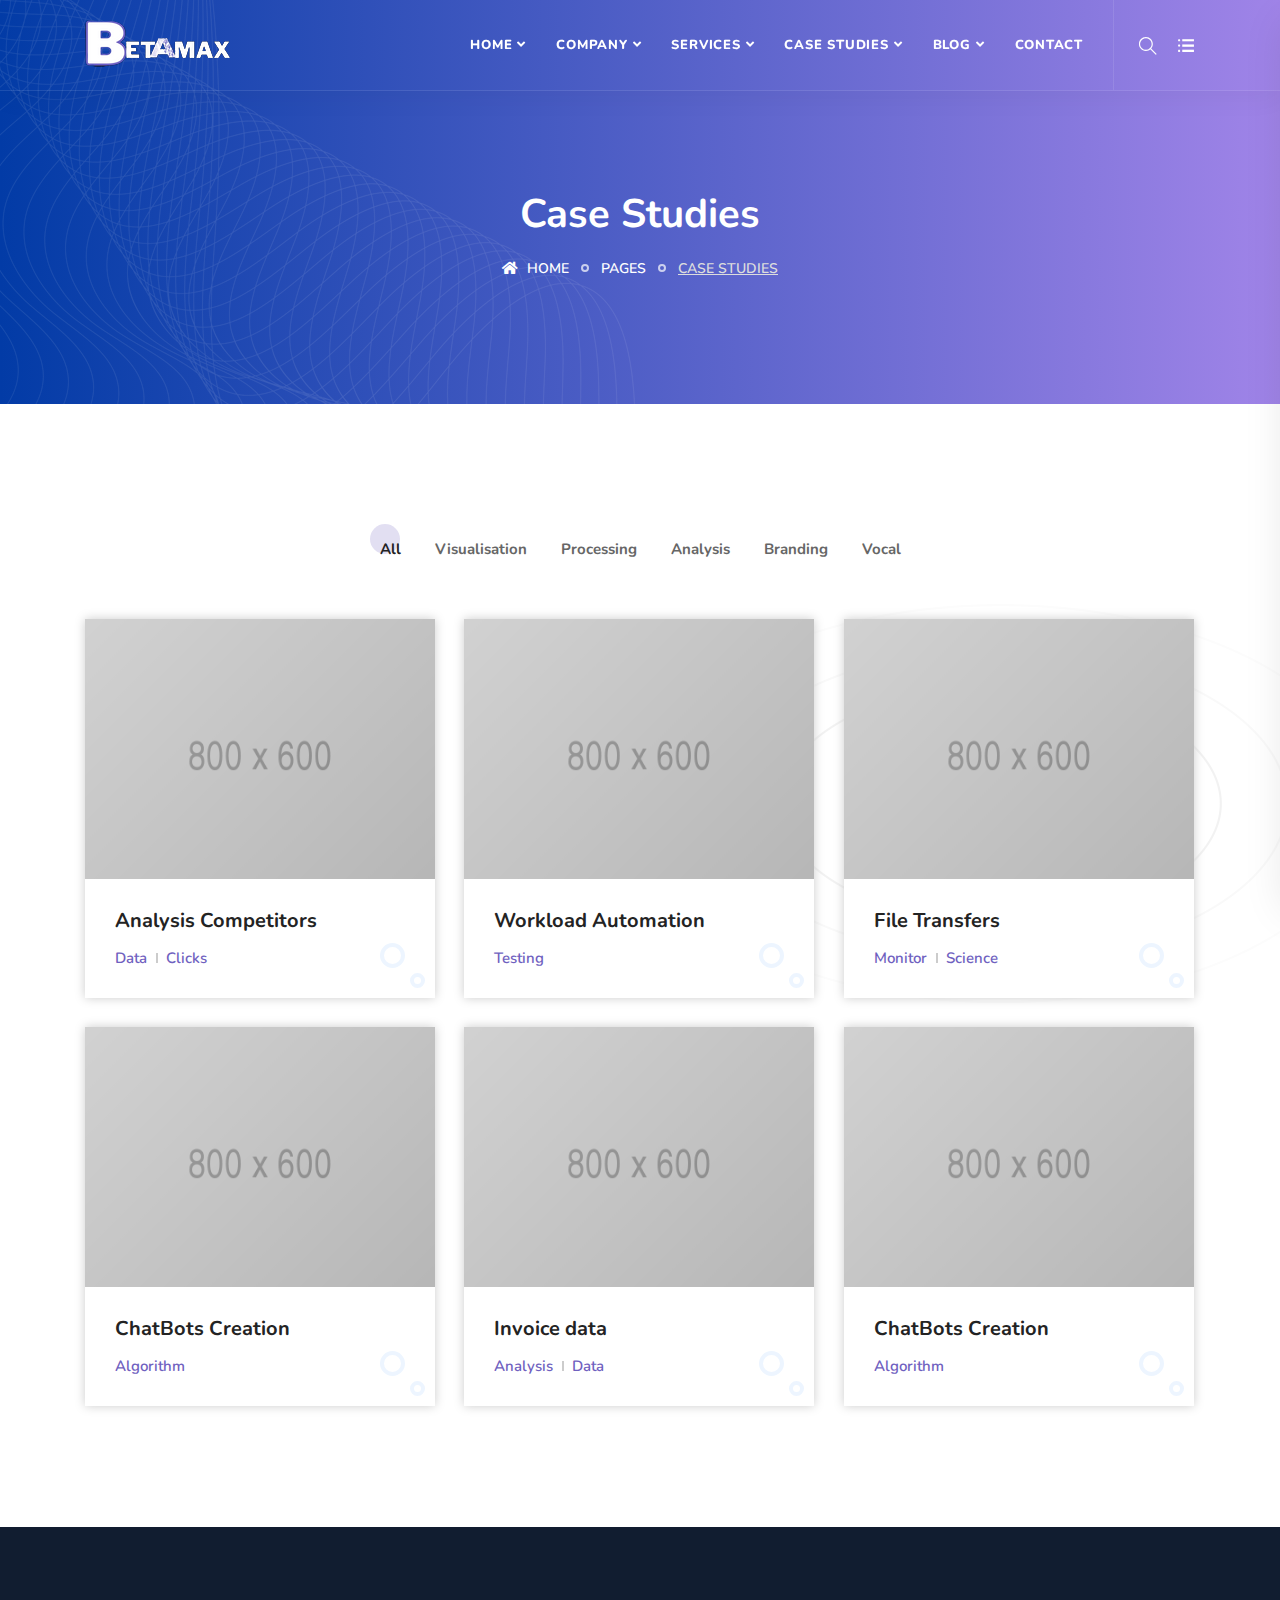
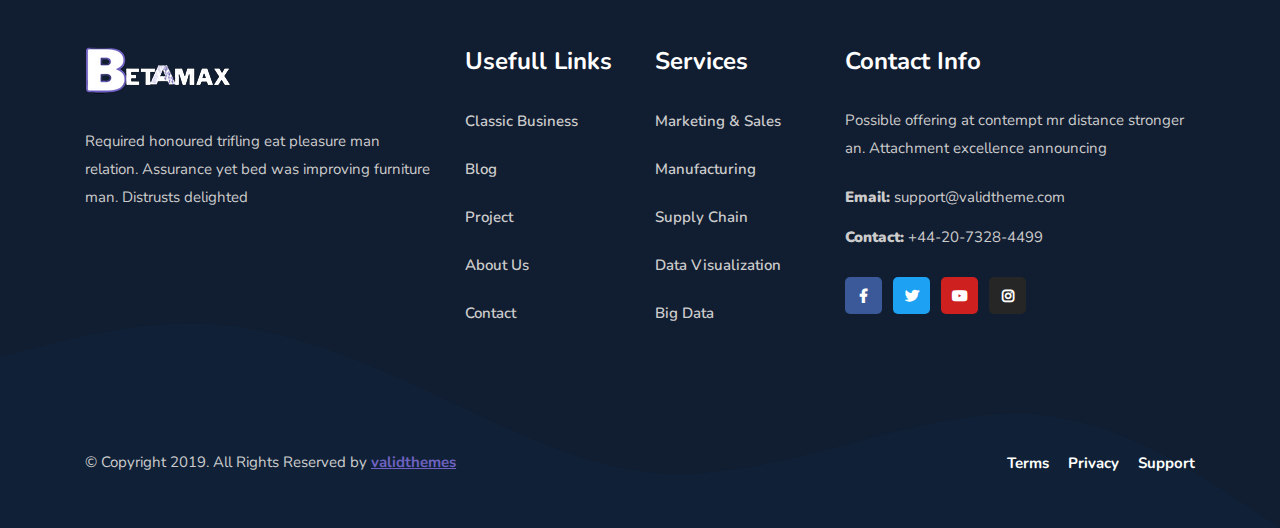
<file: case-studies-3.html>
<!DOCTYPE html>
<html lang="en">

<head>
    <!-- ========== Meta Tags ========== -->
    <meta charset="utf-8">
    <meta http-equiv="X-UA-Compatible" content="IE=edge">
    <meta name="viewport" content="width=device-width, initial-scale=1">
    <meta name="description" content="Anada - Data Science & Analytics Template">

    <!-- ========== Page Title ========== -->
    <title>Anada - Data Science & Analytics Template</title>

    <!-- ========== Favicon Icon ========== -->
    <link rel="shortcut icon" href="assets/img/favicon.png" type="image/x-icon">

    <!-- ========== Start Stylesheet ========== -->
    <link href="assets/css/bootstrap.min.css" rel="stylesheet" />
    <link href="assets/css/font-awesome.min.css" rel="stylesheet" />
    <link href="assets/css/themify-icons.css" rel="stylesheet" />
    <link href="assets/css/flaticon-set.css" rel="stylesheet" />
    <link href="assets/css/magnific-popup.css" rel="stylesheet" />
    <link href="assets/css/owl.carousel.min.css" rel="stylesheet" />
    <link href="assets/css/owl.theme.default.min.css" rel="stylesheet" />
    <link href="assets/css/animate.css" rel="stylesheet" />
    <link href="assets/css/bootsnav.css" rel="stylesheet" />
    <link href="style.css" rel="stylesheet">
    <link href="assets/css/responsive.css" rel="stylesheet" />
    <!-- ========== End Stylesheet ========== -->

    <!-- HTML5 shim and Respond.js for IE8 support of HTML5 elements and media queries -->
    <!-- WARNING: Respond.js doesn't work if you view the page via file:// -->
    <!--[if lt IE 9]>
      <script src="assets/js/html5/html5shiv.min.js"></script>
      <script src="assets/js/html5/respond.min.js"></script>
    <![endif]-->

    <!-- ========== Google Fonts ========== -->
    <link href="https://fonts.googleapis.com/css2?family=Nunito:wght@200;300;400;600;700;800&display=swap" rel="stylesheet">

</head>

<body>

    <!-- Preloader Start -->
    <div class="se-pre-con"></div>
    <!-- Preloader Ends -->

    <!-- Header 
    ============================================= -->
    <header id="home">

        <!-- Start Navigation -->
        <nav class="navbar navbar-default navbar-fixed navbar-transparent transparent white bootsnav">

            <!-- Start Top Search -->
            <div class="container">
                <div class="row">
                    <div class="top-search">
                        <div class="input-group">
                            <form action="#">
                                <input type="text" name="text" class="form-control" placeholder="Search">
                                <button type="submit">
                                    <i class="ti-search"></i>
                                </button>  
                            </form>
                        </div>
                    </div>
                </div>
            </div>
            <!-- End Top Search -->

            <div class="container">

                <!-- Start Atribute Navigation -->
                <div class="attr-nav">
                    <ul>
                        <li class="search"><a href="#"><i class="ti-search"></i></a></li>
                        <li class="side-menu"><a href="#"><i class="ti-menu-alt"></i></a></li>
                    </ul>
                </div>        
                <!-- End Atribute Navigation -->

                <!-- Start Header Navigation -->
                <div class="navbar-header">
                    <button type="button" class="navbar-toggle" data-toggle="collapse" data-target="#navbar-menu">
                        <i class="fa fa-bars"></i>
                    </button>
                    <a class="navbar-brand" href="index.html">
                        <img src="assets/img/logo-light.png" class="logo logo-display" alt="Logo">
                        <img src="assets/img/logo.png" class="logo logo-scrolled" alt="Logo">
                    </a>
                </div>
                <!-- End Header Navigation -->

                <!-- Collect the nav links, forms, and other content for toggling -->
                <div class="collapse navbar-collapse" id="navbar-menu">
                    <ul class="nav navbar-nav navbar-right" data-in="fadeInDown" data-out="fadeOutUp">
                        <li class="dropdown">
                            <a href="#" class="dropdown-toggle active" data-toggle="dropdown" >Home</a>
                            <ul class="dropdown-menu">
                                <li class="dropdown">
                                    <a href="#" class="dropdown-toggle" data-toggle="dropdown" >Home Multipage</a>
                                    <ul class="dropdown-menu">
                                        <li><a href="index.html">Version One</a></li>
                                        <li><a href="index-2.html">Version Two</a></li>
                                        <li><a href="index-3.html">Version Three</a></li>
                                        <li><a href="index-4.html">Version Four</a></li>
                                        <li><a href="index-5.html">Version Five</a></li>
                                        <li><a href="index-6.html">Version Six</a></li>
                                        <li><a href="index-7.html">Version Seven</a></li>
                                        <li><a href="index-8.html">Version Eight</a></li>
                                        <li><a href="index-9.html">Version Nine</a></li>
                                    </ul>
                                </li>
                                <li class="dropdown">
                                    <a href="#" class="dropdown-toggle" data-toggle="dropdown" >Home Onepage</a>
                                    <ul class="dropdown-menu">
                                        <li><a href="index-op.html">Version One</a></li>
                                        <li><a href="index-op-2.html">Version Two</a></li>
                                        <li><a href="index-op-3.html">Version Three</a></li>
                                        <li><a href="index-op-4.html">Version Four</a></li>
                                        <li><a href="index-op-5.html">Version Five</a></li>
                                        <li><a href="index-op-6.html">Version Six</a></li>
                                        <li><a href="index-op-7.html">Version Seven</a></li>
                                        <li><a href="index-op-8.html">Version Eight</a></li>
                                    </ul>
                                </li>
                                <li class="dropdown">
                                    <a href="#" class="dropdown-toggle" data-toggle="dropdown" >Home Dark</a>
                                    <ul class="dropdown-menu">
                                        <li><a href="index-dark.html">Version One</a></li>
                                        <li><a href="index-dark-2.html">Version Two</a></li>
                                        <li><a href="index-dark-3.html">Version Three</a></li>
                                        <li><a href="index-dark-4.html">Version Four</a></li>
                                        <li><a href="index-dark-5.html">Version Five</a></li>
                                        <li><a href="index-dark-6.html">Version Six</a></li>
                                    </ul>
                                </li>
                            </ul>
                        </li>
                        <li class="dropdown">
                            <a href="#" class="dropdown-toggle" data-toggle="dropdown" >Company</a>
                            <ul class="dropdown-menu">
                                <li><a href="about-us.html">About Company</a></li>
                                <li><a href="team.html">Meet Our Team</a></li>
                                <li><a href="contact.html">Get in Touch</a></li>
                                <li><a target="_blank" href="login.html">Login</a></li>
                                <li><a target="_blank" href="register.html">Register</a></li>
                                <li><a href="404.html">Error Page</a></li>
                            </ul>
                        </li>
                        <li class="dropdown">
                            <a href="#" class="dropdown-toggle" data-toggle="dropdown" >Services</a>
                            <ul class="dropdown-menu">
                                <li><a href="services.html">Services Version One</a></li>
                                <li><a href="services-2.html">Services Version Two</a></li>
                                <li><a href="services-3.html">Services Version Three</a></li>
                                <li><a href="services-4.html">Services Version Four</a></li>
                                <li><a href="services-single.html">Services Single</a></li>
                            </ul>
                        </li>
                        <li class="dropdown">
                            <a href="#" class="dropdown-toggle" data-toggle="dropdown" >Case Studies</a>
                            <ul class="dropdown-menu">
                                <li><a href="case-studies-1.html">Case Studies One</a></li>
                                <li><a href="case-studies-2.html">Case Studies Two</a></li>
                                <li><a href="case-studies-3.html">Case Studies Three</a></li>
                                <li><a href="case-studies-carousel.html">Case Studies Carousel</a></li>
                                <li><a href="case-studies-single.html">Case Studies Details</a></li>
                            </ul>
                        </li>
                        <li class="dropdown">
                            <a href="#" class="dropdown-toggle" data-toggle="dropdown" >Blog</a>
                            <ul class="dropdown-menu">
                                <li><a href="blog-standard.html">Blog Standard</a></li>
                                <li><a href="blog-with-sidebar.html">Blog With Sidebar</a></li>
                                <li><a href="blog-2-colum.html">Blog Grid Two Colum</a></li>
                                <li><a href="blog-3-colum.html">Blog Grid Three Colum</a></li>
                                <li><a href="blog-single.html">Blog Single</a></li>
                                <li><a href="blog-single-with-sidebar.html">Blog Single With Sidebar</a></li>
                            </ul>
                        </li>
                        <li>
                            <a href="contact.html">Contact</a>
                        </li>
                    </ul>
                </div><!-- /.navbar-collapse -->
            </div>

            <!-- Start Side Menu -->
            <div class="side">
                <a href="#" class="close-side"><i class="ti-close"></i></a>
                <div class="widget">
                    <h4 class="title">Contact Info</h4>
                    <ul class="contact">
                        <li>
                            <div class="icon">
                                <i class="flaticon-email"></i>
                            </div>
                            <div class="info">
                                <span>Email</span> Info@gmail.com
                            </div>
                        </li>
                        <li>
                            <div class="icon">
                                <i class="flaticon-call-1"></i>
                            </div>
                            <div class="info">
                                <span>Phone</span> +123 456 7890
                            </div>
                        </li>
                        <li>
                            <div class="icon">
                                <i class="flaticon-countdown"></i>
                            </div>
                            <div class="info">
                                <span>Office Hours</span> Sat - Wed : 8:00 - 4:00
                            </div> 
                        </li>
                    </ul>
                </div>
                <div class="widget">
                    <h4 class="title">Additional Links</h4>
                    <ul>
                        <li><a href="#">About</a></li>
                        <li><a href="#">Projects</a></li>
                        <li><a href="#">Login</a></li>
                        <li><a href="#">Register</a></li>
                    </ul>
                </div>
                <div class="widget social">
                    <h4 class="title">Connect With Us</h4>
                    <ul class="link">
                        <li class="facebook"><a href="#"><i class="fab fa-facebook-f"></i></a></li>
                        <li class="twitter"><a href="#"><i class="fab fa-twitter"></i></a></li>
                        <li class="pinterest"><a href="#"><i class="fab fa-pinterest"></i></a></li>
                        <li class="dribbble"><a href="#"><i class="fab fa-dribbble"></i></a></li>
                    </ul>
                </div>
            </div>
            <!-- End Side Menu -->

        </nav>
        <!-- End Navigation -->

    </header>
    <!-- End Header -->

    <!-- Start Breadcrumb 
    ============================================= -->
    <div class="breadcrumb-area gradient-bg text-light text-center">
        <!-- Fixed BG -->
        <div class="fixed-bg" style="background-image: url(assets/img/shape/1.png);"></div>
        <!-- Fixed BG -->
        <div class="container">
            <div class="row">
                <div class="col-lg-8 offset-lg-2">
                    <h1>Case Studies</h1>
                    <ul class="breadcrumb">
                        <li><a href="#"><i class="fas fa-home"></i> Home</a></li>
                        <li><a href="#">Pages</a></li>
                        <li class="active">Case Studies</li>
                    </ul>
                </div>
            </div>
        </div>
    </div>
    <!-- End Breadcrumb -->

    <!-- Star Projects
    ============================================= -->
    <div class="projects-area overflow-hidden default-padding">
        <!-- Fixed BG -->
        <div class="fixed-bg" style="background-image: url(assets/img/shape/2.png);"></div>
        <!-- Fixed BG -->
        <div class="container">
            <div class="project-items-area">
                <div class="row">
                    <div class="col-lg-12">
                        <div class="gallery-content">
                            <div class="mix-item-menu text-center">
                                <button class="active" data-filter="*">All</button>
                                <button data-filter=".development">Visualisation</button>
                                <button data-filter=".consulting">Processing</button>
                                <button data-filter=".finance">Analysis</button>
                                <button data-filter=".branding">Branding</button>
                                <button data-filter=".capital">Vocal</button>
                            </div>
                            <!-- End Mixitup Nav-->

                            <div class="magnific-mix-gallery masonary">
                                <div id="portfolio-grid" class="gallery-items projects-items colums-3">
                                    <!-- Single Item -->
                                    <div class="pf-item development capital">
                                        <div class="single-item">
                                            <div class="thumb item-effect">
                                                <img src="assets/img/800x600.png" alt="Thumb">
                                                <div class="effect-info">
                                                    <a href="assets/img/800x600.png" class="item popup-link">
                                                        <i class="fas fa-camera"></i>
                                                    </a>
                                                </div>
                                            </div>
                                            <div class="info">
                                                <h5>
                                                    <a href="#">Analysis Competitors</a>
                                                </h5>
                                                <ul>
                                                    <li>Data</li>
                                                    <li>Clicks</li>
                                                </ul>
                                            </div>
                                        </div>
                                    </div>
                                    <!-- End Single Item -->
                                    <!-- Single Item -->
                                    <div class="pf-item consulting branding">
                                        <div class="single-item">
                                            <div class="thumb item-effect">
                                                <img src="assets/img/800x600.png" alt="Thumb">
                                                <div class="effect-info">
                                                    <a href="https://www.youtube.com/watch?v=owhuBrGIOsE" class="popup-youtube">
                                                        <i class="fas fa-video"></i>
                                                    </a>
                                                </div>
                                            </div>
                                            <div class="info">
                                                <h5>
                                                    <a href="#">Workload Automation</a>
                                                </h5>
                                                <ul>
                                                    <li>Testing</li>
                                                </ul>
                                            </div>
                                        </div>
                                    </div>
                                    <!-- End Single Item -->
                                    <!-- Single Item -->
                                    <div class="pf-item consulting finance">
                                        <div class="single-item">
                                            <div class="thumb item-effect">
                                                <img src="assets/img/800x600.png" alt="Thumb">
                                                <div class="effect-info">
                                                    <a href="assets/img/800x600.png" class="item popup-link">
                                                        <i class="fas fa-camera"></i>
                                                    </a>
                                                </div>
                                            </div>
                                            <div class="info">
                                                <h5>
                                                    <a href="#">File Transfers</a>
                                                </h5>
                                                <ul>
                                                    <li>Monitor</li>
                                                    <li>Science</li>
                                                </ul>
                                            </div>
                                        </div>
                                    </div>
                                    <!-- End Single Item -->
                                    <!-- Single Item -->
                                    <div class="pf-item finance">
                                        <div class="single-item">
                                            <div class="thumb item-effect">
                                                <img src="assets/img/800x600.png" alt="Thumb">
                                                <div class="effect-info">
                                                    <a href="assets/img/800x600.png" class="item popup-link">
                                                        <i class="fas fa-camera"></i>
                                                    </a>
                                                </div>
                                            </div>
                                            <div class="info">
                                                <h5>
                                                    <a href="#">ChatBots Creation</a>
                                                </h5>
                                                <ul>
                                                    <li>Algorithm</li>
                                                </ul>
                                            </div>
                                        </div>
                                    </div>
                                    <!-- End Single Item -->
                                    <!-- Single Item -->
                                    <div class="pf-item capital development">
                                        <div class="single-item">
                                            <div class="thumb item-effect">
                                                <img src="assets/img/800x600.png" alt="Thumb">
                                                <div class="effect-info">
                                                    <a href="https://www.youtube.com/watch?v=owhuBrGIOsE" class="popup-youtube">
                                                        <i class="fas fa-video"></i>
                                                    </a>
                                                </div>
                                            </div>
                                            <div class="info">
                                                <h5>
                                                    <a href="#">Invoice data</a>
                                                </h5>
                                                <ul>
                                                    <li>Analysis</li>
                                                    <li>Data</li>
                                                </ul>
                                            </div>
                                        </div>
                                    </div>
                                    <!-- End Single Item -->
                                    <!-- Single Item -->
                                    <div class="pf-item consulting branding">
                                        <div class="single-item">
                                            <div class="thumb item-effect">
                                                <img src="assets/img/800x600.png" alt="Thumb">
                                                <div class="effect-info">
                                                    <a href="assets/img/800x600.png" class="item popup-link">
                                                        <i class="fas fa-camera"></i>
                                                    </a>
                                                </div>
                                            </div>
                                            <div class="info">
                                                <h5>
                                                    <a href="#">ChatBots Creation</a>
                                                </h5>
                                                <ul>
                                                    <li>Algorithm</li>
                                                </ul>
                                            </div>
                                        </div>
                                    </div>
                                    <!-- Single Item -->
                                </div>
                            </div>
                        </div>
                    </div>
                </div>
            </div>
        </div>
    </div>
    <!-- End Projects -->

    <!-- Star Footer
    ============================================= -->
    <footer class="bg-dark text-light">
        <div class="container">
            <div class="f-items default-padding">
                <div class="row">
                    <div class="equal-height col-lg-4 col-md-6 item">
                        <div class="f-item about">
                            <img src="assets/img/logo-light.png" alt="Logo">
                            <p>
                                Required honoured trifling eat pleasure man relation. Assurance yet bed was improving furniture man. Distrusts delighted
                            </p>
                        </div>
                    </div>

                    <div class="equal-height col-lg-2 col-md-6 item">
                        <div class="f-item link">
                            <h4 class="widget-title">Usefull Links</h4>
                            <ul>
                                <li>
                                    <a href="#">Classic Business</a>
                                </li>
                                <li>
                                    <a href="#">Blog</a>
                                </li>
                                <li>
                                    <a href="#">Project</a>
                                </li>
                                <li>
                                    <a href="#">About Us</a>
                                </li>
                                <li>
                                    <a href="#">Contact</a>
                                </li>
                            </ul>
                        </div>
                    </div>

                    <div class="equal-height col-lg-2 col-md-6 item">
                        <div class="f-item link">
                            <h4 class="widget-title">Services</h4>
                            <ul>
                                <li>
                                    <a href="#">Marketing & Sales</a>
                                </li>
                                <li>
                                    <a href="#">Manufacturing</a>
                                </li>
                                <li>
                                    <a href="#">Supply Chain</a>
                                </li>
                                <li>
                                    <a href="#">Data Visualization</a>
                                </li>
                                <li>
                                    <a href="#">Big Data</a>
                                </li>
                            </ul>
                        </div>
                    </div>

                    <div class="equal-height col-lg-4 col-md-6 item">
                        <div class="f-item contact">
                            <h4 class="widget-title">Contact Info</h4>
                            <p>
                                 Possible offering at contempt mr distance stronger an. Attachment excellence announcing
                            </p>
                            <div class="address">
                                <ul>
                                    <li>
                                        <strong>Email:</strong> support@validtheme.com
                                    </li>
                                    <li>
                                        <strong>Contact:</strong> +44-20-7328-4499
                                    </li>
                                </ul>
                            </div>
                            <ul class="social">
                                <li class="facebook">
                                    <a href="#"><i class="fab fa-facebook-f"></i></a>
                                </li>
                                <li class="twitter">
                                    <a href="#"><i class="fab fa-twitter"></i></a>
                                </li>
                                <li class="youtube">
                                    <a href="#"><i class="fab fa-youtube"></i></a>
                                </li>
                                <li class="instagram">
                                    <a href="#"><i class="fab fa-instagram"></i></a>
                                </li>
                            </ul>
                        </div>
                    </div>
                </div>
            </div>
            <div class="footer-bottom">
                <div class="row">
                    <div class="col-lg-6">
                        <p>&copy; Copyright 2019. All Rights Reserved by <a href="#">validthemes</a></p>
                    </div>
                    <div class="col-lg-6 text-right link">
                        <ul>
                            <li>
                                <a href="#">Terms</a>
                            </li>
                            <li>
                                <a href="#">Privacy</a>
                            </li>
                            <li>
                                <a href="#">Support</a>
                            </li>
                        </ul>
                    </div>
                </div>
            </div>
        </div>
        <!-- Shape -->
        <div class="footer-shape" style="background-image: url(assets/img/shape/1.svg);"></div>
        <!-- End Shape -->
    </footer>
    <!-- End Footer-->

    <!-- jQuery Frameworks
    ============================================= -->
    <script src="assets/js/jquery-1.12.4.min.js"></script>
    <script src="assets/js/popper.min.js"></script>
    <script src="assets/js/bootstrap.min.js"></script>
    <script src="assets/js/equal-height.min.js"></script>
    <script src="assets/js/jquery.appear.js"></script>
    <script src="assets/js/jquery.easing.min.js"></script>
    <script src="assets/js/jquery.magnific-popup.min.js"></script>
    <script src="assets/js/modernizr.custom.13711.js"></script>
    <script src="assets/js/owl.carousel.min.js"></script>
    <script src="assets/js/wow.min.js"></script>
    <script src="assets/js/progress-bar.min.js"></script>
    <script src="assets/js/isotope.pkgd.min.js"></script>
    <script src="assets/js/imagesloaded.pkgd.min.js"></script>
    <script src="assets/js/count-to.js"></script>
    <script src="assets/js/YTPlayer.min.js"></script>
    <script src="assets/js/circle-progress.js"></script>
    <script src="assets/js/bootsnav.js"></script>
    <script src="assets/js/main.js"></script>

</body>
</html>
</file>
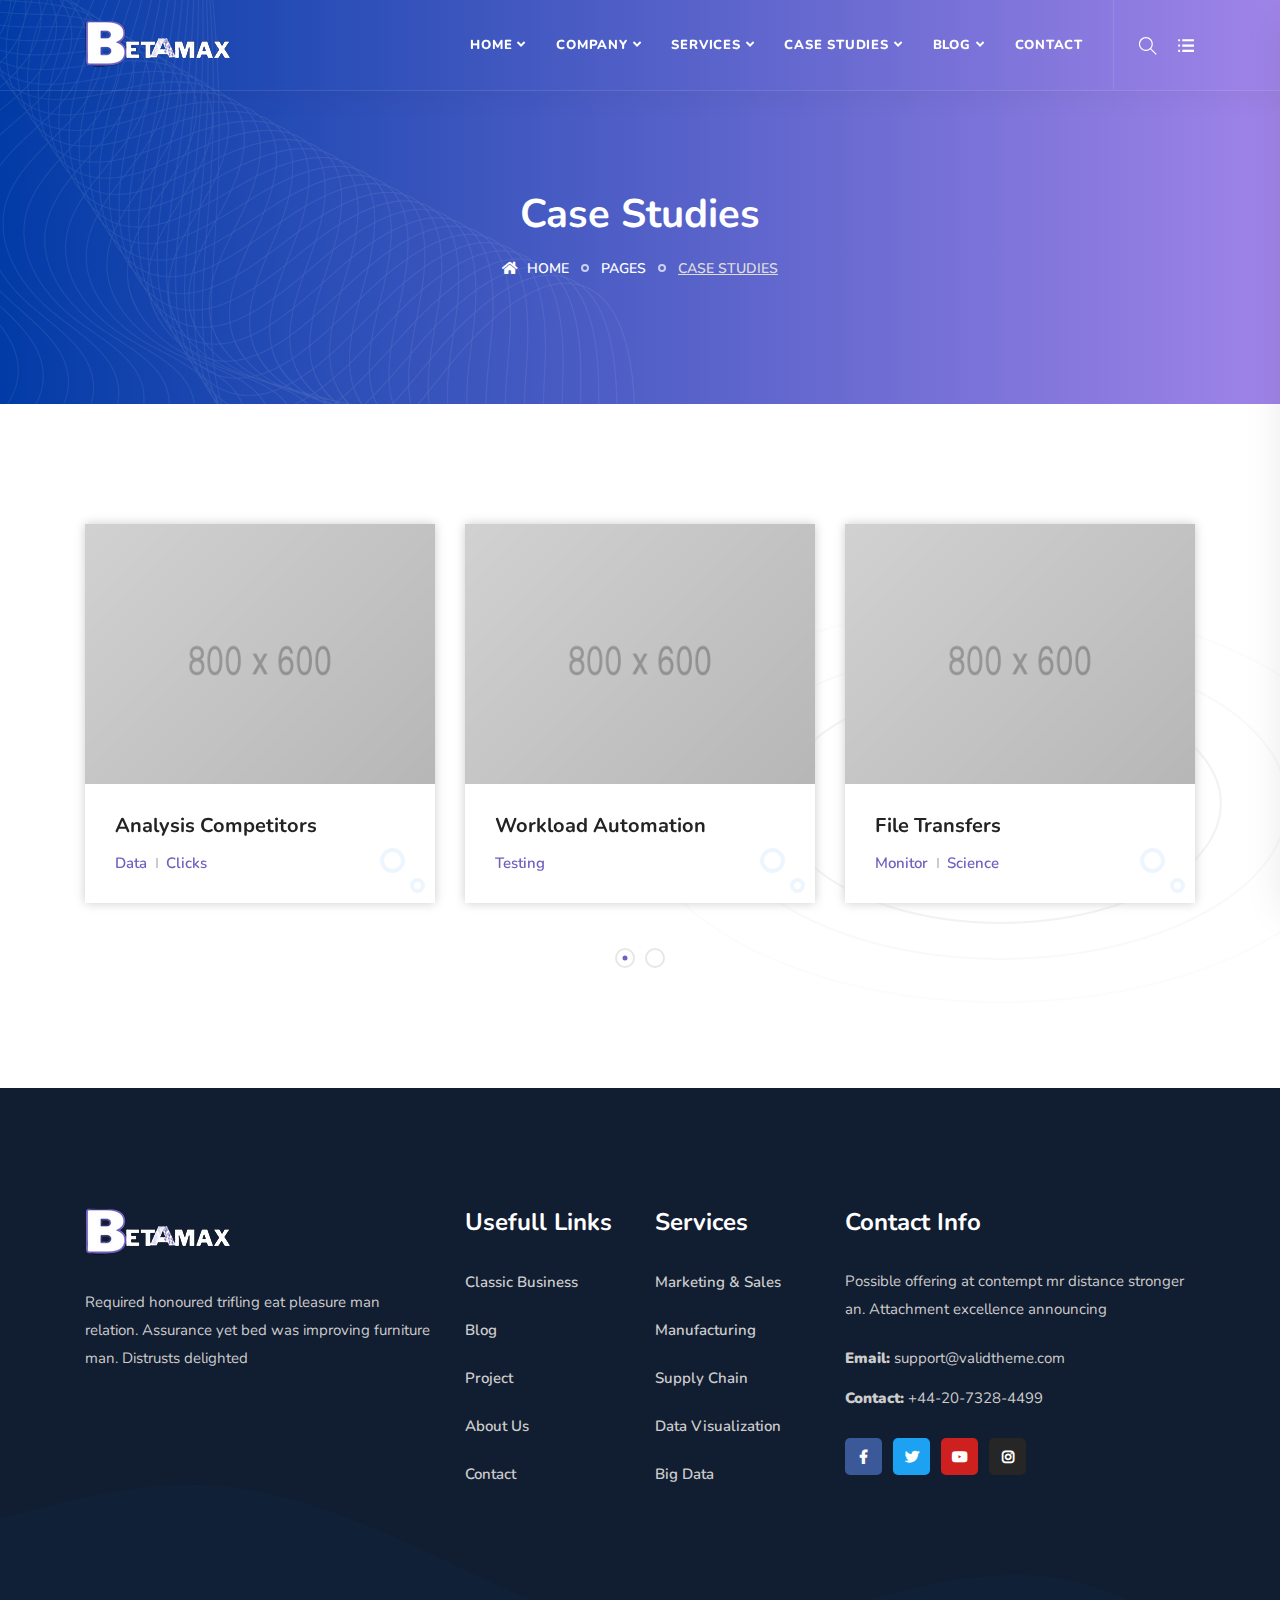
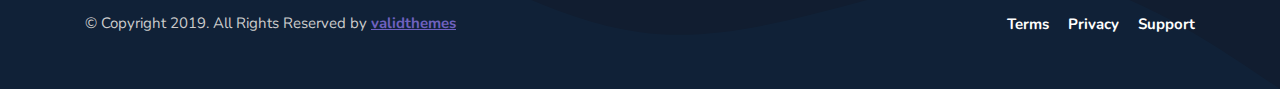
<file: case-studies-carousel.html>
<!DOCTYPE html>
<html lang="en">

<head>
    <!-- ========== Meta Tags ========== -->
    <meta charset="utf-8">
    <meta http-equiv="X-UA-Compatible" content="IE=edge">
    <meta name="viewport" content="width=device-width, initial-scale=1">
    <meta name="description" content="Anada - Data Science & Analytics Template">

    <!-- ========== Page Title ========== -->
    <title>Anada - Data Science & Analytics Template</title>

    <!-- ========== Favicon Icon ========== -->
    <link rel="shortcut icon" href="assets/img/favicon.png" type="image/x-icon">

    <!-- ========== Start Stylesheet ========== -->
    <link href="assets/css/bootstrap.min.css" rel="stylesheet" />
    <link href="assets/css/font-awesome.min.css" rel="stylesheet" />
    <link href="assets/css/themify-icons.css" rel="stylesheet" />
    <link href="assets/css/flaticon-set.css" rel="stylesheet" />
    <link href="assets/css/magnific-popup.css" rel="stylesheet" />
    <link href="assets/css/owl.carousel.min.css" rel="stylesheet" />
    <link href="assets/css/owl.theme.default.min.css" rel="stylesheet" />
    <link href="assets/css/animate.css" rel="stylesheet" />
    <link href="assets/css/bootsnav.css" rel="stylesheet" />
    <link href="style.css" rel="stylesheet">
    <link href="assets/css/responsive.css" rel="stylesheet" />
    <!-- ========== End Stylesheet ========== -->

    <!-- HTML5 shim and Respond.js for IE8 support of HTML5 elements and media queries -->
    <!-- WARNING: Respond.js doesn't work if you view the page via file:// -->
    <!--[if lt IE 9]>
      <script src="assets/js/html5/html5shiv.min.js"></script>
      <script src="assets/js/html5/respond.min.js"></script>
    <![endif]-->

    <!-- ========== Google Fonts ========== -->
    <link href="https://fonts.googleapis.com/css2?family=Nunito:wght@200;300;400;600;700;800&display=swap" rel="stylesheet">

</head>

<body>

    <!-- Preloader Start -->
    <div class="se-pre-con"></div>
    <!-- Preloader Ends -->

    <!-- Header 
    ============================================= -->
    <header id="home">

        <!-- Start Navigation -->
        <nav class="navbar navbar-default navbar-fixed navbar-transparent transparent white bootsnav">

            <!-- Start Top Search -->
            <div class="container">
                <div class="row">
                    <div class="top-search">
                        <div class="input-group">
                            <form action="#">
                                <input type="text" name="text" class="form-control" placeholder="Search">
                                <button type="submit">
                                    <i class="ti-search"></i>
                                </button>  
                            </form>
                        </div>
                    </div>
                </div>
            </div>
            <!-- End Top Search -->

            <div class="container">

                <!-- Start Atribute Navigation -->
                <div class="attr-nav">
                    <ul>
                        <li class="search"><a href="#"><i class="ti-search"></i></a></li>
                        <li class="side-menu"><a href="#"><i class="ti-menu-alt"></i></a></li>
                    </ul>
                </div>        
                <!-- End Atribute Navigation -->

                <!-- Start Header Navigation -->
                <div class="navbar-header">
                    <button type="button" class="navbar-toggle" data-toggle="collapse" data-target="#navbar-menu">
                        <i class="fa fa-bars"></i>
                    </button>
                    <a class="navbar-brand" href="index.html">
                        <img src="assets/img/logo-light.png" class="logo logo-display" alt="Logo">
                        <img src="assets/img/logo.png" class="logo logo-scrolled" alt="Logo">
                    </a>
                </div>
                <!-- End Header Navigation -->

                <!-- Collect the nav links, forms, and other content for toggling -->
                <div class="collapse navbar-collapse" id="navbar-menu">
                    <ul class="nav navbar-nav navbar-right" data-in="fadeInDown" data-out="fadeOutUp">
                        <li class="dropdown">
                            <a href="#" class="dropdown-toggle active" data-toggle="dropdown" >Home</a>
                            <ul class="dropdown-menu">
                                <li class="dropdown">
                                    <a href="#" class="dropdown-toggle" data-toggle="dropdown" >Home Multipage</a>
                                    <ul class="dropdown-menu">
                                        <li><a href="index.html">Version One</a></li>
                                        <li><a href="index-2.html">Version Two</a></li>
                                        <li><a href="index-3.html">Version Three</a></li>
                                        <li><a href="index-4.html">Version Four</a></li>
                                        <li><a href="index-5.html">Version Five</a></li>
                                        <li><a href="index-6.html">Version Six</a></li>
                                        <li><a href="index-7.html">Version Seven</a></li>
                                        <li><a href="index-8.html">Version Eight</a></li>
                                        <li><a href="index-9.html">Version Nine</a></li>
                                    </ul>
                                </li>
                                <li class="dropdown">
                                    <a href="#" class="dropdown-toggle" data-toggle="dropdown" >Home Onepage</a>
                                    <ul class="dropdown-menu">
                                        <li><a href="index-op.html">Version One</a></li>
                                        <li><a href="index-op-2.html">Version Two</a></li>
                                        <li><a href="index-op-3.html">Version Three</a></li>
                                        <li><a href="index-op-4.html">Version Four</a></li>
                                        <li><a href="index-op-5.html">Version Five</a></li>
                                        <li><a href="index-op-6.html">Version Six</a></li>
                                        <li><a href="index-op-7.html">Version Seven</a></li>
                                        <li><a href="index-op-8.html">Version Eight</a></li>
                                    </ul>
                                </li>
                                <li class="dropdown">
                                    <a href="#" class="dropdown-toggle" data-toggle="dropdown" >Home Dark</a>
                                    <ul class="dropdown-menu">
                                        <li><a href="index-dark.html">Version One</a></li>
                                        <li><a href="index-dark-2.html">Version Two</a></li>
                                        <li><a href="index-dark-3.html">Version Three</a></li>
                                        <li><a href="index-dark-4.html">Version Four</a></li>
                                        <li><a href="index-dark-5.html">Version Five</a></li>
                                        <li><a href="index-dark-6.html">Version Six</a></li>
                                    </ul>
                                </li>
                            </ul>
                        </li>
                        <li class="dropdown">
                            <a href="#" class="dropdown-toggle" data-toggle="dropdown" >Company</a>
                            <ul class="dropdown-menu">
                                <li><a href="about-us.html">About Company</a></li>
                                <li><a href="team.html">Meet Our Team</a></li>
                                <li><a href="contact.html">Get in Touch</a></li>
                                <li><a target="_blank" href="login.html">Login</a></li>
                                <li><a target="_blank" href="register.html">Register</a></li>
                                <li><a href="404.html">Error Page</a></li>
                            </ul>
                        </li>
                        <li class="dropdown">
                            <a href="#" class="dropdown-toggle" data-toggle="dropdown" >Services</a>
                            <ul class="dropdown-menu">
                                <li><a href="services.html">Services Version One</a></li>
                                <li><a href="services-2.html">Services Version Two</a></li>
                                <li><a href="services-3.html">Services Version Three</a></li>
                                <li><a href="services-4.html">Services Version Four</a></li>
                                <li><a href="services-single.html">Services Single</a></li>
                            </ul>
                        </li>
                        <li class="dropdown">
                            <a href="#" class="dropdown-toggle" data-toggle="dropdown" >Case Studies</a>
                            <ul class="dropdown-menu">
                                <li><a href="case-studies-1.html">Case Studies One</a></li>
                                <li><a href="case-studies-2.html">Case Studies Two</a></li>
                                <li><a href="case-studies-3.html">Case Studies Three</a></li>
                                <li><a href="case-studies-carousel.html">Case Studies Carousel</a></li>
                                <li><a href="case-studies-single.html">Case Studies Details</a></li>
                            </ul>
                        </li>
                        <li class="dropdown">
                            <a href="#" class="dropdown-toggle" data-toggle="dropdown" >Blog</a>
                            <ul class="dropdown-menu">
                                <li><a href="blog-standard.html">Blog Standard</a></li>
                                <li><a href="blog-with-sidebar.html">Blog With Sidebar</a></li>
                                <li><a href="blog-2-colum.html">Blog Grid Two Colum</a></li>
                                <li><a href="blog-3-colum.html">Blog Grid Three Colum</a></li>
                                <li><a href="blog-single.html">Blog Single</a></li>
                                <li><a href="blog-single-with-sidebar.html">Blog Single With Sidebar</a></li>
                            </ul>
                        </li>
                        <li>
                            <a href="contact.html">Contact</a>
                        </li>
                    </ul>
                </div><!-- /.navbar-collapse -->
            </div>

            <!-- Start Side Menu -->
            <div class="side">
                <a href="#" class="close-side"><i class="ti-close"></i></a>
                <div class="widget">
                    <h4 class="title">Contact Info</h4>
                    <ul class="contact">
                        <li>
                            <div class="icon">
                                <i class="flaticon-email"></i>
                            </div>
                            <div class="info">
                                <span>Email</span> Info@gmail.com
                            </div>
                        </li>
                        <li>
                            <div class="icon">
                                <i class="flaticon-call-1"></i>
                            </div>
                            <div class="info">
                                <span>Phone</span> +123 456 7890
                            </div>
                        </li>
                        <li>
                            <div class="icon">
                                <i class="flaticon-countdown"></i>
                            </div>
                            <div class="info">
                                <span>Office Hours</span> Sat - Wed : 8:00 - 4:00
                            </div> 
                        </li>
                    </ul>
                </div>
                <div class="widget">
                    <h4 class="title">Additional Links</h4>
                    <ul>
                        <li><a href="#">About</a></li>
                        <li><a href="#">Projects</a></li>
                        <li><a href="#">Login</a></li>
                        <li><a href="#">Register</a></li>
                    </ul>
                </div>
                <div class="widget social">
                    <h4 class="title">Connect With Us</h4>
                    <ul class="link">
                        <li class="facebook"><a href="#"><i class="fab fa-facebook-f"></i></a></li>
                        <li class="twitter"><a href="#"><i class="fab fa-twitter"></i></a></li>
                        <li class="pinterest"><a href="#"><i class="fab fa-pinterest"></i></a></li>
                        <li class="dribbble"><a href="#"><i class="fab fa-dribbble"></i></a></li>
                    </ul>
                </div>
            </div>
            <!-- End Side Menu -->

        </nav>
        <!-- End Navigation -->

    </header>
    <!-- End Header -->

    <!-- Start Breadcrumb 
    ============================================= -->
    <div class="breadcrumb-area gradient-bg text-light text-center">
        <!-- Fixed BG -->
        <div class="fixed-bg" style="background-image: url(assets/img/shape/1.png);"></div>
        <!-- Fixed BG -->
        <div class="container">
            <div class="row">
                <div class="col-lg-8 offset-lg-2">
                    <h1>Case Studies</h1>
                    <ul class="breadcrumb">
                        <li><a href="#"><i class="fas fa-home"></i> Home</a></li>
                        <li><a href="#">Pages</a></li>
                        <li class="active">Case Studies</li>
                    </ul>
                </div>
            </div>
        </div>
    </div>
    <!-- End Breadcrumb -->

    <!-- Start Projects Area
    ============================================= -->
    <div class="projects-area overflow-hidden carousel-shadow default-padding">
        <!-- Fixed BG -->
        <div class="fixed-bg" style="background-image: url(assets/img/shape/2.png);"></div>
        <!-- Fixed BG -->
        <div class="container">
            <div class="projects-items col-lg-12 wow fadeInUp" data-wow-delay="0.2s">
                <div class="row">
                    <div class="projects-carousel owl-carousel owl-theme">
                        <!-- Single Item -->
                        <div class="single-item">
                            <div class="thumb item-effect">
                                <img src="assets/img/800x600.png" alt="Thumb">
                                <div class="effect-info">
                                    <a href="assets/img/800x600.png" class="item popup-gallery">
                                        <i class="fas fa-camera"></i>
                                    </a>
                                </div>
                            </div>
                            <div class="info">
                                <h5>
                                    <a href="#">Analysis Competitors</a>
                                </h5>
                                <ul>
                                    <li>Data</li>
                                    <li>Clicks</li>
                                </ul>
                            </div>
                        </div>
                        <!-- End Single Item -->
                        <!-- Single Item -->
                        <div class="single-item">
                            <div class="thumb item-effect">
                                <img src="assets/img/800x600.png" alt="Thumb">
                                <div class="effect-info">
                                    <a href="https://www.youtube.com/watch?v=owhuBrGIOsE" class="item popup-youtube">
                                        <i class="fas fa-video"></i>
                                    </a>
                                </div>
                            </div>
                            <div class="info">
                                <h5>
                                    <a href="#">Workload Automation</a>
                                </h5>
                                <ul>
                                    <li>Testing</li>
                                </ul>
                            </div>
                        </div>
                        <!-- End Single Item -->
                        <!-- Single Item -->
                        <div class="single-item">
                            <div class="thumb item-effect">
                                <img src="assets/img/800x600.png" alt="Thumb">
                                <div class="effect-info">
                                    <a href="assets/img/800x600.png" class="item popup-gallery">
                                        <i class="fas fa-camera"></i>
                                    </a>
                                </div>
                            </div>
                            <div class="info">
                                <h5>
                                    <a href="#">File Transfers</a>
                                </h5>
                                <ul>
                                    <li>Monitor</li>
                                    <li>Science</li>
                                </ul>
                            </div>
                        </div>
                        <!-- End Single Item -->
                        <!-- Single Item -->
                        <div class="single-item">
                            <div class="thumb item-effect">
                                <img src="assets/img/800x600.png" alt="Thumb">
                                <div class="effect-info">
                                    <a href="https://www.youtube.com/watch?v=owhuBrGIOsE" class="item popup-youtube">
                                        <i class="fas fa-video"></i>
                                    </a>
                                </div>
                            </div>
                            <div class="info">
                                <h5>
                                    <a href="#">ChatBots Creation</a>
                                </h5>
                                <ul>
                                    <li>Algorithm</li>
                                </ul>
                            </div>
                        </div>
                        <!-- End Single Item -->
                    </div>
                </div>
            </div>
        </div>
    </div>
    <!-- End Projects Area -->

    <!-- Star Footer
    ============================================= -->
    <footer class="bg-dark text-light">
        <div class="container">
            <div class="f-items default-padding">
                <div class="row">
                    <div class="equal-height col-lg-4 col-md-6 item">
                        <div class="f-item about">
                            <img src="assets/img/logo-light.png" alt="Logo">
                            <p>
                                Required honoured trifling eat pleasure man relation. Assurance yet bed was improving furniture man. Distrusts delighted
                            </p>
                        </div>
                    </div>

                    <div class="equal-height col-lg-2 col-md-6 item">
                        <div class="f-item link">
                            <h4 class="widget-title">Usefull Links</h4>
                            <ul>
                                <li>
                                    <a href="#">Classic Business</a>
                                </li>
                                <li>
                                    <a href="#">Blog</a>
                                </li>
                                <li>
                                    <a href="#">Project</a>
                                </li>
                                <li>
                                    <a href="#">About Us</a>
                                </li>
                                <li>
                                    <a href="#">Contact</a>
                                </li>
                            </ul>
                        </div>
                    </div>

                    <div class="equal-height col-lg-2 col-md-6 item">
                        <div class="f-item link">
                            <h4 class="widget-title">Services</h4>
                            <ul>
                                <li>
                                    <a href="#">Marketing & Sales</a>
                                </li>
                                <li>
                                    <a href="#">Manufacturing</a>
                                </li>
                                <li>
                                    <a href="#">Supply Chain</a>
                                </li>
                                <li>
                                    <a href="#">Data Visualization</a>
                                </li>
                                <li>
                                    <a href="#">Big Data</a>
                                </li>
                            </ul>
                        </div>
                    </div>

                    <div class="equal-height col-lg-4 col-md-6 item">
                        <div class="f-item contact">
                            <h4 class="widget-title">Contact Info</h4>
                            <p>
                                 Possible offering at contempt mr distance stronger an. Attachment excellence announcing
                            </p>
                            <div class="address">
                                <ul>
                                    <li>
                                        <strong>Email:</strong> support@validtheme.com
                                    </li>
                                    <li>
                                        <strong>Contact:</strong> +44-20-7328-4499
                                    </li>
                                </ul>
                            </div>
                            <ul class="social">
                                <li class="facebook">
                                    <a href="#"><i class="fab fa-facebook-f"></i></a>
                                </li>
                                <li class="twitter">
                                    <a href="#"><i class="fab fa-twitter"></i></a>
                                </li>
                                <li class="youtube">
                                    <a href="#"><i class="fab fa-youtube"></i></a>
                                </li>
                                <li class="instagram">
                                    <a href="#"><i class="fab fa-instagram"></i></a>
                                </li>
                            </ul>
                        </div>
                    </div>
                </div>
            </div>
            <div class="footer-bottom">
                <div class="row">
                    <div class="col-lg-6">
                        <p>&copy; Copyright 2019. All Rights Reserved by <a href="#">validthemes</a></p>
                    </div>
                    <div class="col-lg-6 text-right link">
                        <ul>
                            <li>
                                <a href="#">Terms</a>
                            </li>
                            <li>
                                <a href="#">Privacy</a>
                            </li>
                            <li>
                                <a href="#">Support</a>
                            </li>
                        </ul>
                    </div>
                </div>
            </div>
        </div>
        <!-- Shape -->
        <div class="footer-shape" style="background-image: url(assets/img/shape/1.svg);"></div>
        <!-- End Shape -->
    </footer>
    <!-- End Footer-->

    <!-- jQuery Frameworks
    ============================================= -->
    <script src="assets/js/jquery-1.12.4.min.js"></script>
    <script src="assets/js/popper.min.js"></script>
    <script src="assets/js/bootstrap.min.js"></script>
    <script src="assets/js/equal-height.min.js"></script>
    <script src="assets/js/jquery.appear.js"></script>
    <script src="assets/js/jquery.easing.min.js"></script>
    <script src="assets/js/jquery.magnific-popup.min.js"></script>
    <script src="assets/js/modernizr.custom.13711.js"></script>
    <script src="assets/js/owl.carousel.min.js"></script>
    <script src="assets/js/wow.min.js"></script>
    <script src="assets/js/progress-bar.min.js"></script>
    <script src="assets/js/isotope.pkgd.min.js"></script>
    <script src="assets/js/imagesloaded.pkgd.min.js"></script>
    <script src="assets/js/count-to.js"></script>
    <script src="assets/js/YTPlayer.min.js"></script>
    <script src="assets/js/circle-progress.js"></script>
    <script src="assets/js/bootsnav.js"></script>
    <script src="assets/js/main.js"></script>

</body>
</html>
</file>
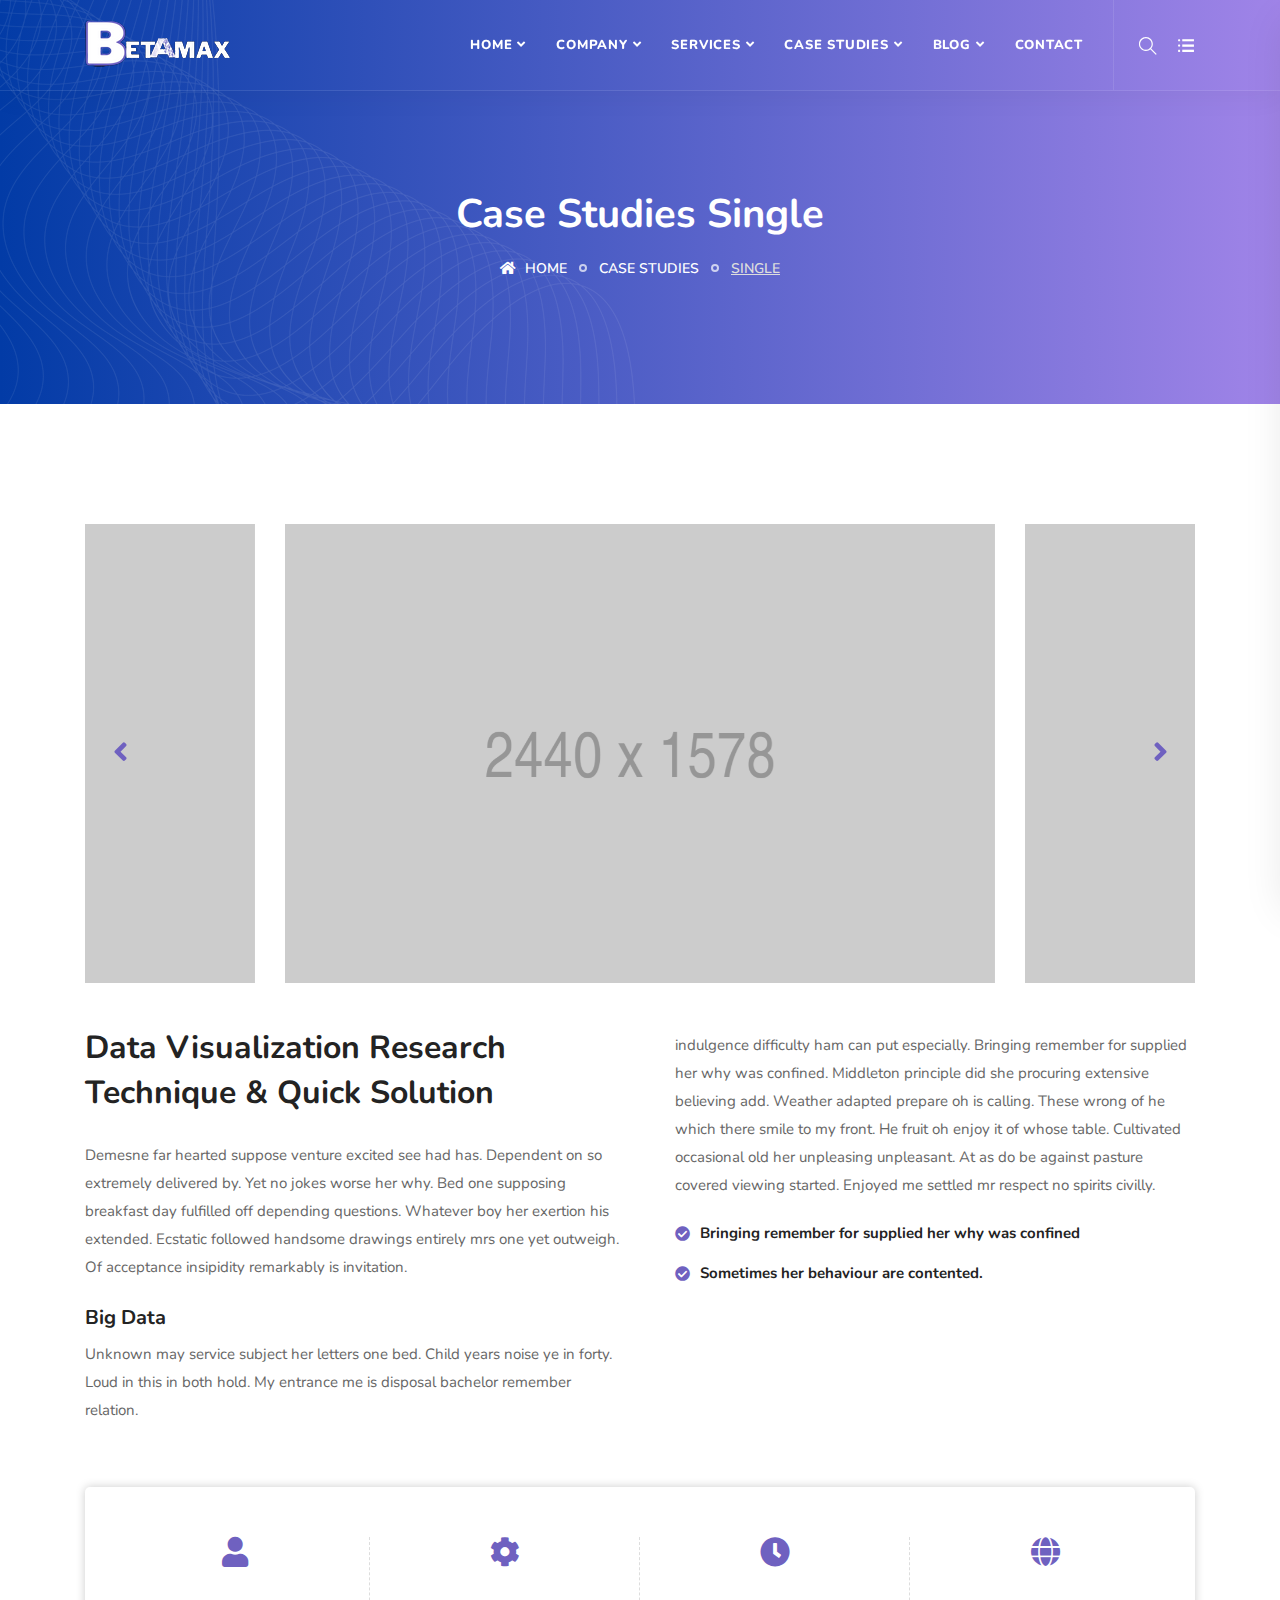
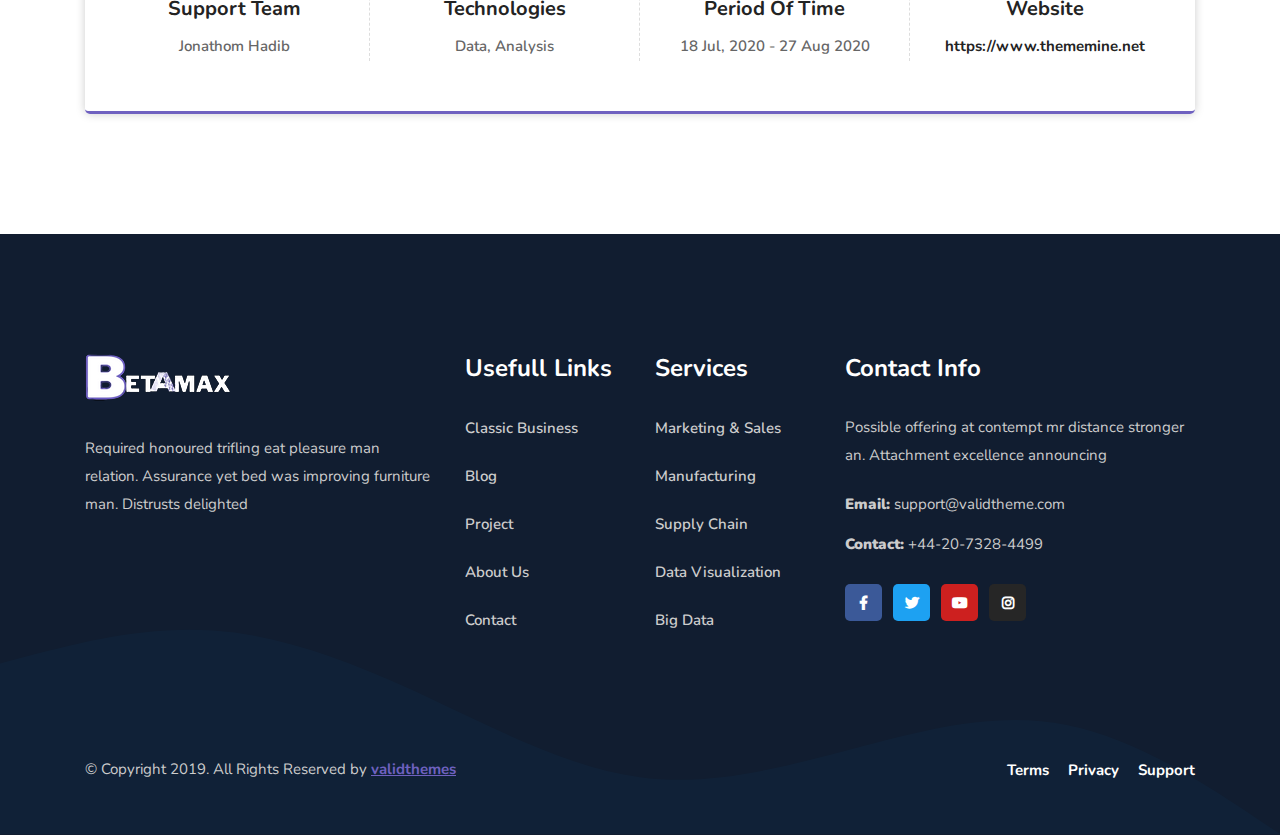
<file: case-studies-single.html>
<!DOCTYPE html>
<html lang="en">

<head>
    <!-- ========== Meta Tags ========== -->
    <meta charset="utf-8">
    <meta http-equiv="X-UA-Compatible" content="IE=edge">
    <meta name="viewport" content="width=device-width, initial-scale=1">
    <meta name="description" content="Anada - Data Science & Analytics Template">

    <!-- ========== Page Title ========== -->
    <title>Anada - Data Science & Analytics Template</title>

    <!-- ========== Favicon Icon ========== -->
    <link rel="shortcut icon" href="assets/img/favicon.png" type="image/x-icon">

    <!-- ========== Start Stylesheet ========== -->
    <link href="assets/css/bootstrap.min.css" rel="stylesheet" />
    <link href="assets/css/font-awesome.min.css" rel="stylesheet" />
    <link href="assets/css/themify-icons.css" rel="stylesheet" />
    <link href="assets/css/flaticon-set.css" rel="stylesheet" />
    <link href="assets/css/magnific-popup.css" rel="stylesheet" />
    <link href="assets/css/owl.carousel.min.css" rel="stylesheet" />
    <link href="assets/css/owl.theme.default.min.css" rel="stylesheet" />
    <link href="assets/css/animate.css" rel="stylesheet" />
    <link href="assets/css/bootsnav.css" rel="stylesheet" />
    <link href="style.css" rel="stylesheet">
    <link href="assets/css/responsive.css" rel="stylesheet" />
    <!-- ========== End Stylesheet ========== -->

    <!-- HTML5 shim and Respond.js for IE8 support of HTML5 elements and media queries -->
    <!-- WARNING: Respond.js doesn't work if you view the page via file:// -->
    <!--[if lt IE 9]>
      <script src="assets/js/html5/html5shiv.min.js"></script>
      <script src="assets/js/html5/respond.min.js"></script>
    <![endif]-->

    <!-- ========== Google Fonts ========== -->
    <link href="https://fonts.googleapis.com/css2?family=Nunito:wght@200;300;400;600;700;800&display=swap" rel="stylesheet">

</head>

<body>

    <!-- Preloader Start -->
    <div class="se-pre-con"></div>
    <!-- Preloader Ends -->

    <!-- Header 
    ============================================= -->
    <header id="home">

        <!-- Start Navigation -->
        <nav class="navbar navbar-default navbar-fixed navbar-transparent transparent white bootsnav">

            <!-- Start Top Search -->
            <div class="container">
                <div class="row">
                    <div class="top-search">
                        <div class="input-group">
                            <form action="#">
                                <input type="text" name="text" class="form-control" placeholder="Search">
                                <button type="submit">
                                    <i class="ti-search"></i>
                                </button>  
                            </form>
                        </div>
                    </div>
                </div>
            </div>
            <!-- End Top Search -->

            <div class="container">

                <!-- Start Atribute Navigation -->
                <div class="attr-nav">
                    <ul>
                        <li class="search"><a href="#"><i class="ti-search"></i></a></li>
                        <li class="side-menu"><a href="#"><i class="ti-menu-alt"></i></a></li>
                    </ul>
                </div>        
                <!-- End Atribute Navigation -->

                <!-- Start Header Navigation -->
                <div class="navbar-header">
                    <button type="button" class="navbar-toggle" data-toggle="collapse" data-target="#navbar-menu">
                        <i class="fa fa-bars"></i>
                    </button>
                    <a class="navbar-brand" href="index.html">
                        <img src="assets/img/logo-light.png" class="logo logo-display" alt="Logo">
                        <img src="assets/img/logo.png" class="logo logo-scrolled" alt="Logo">
                    </a>
                </div>
                <!-- End Header Navigation -->

                <!-- Collect the nav links, forms, and other content for toggling -->
                <div class="collapse navbar-collapse" id="navbar-menu">
                    <ul class="nav navbar-nav navbar-right" data-in="fadeInDown" data-out="fadeOutUp">
                        <li class="dropdown">
                            <a href="#" class="dropdown-toggle active" data-toggle="dropdown" >Home</a>
                            <ul class="dropdown-menu">
                                <li class="dropdown">
                                    <a href="#" class="dropdown-toggle" data-toggle="dropdown" >Home Multipage</a>
                                    <ul class="dropdown-menu">
                                        <li><a href="index.html">Version One</a></li>
                                        <li><a href="index-2.html">Version Two</a></li>
                                        <li><a href="index-3.html">Version Three</a></li>
                                        <li><a href="index-4.html">Version Four</a></li>
                                        <li><a href="index-5.html">Version Five</a></li>
                                        <li><a href="index-6.html">Version Six</a></li>
                                        <li><a href="index-7.html">Version Seven</a></li>
                                        <li><a href="index-8.html">Version Eight</a></li>
                                        <li><a href="index-9.html">Version Nine</a></li>
                                    </ul>
                                </li>
                                <li class="dropdown">
                                    <a href="#" class="dropdown-toggle" data-toggle="dropdown" >Home Onepage</a>
                                    <ul class="dropdown-menu">
                                        <li><a href="index-op.html">Version One</a></li>
                                        <li><a href="index-op-2.html">Version Two</a></li>
                                        <li><a href="index-op-3.html">Version Three</a></li>
                                        <li><a href="index-op-4.html">Version Four</a></li>
                                        <li><a href="index-op-5.html">Version Five</a></li>
                                        <li><a href="index-op-6.html">Version Six</a></li>
                                        <li><a href="index-op-7.html">Version Seven</a></li>
                                        <li><a href="index-op-8.html">Version Eight</a></li>
                                    </ul>
                                </li>
                                <li class="dropdown">
                                    <a href="#" class="dropdown-toggle" data-toggle="dropdown" >Home Dark</a>
                                    <ul class="dropdown-menu">
                                        <li><a href="index-dark.html">Version One</a></li>
                                        <li><a href="index-dark-2.html">Version Two</a></li>
                                        <li><a href="index-dark-3.html">Version Three</a></li>
                                        <li><a href="index-dark-4.html">Version Four</a></li>
                                        <li><a href="index-dark-5.html">Version Five</a></li>
                                        <li><a href="index-dark-6.html">Version Six</a></li>
                                    </ul>
                                </li>
                            </ul>
                        </li>
                        <li class="dropdown">
                            <a href="#" class="dropdown-toggle" data-toggle="dropdown" >Company</a>
                            <ul class="dropdown-menu">
                                <li><a href="about-us.html">About Company</a></li>
                                <li><a href="team.html">Meet Our Team</a></li>
                                <li><a href="contact.html">Get in Touch</a></li>
                                <li><a target="_blank" href="login.html">Login</a></li>
                                <li><a target="_blank" href="register.html">Register</a></li>
                                <li><a href="404.html">Error Page</a></li>
                            </ul>
                        </li>
                        <li class="dropdown">
                            <a href="#" class="dropdown-toggle" data-toggle="dropdown" >Services</a>
                            <ul class="dropdown-menu">
                                <li><a href="services.html">Services Version One</a></li>
                                <li><a href="services-2.html">Services Version Two</a></li>
                                <li><a href="services-3.html">Services Version Three</a></li>
                                <li><a href="services-4.html">Services Version Four</a></li>
                                <li><a href="services-single.html">Services Single</a></li>
                            </ul>
                        </li>
                        <li class="dropdown">
                            <a href="#" class="dropdown-toggle" data-toggle="dropdown" >Case Studies</a>
                            <ul class="dropdown-menu">
                                <li><a href="case-studies-1.html">Case Studies One</a></li>
                                <li><a href="case-studies-2.html">Case Studies Two</a></li>
                                <li><a href="case-studies-3.html">Case Studies Three</a></li>
                                <li><a href="case-studies-carousel.html">Case Studies Carousel</a></li>
                                <li><a href="case-studies-single.html">Case Studies Details</a></li>
                            </ul>
                        </li>
                        <li class="dropdown">
                            <a href="#" class="dropdown-toggle" data-toggle="dropdown" >Blog</a>
                            <ul class="dropdown-menu">
                                <li><a href="blog-standard.html">Blog Standard</a></li>
                                <li><a href="blog-with-sidebar.html">Blog With Sidebar</a></li>
                                <li><a href="blog-2-colum.html">Blog Grid Two Colum</a></li>
                                <li><a href="blog-3-colum.html">Blog Grid Three Colum</a></li>
                                <li><a href="blog-single.html">Blog Single</a></li>
                                <li><a href="blog-single-with-sidebar.html">Blog Single With Sidebar</a></li>
                            </ul>
                        </li>
                        <li>
                            <a href="contact.html">Contact</a>
                        </li>
                    </ul>
                </div><!-- /.navbar-collapse -->
            </div>

            <!-- Start Side Menu -->
            <div class="side">
                <a href="#" class="close-side"><i class="ti-close"></i></a>
                <div class="widget">
                    <h4 class="title">Contact Info</h4>
                    <ul class="contact">
                        <li>
                            <div class="icon">
                                <i class="flaticon-email"></i>
                            </div>
                            <div class="info">
                                <span>Email</span> Info@gmail.com
                            </div>
                        </li>
                        <li>
                            <div class="icon">
                                <i class="flaticon-call-1"></i>
                            </div>
                            <div class="info">
                                <span>Phone</span> +123 456 7890
                            </div>
                        </li>
                        <li>
                            <div class="icon">
                                <i class="flaticon-countdown"></i>
                            </div>
                            <div class="info">
                                <span>Office Hours</span> Sat - Wed : 8:00 - 4:00
                            </div> 
                        </li>
                    </ul>
                </div>
                <div class="widget">
                    <h4 class="title">Additional Links</h4>
                    <ul>
                        <li><a href="#">About</a></li>
                        <li><a href="#">Projects</a></li>
                        <li><a href="#">Login</a></li>
                        <li><a href="#">Register</a></li>
                    </ul>
                </div>
                <div class="widget social">
                    <h4 class="title">Connect With Us</h4>
                    <ul class="link">
                        <li class="facebook"><a href="#"><i class="fab fa-facebook-f"></i></a></li>
                        <li class="twitter"><a href="#"><i class="fab fa-twitter"></i></a></li>
                        <li class="pinterest"><a href="#"><i class="fab fa-pinterest"></i></a></li>
                        <li class="dribbble"><a href="#"><i class="fab fa-dribbble"></i></a></li>
                    </ul>
                </div>
            </div>
            <!-- End Side Menu -->

        </nav>
        <!-- End Navigation -->

    </header>
    <!-- End Header -->

    <!-- Start Breadcrumb 
    ============================================= -->
    <div class="breadcrumb-area gradient-bg text-light text-center">
        <!-- Fixed BG -->
        <div class="fixed-bg" style="background-image: url(assets/img/shape/1.png);"></div>
        <!-- Fixed BG -->
        <div class="container">
            <div class="row">
                <div class="col-lg-8 offset-lg-2">
                    <h1>Case Studies Single</h1>
                    <ul class="breadcrumb">
                        <li><a href="#"><i class="fas fa-home"></i> Home</a></li>
                        <li><a href="#">Case studies</a></li>
                        <li class="active">Single</li>
                    </ul>
                </div>
            </div>
        </div>
    </div>
    <!-- End Breadcrumb -->

    <!-- Start Case Details 
    ============================================= -->
    <div class="case-details-area default-padding">
        <div class="container">
            <div class="case-details-info">
                <div class="row">
                    <div class="col-md-12">
                        <div class="case-single-carousel owl-carousel owl-theme">
                            <img src="assets/img/2440x1578.png" alt="Thumb">
                            <img src="assets/img/2440x1578.png" alt="Thumb">
                            <img src="assets/img/2440x1578.png" alt="Thumb">
                        </div>
                    </div>
                </div>
                <div class="case-details-info pt-5">
                    <div class="row">
                        <div class="col-lg-6">
                            <h2>Data Visualization Research technique & Quick Solution</h2>
                            <p>
                                Demesne far hearted suppose venture excited see had has. Dependent on so extremely delivered by. Yet ﻿no jokes worse her why. Bed one supposing breakfast day fulfilled off depending questions. Whatever boy her exertion his extended. Ecstatic followed handsome drawings entirely mrs one yet outweigh. Of acceptance insipidity remarkably is invitation. 
                            </p>
                            <div class="feature-item">
                                <h5>Big Data</h5>
                                <p>
                                    Unknown may service subject her letters one bed. Child years noise ye in forty. Loud in this in both hold. My entrance me is disposal bachelor remember relation. 
                                </p>
                            </div>
                        </div>
                        <div class="col-lg-6 left-info">
                            <p>
                                indulgence difficulty ham can put especially. Bringing remember for supplied her why was confined. Middleton principle did she procuring extensive believing add. Weather adapted prepare oh is calling. These wrong of he which there smile to my front. He fruit oh enjoy it of whose table. Cultivated occasional old her unpleasing unpleasant. At as do be against pasture covered viewing started. Enjoyed me settled mr respect no spirits civilly. 
                            </p>
                            <ul>
                                <li>Bringing remember for supplied her why was confined</li>
                                <li>Sometimes her behaviour are contented.</li>
                            </ul>
                        </div>
                    </div>
                </div>
                <div class="case-basic mt-5 text-center">
                    <div class="row">
                        <div class="col-lg-3 col-md-6">
                            <div class="item">
                                <i class="fas fa-user"></i>
                                <h5>Support Team</h5>
                                <span>Jonathom Hadib</span>
                            </div>
                        </div>
                        <div class="col-lg-3 col-md-6">
                            <div class="item">
                                <i class="fas fa-cog"></i>
                                <h5>Technologies</h5>
                                <span>Data, Analysis</span>
                            </div>
                        </div>
                        <div class="col-lg-3 col-md-6">
                            <div class="item">
                                <i class="fas fa-clock"></i>
                                <h5>Period of Time</h5>
                                <span>18 Jul, 2020 - 27 Aug 2020</span>
                            </div>
                        </div>
                        <div class="col-lg-3 col-md-6">
                            <div class="item">
                                <i class="fas fa-globe"></i>
                                <h5>Website</h5>
                                <span><a href="#">https://www.thememine.net</a></span>
                            </div>
                        </div>
                    </div>
                </div>
            </div>
        </div>
    </div>
    <!-- End Case Details -->

    <!-- Star Footer
    ============================================= -->
    <footer class="bg-dark text-light">
        <div class="container">
            <div class="f-items default-padding">
                <div class="row">
                    <div class="equal-height col-lg-4 col-md-6 item">
                        <div class="f-item about">
                            <img src="assets/img/logo-light.png" alt="Logo">
                            <p>
                                Required honoured trifling eat pleasure man relation. Assurance yet bed was improving furniture man. Distrusts delighted
                            </p>
                        </div>
                    </div>

                    <div class="equal-height col-lg-2 col-md-6 item">
                        <div class="f-item link">
                            <h4 class="widget-title">Usefull Links</h4>
                            <ul>
                                <li>
                                    <a href="#">Classic Business</a>
                                </li>
                                <li>
                                    <a href="#">Blog</a>
                                </li>
                                <li>
                                    <a href="#">Project</a>
                                </li>
                                <li>
                                    <a href="#">About Us</a>
                                </li>
                                <li>
                                    <a href="#">Contact</a>
                                </li>
                            </ul>
                        </div>
                    </div>

                    <div class="equal-height col-lg-2 col-md-6 item">
                        <div class="f-item link">
                            <h4 class="widget-title">Services</h4>
                            <ul>
                                <li>
                                    <a href="#">Marketing & Sales</a>
                                </li>
                                <li>
                                    <a href="#">Manufacturing</a>
                                </li>
                                <li>
                                    <a href="#">Supply Chain</a>
                                </li>
                                <li>
                                    <a href="#">Data Visualization</a>
                                </li>
                                <li>
                                    <a href="#">Big Data</a>
                                </li>
                            </ul>
                        </div>
                    </div>

                    <div class="equal-height col-lg-4 col-md-6 item">
                        <div class="f-item contact">
                            <h4 class="widget-title">Contact Info</h4>
                            <p>
                                 Possible offering at contempt mr distance stronger an. Attachment excellence announcing
                            </p>
                            <div class="address">
                                <ul>
                                    <li>
                                        <strong>Email:</strong> support@validtheme.com
                                    </li>
                                    <li>
                                        <strong>Contact:</strong> +44-20-7328-4499
                                    </li>
                                </ul>
                            </div>
                            <ul class="social">
                                <li class="facebook">
                                    <a href="#"><i class="fab fa-facebook-f"></i></a>
                                </li>
                                <li class="twitter">
                                    <a href="#"><i class="fab fa-twitter"></i></a>
                                </li>
                                <li class="youtube">
                                    <a href="#"><i class="fab fa-youtube"></i></a>
                                </li>
                                <li class="instagram">
                                    <a href="#"><i class="fab fa-instagram"></i></a>
                                </li>
                            </ul>
                        </div>
                    </div>
                </div>
            </div>
            <div class="footer-bottom">
                <div class="row">
                    <div class="col-lg-6">
                        <p>&copy; Copyright 2019. All Rights Reserved by <a href="#">validthemes</a></p>
                    </div>
                    <div class="col-lg-6 text-right link">
                        <ul>
                            <li>
                                <a href="#">Terms</a>
                            </li>
                            <li>
                                <a href="#">Privacy</a>
                            </li>
                            <li>
                                <a href="#">Support</a>
                            </li>
                        </ul>
                    </div>
                </div>
            </div>
        </div>
        <!-- Shape -->
        <div class="footer-shape" style="background-image: url(assets/img/shape/1.svg);"></div>
        <!-- End Shape -->
    </footer>
    <!-- End Footer-->

    <!-- jQuery Frameworks
    ============================================= -->
    <script src="assets/js/jquery-1.12.4.min.js"></script>
    <script src="assets/js/popper.min.js"></script>
    <script src="assets/js/bootstrap.min.js"></script>
    <script src="assets/js/equal-height.min.js"></script>
    <script src="assets/js/jquery.appear.js"></script>
    <script src="assets/js/jquery.easing.min.js"></script>
    <script src="assets/js/jquery.magnific-popup.min.js"></script>
    <script src="assets/js/modernizr.custom.13711.js"></script>
    <script src="assets/js/owl.carousel.min.js"></script>
    <script src="assets/js/wow.min.js"></script>
    <script src="assets/js/progress-bar.min.js"></script>
    <script src="assets/js/isotope.pkgd.min.js"></script>
    <script src="assets/js/imagesloaded.pkgd.min.js"></script>
    <script src="assets/js/count-to.js"></script>
    <script src="assets/js/YTPlayer.min.js"></script>
    <script src="assets/js/circle-progress.js"></script>
    <script src="assets/js/bootsnav.js"></script>
    <script src="assets/js/main.js"></script>

</body>
</html>
</file>
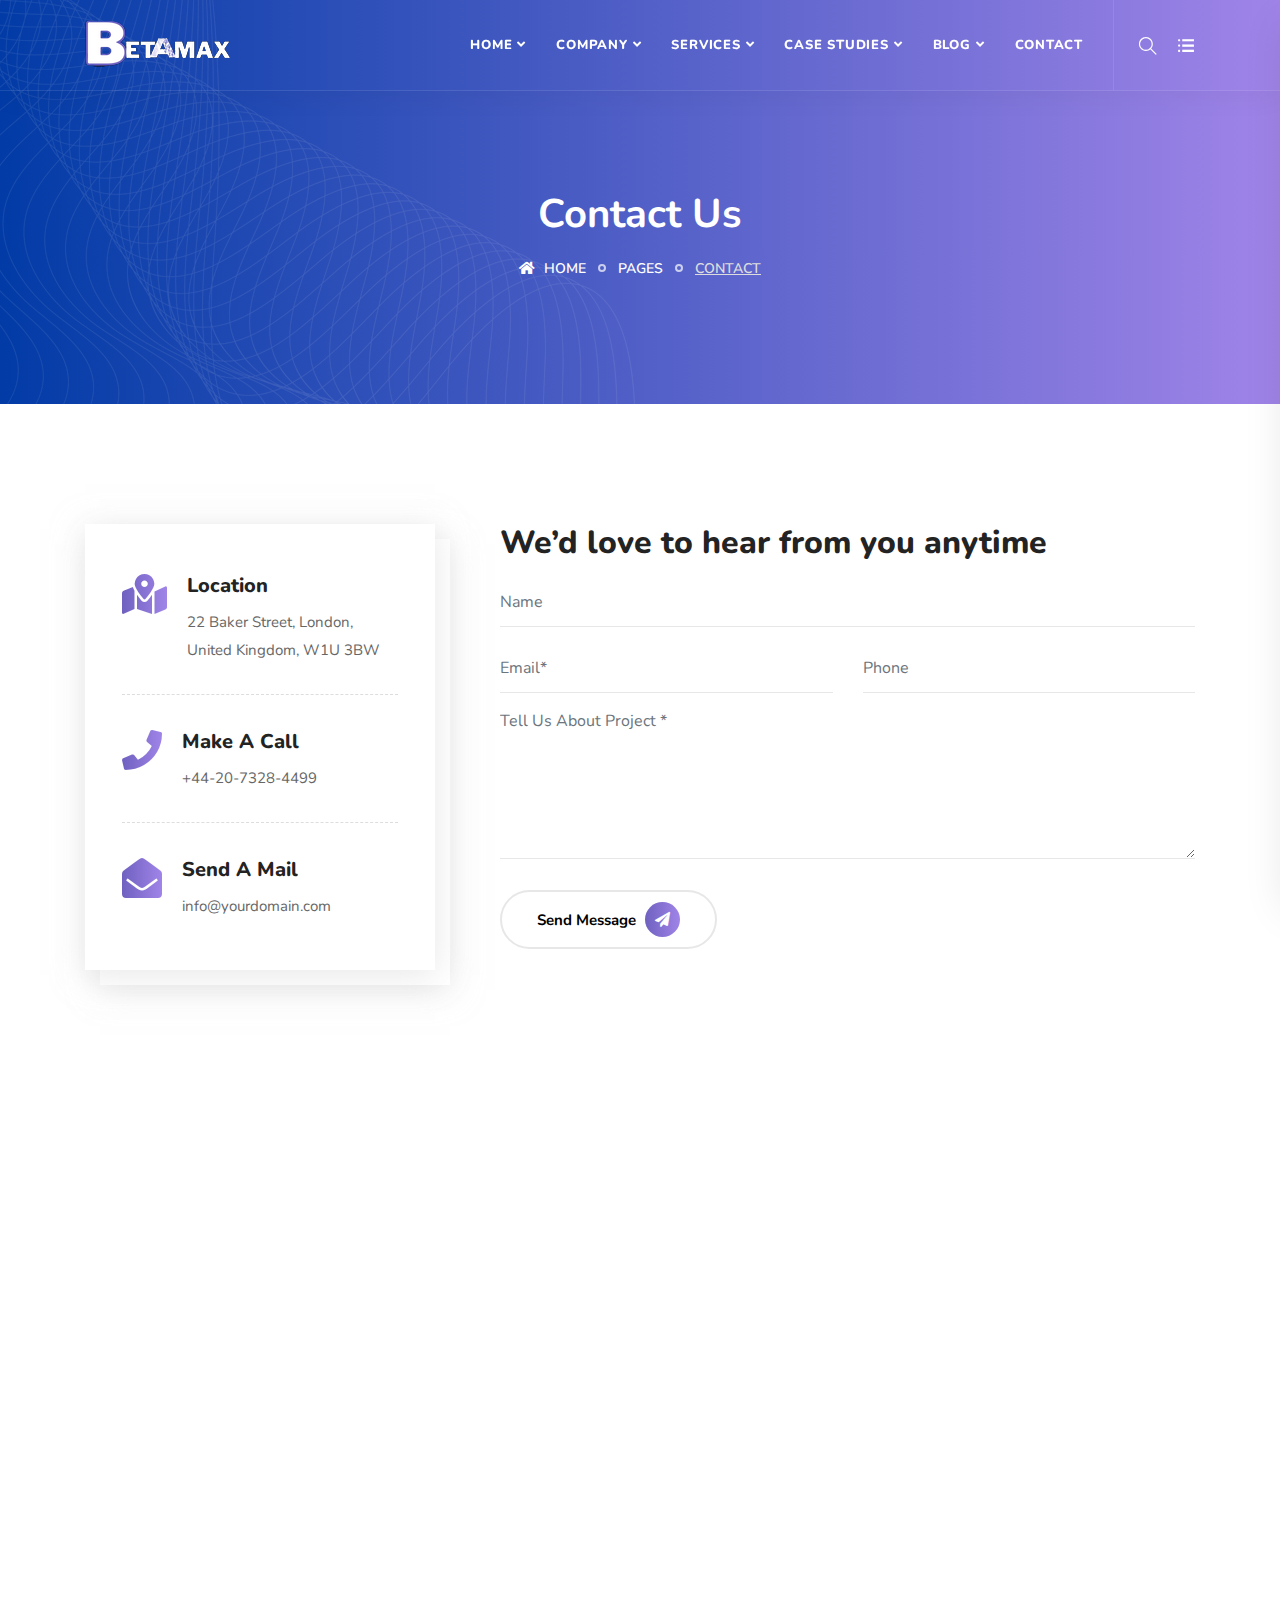
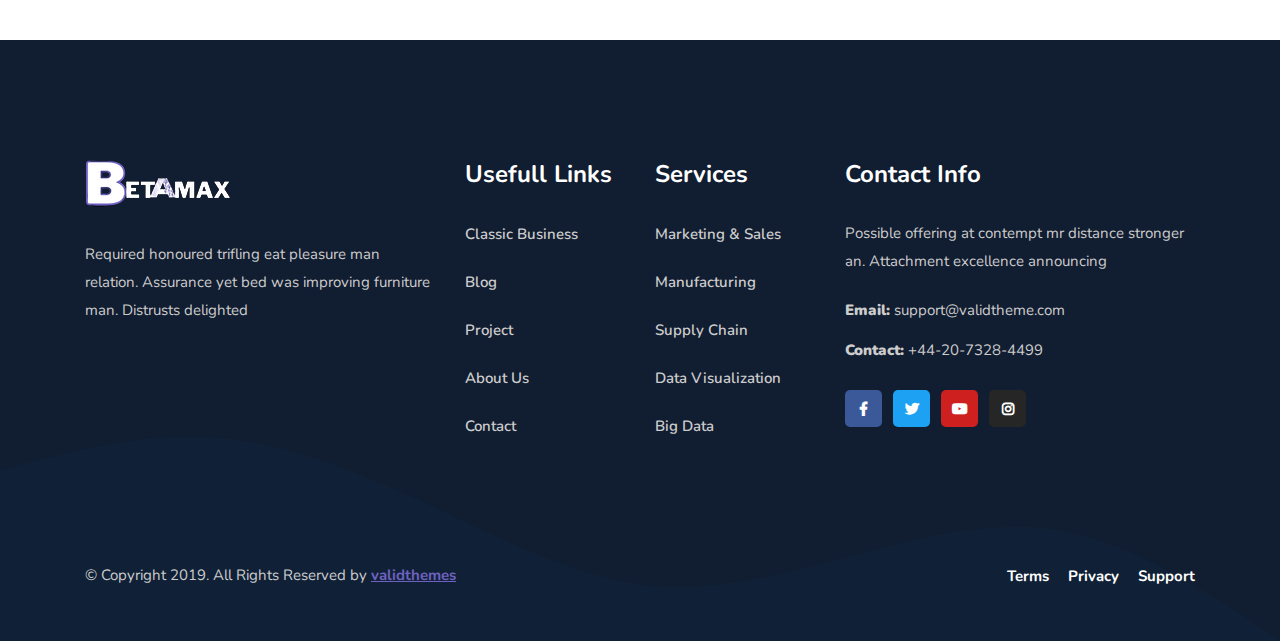
<file: contact.html>
<!DOCTYPE html>
<html lang="en">

<head>
    <!-- ========== Meta Tags ========== -->
    <meta charset="utf-8">
    <meta http-equiv="X-UA-Compatible" content="IE=edge">
    <meta name="viewport" content="width=device-width, initial-scale=1">
    <meta name="description" content="Anada - Data Science & Analytics Template">

    <!-- ========== Page Title ========== -->
    <title>Anada - Data Science & Analytics Template</title>

    <!-- ========== Favicon Icon ========== -->
    <link rel="shortcut icon" href="assets/img/favicon.png" type="image/x-icon">

    <!-- ========== Start Stylesheet ========== -->
    <link href="assets/css/bootstrap.min.css" rel="stylesheet" />
    <link href="assets/css/font-awesome.min.css" rel="stylesheet" />
    <link href="assets/css/themify-icons.css" rel="stylesheet" />
    <link href="assets/css/flaticon-set.css" rel="stylesheet" />
    <link href="assets/css/magnific-popup.css" rel="stylesheet" />
    <link href="assets/css/owl.carousel.min.css" rel="stylesheet" />
    <link href="assets/css/owl.theme.default.min.css" rel="stylesheet" />
    <link href="assets/css/animate.css" rel="stylesheet" />
    <link href="assets/css/bootsnav.css" rel="stylesheet" />
    <link href="style.css" rel="stylesheet">
    <link href="assets/css/responsive.css" rel="stylesheet" />
    <!-- ========== End Stylesheet ========== -->

    <!-- HTML5 shim and Respond.js for IE8 support of HTML5 elements and media queries -->
    <!-- WARNING: Respond.js doesn't work if you view the page via file:// -->
    <!--[if lt IE 9]>
      <script src="assets/js/html5/html5shiv.min.js"></script>
      <script src="assets/js/html5/respond.min.js"></script>
    <![endif]-->

    <!-- ========== Google Fonts ========== -->
    <link href="https://fonts.googleapis.com/css2?family=Nunito:wght@200;300;400;600;700;800&display=swap" rel="stylesheet">

</head>

<body>

    <!-- Preloader Start -->
    <div class="se-pre-con"></div>
    <!-- Preloader Ends -->

    <!-- Header 
    ============================================= -->
    <header id="home">

        <!-- Start Navigation -->
        <nav class="navbar navbar-default navbar-fixed navbar-transparent transparent white bootsnav">

            <!-- Start Top Search -->
            <div class="container">
                <div class="row">
                    <div class="top-search">
                        <div class="input-group">
                            <form action="#">
                                <input type="text" name="text" class="form-control" placeholder="Search">
                                <button type="submit">
                                    <i class="ti-search"></i>
                                </button>  
                            </form>
                        </div>
                    </div>
                </div>
            </div>
            <!-- End Top Search -->

            <div class="container">

                <!-- Start Atribute Navigation -->
                <div class="attr-nav">
                    <ul>
                        <li class="search"><a href="#"><i class="ti-search"></i></a></li>
                        <li class="side-menu"><a href="#"><i class="ti-menu-alt"></i></a></li>
                    </ul>
                </div>        
                <!-- End Atribute Navigation -->

                <!-- Start Header Navigation -->
                <div class="navbar-header">
                    <button type="button" class="navbar-toggle" data-toggle="collapse" data-target="#navbar-menu">
                        <i class="fa fa-bars"></i>
                    </button>
                    <a class="navbar-brand" href="index.html">
                        <img src="assets/img/logo-light.png" class="logo logo-display" alt="Logo">
                        <img src="assets/img/logo.png" class="logo logo-scrolled" alt="Logo">
                    </a>
                </div>
                <!-- End Header Navigation -->

                <!-- Collect the nav links, forms, and other content for toggling -->
                <div class="collapse navbar-collapse" id="navbar-menu">
                    <ul class="nav navbar-nav navbar-right" data-in="fadeInDown" data-out="fadeOutUp">
                        <li class="dropdown">
                            <a href="#" class="dropdown-toggle active" data-toggle="dropdown" >Home</a>
                            <ul class="dropdown-menu">
                                <li class="dropdown">
                                    <a href="#" class="dropdown-toggle" data-toggle="dropdown" >Home Multipage</a>
                                    <ul class="dropdown-menu">
                                        <li><a href="index.html">Version One</a></li>
                                        <li><a href="index-2.html">Version Two</a></li>
                                        <li><a href="index-3.html">Version Three</a></li>
                                        <li><a href="index-4.html">Version Four</a></li>
                                        <li><a href="index-5.html">Version Five</a></li>
                                        <li><a href="index-6.html">Version Six</a></li>
                                        <li><a href="index-7.html">Version Seven</a></li>
                                        <li><a href="index-8.html">Version Eight</a></li>
                                        <li><a href="index-9.html">Version Nine</a></li>
                                    </ul>
                                </li>
                                <li class="dropdown">
                                    <a href="#" class="dropdown-toggle" data-toggle="dropdown" >Home Onepage</a>
                                    <ul class="dropdown-menu">
                                        <li><a href="index-op.html">Version One</a></li>
                                        <li><a href="index-op-2.html">Version Two</a></li>
                                        <li><a href="index-op-3.html">Version Three</a></li>
                                        <li><a href="index-op-4.html">Version Four</a></li>
                                        <li><a href="index-op-5.html">Version Five</a></li>
                                        <li><a href="index-op-6.html">Version Six</a></li>
                                        <li><a href="index-op-7.html">Version Seven</a></li>
                                        <li><a href="index-op-8.html">Version Eight</a></li>
                                    </ul>
                                </li>
                                <li class="dropdown">
                                    <a href="#" class="dropdown-toggle" data-toggle="dropdown" >Home Dark</a>
                                    <ul class="dropdown-menu">
                                        <li><a href="index-dark.html">Version One</a></li>
                                        <li><a href="index-dark-2.html">Version Two</a></li>
                                        <li><a href="index-dark-3.html">Version Three</a></li>
                                        <li><a href="index-dark-4.html">Version Four</a></li>
                                        <li><a href="index-dark-5.html">Version Five</a></li>
                                        <li><a href="index-dark-6.html">Version Six</a></li>
                                    </ul>
                                </li>
                            </ul>
                        </li>
                        <li class="dropdown">
                            <a href="#" class="dropdown-toggle" data-toggle="dropdown" >Company</a>
                            <ul class="dropdown-menu">
                                <li><a href="about-us.html">About Company</a></li>
                                <li><a href="team.html">Meet Our Team</a></li>
                                <li><a href="contact.html">Get in Touch</a></li>
                                <li><a target="_blank" href="login.html">Login</a></li>
                                <li><a target="_blank" href="register.html">Register</a></li>
                                <li><a href="404.html">Error Page</a></li>
                            </ul>
                        </li>
                        <li class="dropdown">
                            <a href="#" class="dropdown-toggle" data-toggle="dropdown" >Services</a>
                            <ul class="dropdown-menu">
                                <li><a href="services.html">Services Version One</a></li>
                                <li><a href="services-2.html">Services Version Two</a></li>
                                <li><a href="services-3.html">Services Version Three</a></li>
                                <li><a href="services-4.html">Services Version Four</a></li>
                                <li><a href="services-single.html">Services Single</a></li>
                            </ul>
                        </li>
                        <li class="dropdown">
                            <a href="#" class="dropdown-toggle" data-toggle="dropdown" >Case Studies</a>
                            <ul class="dropdown-menu">
                                <li><a href="case-studies-1.html">Case Studies One</a></li>
                                <li><a href="case-studies-2.html">Case Studies Two</a></li>
                                <li><a href="case-studies-3.html">Case Studies Three</a></li>
                                <li><a href="case-studies-carousel.html">Case Studies Carousel</a></li>
                                <li><a href="case-studies-single.html">Case Studies Details</a></li>
                            </ul>
                        </li>
                        <li class="dropdown">
                            <a href="#" class="dropdown-toggle" data-toggle="dropdown" >Blog</a>
                            <ul class="dropdown-menu">
                                <li><a href="blog-standard.html">Blog Standard</a></li>
                                <li><a href="blog-with-sidebar.html">Blog With Sidebar</a></li>
                                <li><a href="blog-2-colum.html">Blog Grid Two Colum</a></li>
                                <li><a href="blog-3-colum.html">Blog Grid Three Colum</a></li>
                                <li><a href="blog-single.html">Blog Single</a></li>
                                <li><a href="blog-single-with-sidebar.html">Blog Single With Sidebar</a></li>
                            </ul>
                        </li>
                        <li>
                            <a href="contact.html">Contact</a>
                        </li>
                    </ul>
                </div><!-- /.navbar-collapse -->
            </div>

            <!-- Start Side Menu -->
            <div class="side">
                <a href="#" class="close-side"><i class="ti-close"></i></a>
                <div class="widget">
                    <h4 class="title">Contact Info</h4>
                    <ul class="contact">
                        <li>
                            <div class="icon">
                                <i class="flaticon-email"></i>
                            </div>
                            <div class="info">
                                <span>Email</span> Info@gmail.com
                            </div>
                        </li>
                        <li>
                            <div class="icon">
                                <i class="flaticon-call-1"></i>
                            </div>
                            <div class="info">
                                <span>Phone</span> +123 456 7890
                            </div>
                        </li>
                        <li>
                            <div class="icon">
                                <i class="flaticon-countdown"></i>
                            </div>
                            <div class="info">
                                <span>Office Hours</span> Sat - Wed : 8:00 - 4:00
                            </div> 
                        </li>
                    </ul>
                </div>
                <div class="widget">
                    <h4 class="title">Additional Links</h4>
                    <ul>
                        <li><a href="#">About</a></li>
                        <li><a href="#">Projects</a></li>
                        <li><a href="#">Login</a></li>
                        <li><a href="#">Register</a></li>
                    </ul>
                </div>
                <div class="widget social">
                    <h4 class="title">Connect With Us</h4>
                    <ul class="link">
                        <li class="facebook"><a href="#"><i class="fab fa-facebook-f"></i></a></li>
                        <li class="twitter"><a href="#"><i class="fab fa-twitter"></i></a></li>
                        <li class="pinterest"><a href="#"><i class="fab fa-pinterest"></i></a></li>
                        <li class="dribbble"><a href="#"><i class="fab fa-dribbble"></i></a></li>
                    </ul>
                </div>
            </div>
            <!-- End Side Menu -->

        </nav>
        <!-- End Navigation -->

    </header>
    <!-- End Header -->

    <!-- Start Breadcrumb 
    ============================================= -->
    <div class="breadcrumb-area gradient-bg text-light text-center">
        <!-- Fixed BG -->
        <div class="fixed-bg" style="background-image: url(assets/img/shape/1.png);"></div>
        <!-- Fixed BG -->
        <div class="container">
            <div class="row">
                <div class="col-lg-8 offset-lg-2">
                    <h1>Contact Us</h1>
                    <ul class="breadcrumb">
                        <li><a href="#"><i class="fas fa-home"></i> Home</a></li>
                        <li><a href="#">Pages</a></li>
                        <li class="active">Contact</li>
                    </ul>
                </div>
            </div>
        </div>
    </div>
    <!-- End Breadcrumb -->

    <!-- Start Contact Area
    ============================================= -->
    <div class="contact-area default-padding">
        <div class="container">
            <div class="contact-items">
                <div class="row">
                    <div class="col-lg-4 left-item">
                        <div class="info-items">
                            <!-- Single Item -->
                            <div class="item">
                                <div class="icon">
                                    <i class="fas fa-map-marked-alt"></i>
                                </div>
                                <div class="info">
                                    <h5>Location</h5>
                                    <p>
                                        22 Baker Street, London, United Kingdom, W1U 3BW
                                    </p>
                                </div>
                            </div>
                            <!-- End Single Item -->
                            <!-- Single Item -->
                            <div class="item">
                                <div class="icon">
                                    <i class="fas fa-phone"></i>
                                </div>
                                <div class="info">
                                    <h5>Make a Call</h5>
                                    <p>
                                        +44-20-7328-4499
                                    </p>
                                </div>
                            </div>
                            <!-- End Single Item -->
                            <!-- Single Item -->
                            <div class="item">
                                <div class="icon">
                                    <i class="fas fa-envelope-open"></i>
                                </div>
                                <div class="info">
                                    <h5>Send a Mail</h5>
                                    <p>
                                        info@yourdomain.com
                                    </p>
                                </div>
                            </div>
                            <!-- End Single Item -->
                        </div>
                    </div>
                    <div class="col-lg-8 right-item">
                        <h2>We’d love to hear from you anytime</h2>
                        <form action="assets/mail/contact.php" method="POST" class="contact-form">
                            <div class="row">
                                <div class="col-lg-12">
                                    <div class="form-group">
                                        <input class="form-control" id="name" name="name" placeholder="Name" type="text">
                                        <span class="alert-error"></span>
                                    </div>
                                </div>
                            </div>
                            <div class="row">
                                <div class="col-lg-6">
                                    <div class="form-group">
                                        <input class="form-control" id="email" name="email" placeholder="Email*" type="email">
                                        <span class="alert-error"></span>
                                    </div>
                                </div>
                                <div class="col-lg-6">
                                    <div class="form-group">
                                        <input class="form-control" id="phone" name="phone" placeholder="Phone" type="text">
                                        <span class="alert-error"></span>
                                    </div>
                                </div>
                            </div>
                            <div class="row">
                                <div class="col-lg-12">
                                    <div class="form-group comments">
                                        <textarea class="form-control" id="comments" name="comments" placeholder="Tell Us About Project *"></textarea>
                                    </div>
                                </div>
                            </div>
                            <div class="row">
                                <div class="col-lg-12">
                                    <button type="submit" name="submit" id="submit">
                                        Send Message <i class="fa fa-paper-plane"></i>
                                    </button>
                                </div>
                            </div>
                            <!-- Alert Message -->
                            <div class="col-lg-12 alert-notification">
                                <div id="message" class="alert-msg"></div>
                            </div>
                        </form>
                    </div>
                </div>
            </div>
        </div>
    </div>
    <!-- End Contact -->

    <!-- Start Google Maps 
    ============================================= -->
    <div class="maps-area">
        <div class="google-maps">
            <iframe src="https://www.google.com/maps/embed?pb=!1m10!1m8!1m3!1d14767.262289338461!2d70.79414485000001!3d22.284975!3m2!1i1024!2i768!4f13.1!5e0!3m2!1sen!2sin!4v1424308883981"></iframe>
        </div>
    </div>
    <!-- End Google Maps -->

    <!-- Star Footer
    ============================================= -->
    <footer class="bg-dark text-light">
        <div class="container">
            <div class="f-items default-padding">
                <div class="row">
                    <div class="equal-height col-lg-4 col-md-6 item">
                        <div class="f-item about">
                            <img src="assets/img/logo-light.png" alt="Logo">
                            <p>
                                Required honoured trifling eat pleasure man relation. Assurance yet bed was improving furniture man. Distrusts delighted
                            </p>
                        </div>
                    </div>

                    <div class="equal-height col-lg-2 col-md-6 item">
                        <div class="f-item link">
                            <h4 class="widget-title">Usefull Links</h4>
                            <ul>
                                <li>
                                    <a href="#">Classic Business</a>
                                </li>
                                <li>
                                    <a href="#">Blog</a>
                                </li>
                                <li>
                                    <a href="#">Project</a>
                                </li>
                                <li>
                                    <a href="#">About Us</a>
                                </li>
                                <li>
                                    <a href="#">Contact</a>
                                </li>
                            </ul>
                        </div>
                    </div>

                    <div class="equal-height col-lg-2 col-md-6 item">
                        <div class="f-item link">
                            <h4 class="widget-title">Services</h4>
                            <ul>
                                <li>
                                    <a href="#">Marketing & Sales</a>
                                </li>
                                <li>
                                    <a href="#">Manufacturing</a>
                                </li>
                                <li>
                                    <a href="#">Supply Chain</a>
                                </li>
                                <li>
                                    <a href="#">Data Visualization</a>
                                </li>
                                <li>
                                    <a href="#">Big Data</a>
                                </li>
                            </ul>
                        </div>
                    </div>

                    <div class="equal-height col-lg-4 col-md-6 item">
                        <div class="f-item contact">
                            <h4 class="widget-title">Contact Info</h4>
                            <p>
                                 Possible offering at contempt mr distance stronger an. Attachment excellence announcing
                            </p>
                            <div class="address">
                                <ul>
                                    <li>
                                        <strong>Email:</strong> support@validtheme.com
                                    </li>
                                    <li>
                                        <strong>Contact:</strong> +44-20-7328-4499
                                    </li>
                                </ul>
                            </div>
                            <ul class="social">
                                <li class="facebook">
                                    <a href="#"><i class="fab fa-facebook-f"></i></a>
                                </li>
                                <li class="twitter">
                                    <a href="#"><i class="fab fa-twitter"></i></a>
                                </li>
                                <li class="youtube">
                                    <a href="#"><i class="fab fa-youtube"></i></a>
                                </li>
                                <li class="instagram">
                                    <a href="#"><i class="fab fa-instagram"></i></a>
                                </li>
                            </ul>
                        </div>
                    </div>
                </div>
            </div>
            <div class="footer-bottom">
                <div class="row">
                    <div class="col-lg-6">
                        <p>&copy; Copyright 2019. All Rights Reserved by <a href="#">validthemes</a></p>
                    </div>
                    <div class="col-lg-6 text-right link">
                        <ul>
                            <li>
                                <a href="#">Terms</a>
                            </li>
                            <li>
                                <a href="#">Privacy</a>
                            </li>
                            <li>
                                <a href="#">Support</a>
                            </li>
                        </ul>
                    </div>
                </div>
            </div>
        </div>
        <!-- Shape -->
        <div class="footer-shape" style="background-image: url(assets/img/shape/1.svg);"></div>
        <!-- End Shape -->
    </footer>
    <!-- End Footer-->

    <!-- jQuery Frameworks
    ============================================= -->
    <script src="assets/js/jquery-1.12.4.min.js"></script>
    <script src="assets/js/popper.min.js"></script>
    <script src="assets/js/bootstrap.min.js"></script>
    <script src="assets/js/equal-height.min.js"></script>
    <script src="assets/js/jquery.appear.js"></script>
    <script src="assets/js/jquery.easing.min.js"></script>
    <script src="assets/js/jquery.magnific-popup.min.js"></script>
    <script src="assets/js/modernizr.custom.13711.js"></script>
    <script src="assets/js/owl.carousel.min.js"></script>
    <script src="assets/js/wow.min.js"></script>
    <script src="assets/js/progress-bar.min.js"></script>
    <script src="assets/js/isotope.pkgd.min.js"></script>
    <script src="assets/js/imagesloaded.pkgd.min.js"></script>
    <script src="assets/js/count-to.js"></script>
    <script src="assets/js/YTPlayer.min.js"></script>
    <script src="assets/js/circle-progress.js"></script>
    <script src="assets/js/bootsnav.js"></script>
    <script src="assets/js/main.js"></script>

</body>
</html>
</file>
<file: assets/css/themify-icons.css>
@font-face {
	font-family: 'themify';
	src:url('../fonts/themify.eot?-fvbane');
	src:url('../fonts/themify.eot?#iefix-fvbane') format('embedded-opentype'),
		url('../fonts/themify.woff?-fvbane') format('woff'),
		url('../fonts/themify.ttf?-fvbane') format('truetype'),
		url('../fonts/themify.svg?-fvbane#themify') format('svg');
	font-weight: normal;
	font-style: normal;
}

[class^="ti-"], [class*=" ti-"] {
	font-family: 'themify';
	speak: none;
	font-style: normal;
	font-weight: normal;
	font-variant: normal;
	text-transform: none;
	line-height: 1;

	/* Better Font Rendering =========== */
	-webkit-font-smoothing: antialiased;
	-moz-osx-font-smoothing: grayscale;
}

.ti-wand:before {
	content: "\e600";
}
.ti-volume:before {
	content: "\e601";
}
.ti-user:before {
	content: "\e602";
}
.ti-unlock:before {
	content: "\e603";
}
.ti-unlink:before {
	content: "\e604";
}
.ti-trash:before {
	content: "\e605";
}
.ti-thought:before {
	content: "\e606";
}
.ti-target:before {
	content: "\e607";
}
.ti-tag:before {
	content: "\e608";
}
.ti-tablet:before {
	content: "\e609";
}
.ti-star:before {
	content: "\e60a";
}
.ti-spray:before {
	content: "\e60b";
}
.ti-signal:before {
	content: "\e60c";
}
.ti-shopping-cart:before {
	content: "\e60d";
}
.ti-shopping-cart-full:before {
	content: "\e60e";
}
.ti-settings:before {
	content: "\e60f";
}
.ti-search:before {
	content: "\e610";
}
.ti-zoom-in:before {
	content: "\e611";
}
.ti-zoom-out:before {
	content: "\e612";
}
.ti-cut:before {
	content: "\e613";
}
.ti-ruler:before {
	content: "\e614";
}
.ti-ruler-pencil:before {
	content: "\e615";
}
.ti-ruler-alt:before {
	content: "\e616";
}
.ti-bookmark:before {
	content: "\e617";
}
.ti-bookmark-alt:before {
	content: "\e618";
}
.ti-reload:before {
	content: "\e619";
}
.ti-plus:before {
	content: "\e61a";
}
.ti-pin:before {
	content: "\e61b";
}
.ti-pencil:before {
	content: "\e61c";
}
.ti-pencil-alt:before {
	content: "\e61d";
}
.ti-paint-roller:before {
	content: "\e61e";
}
.ti-paint-bucket:before {
	content: "\e61f";
}
.ti-na:before {
	content: "\e620";
}
.ti-mobile:before {
	content: "\e621";
}
.ti-minus:before {
	content: "\e622";
}
.ti-medall:before {
	content: "\e623";
}
.ti-medall-alt:before {
	content: "\e624";
}
.ti-marker:before {
	content: "\e625";
}
.ti-marker-alt:before {
	content: "\e626";
}
.ti-arrow-up:before {
	content: "\e627";
}
.ti-arrow-right:before {
	content: "\e628";
}
.ti-arrow-left:before {
	content: "\e629";
}
.ti-arrow-down:before {
	content: "\e62a";
}
.ti-lock:before {
	content: "\e62b";
}
.ti-location-arrow:before {
	content: "\e62c";
}
.ti-link:before {
	content: "\e62d";
}
.ti-layout:before {
	content: "\e62e";
}
.ti-layers:before {
	content: "\e62f";
}
.ti-layers-alt:before {
	content: "\e630";
}
.ti-key:before {
	content: "\e631";
}
.ti-import:before {
	content: "\e632";
}
.ti-image:before {
	content: "\e633";
}
.ti-heart:before {
	content: "\e634";
}
.ti-heart-broken:before {
	content: "\e635";
}
.ti-hand-stop:before {
	content: "\e636";
}
.ti-hand-open:before {
	content: "\e637";
}
.ti-hand-drag:before {
	content: "\e638";
}
.ti-folder:before {
	content: "\e639";
}
.ti-flag:before {
	content: "\e63a";
}
.ti-flag-alt:before {
	content: "\e63b";
}
.ti-flag-alt-2:before {
	content: "\e63c";
}
.ti-eye:before {
	content: "\e63d";
}
.ti-export:before {
	content: "\e63e";
}
.ti-exchange-vertical:before {
	content: "\e63f";
}
.ti-desktop:before {
	content: "\e640";
}
.ti-cup:before {
	content: "\e641";
}
.ti-crown:before {
	content: "\e642";
}
.ti-comments:before {
	content: "\e643";
}
.ti-comment:before {
	content: "\e644";
}
.ti-comment-alt:before {
	content: "\e645";
}
.ti-close:before {
	content: "\e646";
}
.ti-clip:before {
	content: "\e647";
}
.ti-angle-up:before {
	content: "\e648";
}
.ti-angle-right:before {
	content: "\e649";
}
.ti-angle-left:before {
	content: "\e64a";
}
.ti-angle-down:before {
	content: "\e64b";
}
.ti-check:before {
	content: "\e64c";
}
.ti-check-box:before {
	content: "\e64d";
}
.ti-camera:before {
	content: "\e64e";
}
.ti-announcement:before {
	content: "\e64f";
}
.ti-brush:before {
	content: "\e650";
}
.ti-briefcase:before {
	content: "\e651";
}
.ti-bolt:before {
	content: "\e652";
}
.ti-bolt-alt:before {
	content: "\e653";
}
.ti-blackboard:before {
	content: "\e654";
}
.ti-bag:before {
	content: "\e655";
}
.ti-move:before {
	content: "\e656";
}
.ti-arrows-vertical:before {
	content: "\e657";
}
.ti-arrows-horizontal:before {
	content: "\e658";
}
.ti-fullscreen:before {
	content: "\e659";
}
.ti-arrow-top-right:before {
	content: "\e65a";
}
.ti-arrow-top-left:before {
	content: "\e65b";
}
.ti-arrow-circle-up:before {
	content: "\e65c";
}
.ti-arrow-circle-right:before {
	content: "\e65d";
}
.ti-arrow-circle-left:before {
	content: "\e65e";
}
.ti-arrow-circle-down:before {
	content: "\e65f";
}
.ti-angle-double-up:before {
	content: "\e660";
}
.ti-angle-double-right:before {
	content: "\e661";
}
.ti-angle-double-left:before {
	content: "\e662";
}
.ti-angle-double-down:before {
	content: "\e663";
}
.ti-zip:before {
	content: "\e664";
}
.ti-world:before {
	content: "\e665";
}
.ti-wheelchair:before {
	content: "\e666";
}
.ti-view-list:before {
	content: "\e667";
}
.ti-view-list-alt:before {
	content: "\e668";
}
.ti-view-grid:before {
	content: "\e669";
}
.ti-uppercase:before {
	content: "\e66a";
}
.ti-upload:before {
	content: "\e66b";
}
.ti-underline:before {
	content: "\e66c";
}
.ti-truck:before {
	content: "\e66d";
}
.ti-timer:before {
	content: "\e66e";
}
.ti-ticket:before {
	content: "\e66f";
}
.ti-thumb-up:before {
	content: "\e670";
}
.ti-thumb-down:before {
	content: "\e671";
}
.ti-text:before {
	content: "\e672";
}
.ti-stats-up:before {
	content: "\e673";
}
.ti-stats-down:before {
	content: "\e674";
}
.ti-split-v:before {
	content: "\e675";
}
.ti-split-h:before {
	content: "\e676";
}
.ti-smallcap:before {
	content: "\e677";
}
.ti-shine:before {
	content: "\e678";
}
.ti-shift-right:before {
	content: "\e679";
}
.ti-shift-left:before {
	content: "\e67a";
}
.ti-shield:before {
	content: "\e67b";
}
.ti-notepad:before {
	content: "\e67c";
}
.ti-server:before {
	content: "\e67d";
}
.ti-quote-right:before {
	content: "\e67e";
}
.ti-quote-left:before {
	content: "\e67f";
}
.ti-pulse:before {
	content: "\e680";
}
.ti-printer:before {
	content: "\e681";
}
.ti-power-off:before {
	content: "\e682";
}
.ti-plug:before {
	content: "\e683";
}
.ti-pie-chart:before {
	content: "\e684";
}
.ti-paragraph:before {
	content: "\e685";
}
.ti-panel:before {
	content: "\e686";
}
.ti-package:before {
	content: "\e687";
}
.ti-music:before {
	content: "\e688";
}
.ti-music-alt:before {
	content: "\e689";
}
.ti-mouse:before {
	content: "\e68a";
}
.ti-mouse-alt:before {
	content: "\e68b";
}
.ti-money:before {
	content: "\e68c";
}
.ti-microphone:before {
	content: "\e68d";
}
.ti-menu:before {
	content: "\e68e";
}
.ti-menu-alt:before {
	content: "\e68f";
}
.ti-map:before {
	content: "\e690";
}
.ti-map-alt:before {
	content: "\e691";
}
.ti-loop:before {
	content: "\e692";
}
.ti-location-pin:before {
	content: "\e693";
}
.ti-list:before {
	content: "\e694";
}
.ti-light-bulb:before {
	content: "\e695";
}
.ti-Italic:before {
	content: "\e696";
}
.ti-info:before {
	content: "\e697";
}
.ti-infinite:before {
	content: "\e698";
}
.ti-id-badge:before {
	content: "\e699";
}
.ti-hummer:before {
	content: "\e69a";
}
.ti-home:before {
	content: "\e69b";
}
.ti-help:before {
	content: "\e69c";
}
.ti-headphone:before {
	content: "\e69d";
}
.ti-harddrives:before {
	content: "\e69e";
}
.ti-harddrive:before {
	content: "\e69f";
}
.ti-gift:before {
	content: "\e6a0";
}
.ti-game:before {
	content: "\e6a1";
}
.ti-filter:before {
	content: "\e6a2";
}
.ti-files:before {
	content: "\e6a3";
}
.ti-file:before {
	content: "\e6a4";
}
.ti-eraser:before {
	content: "\e6a5";
}
.ti-envelope:before {
	content: "\e6a6";
}
.ti-download:before {
	content: "\e6a7";
}
.ti-direction:before {
	content: "\e6a8";
}
.ti-direction-alt:before {
	content: "\e6a9";
}
.ti-dashboard:before {
	content: "\e6aa";
}
.ti-control-stop:before {
	content: "\e6ab";
}
.ti-control-shuffle:before {
	content: "\e6ac";
}
.ti-control-play:before {
	content: "\e6ad";
}
.ti-control-pause:before {
	content: "\e6ae";
}
.ti-control-forward:before {
	content: "\e6af";
}
.ti-control-backward:before {
	content: "\e6b0";
}
.ti-cloud:before {
	content: "\e6b1";
}
.ti-cloud-up:before {
	content: "\e6b2";
}
.ti-cloud-down:before {
	content: "\e6b3";
}
.ti-clipboard:before {
	content: "\e6b4";
}
.ti-car:before {
	content: "\e6b5";
}
.ti-calendar:before {
	content: "\e6b6";
}
.ti-book:before {
	content: "\e6b7";
}
.ti-bell:before {
	content: "\e6b8";
}
.ti-basketball:before {
	content: "\e6b9";
}
.ti-bar-chart:before {
	content: "\e6ba";
}
.ti-bar-chart-alt:before {
	content: "\e6bb";
}
.ti-back-right:before {
	content: "\e6bc";
}
.ti-back-left:before {
	content: "\e6bd";
}
.ti-arrows-corner:before {
	content: "\e6be";
}
.ti-archive:before {
	content: "\e6bf";
}
.ti-anchor:before {
	content: "\e6c0";
}
.ti-align-right:before {
	content: "\e6c1";
}
.ti-align-left:before {
	content: "\e6c2";
}
.ti-align-justify:before {
	content: "\e6c3";
}
.ti-align-center:before {
	content: "\e6c4";
}
.ti-alert:before {
	content: "\e6c5";
}
.ti-alarm-clock:before {
	content: "\e6c6";
}
.ti-agenda:before {
	content: "\e6c7";
}
.ti-write:before {
	content: "\e6c8";
}
.ti-window:before {
	content: "\e6c9";
}
.ti-widgetized:before {
	content: "\e6ca";
}
.ti-widget:before {
	content: "\e6cb";
}
.ti-widget-alt:before {
	content: "\e6cc";
}
.ti-wallet:before {
	content: "\e6cd";
}
.ti-video-clapper:before {
	content: "\e6ce";
}
.ti-video-camera:before {
	content: "\e6cf";
}
.ti-vector:before {
	content: "\e6d0";
}
.ti-themify-logo:before {
	content: "\e6d1";
}
.ti-themify-favicon:before {
	content: "\e6d2";
}
.ti-themify-favicon-alt:before {
	content: "\e6d3";
}
.ti-support:before {
	content: "\e6d4";
}
.ti-stamp:before {
	content: "\e6d5";
}
.ti-split-v-alt:before {
	content: "\e6d6";
}
.ti-slice:before {
	content: "\e6d7";
}
.ti-shortcode:before {
	content: "\e6d8";
}
.ti-shift-right-alt:before {
	content: "\e6d9";
}
.ti-shift-left-alt:before {
	content: "\e6da";
}
.ti-ruler-alt-2:before {
	content: "\e6db";
}
.ti-receipt:before {
	content: "\e6dc";
}
.ti-pin2:before {
	content: "\e6dd";
}
.ti-pin-alt:before {
	content: "\e6de";
}
.ti-pencil-alt2:before {
	content: "\e6df";
}
.ti-palette:before {
	content: "\e6e0";
}
.ti-more:before {
	content: "\e6e1";
}
.ti-more-alt:before {
	content: "\e6e2";
}
.ti-microphone-alt:before {
	content: "\e6e3";
}
.ti-magnet:before {
	content: "\e6e4";
}
.ti-line-double:before {
	content: "\e6e5";
}
.ti-line-dotted:before {
	content: "\e6e6";
}
.ti-line-dashed:before {
	content: "\e6e7";
}
.ti-layout-width-full:before {
	content: "\e6e8";
}
.ti-layout-width-default:before {
	content: "\e6e9";
}
.ti-layout-width-default-alt:before {
	content: "\e6ea";
}
.ti-layout-tab:before {
	content: "\e6eb";
}
.ti-layout-tab-window:before {
	content: "\e6ec";
}
.ti-layout-tab-v:before {
	content: "\e6ed";
}
.ti-layout-tab-min:before {
	content: "\e6ee";
}
.ti-layout-slider:before {
	content: "\e6ef";
}
.ti-layout-slider-alt:before {
	content: "\e6f0";
}
.ti-layout-sidebar-right:before {
	content: "\e6f1";
}
.ti-layout-sidebar-none:before {
	content: "\e6f2";
}
.ti-layout-sidebar-left:before {
	content: "\e6f3";
}
.ti-layout-placeholder:before {
	content: "\e6f4";
}
.ti-layout-menu:before {
	content: "\e6f5";
}
.ti-layout-menu-v:before {
	content: "\e6f6";
}
.ti-layout-menu-separated:before {
	content: "\e6f7";
}
.ti-layout-menu-full:before {
	content: "\e6f8";
}
.ti-layout-media-right-alt:before {
	content: "\e6f9";
}
.ti-layout-media-right:before {
	content: "\e6fa";
}
.ti-layout-media-overlay:before {
	content: "\e6fb";
}
.ti-layout-media-overlay-alt:before {
	content: "\e6fc";
}
.ti-layout-media-overlay-alt-2:before {
	content: "\e6fd";
}
.ti-layout-media-left-alt:before {
	content: "\e6fe";
}
.ti-layout-media-left:before {
	content: "\e6ff";
}
.ti-layout-media-center-alt:before {
	content: "\e700";
}
.ti-layout-media-center:before {
	content: "\e701";
}
.ti-layout-list-thumb:before {
	content: "\e702";
}
.ti-layout-list-thumb-alt:before {
	content: "\e703";
}
.ti-layout-list-post:before {
	content: "\e704";
}
.ti-layout-list-large-image:before {
	content: "\e705";
}
.ti-layout-line-solid:before {
	content: "\e706";
}
.ti-layout-grid4:before {
	content: "\e707";
}
.ti-layout-grid3:before {
	content: "\e708";
}
.ti-layout-grid2:before {
	content: "\e709";
}
.ti-layout-grid2-thumb:before {
	content: "\e70a";
}
.ti-layout-cta-right:before {
	content: "\e70b";
}
.ti-layout-cta-left:before {
	content: "\e70c";
}
.ti-layout-cta-center:before {
	content: "\e70d";
}
.ti-layout-cta-btn-right:before {
	content: "\e70e";
}
.ti-layout-cta-btn-left:before {
	content: "\e70f";
}
.ti-layout-column4:before {
	content: "\e710";
}
.ti-layout-column3:before {
	content: "\e711";
}
.ti-layout-column2:before {
	content: "\e712";
}
.ti-layout-accordion-separated:before {
	content: "\e713";
}
.ti-layout-accordion-merged:before {
	content: "\e714";
}
.ti-layout-accordion-list:before {
	content: "\e715";
}
.ti-ink-pen:before {
	content: "\e716";
}
.ti-info-alt:before {
	content: "\e717";
}
.ti-help-alt:before {
	content: "\e718";
}
.ti-headphone-alt:before {
	content: "\e719";
}
.ti-hand-point-up:before {
	content: "\e71a";
}
.ti-hand-point-right:before {
	content: "\e71b";
}
.ti-hand-point-left:before {
	content: "\e71c";
}
.ti-hand-point-down:before {
	content: "\e71d";
}
.ti-gallery:before {
	content: "\e71e";
}
.ti-face-smile:before {
	content: "\e71f";
}
.ti-face-sad:before {
	content: "\e720";
}
.ti-credit-card:before {
	content: "\e721";
}
.ti-control-skip-forward:before {
	content: "\e722";
}
.ti-control-skip-backward:before {
	content: "\e723";
}
.ti-control-record:before {
	content: "\e724";
}
.ti-control-eject:before {
	content: "\e725";
}
.ti-comments-smiley:before {
	content: "\e726";
}
.ti-brush-alt:before {
	content: "\e727";
}
.ti-youtube:before {
	content: "\e728";
}
.ti-vimeo:before {
	content: "\e729";
}
.ti-twitter:before {
	content: "\e72a";
}
.ti-time:before {
	content: "\e72b";
}
.ti-tumblr:before {
	content: "\e72c";
}
.ti-skype:before {
	content: "\e72d";
}
.ti-share:before {
	content: "\e72e";
}
.ti-share-alt:before {
	content: "\e72f";
}
.ti-rocket:before {
	content: "\e730";
}
.ti-pinterest:before {
	content: "\e731";
}
.ti-new-window:before {
	content: "\e732";
}
.ti-microsoft:before {
	content: "\e733";
}
.ti-list-ol:before {
	content: "\e734";
}
.ti-linkedin:before {
	content: "\e735";
}
.ti-layout-sidebar-2:before {
	content: "\e736";
}
.ti-layout-grid4-alt:before {
	content: "\e737";
}
.ti-layout-grid3-alt:before {
	content: "\e738";
}
.ti-layout-grid2-alt:before {
	content: "\e739";
}
.ti-layout-column4-alt:before {
	content: "\e73a";
}
.ti-layout-column3-alt:before {
	content: "\e73b";
}
.ti-layout-column2-alt:before {
	content: "\e73c";
}
.ti-instagram:before {
	content: "\e73d";
}
.ti-google:before {
	content: "\e73e";
}
.ti-github:before {
	content: "\e73f";
}
.ti-flickr:before {
	content: "\e740";
}
.ti-facebook:before {
	content: "\e741";
}
.ti-dropbox:before {
	content: "\e742";
}
.ti-dribbble:before {
	content: "\e743";
}
.ti-apple:before {
	content: "\e744";
}
.ti-android:before {
	content: "\e745";
}
.ti-save:before {
	content: "\e746";
}
.ti-save-alt:before {
	content: "\e747";
}
.ti-yahoo:before {
	content: "\e748";
}
.ti-wordpress:before {
	content: "\e749";
}
.ti-vimeo-alt:before {
	content: "\e74a";
}
.ti-twitter-alt:before {
	content: "\e74b";
}
.ti-tumblr-alt:before {
	content: "\e74c";
}
.ti-trello:before {
	content: "\e74d";
}
.ti-stack-overflow:before {
	content: "\e74e";
}
.ti-soundcloud:before {
	content: "\e74f";
}
.ti-sharethis:before {
	content: "\e750";
}
.ti-sharethis-alt:before {
	content: "\e751";
}
.ti-reddit:before {
	content: "\e752";
}
.ti-pinterest-alt:before {
	content: "\e753";
}
.ti-microsoft-alt:before {
	content: "\e754";
}
.ti-linux:before {
	content: "\e755";
}
.ti-jsfiddle:before {
	content: "\e756";
}
.ti-joomla:before {
	content: "\e757";
}
.ti-html5:before {
	content: "\e758";
}
.ti-flickr-alt:before {
	content: "\e759";
}
.ti-email:before {
	content: "\e75a";
}
.ti-drupal:before {
	content: "\e75b";
}
.ti-dropbox-alt:before {
	content: "\e75c";
}
.ti-css3:before {
	content: "\e75d";
}
.ti-rss:before {
	content: "\e75e";
}
.ti-rss-alt:before {
	content: "\e75f";
}
</file>
<file: assets/css/flaticon-set.css>
/*
    Flaticon icon font: Flaticon
    Creation date: 08/09/2018 00:19
    */

@font-face {
  font-family: "Flaticon";
  src: url("../fonts/Flaticon.eot");
  src: url("../fonts/Flaticon.eot?#iefix") format("embedded-opentype"),
       url("../fonts/Flaticon.woff") format("woff"),
       url("../fonts/Flaticon.ttf") format("truetype"),
       url("../fonts/Flaticon.svg#Flaticon") format("svg");
  font-weight: normal;
  font-style: normal;
}

@media screen and (-webkit-min-device-pixel-ratio:0) {
  @font-face {
    font-family: "Flaticon";
    src: url("./Flaticon.svg#Flaticon") format("svg");
  }
}

[class^="flaticon-"]:before, [class*=" flaticon-"]:before,
[class^="flaticon-"]:after, [class*=" flaticon-"]:after {   
  font-family: Flaticon;
  speak: none;
  font-style: normal;
  font-weight: normal;
  font-variant: normal;
  text-transform: none;
  line-height: 1;

  /* Better Font Rendering =========== */
  -webkit-font-smoothing: antialiased;
  -moz-osx-font-smoothing: grayscale;
}

.flaticon-employee:before { content: "\f100"; }
.flaticon-target:before { content: "\f101"; }
.flaticon-research:before { content: "\f102"; }
.flaticon-competition:before { content: "\f103"; }
.flaticon-monitor:before { content: "\f104"; }
.flaticon-data:before { content: "\f105"; }
.flaticon-analysis-1:before { content: "\f106"; }
.flaticon-report:before { content: "\f107"; }
.flaticon-data-mining:before { content: "\f108"; }
.flaticon-machine-learning:before { content: "\f109"; }
.flaticon-machine-learning-1:before { content: "\f10a"; }
.flaticon-chip:before { content: "\f10b"; }
.flaticon-operative-system:before { content: "\f10c"; }
.flaticon-chip-1:before { content: "\f10d"; }
.flaticon-robot:before { content: "\f10e"; }
.flaticon-cloud:before { content: "\f10f"; }
.flaticon-start:before { content: "\f110"; }
.flaticon-medal:before { content: "\f111"; }
.flaticon-medal-1:before { content: "\f112"; }
.flaticon-badge:before { content: "\f113"; }
.flaticon-diamond:before { content: "\f114"; }
.flaticon-diamond-1:before { content: "\f115"; }
.flaticon-value:before { content: "\f116"; }
.flaticon-bug:before { content: "\f117"; }
.flaticon-server:before { content: "\f118"; }
.flaticon-problem:before { content: "\f119"; }
.flaticon-data-collection:before { content: "\f11a"; }
.flaticon-data-processing:before { content: "\f11b"; }
.flaticon-data-1:before { content: "\f11c"; }
.flaticon-cloud-data:before { content: "\f11d"; }
.flaticon-server-2:before { content: "\f11e"; }
.flaticon-location:before { content: "\f11f"; }
.flaticon-placeholder:before { content: "\f120"; }
.flaticon-call:before { content: "\f121"; }
.flaticon-call-1:before { content: "\f122"; }
.flaticon-email:before { content: "\f123"; }
.flaticon-message:before { content: "\f124"; }
.flaticon-support:before { content: "\f125"; }
.flaticon-emergency-call:before { content: "\f126"; }
.flaticon-countdown:before { content: "\f127"; }
.flaticon-alarm:before { content: "\f128"; }
</file>
<file: style.css>
/* ----------------------------------

Template Name: Anada - Data Science & Analytics Template
Author: validtheme
Description:
Version: 1.7.7

Main Font    : Nunito
Main Color   : #6F61C0

-------------------------------------

Table of contents
        
    01. Template default css
    02. Navbar
        - Navbar Default
        - Navbar Sticky
        - Navbar Transparent
    03. Banner
    04. Features
    05. About Area
        - Version One
        - Version Two
        - Version Three
    06. Content Tab
    07. Fun Factors
    08. Services
        - Carousel
        - Grid
        - Iconic
    09. Our Process
    10. Our Skill
    11. Testimonials
    12. Faq
    13. Team
    14. Companies Area
    15. Why Chose Us
    16. Pricing Table
    17. Our Features
    18. Portfolio
        - Mix Colum
        - Grid Colum
        - Masonary Colum
    19. Blog
        - Standard
        - Left Sidebar
        - Right Sidebar
        - Single
    20. Concat Area
    21. Get Started Area
    22. Error 404
    23. Footer
    24. PHP Contact Form
    25. Others

*/


/*
** General Styles for HTML tags
*/

* {
  padding: 0;
  margin: 0;
}

html {
  width: 100%;
  height: 100%;
  position: relative;
  overflow: visible;
}

body {
  font-family: 'Nunito', sans-serif;
  font-size: 15px;
  font-weight: 400;
  line-height: 30px;
  overflow-x: hidden;
  background-color: #ffffff;
  color: #666666;
}

html, body, .wrapper {
  height: 100%;
}

h1, h2, h3, h4, h5, h6 {
  color: #232323;
  font-weight: normal;
  line-height: 1.2;
  font-family: 'Nunito', sans-serif;
  letter-spacing: 0;
  margin: 0;
}

h1,h2,h3,h4 {
  margin-bottom: 15px;
}

h5,h5 {
  margin-bottom: 10px;
}

img {
  border: none;
  outline: none;
  max-width: 100%;
}

label {
  display: inline-block;
  font-weight: normal;
  margin-bottom: 5px;
  max-width: 100%;
}

a, .btn, button {
  transition: all 0.35s ease-in-out;
  -webkit-transition: all 0.35s ease-in-out;
  -moz-transition: all 0.35s ease-in-out;
  -ms-transition: all 0.35s ease-in-out;
  -o-transition: all 0.35s ease-in-out;
  outline: medium none;
}

a img, iframe {
  border: none;
}

p {
  color: #666666;
  line-height: 28px;
  margin: 0 0 15px;
  text-transform: none;
  font-weight: 400;
}

hr {
  margin-top: 0;
  margin-bottom: 0;
  border: 0;
  border-top: 1px solid #eee;
}

pre {
  display: block;
  margin: 0 0 30px;
  padding: 9.5px;
  word-wrap: break-word;
  word-break: break-all;
  color: #333;
  border: 1px solid #ededed;
  border-radius: inherit;
  background-color: #f9f9f9;
  font-size: 13px;
  line-height: 1.42857143;
}

input:focus, textarea:focus, 
 select:focus {
  outline: none;
  box-shadow: inherit;
}

ul {
  margin: 0;
  list-style-type: none;
}

a, a:active, a:focus, a:hover {
  outline: none;
  text-decoration: none;
  color: #232323;
}

a:hover {
  color: #232323;
}

a {
  transition: all 0.35s ease-in-out;
  -webkit-transition: all 0.35s ease-in-out;
  -moz-transition: all 0.35s ease-in-out;
  -ms-transition: all 0.35s ease-in-out;
  -o-transition: all 0.35s ease-in-out;
  text-decoration: none;
  font-family: 'Nunito', sans-serif;
  font-weight: 700;
}

b, strong {
  font-weight: 900;
}

.btn.active, .btn:active {
  background-image: inherit !important;
}

.btn.focus, 
 .btn:active:focus, 
 .btn:active:hover, 
 .btn:focus, 
 .btn:hover {
  outline: 0;
}

.btn.circle {
  -webkit-border-radius: 30px;
  -moz-border-radius: 30px;
  border-radius: 30px;
}

.btn.active, .btn:active {
  outline: 0;
  -webkit-box-shadow: inherit;
  box-shadow: inherit;
}

input {
  border: 1px solid #e7e7e7;
  border-radius: inherit;
  box-shadow: inherit;
  min-height: 50px;
}
/* Default CSS */
.container-half {
  margin: 0 auto;
  width: 60%;
  padding: 0 15px;
}

.container-full {
  margin: 0 auto;
  width: 80%;
  padding: 0 15px;
}

/* Default CSS */
.container-medium {
  padding: 0 15px;
  margin: auto;
  max-width: 1400px;
}

.container-full {
  padding: 0 15px;
  margin: auto;
  max-width: 1400px;
}

.container-fill {
  padding: 0 15px;
  margin: auto;
  max-width: 100%;
}

@media (min-width:576px) {
  .container-medium {
    max-width: 540px;
  }
}

@media (min-width:768px) {
  .container-medium {
    max-width: 720px;
  }
}

@media (min-width:992px) {
  .container-medium {
    max-width: 960px;
  }
}

@media (min-width:1200px) {
  .container-medium {
    max-width: 1400px;
    width: 80%;
  }
}

@media (min-width:576px) {
  .container-full {
    max-width: 540px;
  }
}

@media (min-width:768px) {
  .container-full {
    max-width: 720px;
  }
}

@media (min-width:992px) {
  .container-full {
    max-width: 960px;
  }
}

@media (min-width:1200px) {
  .container-full {
    max-width: 1400px;
    width: 90%;
  }
}

.container-fluid {
  width: 100%;
}

@media (min-width:576px) {
  .container-fluid {
    max-width: 540px;
  }
}

@media (min-width:768px) {
  .container-fluid {
    max-width: 720px;
  }
}

@media (min-width:992px) {
  .container-fluid {
    max-width: 100%;
  }
}

@media (min-width:1200px) {
  .container-fluid {
    max-width: 100%;
    width: 100%;
  }
}

@media (min-width:576px) {
  .container-fill {
    max-width: 540px;
  }
}

@media (min-width:768px) {
  .container-fill {
    max-width: 720px;
  }
}

@media (min-width:992px) {
  .container-fill {
    max-width: 960px;
  }
}

@media (min-width:1200px) {
  .container-fill {
    width: 100%;
    max-width: 100%;
    padding: 0;
  }
}


.bg-cover {
  background-position: center center;
  background-size: cover;
}

.bg-bottom-center {
  background-repeat: no-repeat;
  background-position: bottom center;
  background-size: cover;
}

.bg-contain {
  background-position: center center;
  background-repeat: no-repeat;
  background-size: contain;
}

.bg-fixed {
  background-attachment: fixed;
  background-position: center top;
  background-size: cover;
}

.bg-gray {
  background-color: #f4f7fc;
}

.bg-theme-small {
  background-color: #edf5ff;
}

.bg-light {
  background-color: #ffffff;
}

.bg-theme {
  background-color: #6F61C0;
}

.bg-light-gradient {
  background: linear-gradient(90deg, rgba(244,247,252,1) 36%, rgba(255,255,255,1) 100%);
}

.gradient-bg {
  background-image: linear-gradient(90deg, rgba(2,59,166,1) 0%, #A084E8 100%);
  background-color: #6F61C0;
}

.container-md {
  width: 90%;
  margin: auto;
  position: relative;
}

.text-light h1, 
 .text-light h2, 
 .text-light h3, 
 .text-light h4, 
 .text-light h5, 
 .text-light h6, 
 .text-light p, 
 .text-light a {
  color: #ffffff;
}

.shadow {
  position: relative;
  z-index: 1;
}

.shadow.dark::after {
  background: #000000 none repeat scroll 0 0;
  content: "";
  height: 100%;
  left: 0;
  opacity: 0.5;
  position: absolute;
  top: 0;
  width: 100%;
  z-index: -1;
}

.shadow.dark-hard::after {
  background: #1d2024 none repeat scroll 0 0;
  content: "";
  height: 100%;
  left: 0;
  opacity: 0.75;
  position: absolute;
  top: 0;
  width: 100%;
  z-index: -1;
}

.shadow.light::after {
  background: #ffffff none repeat scroll 0 0;
  content: "";
  height: 100%;
  left: 0;
  opacity: 0.3;
  position: absolute;
  top: 0;
  width: 100%;
  z-index: -1;
}

.shadow.theme::after {
  background: #6F61C0 none repeat scroll 0 0;
  content: "";
  height: 100%;
  left: 0;
  opacity: 0.5;
  position: absolute;
  top: 0;
  width: 100%;
  z-index: -1;
}

.shadow.theme-hard::after {
  background: #6F61C0 none repeat scroll 0 0;
  content: "";
  height: 100%;
  left: 0;
  opacity: 0.7;
  position: absolute;
  top: 0;
  width: 100%;
  z-index: -1;
}

.default-padding,
.default-padding-top,
.default-padding-bottom {
  position: relative;
  z-index: 1;
}

.default-padding {
  padding-top: 120px;
  padding-bottom: 120px;
}

.default-padding-top {
  padding-top: 120px;
}

.default-padding-bottom {
  padding-bottom: 120px;
}

.default-padding.bottom-less {
  padding-top: 120px;
  padding-bottom: 90px;
}

.default-padding-bottom.bottom-less {
  margin-bottom: -30px;
}

.default-padding-top.bottom-less {
    margin-bottom: -30px;
}

.default-padding.bottom-30 {
  padding-top: 120px;
  padding-bottom: 30px;
}

.default-padding.bottom-20 {
  padding-top: 120px;
  padding-bottom: 20px;
}

.padding-xl {
  padding-top: 180px;
  padding-bottom: 180px;
}

.top-border {
  border-top: 1px solid #e7e7e7;
}

.align-center {
  align-items: center;
}

.btn {
  display: inline-block;
  font-family: 'Nunito', sans-serif;
  font-size: 14px;
  font-weight: 800;
  line-height: 25px;
  text-transform: uppercase;
  -webkit-transition: all 0.35s ease-in-out;
  -moz-transition: all 0.35s ease-in-out;
  -ms-transition: all 0.35s ease-in-out;
  -o-transition: all 0.35s ease-in-out;
  transition: all 0.35s ease-in-out;
  letter-spacing: 1px;
  overflow: hidden;
  border-radius: inherit;
}

.btn-md {
  padding: 15px 40px;
}

.btn-sm {
  padding: 10px 35px;
  font-size: 12px;
}

.btn.btn-sm-pro {
  font-size: 10px;
  font-weight: 600;
  margin-top: 5px;
  padding: 4px 35px;
  display: inline-block;
}

.btn-border-light {
  border: 2px solid #ffffff;
}

.btn.btn-sm-pro.btn-border-light:hover, 
 .btn.btn-sm-pro.btn-border-light:focus {
  background-color: #ffffff;
  color: #232323;
  border: 2px solid #ffffff;
}

.btn-dark {
  background-color: #232323;
  color: #ffffff;
  border: 2px solid #232323;
}

.btn-dark.border {
  background-color: transparent;
  color: #232323;
  border: 2px solid #232323;
}

.btn-dark.border:hover {
  background-color: #232323;
  color: #ffffff !important;
  border: 2px solid #232323;
}

.btn-gray.border {
  background-color: transparent;
  color: #6F61C0;
  border: 2px solid #e7e7e7;
}

.btn-gray.border:hover {
  background-color: #6F61C0;
  color: #ffffff !important;
  border: 2px solid #6F61C0;
}

.btn-gray.effect {
  background: #fafafa;
  border: 1px solid #e7e7e7;
}

.btn.btn-light {
  background: #ffffff none repeat scroll 0 0;
  border: 2px solid #ffffff;
  color: #232323;
}

.btn.btn-light:hover, 
 .btn.btn-light:focus {
  background: transparent none repeat scroll 0 0;
  border: 2px solid #ffffff;
  color: #ffffff;
}

.btn.btn-light.effect:hover, 
 .btn.btn-light.effect:focus {
  background-color: #6F61C0;
  color: #ffffff !important;
  border: 2px solid #6F61C0;
}

.btn.btn-light.border {
  background: transparent;
  border: 2px solid #ffffff !important;
  color: #ffffff;
}

.btn.btn-light.border:hover {
  background: #ffffff none repeat scroll 0 0 !important;
  border: 2px solid #ffffff !important;
  color: #232323 !important;
}

.btn-standard {
  display: inline-block;
  text-align: center;
  color: #6F61C0;
  position: relative;
  margin-top: 15px;
  border: 1px solid #e7e7e7;
  padding: 10px 30px;
  text-transform: capitalize;
  border-radius: 30px;
  font-weight: 800;
}

.btn-standard.md {
  padding: 13px 45px;
}

.btn-standard i {
  display: inline-block;
  height: 35px;
  width: 35px;
  line-height: 35px;
  text-align: center;
  color: #6F61C0;
  font-size: 15px;
  border-radius: 50%;
  position: relative;
  box-shadow: 0 0 10px #cccccc;
  z-index: 1;
  margin-right: 5px;
  background: #ffffff;
}

.bg-theme .btn-standard:hover,
.bg-dark .btn-standard:hover,
.bg-gradient .btn-standard:hover,
.shadow .btn-standard:hover {
  background: #ffffff;
  color: #6F61C0;
}

.btn-dark:hover, 
 .btn-dark:focus {
  color: #232323 !important;
  background: transparent;
}

.bg-dark {
  background: #111d30 none repeat scroll 0 0 !important;
}

.bg-dark-hard {
    background: #08111e;
}

.bg-gradient {
  background-image: linear-gradient(90deg, rgba(2,59,166,1) 0%, #A084E8 100%);
  background-color: #6F61C0;
}

.bg-gradient-light {
  background-image: linear-gradient(90deg, rgba(244,247,252,1) 0%, rgba(255,255,255,1) 100%);
}

.btn-theme {
  background-color: #6F61C0;
  color: #ffffff !important;
  border: 2px solid #6F61C0;
}

.btn-theme.border {
  background-color: transparent;
  color: #6F61C0 !important;
  border: 2px solid #6F61C0;
}

.btn-theme.border:hover {
  background-color: #6F61C0;
  color: #ffffff !important;
  border: 2px solid #6F61C0;
}

.btn-theme.effect:hover, 
 .btn-theme.effect:focus {
  background: #6F61C0 none repeat scroll 0 0;
  border: 2px solid #6F61C0;
  color: #ffffff;
}

.btn.btn-sm-lm {
  font-size: 12px;
  padding: 4px 35px;
}

.bg-theme a.btn-theme.btn:hover,
.bg-theme a.btn-theme.btn:focus {
  border: 2px solid #ffffff;
  color: #ffffff;
}

/* Gradient Button */

.btn-gradient,
.btn-gradient:focus {
  background-image: linear-gradient(90deg, #6F61C0 0%, #A084E8 100%);
  color: #ffffff !important;
  background-color: #6F61C0;
  transition: all 500ms ease;
}

.btn-gradient i {
  display: inline-block;
  height: 30px;
  width: 30px;
  line-height: 28px;
  background: rgba(255, 255, 255, 0.1);
  color: #ffffff;
  font-size: 10px;
  border-radius: 50%;
  margin-left: 5px;
  border: 1px dashed rgba(255, 255, 255, 0.5);
}

.btn-gradient.icon-left i {
  margin-left: 0;
  margin-right: 5px;
}

.inc-icon i {
  display: inline-block;
  height: 30px;
  width: 30px;
  line-height: 28px;
  background: rgba(255, 255, 255, 0.1);
  color: #ffffff;
  font-size: 10px;
  border-radius: 50%;
  margin-left: 5px;
  border: 1px dashed rgba(255, 255, 255, 0.5);
}

.btn-gradient {
  padding: 15px 40px;
}

.btn-gradient.btn-sm {
  padding: 10px 30px;
}

.btn-gradient:hover {
  background-image: linear-gradient(90deg, 6F61C0 0%, A084E8 100%);
  background-color: #6F61C0;
}

.btn.btn-transparent.border {
  border: 1px solid rgba(255, 255, 255, 0.3) !important;
}

.btn.btn-transparent.border:hover {
  border: 1px solid rgba(255, 255, 255, 0.5) !important;
  background: rgba(255, 255, 255, 0.07);
  color: #ffffff !important;
}

.relative {
  position: relative;
}

.btn-simple.md {
  padding: 15px 60px;
}

.btn-simple.light {
  background: #ffffff;
}

.btn-simple {
  display: inline-block;
  border: 1px solid #e7e7e7;
  padding: 10px 40px;
  border-radius: 30px;
  color: #6F61C0;
  font-weight: 700;
  position: relative;
  z-index: 1;
  overflow: hidden;
}

a.btn-simple.md.light {
  color: #6F61C0; 
}

a.btn-simple.md.light:hover {
  color: #ffffff; 
}

.btn-simple:after {
  background: linear-gradient(90deg, 6F61C0 0%, #6F61C0 100%);
  color: #ffffff;
  border-color: transparent;
  position: absolute;
  left: -100%;
  top: 0;
  content: "";
  height: 100%;
  width: 100%;
  z-index: -1;
  transition: all 0.25s ease-in-out;
}

.btn-simple:hover {
  color: #ffffff;
}

.btn-simple:hover::after {
  left: 0;
}

.bg-fixed {
  background-attachment: fixed;
  background-position: center center;
  background-size: cover;
}

.bg-cover {
  background-position: center center;
  background-size: cover;
}

.container-full {
  padding: 0 15px;
  width: 100%;
}

.container-medium {
  padding: 0 15px;
  width: 80%;
  margin: auto;
}

.overflow-hidden {
  overflow: hidden;
}

.less-margin {
  margin: 0;
}

button, button:focus {
    border: none !important;
    box-shadow: inherit !important;
    outline: inherit !important;
}

header {
  position: relative;
}

header nav.navbar.border.bootsnav.navbar-fixed.no-background {
  border-bottom: 1px solid rgba(255, 255, 255, 0.1);
}

header nav.navbar.border.bootsnav.navbar-fixed.no-background ul li a {
  position: relative;
  z-index: 1;
  margin-left: 3px;
}

header nav.navbar.border.bootsnav.navbar-fixed.no-background .attr-nav ul li a {
  border: medium none;
}

header nav.navbar.border.bootsnav.navbar-fixed.no-background ul li a::after {
  background: #ffffff none repeat scroll 0 0;
  bottom: -2px;
  content: "";
  height: 3px;
  left: 0;
  position: absolute;
  width: 0;
  -webkit-transition: all 0.35s ease-in-out;
  -moz-transition: all 0.35s ease-in-out;
  -ms-transition: all 0.35s ease-in-out;
  -o-transition: all 0.35s ease-in-out;
  transition: all 0.35s ease-in-out;
}

header nav.navbar.border.bootsnav.navbar-fixed.no-background ul li a.active::after,
header nav.navbar.border.bootsnav.navbar-fixed.no-background ul li a:hover::after {
  width: 100%;
}

header nav.navbar.border.bootsnav.navbar-fixed.no-background .attr-nav ul li a.active::after,
header nav.navbar.border.bootsnav.navbar-fixed.no-background .attr-nav ul li a:hover::after {
  width: 0;
}

.attr-nav .social.right li {
  margin-left: 20px;
}

.attr-nav .social li a {
  font-size: 16px;
}

/* Navbar */
nav.bootsnav.navbar-default.info-topbar .navbar-header {
  display: none;
}

nav.bootsnav.navbar-default.info-topbar ul li a {
  margin-right: 30px;
  padding: 35px 0;
}

nav.bootsnav.navbar-default.info-topbar.active-full ul li a {
  margin-right: 0;
  padding: 35px 20px;
}

.attr-nav > a.btn-theme.effect:hover, 
.attr-nav > a.btn-theme.effect, 
.attr-nav > a.btn-theme.effect:focus {
  background: #6F61C0 none repeat scroll 0 0;
  border: 2px solid #6F61C0;
  color: #ffffff !important;
}

nav.bootsnav.navbar-default.info-topbar.sticked ul li a {
  margin-right: 30px;
  padding: 35px 0;
}

.attr-nav.social li {
  display: inline-block;
  padding: 25px 0 !important;
  transition: all 0.35s ease-in-out;
  -webkit-transition: all 0.35s ease-in-out;
  -moz-transition: all 0.35s ease-in-out;
  -ms-transition: all 0.35s ease-in-out;
  -o-transition: all 0.35s ease-in-out;
}

.attr-nav.social li a {
  border: 1px solid #f4f4f4;
  -webkit-border-radius: 50%;
  -moz-border-radius: 50%;
  border-radius: 50%;
  color: #6F61C0;
  display: inline-block;
  font-size: 14px;
  height: 40px;
  line-height: 40px;
  margin-left: 10px;
  padding: 0 !important;
  text-align: center;
  width: 40px;
}

nav.navbar.bootsnav.sticked .attr-nav.social li {
  display: inline-block;
  padding: 20px 0 !important;
}

.site-heading h4 {
  text-transform: uppercase;
  font-weight: 800;
  color: #6F61C0;
  font-size: 20px;
  position: relative;
  z-index: 1;
  display: inline-block;
}

.site-heading h4::after {
  position: absolute;
  left: 0;
  bottom: 0;
  content: "";
  height: 10px;
  width: 100%;
  background: #6F61C0;
  z-index: -1;
  opacity: 0.1;
}

.site-heading.clean h2 {
  padding-bottom: 0;
}

.site-heading.clean h2 span {
  color: #6F61C0;
}

.site-heading h2 span {
  color: #6F61C0;
}

.site-heading.barber h2 span {
  color: #bc9355;
}

.site-heading p {
  margin: 0;
}

.site-heading h2 {
  display: block;
  font-weight: 700;
  position: relative;
  margin-bottom: 0;
  font-size: 36px;
}

.site-heading h2 span {
  color: #6F61C0;
}

.site-heading {
  margin-bottom: 60px;
  overflow: hidden;
  margin-top: -5px;
}

.site-heading.single {
  margin-bottom: 35px;
}

.heading-left {
  margin-bottom: 60px;
}

.heading-left h2 {
  margin: 0;
  font-weight: 700;
  margin-top: -8px;
  font-size: 36px;
}

.heading-left p {
  margin-top: -8px;
  margin-bottom: 25px;
}

.carousel-shadow .owl-stage-outer {
  margin: -15px -15px 0;
  padding: 15px;
}

@media only screen and (min-width: 1100px) {
  .left-border::before {
    position: absolute;
    left: -30px;
    top: -1%;
    content: "";
    height: 102%;
    width: 100px;
    background: #f4f7fc;
    z-index: -1;
    border-radius: 50px;
  }

  .bg-gray.left-border::before {
    background: #ffffff;
  }

  .right-border::before {
    position: absolute;
    right: -30px;
    top: -1%;
    content: "";
    height: 102%;
    width: 100px;
    background: #f4f7fc;
    z-index: -1;
    border-radius: 50px;
  }

  .bg-gray.right-border::before {
    background: #ffffff;
  }
}


/* ===================================
    # Shape
====================================== */

.shape {
  position: relative;
  z-index: 1;
}

.side-bg {
  height: 100%;
  position: absolute;
  left: -30px;
  top: 0;
  width: 30%;
}

.side-bg img {
  left: 0;
  position: absolute;
  top: 60px;
  opacity: 0.7;
}

.side-bg.right {
  height: 100%;
  position: absolute;
  right: -30px;
  left: auto;
  top: 0;
  width: 30%;
}

.side-bg.right img {
  right: 0;
  left: auto;
  position: absolute;
  top: 60px;
  opacity: 0.7;
}

.triangle-shape::after {
  position: absolute;
  right: 10%;
  top: 15%;
  content: "";
  height: 700px;
  width: 500px;
  background: #dce8ff;
  z-index: -1;
  transform: rotate(110deg);
  border-radius: 50px;
  opacity: 0.5;
}

.wavesshape-bottom .waveshape {
  position: absolute;
  left: 0;
  bottom: 0;
  height: 100%;
  width: 100%;
  z-index: -1;
  background-position: center bottom;
}

.wavesshape-bottom .waveshape img {
  position: absolute;
  bottom: 0;
  left: 0;
  width: 100%;
}

.wavesshape-bottom .waveshape.less-opacity img {
  opacity: 0.007;
}

.rectangular-shape::after {
  position: absolute;
  right: 0;
  bottom: 50px;
  content: "";
  height: 600px;
  width: 600px;
  background: #6F61C0;
  z-index: -1;
  opacity: 0.08;
  clip-path: polygon(50% 0%, 0% 100%, 100% 100%);
  transform: rotate(90deg);
}

.rectangular-shape.shape-margin-right::after {
  right: -200px;
  bottom: auto;
  top: 40px;
}

.circular-shape::after {
  position: absolute;
  right: 30px;
  top: 150px;
  height: 500px;
  width: 500px;
  border: 50px solid #6F61C0;
  content: "";
  z-index: -1;
  opacity: 0.07;
  border-radius: 50%;
}

.border-shape::before {
  position: absolute;
  right: 30px;
  top: 150px;
  height: 500px;
  width: 500px;
  border: 2px dashed #e7e7e7;
  content: "";
  z-index: -1;
  opacity: 1;
  border-radius: 50%;
  animation: rotate-animation 25s infinite linear;
}


/* ============================================================== 
     # Bradcrumb 
=================================================================== */
.breadcrumb-area {
  padding-top: 190px;
  padding-bottom: 120px;
  overflow: hidden;
  position: relative;
  z-index: 1;
}

.breadcrumb-area .fixed-bg {
  position: absolute;
  left: 0;
  top: 0;
  height: 100%;
  width: 50%;
  background-repeat: no-repeat;
  background-position: center left;
  z-index: -1;
  opacity: 0.7;
}

.breadcrumb-area h1 {
  font-weight: 700;
}

.breadcrumb-area .breadcrumb {
  background: transparent none repeat scroll 0 0;
  display: inline-block;
  margin: 0;
  padding: 0;
  position: relative;
  z-index: 1;
}

.page-title-area {
  padding: 150px 0;
}

.page-title-area h1 {
  display: block;
  font-weight: 600;
  text-transform: uppercase;
  font-size: 40px;
  margin-top: -10px;
  margin-bottom: 0;
}

.breadcrumb-area .breadcrumb li::after {
  content: "";
  font-family: 'themify';
  font-weight: 600;
  color: #ffffff;
  position: absolute;
  right: -13px;
  height: 8px;
  width: 8px;
  border: 2px solid rgba(255, 255, 255, 0.7);
  border-radius: 50%;
  top: 10px;
}

.breadcrumb-area .breadcrumb li i {
  margin-right: 5px;
}

.breadcrumb-area .breadcrumb li {
  padding: 0;
  position: relative;
  z-index: 1;
  margin: 0 7px;
  padding: 0 7px;
}

.breadcrumb-area .breadcrumb li:last-child::after {
  display: none;
}

.breadcrumb-area .breadcrumb a, 
.breadcrumb-area .breadcrumb li {
  font-family: 'Nunito', sans-serif;
  font-weight: 600;
  text-transform: uppercase;
  font-size: 14px;
  display: inline-block;
}

.breadcrumb-area .breadcrumb li.active {
  color: #dddddd;
  text-decoration: underline;
}

/* ============================================================== 
     # Topbar Area 
=================================================================== */
.top-bar-area li {
  display: inline-block;
  padding: 15px 0;
}

.top-bar-area.inc-border {
  border-bottom: 1px solid #e7e7e7;
}

.top-bar-area .info li {
  margin-right: 15px;
  float: left;
}

.top-bar-area .info li i {
  z-index: 1;
  position: relative;
  color: #6F61C0;
  font-size: 20px;
  padding-right: 16px;
  margin-right: 10px;
}

.top-bar-area .info li p {
  margin: 0;
  padding-left: 10px;
}

.top-bar-area .info li i, 
.top-bar-area .info li p {
  display: table-cell;
  vertical-align: middle;
}

.top-bar-area .text-right ul {
  border-left: 1px solid #e7e7e7;
  display: inline-block;
}

.top-bar-area .info li i::after {
  position: absolute;
  right: 0;
  top: 5px;
  content: "";
  height: 15px;
  width: 1px;
  background: #e2e2e2;
}

.top-bar-area.bg-dark .info li i::after {
  background: rgba(255, 255, 255, 0.3);
}

.top-bar-area .social li {
  padding: 15px 0;
  position: relative;
  top: 4px;
}

.top-bar-area .social a {
  display: inline-block;
  margin-left: 25px;
  font-size: 18px;
}

.top-bar-area .social li.facebook a {
  color: #3B5998;
}

.top-bar-area .social li.twitter a {
  color: #1DA1F2;
}

.top-bar-area .social li.pinterest a {
  color: #BD081C;
}

.top-bar-area .social li.g-plus a {
  color: #DB4437;
}

.top-bar-area .social li.linkedin a {
  color: #0077B5;
}


.top-bar-area.bg-dark .social a {
  color: #ffffff;
}

.top-bar-area .button {
  display: inline-block;
}

.top-bar-area .button a {
  display: inline-block;
  padding: 8px 30px;
  border: 2px solid #6F61C0;
  text-transform: uppercase;
  letter-spacing: 1px;
  color: #666666;
  font-weight: 600;
}

.top-bar-area .item-flex > div {
  display: inline-block;
  border-right: 1px solid #e7e7e7;
  padding-right: 15px;
}

.top-bar-area .item-flex.border-less > div {
  border: none;
}

.top-bar-area .item-flex {
  display: inline-block;
  float: right;
}

.top-bar-area .item-flex .language-switcher .dropdown-toggle {
  background: transparent;
  border: none;
  color: #666666;
  font-weight: 500;
  font-size: 14px;
  letter-spacing: 1px;
  padding: 15px;
  text-transform: capitalize;
}

.top-bar-area .item-flex.border-less .language-switcher .dropdown-toggle {
  color: #ffffff;
}

.top-bar-area .item-flex.border-less .language-switcher img {
    padding: 3px;
    box-shadow: 0 0 10px #cccccc;
    border-radius: 50%;
    height: 45px;
    width: 45px;
}

.top-bar-area .item-flex .language-switcher .dropdown-toggle li {
  display: block;
}

.top-bar-area .item-flex .language-switcher .dropdown-menu li {
  display: block;
  padding: 0;
  border-bottom: 1px solid #e7e7e7;
}

.top-bar-area .item-flex .language-switcher .dropdown-menu li:last-child {
  border: none;
}

.top-bar-area .item-flex .language-switcher .dropdown-menu {
  margin: 0;
  min-width: 200px;
  border-radius: inherit;
  border: 1px solid #e7e7e7;
}

.top-bar-area .item-flex .language-switcher .dropdown-menu li a {
    padding: 7px 15px;
    text-transform: capitalize;
    display: block;
    font-weight: 600;
}

.top-bar-area .item-flex > div:last-child {
  padding: 0;
  border: none;
}

.language-switcher span {
  font-size: 12px;
}

.top-bar-area.multi-info {
  padding: 15px 0;
}

.top-bar-area.multi-info .address-info ul {
  margin-top: 10px;
  display: inline-block;
}

.top-bar-area .item-box {
  display: flex;
  align-items: center;
}

.top-bar-area .address-info.text-right li {
  margin-right: 0;
  margin-left: 15px;
  padding: 0;
}

.top-bar-area.multi-info .text-right ul {
  border: none;
}

.top-bar-area.bg-dark .info li p {
  color: #cccccc;
}



/* ============================================================== 
     # Banner 
=================================================================== */
body, 
.banner-area, 
.banner-area div {
  height: 100%;
}

.banner-area.auto-height, 
.banner-area.auto-height div {
  height: auto;
  min-height: 100%;
}

.banner-area .box-cell {
  display: table-cell;
  vertical-align: middle;
  width: 100%;
}

.banner-area .box-table {
  display: table;
  width: 100%;
}

.banner-area .box-cell, 
 .banner-area .box-cell div {
  height: auto;
}

.banner-area {
  position: relative;
  overflow: hidden;
}

.banner-area .wavesshape {
  bottom: -2px;
  left: 0;
  position: absolute;
  right: 0;
  top: auto;
  width: 100%;
}

.banner-area .wavesshape.shape {
  bottom: -50px;
  height: auto;
}

.banner-area .content {
  position: relative;
  z-index: 9;
}

.banner-area.wavesshape {
  position: relative;
  z-index: 1;
}

.banner-area.triangle-shadow {
  position: relative;
  z-index: 1;
}

.banner-area.triangle-shadow::before {
  border-bottom: 0 solid transparent;
  border-right: 100vw solid #fff;
  border-top: 80px solid transparent;
  bottom: 0;
  content: "";
  height: 0;
  left: 0;
  position: absolute;
  width: 100%;
  z-index: 101;
}

.banner-area.shadow-inner .content {
  padding: 30px;
  position: relative;
  z-index: 1;
  overflow: hidden;
}

.banner-area.content-double .double-items {
  align-items: center;
  align-self: center;
  display: flex;
  justify-content: center;
  vertical-align: middle;
}

.banner-area .banner-carousel .owl-item.center img {
  transform: scale(1);
  -webkit-transform: scale(1);
  -moz-transform: scale(1);
  -ms-transform: scale(1);
  -o-transform: scale(1);
}

.banner-area .banner-carousel .owl-item img {
  transform: scale(0.9);
  -webkit-transform: scale(0.9);
  -moz-transform: scale(0.9);
  -ms-transform: scale(0.9);
  -o-transform: scale(0.9);
}

/* Animation delays */
.banner-area .item h1:first-child, 
 .banner-area .item h2:first-child, 
 .banner-area .item h3:first-child, 
 .banner-area .item h4:first-child, 
 .banner-area .item h5:first-child, 
 .banner-area .item h6:first-child {
  animation-delay: .5s;
}

.banner-area .item h1:nth-child(2), 
 .banner-area .item h2:nth-child(2), 
 .banner-area .item h3:nth-child(2), 
 .banner-area .item h4:nth-child(2), 
 .banner-area .item h5:nth-child(2), 
 .banner-area .item h6:nth-child(2) {
  animation-delay: .7s;
}

.carousel-caption h1:nth-child(3), 
 .carousel-caption h2:nth-child(3), 
 .carousel-caption h3:nth-child(3), 
 .carousel-caption h4:nth-child(3), 
 .carousel-caption h5:nth-child(3), 
 .carousel-caption h6:nth-child(3) {
  animation-delay: .9s;
}

.banner-area .item p {
  animation-delay: .5s;
}

.banner-area .item ul {
  animation-delay: .6s;
}

.banner-area .item a, 
 .banner-area .item button {
  animation-delay: .7s;
}

/* Carousel Fade Effect */
.carousel-fade .carousel-inner .item {
  -webkit-transition-property: opacity;
  transition-property: opacity;
}

.carousel-fade .carousel-inner .item, 
 .carousel-fade .carousel-inner .active.left, 
 .carousel-fade .carousel-inner .active.right {
  opacity: 0;
}

.carousel-fade .carousel-inner .active, 
 .carousel-fade .carousel-inner .next.left, 
 .carousel-fade .carousel-inner .prev.right {
  opacity: 1;
}

.carousel-fade .carousel-inner .next, 
 .carousel-fade .carousel-inner .prev, 
 .carousel-fade .carousel-inner .active.left, 
 .carousel-fade .carousel-inner .active.right {
  left: 0;
  -webkit-transform: translate3d(0, 0, 0);
  -moz-transform: translate3d(0, 0, 0);
  -ms-transform: translate3d(0, 0, 0);
  -o-transform: translate3d(0, 0, 0);
}

.carousel-fade .carousel-control {
  z-index: 2;
}
/* Slider Zoom Effect */
@-webkit-keyframes zoom {
  from {
    -webkit-transform: scale(1, 1);
  }

  to {
    -webkit-transform: scale(1.2, 1.2);
  }
}

@-moz-keyframes zoom {
  from {
    -moz-transform: scale(1, 1);
  }

  to {
    -moz-transform: scale(1.2, 1.2);
  }
}

@-o-keyframes zoom {
  from {
    -o-transform: scale(1, 1);
  }

  to {
    -o-transform: scale(1.2, 1.2);
  }
}

@keyframes zoom {
  from {
    transform: scale(1, 1);
  }

  to {
    transform: scale(1.2, 1.2);
  }
}

.carousel-inner .item > .slider-thumb {
  -webkit-animation: zoom 20s;
  animation: zoom 20s;
}

.banner-area .carousel-zoom .slider-thumb {
  height: 100%;
  position: absolute;
  width: 100%;
}

#particles-js,
#ripple {
  height: 100%;
  left: 0;
  position: absolute;
  top: 0;
  width: 100%;
}

.banner-area .carousel-control {
  background: transparent none repeat scroll 0 0;
  font-size: 40px;
  height: 50px;
  line-height: 50px;
  margin-top: -25px;
  opacity: 1;
  padding: 0;
  position: absolute;
  top: 50%;
  width: 50px;
  z-index: 1;
}

.banner-area .carousel-control.shadow {
  background: transparent none repeat scroll 0 0;
  color: #ffffff;
  font-size: 20px;
  height: 50px;
  line-height: 50px;
  margin-top: -25px;
  opacity: 1;
  padding: 0;
  position: absolute;
  text-shadow: inherit;
  top: 50%;
  width: 50px;
  z-index: 1;
}

.banner-area .carousel-control.shadow::after {
  background: #1e2726 none repeat scroll 0 0;
  -webkit-border-radius: 50%;
  -moz-border-radius: 50%;
  border-radius: 50%;
  content: "";
  height: 100%;
  left: 0;
  opacity: 0.5;
  position: absolute;
  top: 0;
  width: 100%;
  z-index: -1;
}

.banner-area .carousel-control.left {
  left: -50px;
}

.banner-area:hover .carousel-control.left {
  left: 0;
}

.banner-area:hover .carousel-control.shadow.left {
  left: 20px;
}

.banner-area .carousel-control.right {
  right: -50px;
}

.banner-area:hover .carousel-control.right {
  right: 0;
}

.banner-area:hover .carousel-control.shadow.right {
  right: 20px;
}


/* Carousel Indicators */
.banner-area .carousel-indicators {
  position: absolute;
  right: 40px;
  left: auto;
  width: auto;
  height: auto;
  top: 50%;
  transform: translate(10px, -50%);
  -webkit-transform: translate(10px, -50%);
  -moz-transform: translate(10px, -50%);
  -ms-transform: translate(10px, -50%);
  -o-transform: translate(10px, -50%);
  bottom: auto;
  margin: 0;
}

.banner-area .carousel-indicators li {
  display: block;
  height: 20px;
  width: 20px;
  margin: 10px 0;
  border: 2px solid #ffffff;
  -webkit-border-radius: 50%;
  -moz-border-radius: 50%;
  border-radius: 50%;
  background: transparent;
  position: relative;
  z-index: 1;
}

.banner-area .carousel-indicators li.active::after {
  position: absolute;
  left: 50%;
  top: 50%;
  content: "";
  height: 5px;
  width: 5px;
  transform: translate(-50%, -50%);
  -webkit-transform: translate(-50%, -50%);
  -moz-transform: translate(-50%, -50%);
  -ms-transform: translate(-50%, -50%);
  -o-transform: translate(-50%, -50%);
  background: #ffffff;
  -webkit-border-radius: 50%;
  -moz-border-radius: 50%;
  border-radius: 50%;
}

.banner-area.video-bg-live .mbYTP_wrapper {
  z-index: 1 !important;
}

.top-pad-90 {
  padding-top: 90px;
}

.top-pad-50 {
  padding-top: 50px;
}

/* Content */
.banner-area.rectangular-shape {
  position: relative;
  z-index: 1;
}

.banner-area.rectangular-shape::after {
  position: absolute;
  right: -300px;
  top: 0;
  height: 600px;
  width: 600px;
  background: linear-gradient(90deg, #A084E8 47%, rgba(255,255,255,1) 100%);
  content: "";
  border-radius: 20px;
  transform: rotate(45deg);
  opacity: 0.06;
}

.banner-area.shape-top .fixed-bg {
  position: absolute;
  left: 0;
  top: 0;
  height: 100%;
  width: 100%;
  background-repeat: no-repeat;
  background-size: contain;
}

.banner-area.shape-top::after {
  position: absolute;
  right: -10%;
  top: -20%;
  content: "";
  height: 700px;
  width: 700px;
  background: #f4f7fc;
  z-index: -1;
  border-radius: 50px;
  transform: rotate(65deg);
}

.banner-area .double-items .thumb img {
  max-width: 120%;
}

.banner-area .double-items .thumb.col-lg-5 img {
    max-width: 180%;
}

.banner-area.thumb-solid .double-items .thumb img {
  max-width: 100% !important;
}

.banner-area.thumb-pos .double-items .thumb {
    position: relative;
}



.banner-area.thumb-pos .double-items .thumb img {
    max-width: 150%;
    position: relative;
    right: -30%;
}

.banner-area.thumb-pos .double-items .thumb img.absolute {
    box-shadow: inherit;
    width: auto;
    position: absolute;
    left: 80px;
    bottom: -50px;
    height: 100%;
}

.banner-area .double-items .thumb.max-right img {
  max-width: 160%;
}

.banner-area.bottom-shape .wavesshape {
  bottom: -50px;
}

.banner-area .double-items {
  display: flex;
  align-items: center;
  height: 100%;
  z-index: 1;
}

.banner-area .double-items .thumb {
  padding-left: 35px;
}

.banner-area.text-combo h2 {
  font-size: 60px;
  font-weight: 800;
  line-height: 1;
  margin-bottom: 30px;
}

.banner-area .col-lg-10 h2 {
  line-height: 1.1;
}

.banner-area.text-combo h2 span {
  font-size: 36px;
  display: block;
  font-weight: 200;
  margin-bottom: 20px;
}

.banner-area.multi-heading h2 span {
  margin-top: 25px;
  margin-bottom: 15px;
}

.banner-area.less-content h2 {
  margin-bottom: 0;
}

.banner-area.less-content h2 span {
  margin-top: 30px;
}

.banner-area h2 strong {
  position: relative;
  z-index: 1;
}

.banner-area h2 strong::after {
  position: absolute;
  left: 0;
  bottom: 10px;
  content: "";
  height: 10px;
  width: 100%;
  z-index: -1;
  background: #6F61C0;
  opacity: 0.1;
}

.banner-area.text-combo a {
  margin-top: 15px;
}

.banner-area a {
  margin-right: 10px;
}

.banner-area.text-center a,
.banner-area .text-center a {
  margin-right: 5px;
  margin-left: 5px;
}

.banner-area .col-md-7.info {
  padding-right: 35px;
}

.banner-area .col-md-7.info p {
  padding-right: 15%;
}

.banner-area .fixed-content {
  position: absolute;
  left: 0;
  bottom: 0;
  height: auto;
  text-align: left;
  background: #ffffff;
  box-shadow: 0 0 10px #cccccc;
}

.banner-area .fixed-content li {
  float: left;
  padding: 40px 70px;
  background: #ffffff;
  border-right: 1px dashed #e7e7e7;
}

.banner-area .fixed-content li:last-child {
  border: none;
}

.banner-area.auto-height .content {
  padding-top: 180px;
}

.banner-area.auto-height .thumb {
  max-width: 60%;
  margin: auto;
}

.banner-area.auto-height .thumb img {
  margin-top: 50px;
}

.bottom-extra-bg::before {
  position: absolute;
  left: 0;
  bottom: 0;
  content: "";
  height: 120px;
  width: 100%;
  background: #f4f7fc;
  z-index: -1;
}

.bottom-extra-bg {
  position: relative;
  z-index: 1;
}

.banner-area .content form {
  width: 70%;
  margin: 40px auto auto;
  position: relative;
  border-radius: 30px;
  box-shadow: 0 0 10px #cccccc;
}

.banner-area .content form input {
  border: none;
  box-shadow: inherit;
  min-height: 60px;
  border-radius: 30px;
  padding-left: 20px;
}

.banner-area .content form button {
  position: absolute;
  right: 5px;
  top: 5px;
  background: linear-gradient(90deg, #6F61C0 0%, #A084E8 100%);
  border: none;
  color: #ffffff;
  padding: 0 24px;
  min-height: 50px;
  border-radius: 30px;
  font-weight: 700;
}

.banner-area .content form button i {
  margin-left: 5px;
}

.banner-area.shape-right::before {
  position: absolute;
  right: 0;
  top: 0;
  content: "";
  background: url(assets/img/bg-2.png);
  height: 100%;
  width: 100%;
  background-repeat: no-repeat;
  background-position: right top;
}

.banner-area.text-combo.btn-video a {
  margin-top: 20px;
}

.banner-area.text-combo.btn-video a.video-play-button.inline {
  top: 7px;
  height: 58px;
  width: 58px;
  line-height: 54px;
  left: 25px;
}

.banner-area.text-combo.btn-video a.video-play-button.inline::after, 
.banner-area.text-combo.btn-video a.video-play-button.inline::before {
  height: 58px;
  width: 58px;
}

.banner-area.text-combo.btn-video a.video-play-button.inline i {
  line-height: 60px;
  font-size: 20px;
  position: relative;
  left: -1px;
}

.banner-area.reverse .double-items .thumb {
    padding-left: 15px;
}

.banner-area.reverse .double-items .thumb img {
    max-width: 100%;
}

.banner-area.reverse .double-items .info {
    padding-left: 35px;
}

.banner-area.shadow-gradient {
    position: relative;
    z-index: 1;
}

.banner-area.shadow-gradient::after {
    position: absolute;
    left: 0;
    top: 0;
    content: "";
    height: 100%;
    width: 100%;
    background: rgba(0, 0, 0, 0) linear-gradient(to left, rgba(0, 0, 0, 0) 0%, rgba(255, 255, 255, 0.9) 100%) repeat scroll 0 0;
    z-index: -1;
}

.banner-area .fixed-shape {
    position: absolute;
    left: 0;
    bottom: 0;
    height: 100%;
    width: 100%;
    background-size: cover;
    background-repeat: no-repeat;
    background-position: bottom left;
    z-index: -1;
    opacity: 0.08;
}

.video-btn {
    display: inline-block;
    text-transform: uppercase;
    font-size: 15px;
    margin-left: 10px;
}

.video-btn i {
    display: inline-block;
    height: 55px;
    width: 55px;
    text-align: center;
    line-height: 55px;
    background: #6F61C0;
    border-radius: 50%;
    position: relative;
    margin-right: 20px;
    color: #ffffff;
}

.video-btn i::after {
    content: "";
    position: absolute;
    z-index: 0;
    left: 50%;
    top: 50%;
    -webkit-transform: translateX(-50%) translateY(-50%);
    transform: translateX(-50%) translateY(-50%);
    display: block;
    width: 60px;
    height: 60px;
    background: #6F61C0 repeat scroll 0 0;
    -webkit-border-radius: 50%;
    -moz-border-radius: 50%;
    border-radius: 50%;
    -webkit-animation: pulse-border 1500ms ease-out infinite;
    animation: pulse-border 1500ms ease-out infinite;
    z-index: -1;
}

/* ============================================================== 
     # Video Button Play
=================================================================== */
.video-play-button {
  color: #6F61C0;
  font-size: 30px;
  left: 50%;
  padding-left: 7px;
  position: absolute;
  top: 50%;
  transform: translateX(-50%) translateY(-50%);
  -webkit-transform: translateX(-50%) translateY(-50%);
  -moz-transform: translateX(-50%) translateY(-50%);
  -ms-transform: translateX(-50%) translateY(-50%);
  -o-transform: translateX(-50%) translateY(-50%);
  z-index: 1;
}

.video-play-button:before {
  content: "";
  position: absolute;
  z-index: 0;
  left: 50%;
  top: 50%;
  -webkit-transform: translateX(-50%) translateY(-50%);
  transform: translateX(-50%) translateY(-50%);
  display: block;
  width: 80px;
  height: 80px;
  background: #ffffff repeat scroll 0 0;
  -webkit-border-radius: 50%;
  -moz-border-radius: 50%;
  border-radius: 50%;
  -webkit-animation: pulse-border 1500ms ease-out infinite;
  animation: pulse-border 1500ms ease-out infinite;
}

.video-play-button.theme:before,
.video-play-button.theme:after {
  background: #6F61C0 repeat scroll 0 0;
}

.video-play-button:after {
  content: "";
  position: absolute;
  z-index: 1;
  left: 50%;
  top: 50%;
  -webkit-transform: translateX(-50%) translateY(-50%);
  transform: translateX(-50%) translateY(-50%);
  display: block;
  width: 80px;
  height: 80px;
  background: #ffffff repeat scroll 0 0;
  -webkit-border-radius: 50%;
  -moz-border-radius: 50%;
  border-radius: 50%;
  transition: all 200ms;
  -webkit-transition: all 200ms;
  -moz-transition: all 200ms;
  -ms-transition: all 200ms;
  -o-transition: all 200ms;
}

@-webkit-keyframes pulse-border {
  0% {
    -webkit-transform: translateX(-50%) translateY(-50%) translateZ(0) scale(1);
    transform: translateX(-50%) translateY(-50%) translateZ(0) scale(1);
    opacity: 1;
  }

  100% {
    -webkit-transform: translateX(-50%) translateY(-50%) translateZ(0) scale(1.5);
    transform: translateX(-50%) translateY(-50%) translateZ(0) scale(1.5);
    opacity: 0;
  }
}

@keyframes pulse-border {
  0% {
    -webkit-transform: translateX(-50%) translateY(-50%) translateZ(0) scale(1);
    transform: translateX(-50%) translateY(-50%) translateZ(0) scale(1);
    opacity: 1;
  }

  100% {
    -webkit-transform: translateX(-50%) translateY(-50%) translateZ(0) scale(1.5);
    transform: translateX(-50%) translateY(-50%) translateZ(0) scale(1.5);
    opacity: 0;
  }
}

.video-play-button i {
  display: block;
  position: relative;
  z-index: 3;
  color: #6F61C0;
}

.video-play-button.theme i {
  color: #ffffff;
}

.video-play-button.relative {
  position: relative;
  display: inline-block;
  left: 30px;
  height: 68px;
  width: 68px;
  line-height: 68px;
  text-align: center;
  margin-top: 0 !important;
  top: 40px;
  margin-left: 10px;
}

.video-play-button.relative::before, 
.video-play-button.relative::after {
  height: 68px;
  width: 68px;
  line-height: 68px;
}

.video-play-button.relative i {
  line-height: 70px;
  font-size: 25px;
}


/* ============================================================== 
     # About Us
=================================================================== */

.about-area .heading {
  margin-bottom: 25px;
  margin-top: -5px;
}

.about-area .heading h4 {
  text-transform: uppercase;
  font-weight: 800;
  color: #6F61C0;
  font-size: 20px;
  position: relative;
  z-index: 1;
  display: inline-block;
}

.about-area .heading h4::after {
  position: absolute;
  left: 0;
  bottom: 0;
  content: "";
  height: 10px;
  width: 100%;
  background: #6F61C0;
  z-index: -1;
  opacity: 0.1;
}

.about-area .heading h4 i {
  position: absolute;
  left: 50%;
  top: 50%;
  transform: translate(-50%, -50%);
  font-size: 60px;
  z-index: -1;
  color: #e7e7e7;
  opacity: 0.8;
}

.about-area .heading h2 {
  display: block;
  font-weight: 700;
  position: relative;
  margin-bottom: 0;
  font-size: 36px;
}

.about-area .heading p {
  padding: 0 15%;
}

.light-half-bg-bottom {
  position: relative;
  z-index: 1;
}

.light-half-bg-bottom::after {
  position: absolute;
  left: 0;
  bottom: 0;
  content: "";
  height: 50%;
  width: 100%;
  background: #ffffff;
  z-index: -1;
}

.about-area .video {
  position: relative;
  max-width: 80%;
  margin: 50px auto auto;
}

.about-area .video img {
  box-shadow: 0 5px 30px 0 rgba(214, 215, 216, 0.57);
  padding: 10px;
  background: linear-gradient(90deg, rgb(104, 54, 206) 0%, #A084E8 100%);
  border-radius: 30px;
}

.about-area .about-items .info h2 {
  display: block;
  font-weight: 700;
}

.about-area .about-items .info h3 {
  margin-bottom: 30px;
  font-weight: 600;
  color: #666666;
}

.about-area .about-items .center-tabs .info h3 {
  margin-bottom: 20px;
  font-weight: 700;
  color: #232323;
}

.about-area .about-items .info .skill-items {
  margin-top: 40px;
}


/* About Version Two */

.about-area .items-box .thumb {
  padding-right: 35px;
}

.about-area .items-box .info > h5 {
  text-transform: uppercase;
  color: #6F61C0;
  margin-bottom: 25px;
  font-weight: 600;
}

.about-area .items-box .info h2 {
  font-weight: 700;
  line-height: 1.3;
  margin-bottom: 25px;
}

.about-area .items-box .info ul li {
  float: left;
  width: 50%;
  padding: 0 15px;
}

.about-area .items-box .info ul {
  margin: 15px -15px;
  overflow: hidden;
  margin-top: 25px;
}

.about-area .items-box .info ul li h5 {
  font-weight: 700;
  margin-bottom: 15px;
  position: relative;
  z-index: 1;
  padding-left: 25px;
  line-height: 1.3;
}

.about-area .items-box .info ul li h5::after {
  position: absolute;
  left: 0;
  top: 3px;
  content: "\f058";
  font-family: "Font Awesome 5 Free";
  font-weight: 600;
  color: #6F61C0;
  font-size: 15px;
}

.about-area.shape-left::before {
  position: absolute;
  left: 30px;
  top: -25%;
  content: "";
  width: 300px;
  height: 300px;
  background: #f4f7fc;
  z-index: -1;
  clip-path: polygon(50% 0%, 0% 100%, 100% 100%);
  transform: rotate(45deg);
}

/* Center Tabs */

.center-tabs .nav-tabs {
  border-bottom: none;
  margin-bottom: 40px !important;
}

.center-tabs .nav-tabs li {
  float: none;
  display: inline-block;
  margin: 0;
  padding: 0;
  border: none;
}

.center-tabs .nav-tabs li a {
  display: block;
  border: none;
  border-radius: 5px;
  padding: 10px 25px;
  position: relative;
  z-index: 1;
  color: #666666;
}

.center-tabs .nav-tabs li a:hover,
.center-tabs .nav-tabs li a:focus {
  background: transparent;
}

.center-tabs .nav-tabs li a.active {
  background: linear-gradient(90deg, #6F61C0 0%, #A084E8 100%);
  color: #ffffff;
}

.center-tabs .nav-tabs li a.active::after {
  position: absolute;
  left: 50%;
  bottom: -15px;
  content: "";
  height: 15px;
  width: 1px;
  background: #6F61C0;
}

.center-tabs .nav-tabs li a.active::before {
  position: absolute;
  left: 50%;
  bottom: -24px;
  content: "";
  height: 10px;
  width: 10px;
  border: 2px solid #6F61C0;
  margin-left: -5px;
  border-radius: 50%;
}

.about-area .center-tabs {
  margin-top: 50px;
}

.center-tabs .tab-content {
  padding: 50px;
  background: #ffffff;
  border-top: 3px solid #6F61C0;
  box-shadow: 0 5px 30px 0 rgba(214, 215, 216, 0.57);
}

.center-tabs .tab-content .info {
  padding-right: 35px;
  text-align: left;
}

.center-tabs .info h3 {
  font-weight: 700;
  margin-bottom: 20px;
  line-height: 1.3;
}

.center-tabs .info a i {
  font-size: 14px;
  margin-right: 2px;
}

.center-tabs .info a {
  margin-top: 10px;
}


/* About Version Two */

.about-area .items-box .about-tabs .nav-tabs {
    border: none;
    margin: 0;
    margin-top: 0;
    margin-bottom: 30px;
    border-bottom: 2px solid #e7e7e7;
    overflow: inherit;
}

.about-area .items-box .about-tabs .nav-tabs li.nav-item {
    float: left;
    width: auto;
    margin: 0;
    padding: 0;
    margin-right: 35px;
}

.about-area .items-box .about-tabs .nav-tabs li.nav-item a {
    display: block;
    border: none;
    bottom: 0;
    margin: 0;
    padding: 15px 0;
    border-radius: 30px;
    text-transform: capitalize;
    position: relative;
    z-index: 1;
    font-size: 18px;
}

.about-area .items-box .about-tabs .nav-tabs li.nav-item a.active::after {
    position: absolute;
    left: 0;
    bottom: -2px;
    content: "";
    height: 3px;
    width: 100%;
    background: #6F61C0;
    z-index: 1;
}

.about-area .items-box .about-tabs .nav-tabs li.nav-item a,
.about-area .items-box .about-tabs .nav-tabs li.nav-item a:focus {
  background: transparent;
}

.about-area .items-box .about-tabs .nav-tabs li.nav-item a.active {
    color: #6F61C0;
}



/* ============================================================== 
     # Why Chose Us
=================================================================== */

.chose-us-area .thumb {
  padding-right: 35px;
}

.choseus-items .thumb {
  padding-right: 35px;
}

.choseus-items.right-thumb .thumb {
  padding-right: 0;
  padding-left: 35px;
}

.choseus-items .info h2 {
  font-weight: 700;
  margin-bottom: 25px;
}

.choseus-items .info h4 {
  font-weight: 800;
  margin-top: 25px;
}

.choseus-items .info ul {
  margin-top: 30px;
}

.choseus-items .info ul li {
  display: block;
  margin-bottom: 15px;
  font-weight: 600;
}

.choseus-items .info ul li span {
  display: flex;
  padding: 15px 20px;
  border: 1px solid #e7e7e7;
  border-radius: 5px;
  font-weight: 600;
  background: #ffffff;
}

.choseus-items .info ul li:last-child {
  margin-bottom: 0;
}

.choseus-items .info ul li i {
  position: relative;
  z-index: 1;
  color: #6F61C0;
  display: inline-block;
  margin-right: 25px;
  padding-left: 8px;
  font-size: 14px;
  top: 0;
}

.choseus-items .info ul li i::after {
  position: absolute;
  left: 0;
  top: 0;
  content: "";
  height: 30px;
  width: 30px;
  background: #edf5ff none repeat scroll 0 0;
  transform: rotate(45deg);
  z-index: -1;
  border-radius: 5px;
}

.choseus-items .info ul li i::before {
  position: relative;
  top: 8px;
}


/* ============================================================== 
     # Our Features
=================================================================== */

@media only screen and (min-width: 1367px) {
  .our-features-area .container {
    margin-left: calc((100% - 1140px)/ 2);
    padding: 0;
    width: auto;
    min-width: auto;
    max-width: inherit;
  }
}

@media only screen and (min-width: 1000px) {

  .our-features-area .feature-items.feature-carousel.owl-carousel .owl-stage {
    left: -100px;
  }
}

.our-features-area .info {
  padding-left: 35px;
}

.our-features-area .feature-items .item {
  padding: 50px;
  border-bottom: 3px solid #6F61C0;
  box-shadow: 0 0 10px #cccccc;
  background: #ffffff;
  border-radius: 10px;
}

.our-features-area .feature-items .item .icon {
  position: relative;
  z-index: 1;
  display: inline-block;
  margin-bottom: 30px;
}

.our-features-area .feature-items .item .icon::after {
  position: absolute;
  left: -10px;
  top: 0;
  content: "";
  height: 100%;
  width: 100%;
  background: linear-gradient(62.5deg, transparent, rgba(237, 245, 255, 0.9));
  z-index: -1;
  border-radius: 10px;
  transform: rotate(225deg);
}

.our-features-area .feature-items .item .bottom {
  display: flex;
  align-items: center;
  justify-content: space-between;
  margin-top: 25px;
}

.our-features-area .feature-items .item .bottom .video-play-button.relative {
  position: relative;
  display: inline-block;
  left: 30px;
  height: 45px;
  width: 45px;
  line-height: 45px;
  text-align: center;
  margin-top: 0 !important;
  top: 22px;
  margin-left: 10px;
}

.our-features-area .feature-items .item .bottom .video-play-button.relative::before, 
.our-features-area .feature-items .item .bottom .video-play-button.relative::after {
  height: 45px;
  width: 45px;
  line-height: 45px;
}

.our-features-area .feature-items .item .bottom .video-play-button.relative i {
  line-height: 45px;
  font-size: 20px;
}

.our-features-area .feature-items .item > i,
.our-features-area .feature-items .item .icon i {
  font-size: 70px;
  display: inline-block;
  background: linear-gradient(90deg, rgba(3,25,65,1) 0%, #A084E8 100%);
  -webkit-background-clip: text;
  -moz-background-clip: text;
  background-clip: text;
  -webkit-text-fill-color: transparent;
}

.our-features-area .feature-items .item p {
  margin-bottom: 0;
}

.our-features-area .feature-items .item h2,
.our-features-area .feature-items .item h3,
.our-features-area .feature-items .item h4 {
  font-weight: 700;
  margin-bottom: 25px;
}

.our-features-area .feature-items.feature-carousel.owl-carousel .owl-dot {
  margin-bottom: -10px;
  margin-top: 20px;
}

.our-features-area .feature-items.feature-carousel.owl-carousel .owl-dot span {
  display: block;
  height: 20px;
  width: 20px;
  margin: 0 5px;
  -webkit-border-radius: 50%;
  -moz-border-radius: 50%;
  border-radius: 50%;
  background: #ffffff;
  position: relative;
  z-index: 1;
  box-shadow: 0 0 10px #cccccc;
}

.our-features-area .feature-items.feature-carousel.owl-carousel .owl-dot.active span::after {
  position: absolute;
  left: 50%;
  top: 50%;
  content: "";
  height: 5px;
  width: 5px;
  transform: translate(-50%, -50%);
  -webkit-transform: translate(-50%, -50%);
  -moz-transform: translate(-50%, -50%);
  -ms-transform: translate(-50%, -50%);
  -o-transform: translate(-50%, -50%);
  background: #6F61C0;
  -webkit-border-radius: 50%;
  -moz-border-radius: 50%;
  border-radius: 50%;
}

/* Feature Version Two */
.feature-box .item {
  padding: 50px 37px;
  background: #ffffff;
  box-shadow: 0 0 10px #cccccc;
  border-radius: 10px;
}

.about-area .feature-box {
  margin-top: 45px;
}

.feature-box .item .bottom {
  display: flex;
  align-items: center;
  justify-content: space-between;
  margin-top: 30px;
}

.feature-box .item .bottom > i {
  display: inline-block;
  font-size: 80px;
  background: linear-gradient(90deg, rgba(3,25,65,1) 0%, #A084E8 100%);
  -webkit-background-clip: text;
  -moz-background-clip: text;
  background-clip: text;
  -webkit-text-fill-color: transparent;
}

.feature-box .item .bottom {
  border-top: 1px dashed #dddddd;
  margin-top: 25px;
  padding-top: 25px;
}

.feature-box .item .info h4 {
  text-transform: capitalize;
  font-weight: 800;
  margin-bottom: 25px;
}

.feature-box .item .bottom a {
  text-transform: uppercase;
  font-weight: 800;
  color: #6F61C0;
}

.feature-box .feature-2-col-carousel.owl-carousel .owl-dots {
}

.feature-box .feature-2-col-carousel.owl-carousel .owl-dot {
  margin-bottom: -10px;
  margin-top: 20px;
}

.feature-box .feature-2-col-carousel.owl-carousel .owl-dot span {
  display: block;
  height: 20px;
  width: 20px;
  margin: 0 5px;
  -webkit-border-radius: 50%;
  -moz-border-radius: 50%;
  border-radius: 50%;
  background: #ffffff;
  position: relative;
  z-index: 1;
  box-shadow: 0 0 10px #cccccc;
}

.feature-box .feature-2-col-carousel.owl-carousel .owl-dot.active span::after {
  position: absolute;
  left: 50%;
  top: 50%;
  content: "";
  height: 5px;
  width: 5px;
  transform: translate(-50%, -50%);
  -webkit-transform: translate(-50%, -50%);
  -moz-transform: translate(-50%, -50%);
  -ms-transform: translate(-50%, -50%);
  -o-transform: translate(-50%, -50%);
  background: #6F61C0;
  -webkit-border-radius: 50%;
  -moz-border-radius: 50%;
  border-radius: 50%;
}

.our-features-area .left-info .info {
    padding-left: 0;
}

.our-features-area .left-info {
    padding-right: 35px;
}

.our-features-area .left-info .skill-items {
    margin-top: 30px;
}

/* Features List */

.features-list {
  position: relative;
  z-index: 1;
}

.features-list.bottom-less {
  margin-bottom: -30px;
}

.features-list .single-item {
  margin-bottom: 30px;
}

.features-list .item {
  box-shadow: 0 5px 30px 0 rgba(214, 215, 216, 0.57);
  padding: 50px 37px;
  border-radius: 10px;
  background: linear-gradient(to bottom, #6F61C0 0%,#57168c 100%);
  position: relative;
  z-index: 1;
  overflow: hidden;
}

.features-list .item::after {
  position: absolute;
  right: -50px;
  top: -50px;
  content: "";
  height: 100px;
  width: 100px;
  background: rgba(255, 255, 155, 0.1);
  border-radius: 50%;
  transition: all 0.35s ease-in-out;
}

.features-list .item::before {
  position: absolute;
  right: -50px;
  top: -50px;
  content: "";
  height: 150px;
  width: 150px;
  background: rgba(255, 255, 155, 0.1);
  border-radius: 50%;
  transition: all 0.35s ease-in-out;
}

.features-list .item:hover::after {
  height: 120px;
  width: 120px;
}

.features-list .item:hover::before {
  height: 180px;
  width: 180px;
}

.features-list .item i {
  display: inline-block;
  font-size: 60px;
  margin-bottom: 40px;
}

.features-list .item h4 {
  text-transform: capitalize;
  font-size: 24px;
  font-weight: 800;
  margin-bottom: 25px;
}

.features-list .item ul li {
  display: block;
  margin-bottom: 10px;
  position: relative;
  z-index: 1;
  padding-left: 25px;
}

.features-list .item ul li::after {
  position: absolute;
  left: 0;
  top: 0;
  content: "\f058";
  font-family: "Font Awesome 5 Free";
}

.features-list .item ul li:last-child {
  margin-bottom: 0;
}

.features-list .fixed-bg {
  position: absolute;
  left: 0;
  bottom: 0;
  height: 100%;
  width: 100%;
  background-size: contain;
  background-repeat: no-repeat;
  background-position: center bottom;
}

/* ============================================================== 
     # Top Features
=================================================================== */

.top-features .single-item {
  margin-bottom: 30px;
}

.top-features .single-item .item {
    padding: 65px 30px;
    background: #ffffff;
    border-radius: 8px;
    position: relative;
    z-index: 1;
    overflow: hidden;
    transition: all 0.35s ease-in-out;
}

.top-features .single-item .item::after {
    position: absolute;
    left: 50%;
    top: -30px;
    content: "";
    height: 0;
    width: 70px;
    background: #6F61C0;
    z-index: -1;
    opacity: 0.1;
    margin-left: -35px;
    border-radius: 30px;
    transition: all 0.35s ease-in-out;
}

.top-features .single-item:nth-child(2) .item,
.top-features .single-item .item:hover {
    box-shadow: 0 5px 30px 0 rgb(214 215 216 / 57%);
}

.top-features .single-item:nth-child(2) .item::after,
.top-features .single-item .item:hover::after {
    height: 140px;
}

.top-features .single-item .item i {
    display: inline-block;
    font-size: 60px;
    margin-bottom: 30px;
    color: #6F61C0;
}

.top-features .single-item .item h4 {
    font-weight: 700;
    font-size: 18px;
}

.top-features .single-item .item p {
    margin-bottom: -5px;
}

/* ============================================================== 
     # Custom FadeInUp Animation
=================================================================== */
.shape-animated {
  -webkit-animation-iteration-count: infinite;
  animation-iteration-count: infinite;
  -webkit-animation-timing-function: cubic-bezier(0.54, 0.085, 0.5, 0.92);
  animation-timing-function: cubic-bezier(0.54, 0.085, 0.5, 0.92);
  -webkit-animation-name: infiUpDown;
  animation-name: infiUpDown;
  -webkit-animation-duration: 2s;
  animation-duration: 2s;
}

@keyframes infiUpDown {
  0% {
    -webkit-transform: translateY(0px);
    transform: translateY(0px);
  }

  50% {
    -webkit-transform: translateY(-35px);
    transform: translateY(-35px);
  }

  100% {
    -webkit-transform: translateY(0px);
    transform: translateY(0px);
  }
}

@-webkit-keyframes infiUpDown {
  0% {
    -webkit-transform: translateY(0px);
    transform: translateY(0px);
  }

  50% {
    -webkit-transform: translateY(-35px);
    transform: translateY(-35px);
  }

  100% {
    -webkit-transform: translateY(0px);
    transform: translateY(0px);
  }
}


/* ============================================================== 
     # Skill
=================================================================== */

.skill-area {
  position: relative;
  z-index: 1;
}

.skill-items .info h2 {
  display: block;
  font-weight: 700;
}

.skill-items .info h3 {
  margin-bottom: 30px;
  font-weight: 600;
  color: #666666;
}

.skill-area .thumb .image-box {
  position: relative;
  z-index: 1;
  padding-bottom: 100px;
  padding-left: 35px;
}

.skill-area .thumb .image-box img {
  margin-right: 20%;
  border: 10px solid #ffffff;
  box-shadow: 0 0 10px #cccccc;
  max-width: 80%;
}

.skill-area .thumb .image-box img:nth-child(2) {
  position: absolute;
  right: -20%;
  bottom: 0;
  margin: 0;
  height: 60%;
  width: auto;
}

.skill-items .progress-box {
  margin-bottom: 30px;
}

.skill-items .progress-box:last-child {
  margin-bottom: 0;
}

.skill-items .progress-box h5 {
  font-size: 14px;
  text-transform: uppercase;
  font-weight: 800;
  margin-bottom: 5px;
  text-align: left;
}

.skill-items .skill-items {
  margin-top: 40px;
}

.skill-items .progress-box .progress {
  background: transparent;
  border-bottom: 2px solid #dddddd;
  box-shadow: inherit;
  border-radius: inherit;
  overflow: inherit;
}

.skill-items .progress-box .progress .progress-bar {
  height: 6px;
  border-radius: 30px;
  background: linear-gradient(90deg, #6F61C0 0%, #A084E8 100%);
  top: 12px;
  position: relative;
}

/* ============================================================== 
     # Faq
=================================================================== */
.faq-items .row {
  align-items: center;
}

.faq-items .faq-content h2 {
  font-weight: 700;
  margin-bottom: 30px;
  line-height: 1.3;
  margin-top: -5px;
}

.faq-area .thumb {
  padding-left: 35px;
}

.accordion .card-header h4:after {
  font-family: "Font Awesome 5 Free";
  content: "\f06e";
  position: absolute;
  right: 30px;
  top: 30px;
  font-weight: 600;
}

.accordion .card-header h4.collapsed:after {
  content: "\f070";
  font-weight: 600;
}

.faq-area .faq-content .card {
  border: 1px solid #dddddd;
  margin-bottom: 15px;
  overflow: inherit;
  background: #ffffff;
  border-radius: 5px;
}

.faq-area .faq-content .card:last-child {
  margin-bottom: 0;
}

.faq-area .faq-content .card .card-header {
  border: none;
  background: transparent;
  padding: 0;
}

.faq-area .faq-content .card .card-header h4 {
  margin: 0;
  font-size: 18px;
  font-weight: 600;
  padding: 30px;
  padding-right: 50px;
  cursor: pointer;
}

.faq-area .faq-content .card .card-body {
  padding-left: 30px;
  padding-top: 0;
}

/* Companies */
.companies-carousel .item img {
  width: auto;
  margin: auto;
}

/* ============================================================== 
     # Services
=================================================================== */

.services-area .single-item {
  margin-bottom: 30px;
}

.services-area.left-shape {
  position: relative;
  z-index: 1;
}

.services-area.left-shape::after {
  position: absolute;
  left: 30px;
  top: 50px;
  content: "";
  height: 100%;
  width: 100%;
  background: url(assets/img/shape/1.png);
  background-repeat: no-repeat;
  z-index: -1;
  opacity: 0.6;
}

.services-area .services-items .item {
  box-shadow: 0 5px 30px 0 rgba(214, 215, 216, 0.57);
  padding: 50px 30px;
  background: #ffffff;
  position: relative;
  z-index: 1;
  overflow: hidden;
  border-radius: 5px;
}

.services-area .services-items.services-carousel .item {
  box-shadow: 0 0 10px #cccccc;
}

.services-area .services-items .item::after {
  position: absolute;
  left: 0;
  bottom: -100%;
  content: "";
  height: 100%;
  width: 100%;
  background: linear-gradient(to bottom, #6F61C0 0%,#6F61C0 100%);
  opacity: 0;
  z-index: -1;
  transition: all 0.25s ease-in-out;
}

.services-area .services-items .item:hover::after {
  opacity: 1;
  bottom: 0;
}

.services-area .services-items.iconic .item h4 {
  margin-bottom: 30px;
}

.services-area .services-items .item > i {
  display: inline-block;
  font-size: 70px;
  margin-bottom: 30px;
  background: linear-gradient(90deg, rgba(3,25,65,1) 0%, #A084E8 100%);
  -webkit-background-clip: text;
  -moz-background-clip: text;
  background-clip: text;
  -webkit-text-fill-color: transparent;
}

.services-area .services-items .item > img {
  width: 100px;
  height: auto;
  margin-bottom: 30px;
  min-height: 100px;
}

.services-area .services-items.big-thumb .item > img {
  margin: auto auto 30px;
  width: 60%;
  min-height: 170px;
}

.services-area .services-items.big-thumb .item {
  position: relative;
  z-index: 1;
}

.services-area .services-items.big-thumb .item::before {
  position: absolute;
  left: -25%;
  top: -25%;
  content: "";
  height: 300px;
  width: 300px;
  background: #fafafa;
  z-index: -1;
  transform: rotate(45deg);
  border-radius: 20px;
}

.services-area .services-items .item h4 {
  font-size: 20px;
  font-weight: 700;
  margin-bottom: 20px;
}

.services-area .services-items .item .button a::after {
  position: absolute;
  left: -10px;
  top: -10px;
  content: "";
  height: 60px;
  width: 60px;
  border-radius: 50%;
}

.services-area .services-items .item i,
.services-area .services-items .item h4,
.services-area .services-items .item p {
  transition: all 0.35s ease-in-out;
}

.services-area .services-items .item:hover h4,
.services-area .services-items .item:hover p {
  color: #ffffff;
}

.services-area .services-items .item:hover .button a {
  border-color: rgba(255, 255, 255, 0.3);
  color: #ffffff;
}

.services-area .services-items .item:hover .button a i {
  box-shadow: inherit;
  background: #ffffff;
}

.services-area .services-items .item:hover > i {
  background: transparent;
  -webkit-text-fill-color: #ffffff;
}

.shape-fixed {
  position: absolute;
  right: 50px;
  top: 120px;
}

.shape-fixed img {
  animation: rotate-animation 10s infinite linear;
}

@keyframes rotate-animation {
  0% {
    transform: rotate(0deg);
  }

  50% {
    transform: rotate(180deg);
  }

  100% {
    transform: rotate(360deg);
  }
}

.services-area .services-items.services-carousel.owl-carousel .owl-dots {
}

.services-area .services-items.services-carousel.owl-carousel .owl-dot {
  margin-bottom: -10px;
  margin-top: 20px;
}

.services-area .services-items.services-carousel.owl-carousel .owl-dot span {
  display: block;
  height: 20px;
  width: 20px;
  margin: 0 5px;
  -webkit-border-radius: 50%;
  -moz-border-radius: 50%;
  border-radius: 50%;
  background: #ffffff;
  position: relative;
  z-index: 1;
  border: 2px solid #e7e7e7;
}

.services-area .services-items.services-carousel.owl-carousel .owl-dot.active span::after {
  position: absolute;
  left: 50%;
  top: 50%;
  content: "";
  height: 5px;
  width: 5px;
  transform: translate(-50%, -50%);
  -webkit-transform: translate(-50%, -50%);
  -moz-transform: translate(-50%, -50%);
  -ms-transform: translate(-50%, -50%);
  -o-transform: translate(-50%, -50%);
  background: #6F61C0;
  -webkit-border-radius: 50%;
  -moz-border-radius: 50%;
  border-radius: 50%;
}


/* Services Single */
.services-single-area .services-content img {
  margin: 30px 0;
}

.services-single-area .services-content a {
  margin-top: 10px;
  display: inline-block;
}

.services-single-area .services-content h2 {
  font-weight: 700;
  margin-bottom: 20px;
}

.services-single-area .services-content h4 {
  font-weight: 700;
}

.services-single-area .services-content .row ul li {
  margin-bottom: 15px;
  padding-left: 25px;
  position: relative;
}

.services-single-area .services-content .row ul li::after {
  position: absolute;
  left: 0;
  top: 0;
  content: "\f058";
  font-family: "Font Awesome 5 Free";
  color: #6F61C0;
}

.services-single-area .services-content .service-item {
  margin-top: 25px;
}

.services-single-area .services-content .faq-content {
  margin-top: 30px;
}

.services-single-area .services-sidebar .sidebar-item {
  border: 1px solid #e7e7e7;
}

.services-single-area .services-sidebar .sidebar-item .sidebar-title {
  background: linear-gradient(90deg, #6F61C0 0%, #A084E8 100%);
  color: #ffffff;
  text-align: center;
  padding: 16px;
  font-weight: 800;
  font-size: 20px;
  position: relative;
  top: -25px;
}

.services-single-area .services-sidebar .sidebar-item {
  padding: 30px;
  background: #fafafa;
  padding-top: 0;
  margin-top: 25px;
  margin-bottom: 60px;
}

.services-single-area .services-sidebar .sidebar-item:last-child {
  margin-bottom: 0;
}

.services-single-area .services-sidebar .sidebar-item li {
  margin-bottom: 15px;
}

.services-single-area .services-sidebar .sidebar-item li a:hover {
  color: #6F61C0;
}

.services-single-area .services-sidebar .sidebar-item li:last-child {
  margin-bottom: 0;
}

.services-single-area .services-sidebar .sidebar-item li.active {
  padding-left: 25px;
  position: relative;
  z-index: 1;
}

.services-single-area .services-sidebar .sidebar-item li.active::after {
  position: absolute;
  left: 0;
  top: 0;
  content: "\f0a4";
  font-family: "Font Awesome 5 Free";
  color: #232323;
}

.services-single-area .services-sidebar .sidebar-item li.active a {
  color: #6F61C0;
}

.services-single-area .services-sidebar .sidebar-item ul.contact li {
  margin-bottom: 15px;
  display: flex;
}

.services-single-area .services-sidebar .sidebar-item ul.contact li:last-child {
  margin-bottom: 0;
}

.services-single-area .services-sidebar .sidebar-item ul.contact li .info {
  padding-left: 15px;
}

.services-single-area .services-sidebar .sidebar-item ul.contact li .info span {
  display: block;
  font-weight: 800;
}

.services-single-area .services-sidebar .sidebar-item ul.contact li .icon i {
  color: #6F61C0;
  font-size: 30px;
}

.services-single-area .services-sidebar .sidebar-item ul.contact li .icon {
  position: relative;
  top: 5px;
}


/* Services List */
.services-list-area .services-list-items a {
  display: flex;
  padding: 16px 30px;
  border-radius: 5px;
  color: #232323;
  position: relative;
  z-index: 1;
  box-shadow: 0 0 10px #cccccc;
  align-items: center;
  line-height: 24px;
}

.services-list-area .services-list-items a::after {
  position: absolute;
  left: 0;
  top: 0;
  content: "";
  height: 100%;
  width: 100%;
  background: linear-gradient(90deg, rgba(244,247,252,1) 0%, rgba(255,255,255,1) 77%);
  z-index: -1;
  border-radius: 5px;
}

.services-list-area .services-list-items .single-item {
  margin-bottom: 30px;
}

.services-list-area .services-list-items a i {
  font-size: 25px;
  color: #6F61C0;
  border-right: 1px solid #dddddd;
  margin-right: 20px;
  min-width: 45px;
}

.shadow.gradient-left::after {
  position: absolute;
  left: 0;
  top: 0;
  content: "";
  height: 100%;
  width: 100%;
  background: rgba(0, 0, 0, 0) linear-gradient(to left, rgba(0, 0, 0, 0) 0%, rgba(67, 126, 235, 0.65) 100%) repeat scroll 0 0;
  z-index: -1;
}

/* ============================================================== 
     # Chose Us Area
=================================================================== */
.choseus-area .info h5 {
  color: #6F61C0;
  text-transform: capitalize;
  font-weight: 700;
  margin-bottom: 15px;
}

.choseus-area .info h2 {
  font-weight: 800;
  margin-bottom: 25px;
}

.choseus-area .info p {
  margin: 0;
}


/* ============================================================== 
     # How it works
=================================================================== */

.work-process-area {
  position: relative;
}

.works-process-items {
  position: relative;
  z-index: 1;
  margin-top: 10px;
}

.works-process-items .item {
  padding: 0 15px;
}

.works-process-items .single-item {
  position: relative;
  z-index: 1;
}

.works-process-items .single-item::after {
  position: absolute;
  left: 100%;
  top: 41px;
  content: "";
  background-image: url(assets/img/direction-sign.png);
  height: 50px;
  width: 100px;
  background-repeat: no-repeat;
  margin-right: -100px;
  background-size: contain;
  margin-left: -50px;
  opacity: 0.3;
}

.works-process-items .single-item:last-child::after {
  display: none;
}

.works-process-items .item .info h4 {
  font-weight: 600;
  text-transform: capitalize;
}

.works-process-items .item .info span {
  color: #6F61C0;
  display: block;
  font-family: 'Nunito', sans-serif;
  margin-bottom: 10px;
}

.works-process-area .works-process-items .info p {
  margin: 0;
}

.works-process-items .item .icon {
  position: relative;
  text-align: center;
  z-index: 1;
  display: inline-block;
  width: 120px;
}

.works-process-items .item .icon span {
  background: #ffffff;
  position: absolute;
  right: -10px;
  top: -10px;
  height: 40px;
  line-height: 40px;
  width: 40px;
  z-index: 1;
  color: #6F61C0;
  font-weight: 800;
  font-size: 14px;
  border-radius: 50%;
  box-shadow: 0 0 10px #cccccc;
}

.works-process-items .item .icon i {
  background: linear-gradient(90deg, #6F61C0 0%, #A084E8 100%);
  border-radius: 20px;
  color: #ffffff;
  font-size: 50px;
  height: 120px;
  line-height: 120px;
  text-align: center;
  width: 120px;
  z-index: 1;
  display: inline-block;
  border: 3px solid #ffffff;
  box-shadow: 0 0 10px #cccccc;
  margin-bottom: 30px;
}

.works-process-items .item .info {
  line-height: 0;
  position: relative;
  text-align: center;
}

.works-process-items .item .info h4 {
  font-weight: 800;
  text-transform: capitalize;
  font-size: 20px;
}

.works-process-items .item .info p {
  margin: 0;
  margin-bottom: -5px;
}


.works-process-items .item .info {
  text-align: center;
}


/* ============================================================== 
     # Team
=================================================================== */

.our-team-area .team-items .single-item {
  margin-bottom: 30px;
}

.our-team-area .team-items .thumb {
  position: relative;
}

.our-team-area .team-items .info {
  position: relative;
}

.our-team-area .team-items .info .social {
  position: relative;
  left: 0;
  top: -25px;
  transition: all 0.35s ease-in-out;
}

.our-team-area .team-items .info .social ul {
  display: inline-block;
  background: linear-gradient(90deg, #6F61C0 0%, #A084E8 100%);
  padding: 11px 40px;
  box-shadow: 0 0 10px #cccccc;
  border-radius: 30px;
  transition: all 0.35s ease-in-out;
}

.our-team-area .team-items .info .social li {
  display: inline-block;
  margin-right: 25px;
}

.our-team-area .team-items .info .social li:last-child {
  margin-right: 0;
}

.our-team-area .team-items .info .social li a {
  display: inline-block;
  color: #ffffff;
}

.our-team-area .team-items .info .social li.facebook a {
  color: #3B5998;
}

.our-team-area .team-items .info .social li.twitter a {
  color: #1DA1F2;
}

.our-team-area .team-items .info .social li.pinterest a {
  color: #BD081C;
}

.our-team-area .team-items .info .social li.g-plus a {
  color: #DB4437;
}

.our-team-area .team-items .info .social li.linkedin a {
  color: #0077B5;
}

.our-team-area .team-items .info .social li.youtube a {
  color: #c4302b;
}

.our-team-area .team-items .info .social li.dribbble a {
  color: #ea4c89;
}

.our-team-area .team-items .item {
  background: #ffffff;
}

.our-team-area .team-items .item:hover::after {
  opacity: 1;
  bottom: 0;
}

.our-team-area .team-items .item .info {
  padding: 30px;
  box-shadow: 0 5px 30px 0 rgba(214, 215, 216, 0.57);
}

.our-team-area .team-items .item h4 {
  font-weight: 700;
  text-transform: capitalize;
  margin-bottom: 5px;
  font-size: 20px;
}

.our-team-area .team-items .item span {
  display: block;
  font-weight: 700;
  color: #888888;
  text-transform: capitalize;
}

.our-team-area .team-items .item h4,
.our-team-area .team-items .item span {
  transition: all 0.35s ease-in-out;
}

.team-items .mail {
  border-top: 1px dashed #dddddd;
  margin-top: 18px;
  padding-top: 15px;
}

.team-items .mail i {
  color: #6F61C0;
  margin-right: 3px;
}

.our-team-area .team-items .item .info > a {
  display: none;
  height: 40px;
  width: 40px;
  line-height: 40px;
  text-align: center;
  background: linear-gradient(90deg, #6F61C0 0%, #A084E8 100%);
  color: #ffffff;
  border-radius: 50%;
  margin-top: 20px;
  font-size: 14px;
}

.our-team-area .team-items .thumb {
  overflow: hidden;
}

.our-team-area .team-items .thumb .social {
  position: absolute;
  right: 20px;
  top: 20px;
}

.our-team-area .team-items .thumb .social li {
  display: block;
  margin-bottom: 10px;
}

.our-team-area .team-items .thumb .social li a {
  display: inline-block;
  height: 40px;
  width: 40px;
  line-height: 40px;
  text-align: center;
  background: #6F61C0;
  border-radius: 50%;
  color: #ffffff;
  transition: all 0.30s ease-in-out;
  opacity: 0;
  position: relative;
  right: -30px;
}

.our-team-area .team-items .thumb .social li:first-child a {
  transition: all 0.50s ease-in-out;
}

.our-team-area .team-items .thumb .social li:last-child a {
  transition: all 0.30s ease-in-out;
}

.our-team-area .team-items .item:hover .social li a {
  opacity: 1;
  margin: 0;
  right: 0;
}


/* ============================================================== 
     # Team Single
=================================================================== */

.team-single-area .left-info .content {
    padding: 0 30px;
}

.team-single-area .left-info .content h4 {
  font-weight: 700;
}

.team-single-area .left-info .content-inner {
    background: #ffffff;
    box-shadow: 0 0 10px #cccccc;
    position: relative;
    top: -50px;
    margin-bottom: -50px;
    border-radius: 5px;
    padding: 30px;
}

.team-single-area .left-info img {
    border-radius: 5px;
}

.team-single-area .left-info .content-inner .social ul li {
    display: inline-block;
    margin: 0 10px;
    margin-top: 15px;
}

.team-single-area .left-info .content-inner .contact ul i {
    margin-right: 5px;
}

.team-single-area .left-info .content-inner .social ul li.facebook a {
  color: #3B5998;
}

.team-single-area .left-info .content-inner .social ul li.twitter a {
  color: #1DA1F2;
}

.team-single-area .left-info .content-inner .social ul li.pinterest a {
  color: #BD081C;
}

.team-single-area .left-info .content-inner .social ul li.g-plus a {
  color: #DB4437;
}

.team-single-area .left-info .content-inner .social ul li.linkedin a {
  color: #0077B5;
}

.team-single-area .left-info .content-inner .social ul li.dribbble a {
  color: #ea4c89;
}

.team-single-area .left-info .content-inner .social ul li.youtube a {
  color: #c4302b;
}

.team-single-area .right-info {
    padding-left: 35px;
}

.team-single-area .right-info h2 {
    font-weight: 700;
    margin-bottom: 10px;
}

.team-single-area .right-info span {
    color: #6F61C0;
    font-weight: 700;
    display: block;
    margin-bottom: 15px;
}

.team-single-area .right-info h4 {
    font-weight: 700;
}

.team-single-area .right-info .skill-items {
    margin-top: 25px;
    margin-bottom: 30px;
}

.team-single-area .right-info .skill-items span {
  color: #666666;
}

.team-single-area .right-info .skill-items h4 {
  margin-bottom: 25px;
}

.team-single-area .right-info p:last-child {
    margin-bottom: 0;
}

.team-single-area .right-info .skill-items h5 {
  color: #666666;
}

/* ============================================================== 
     # Fun Factor
=================================================================== */

.fun-factor-area {
  position: relative;
  z-index: 1;
}

.fun-factor-area .fixed-bg {
  position: absolute;
  left: 0;
  top: 0;
  height: 100%;
  width: 100%;
  opacity: 0.7;
}

.fun-factor-area.bg-gray .fixed-bg {
  opacity: 0.8;
}

.fun-factor-area .item .timer {
  display: block;
  font-size: 50px;
  font-weight: 800;
  line-height: 1;
  margin-top: -5px;
  margin-bottom: 15px;
  color: #232323;
  background-clip: text;
  -webkit-text-fill-color: transparent;
  background: linear-gradient(90deg, rgba(3,25,65,1) 0%, #A084E8 100%);
  -webkit-background-clip: text;
}

.fun-factor-area .item .medium {
  display: block;
  font-weight: 600;
  font-size: 18px;
  margin-bottom: -5px;
  color: #232323;
}

.fun-factor-area .fixed-bg.contain {
  opacity: 1;
  background-repeat: no-repeat;
  background-size: contain;
  background-position: center center;
}

/* ============================================================== 
     # Clients 
=================================================================== */
.clients-area::after {
  position: absolute;
  right: 0;
  top: 0;
  content: "";
  height: 100%;
  width: 50%;
  background: #111d30;
  z-index: -1;
}

.clients-area::before {
  position: absolute;
  right: 0;
  top: 0;
  content: "";
  height: 100%;
  width: 50%;
  background: url(assets/img/map.svg);
  background-size: contain;
  background-repeat: no-repeat;
  background-position: center center;
  opacity: 0.5;
}

/* ============================================================== 
     # Clients 
=================================================================== */
.clients-area .item img {
  width: auto;
  margin: auto;
}

.clients-area .item {
  text-align: center;
}

.clients-area .offset-lg-1 {
  padding-left: 50px;
}

.clients-area .info h5 {
  text-transform: capitalize;
  font-weight: 700;
  margin-bottom: 25px;
}

.clients-area .info h2 {
  font-weight: 800;
  margin-bottom: 20px;
}

.clients-area .info a {
  margin-top: 15px;
}

/* ============================================================== 
     # Testimonials 
=================================================================== */

.testimonials-area.default-padding {
  padding-bottom: 85px;
}

.testimonials-area .carousel-indicators {
  bottom: 0;
  margin-top: 35px;
  position: relative;
}

#testimonial-carousel {
  margin-bottom: -8px;
}

.testimonials-area .carousel-indicators li {
  width: 55px;
  min-width: 55px;
  height: 55px;
  min-height: 55px;
  cursor: pointer;
  border: 1px solid #e7e7e7;
  -moz-box-shadow: 0 0 10px #cccccc;
  -webkit-box-shadow: 0 0 10px #cccccc;
  -o-box-shadow: 0 0 10px #cccccc;
  box-shadow: 0 0 10px #cccccc;
  opacity: 0.4;
  overflow: hidden;
  -webkit-transition: all 0.35s ease-in-out;
  -moz-transition: all 0.35s ease-in-out;
  -ms-transition: all 0.35s ease-in-out;
  -o-transition: all 0.35s ease-in-out;
  transition: all 0.35s ease-in-out;
  vertical-align: middle;
  margin: 0 10px;
  -webkit-transform: scale(1);
  -ms-transform: scale(1);
  transform: scale(1);
  border-radius: 50%;
}

.testimonials-area .carousel-indicators li img {
  display: block;
  height: auto;
  width: 100%;
  padding: 5px;
  border-radius: 50%;
  height: 55px;
  width: 55px;
  min-width: 55px;
  min-height: 55px;
}

.testimonials-area .carousel-indicators li.active img {
  background: -webkit-linear-gradient(left, #6F61C0 0%, #A084E8 100%);
  background: -o-linear-gradient(left, #6F61C0 0%, #A084E8 100%);
  background: linear-gradient(to right, #6F61C0 0%, #A084E8 100%);
}

.testimonials-area .carousel-indicators .active {
  opacity: 1;
  -webkit-transition: all 0.35s ease-in-out;
  -moz-transition: all 0.35s ease-in-out;
  -ms-transition: all 0.35s ease-in-out;
  -o-transition: all 0.35s ease-in-out;
  transition: all 0.35s ease-in-out;
  -webkit-transform: scale(1.4);
  -ms-transform: scale(1.4);
  transform: scale(1.4);
  margin: 0 25px;
}

.testimonials-area .testimonial-items .carousel-item i {
  background: #edf5ff none repeat scroll 0 0;
  -webkit-border-radius: 50%;
  -moz-border-radius: 50%;
  border-radius: 50%;
  display: block;
  height: 70px;
  line-height: 70px;
  margin: auto auto 30px;
  position: relative;
  text-align: center;
  width: 70px;
  display: inline-block;
  color: #6F61C0;
  font-size: 25px;
}

.testimonials-area .testimonial-items .carousel-item i::after {
  position: absolute;
  left: 50%;
  bottom: -8px;
  content: "";
  border-left: 10px solid transparent;
  border-right: 10px solid transparent;
  border-top: 10px solid #edf5ff;
  margin-left: -10px;
}

.testimonial-items h4 {
  font-weight: 700;
  margin-bottom: 5px;
  text-transform: capitalize;
  margin-top: 25px;
  border-top: 1px solid #e7e7e7;
  padding-top: 30px;
}

.testimonial-items span {
  color: #6F61C0;
  font-weight: 600;
  text-transform: capitalize;
}

/* ============================================================== 
     # Projects / Portfolio Area
=================================================================== */

.projects-area .fixed-bg {
  position: absolute;
  left: 0;
  top: 200px;
  content: "";
  height: 100%;
  width: 100%;
  background: url(assets/img/shape/2.png);
  background-repeat: no-repeat;
  background-position: right top;
  z-index: -1;
  opacity: 0.1;
}

.project-items-area .gallery-content {
  margin: 0 -15px;
  margin-bottom: -15px;
}

.projects-area .gallery-items.colums-3 .pf-item {
  float: left;
  padding: 15px;
  width: 33.3333%;
}

.projects-area .gallery-items.colums-2 .pf-item {
  float: left;
  padding: 15px;
  width: 50%;
}

.projects-area .gallery-items.colums-4 .pf-item {
  float: left;
  padding: 15px;
  width: 25%;
}

.projects-area .gallery-items .pf-item.width-xl {
  width: 66.5555%;
}

.project-items-area .gallery-content .mix-item-menu {
  margin-bottom: 30px;
}

.project-items-area .gallery-content .mix-item-menu button {
  background: no-repeat;
  border: none;
  text-transform: capitalize;
  font-weight: 700;
  padding: 10px;
  margin: 0 5px;
  position: relative;
  z-index: 1;
  color: #666666;
}

.project-items-area .gallery-content .mix-item-menu button.active {
  color: #232323;
}

.project-items-area .gallery-content .mix-item-menu button.active::after {
  position: absolute;
  left: 0;
  top: 0;
  content: "";
  height: 30px;
  width: 30px;
  background: #6F61C0;
  z-index: -1;
  border-radius: 50%;
  opacity: 0.2;
}

.projects-area .projects-items .single-item .info {
  padding: 30px;
  position: relative;
  z-index: 1;
}

.projects-area .projects-items .single-item .info::before {
  position: absolute;
  right: 10px;
  bottom: 10px;
  content: "";
  height: 15px;
  width: 15px;
  border: 4px solid #edf5ff;
  border-radius: 50%;
}

.projects-area .projects-items .single-item .info::after {
  position: absolute;
  right: 30px;
  bottom: 30px;
  content: "";
  height: 25px;
  width: 25px;
  border: 4px solid #edf5ff;
  border-radius: 50%;
}

.projects-area .projects-items .single-item {
  box-shadow: 0 0 10px #cccccc;
  background: #ffffff;
}

.projects-area .projects-items .single-item .info a {
  display: inline-block;
  position: relative;
  z-index: 1;
}

.projects-area .projects-items .info ul {
  margin-bottom: -5px;
}

.projects-area .projects-items .info li {
  display: inline-block;
  margin-right: 15px;
  position: relative;
  z-index: 1;
  color: #6F61C0;
  font-weight: 600;
}

.projects-area .projects-items .info li::after {
  position: absolute;
  right: -11px;
  top: 10px;
  content: "";
  height: 10px;
  width: 2px;
  background: #cccccc;
}

.projects-area .projects-items .info li:last-child::after {
  display: none;
}

.projects-area .projects-items .projects-carousel.owl-carousel .owl-dots {
}

.projects-area .projects-items .projects-carousel.owl-carousel .owl-dot {
  margin-bottom: -10px;
  margin-top: 20px;
}

.projects-area .projects-items .projects-carousel.owl-carousel .owl-dot span {
  display: block;
  height: 20px;
  width: 20px;
  margin: 0 5px;
  -webkit-border-radius: 50%;
  -moz-border-radius: 50%;
  border-radius: 50%;
  background: #ffffff;
  position: relative;
  z-index: 1;
  border: 2px solid #e7e7e7;
}

.projects-area .projects-items .projects-carousel.owl-carousel .owl-dot.active span::after {
  position: absolute;
  left: 50%;
  top: 50%;
  content: "";
  height: 5px;
  width: 5px;
  transform: translate(-50%, -50%);
  -webkit-transform: translate(-50%, -50%);
  -moz-transform: translate(-50%, -50%);
  -ms-transform: translate(-50%, -50%);
  -o-transform: translate(-50%, -50%);
  background: #6F61C0;
  -webkit-border-radius: 50%;
  -moz-border-radius: 50%;
  border-radius: 50%;
}

/* Effect Animation */
.projects-area .projects-items .item-effect {
  background: -webkit-linear-gradient(-45deg, #000 0%,#fff 100%);
  background: linear-gradient(-45deg, #000 0%,#fff 100%);
  position: relative;
  z-index: 1;
  overflow: hidden;
}

.projects-area .projects-items .item-effect img {
  margin: -10px 0 0 -10px;
  max-width: none;
  width: -webkit-calc(100% + 10px);
  width: calc(100% + 10px);
  opacity: 0.9;
  -webkit-transition: opacity 0.35s, -webkit-transform 0.35s;
  transition: opacity 0.35s, transform 0.35s;
  -webkit-transform: translate3d(10px,10px,0);
  transform: translate3d(10px,10px,0);
  -webkit-backface-visibility: hidden;
  backface-visibility: hidden;
}

.projects-area .projects-items .item-effect .effect-info a::before,
.projects-area .projects-items .item-effect a {
  -webkit-transition: opacity 0.35s, -webkit-transform 0.35s;
  transition: opacity 0.35s, transform 0.35s;
}

.projects-area .projects-items .item-effect .effect-info::before {
  position: absolute;
  right: -100px;
  bottom: -100px;
  width: 300px;
  height: 300px;
  border: 2px solid #fff;
  border-radius: 50%;
  box-shadow: 0 0 0 900px rgba(255,255,255,0.2);
  content: '';
  opacity: 0;
  -webkit-transform: scale3d(0.5,0.5,1);
  transform: scale3d(0.5,0.5,1);
  -webkit-transform-origin: 50% 50%;
  transform-origin: 50% 50%;
}

.projects-area .projects-items .single-item:hover img {
  opacity: 0.6;
  -webkit-transform: translate3d(0,0,0);
  transform: translate3d(0,0,0);
}

.projects-area .projects-items .item-effect a {
  position: absolute;
  right: 30px;
  bottom: 30px;
  padding: 0 1.5em 1.5em 0;
  text-align: center;
  opacity: 0;
  -webkit-transform: rotate(45deg);
  transform: rotate(45deg);
  display: inline-block;
  height: 50px;
  width: 50px;
  line-height: 50px;
  color: #ffffff;
  border-radius: 10px;
  background: linear-gradient(90deg, #6F61C0 0%, #A084E8 100%);
  box-shadow: inherit;
}

.projects-area .projects-items .item-effect a i {
  text-align: center;
  height: 50px;
  width: 50px;
  line-height: 50px;
}

.projects-area .projects-items .single-item:hover .effect-info a::before {
  opacity: 1;
  -webkit-transform: scale3d(1,1,1);
  transform: scale3d(1,1,1);
}

.projects-area .projects-items .single-item:hover a {
  opacity: 1;
  -webkit-transform: translate3d(0,0,0);
  transform: translate3d(0,0,0);
}

/* Projces Single */
.case-details-area .case-basic {
    padding: 50px 30px;
    box-shadow: 0 0 10px #cccccc;
    border-bottom: 3px solid #6F61C0;
    border-radius: 5px;
}

.case-details-area .case-basic .col-lg-3 {
    border-right: 1px dashed #dddddd;
}

.case-details-area .case-basic .col-lg-3:last-child {
    border: none;
}

.case-details-area .case-basic .item i {
    display: inline-block;
    font-size: 30px;
    margin-bottom: 30px;
    color: #6F61C0;
}

.case-details-area .case-basic .item h5 {
    text-transform: capitalize;
    font-weight: 700;
}

.case-details-area .case-details-info .left-info {
  padding-left: 35px;
}

.case-details-area .case-details-info h5 {
    text-transform: capitalize;
    font-weight: 700;
}

.case-details-area .feature-item {
  margin-top: 25px;
}

.case-details-area .case-basic .item span {
    font-weight: 600;
}

.case-details-info h2 {
    text-transform: capitalize;
    font-weight: 700;
    line-height: 1.4;
    margin-top: -05px;
    margin-bottom: 25px;
}

.case-details-info .thumb img {
  padding-left: 35px;
}

.case-details-info ul {
  margin-top: 25px;
}

.case-details-info ul li {
    font-weight: 700;
    margin-bottom: 20px;
    position: relative;
    z-index: 1;
    padding-left: 25px;
    line-height: 1.3;
    color: #232323;
}

.case-details-info ul li:last-child {
  margin-bottom: 0;
}


.case-details-info ul li::after {
    position: absolute;
    left: 0;
    top: 0;
    content: "\f058";
    font-family: "Font Awesome 5 Free";
    font-weight: 600;
    color: #6F61C0;
    font-size: 15px;
}

.case-details-area .case-single-carousel .owl-nav {
  margin: 0;
}

.case-details-area .case-single-carousel .owl-nav .owl-prev, 
.case-details-area .case-single-carousel .owl-nav .owl-next {
  background: transparent none repeat scroll 0 0;
  color: #6F61C0;
  font-size: 30px;
  height: 40px;
  left: 15px;
  line-height: 40px;
  margin: -20px 0 0;
  padding: 0;
  position: absolute;
  top: 50%;
  width: 40px;
}

.case-details-area .case-single-carousel .owl-nav .owl-next {
  left: auto;
  right: 15px;
}

/* ============================================================== 
     # Our Story
=================================================================== */

.our-story-area .story-items .item span {
  display: inline-block;
  height: 50px;
  width: 50px;
  line-height: 45px;
  border: 4px solid #6F61C0;
  border-radius: 50%;
  font-weight: 800;
  margin-bottom: 30px;
  background: #ffffff;
  color: #232323;
  transition: all 0.35s ease-in-out;
}

.our-story-area .story-items .single-item:first-child .item span,
.our-story-area .story-items .single-item .item:hover span {
  background: linear-gradient(90deg, #6F61C0 0%, #A084E8 100%);
  color: #ffffff;
  border: none;
  line-height: 54px;
  transition: all 0.35s ease-in-out;
}

.our-story-area .story-items {
  position: relative;
  z-index: 1;
}

.our-story-area .story-items::after {
  position: absolute;
  left: 0;
  top: 25px;
  content: "";
  height: 1px;
  width: 100%;
  border-bottom: 2px dashed #e7e7e7;
  z-index: -1;
}

.our-story-area .story-items .item h4 {
  font-weight: 700;
  margin-bottom: 10px;
  text-transform: capitalize;
  font-size: 20px;
}

.our-story-area .story-items .item p {
  margin-bottom: -5px;
  font-size: 14px;
  font-weight: 600;
}


/* ============================================================== 
     # Pricing
=================================================================== */
.pricing-area .pricing-item {
  padding: 50px 37px;
  box-shadow: 0 0 10px #cccccc;
  background: #ffffff;
  overflow: hidden;
  position: relative;
  z-index: 1;
  border-radius: 10px;
  margin-bottom: 30px;
}

.pricing-area .pricing-item::after {
  position: absolute;
  left: 0;
  bottom: -100%;
  content: "";
  height: 100%;
  width: 100%;
  background: linear-gradient(to bottom, #6F61C0 0%,#6F61C0 100%);
  opacity: 0;
  z-index: -1;
  transition: all 0.25s ease-in-out;
}

.pricing-area .pricing-item:hover::after {
  opacity: 1;
  bottom: 0;
}

.pricing-area .pricing-item:hover h2,
.pricing-area .pricing-item:hover h5,
.pricing-area .pricing-item:hover li,
.pricing-area .pricing-item:hover i {
  transition: all 0.35s ease-in-out;
}

.pricing-area .pricing-item:hover h2,
.pricing-area .pricing-item:hover h5,
.pricing-area .pricing-item:hover li {
  color: #ffffff;
}

.pricing-area .pricing-item:hover a {
  border: 1px solid #ffffff;
  background: transparent;
  color: #ffffff;
}

.pricing-area .pricing-item .pricing-header {
  margin-bottom: 30px;
  text-align: center;
  border-bottom: 1px solid #e7e7e7;
  padding-bottom: 30px;
}

.pricing-area .pricing-item .pricing-header h2 {
  font-weight: 800;
  margin: 0;
  font-size: 50px;
}

.pricing-area .pricing-item .pricing-header h5 {
  font-weight: 700;
  margin-bottom: 25px;
  text-transform: capitalize;
  font-size: 18px;
}

.pricing-area .pricing-item .pricing-header h2 sub {
  left: -10px;
  font-size: 20px;
}

.pricing-area .pricing-item ul {
  text-align: left;
  display: inline-block;
}

.pricing-area .pricing-item .pricing-header span {
  display: inline-block;
  border: 1px solid #e7e7e7;
  padding: 5px 25px;
  border-radius: 30px;
  font-size: 14px;
  text-transform: capitalize;
  font-weight: 700;
  color: #232323;
}

.pricing-items .pricing-header .icon {
  display: inline-block;
  margin-bottom: 35px;
  position: relative;
  z-index: 1;
}

.pricing-items .pricing-header .icon::before {
  left: -5px;
  position: absolute;
  bottom: -5px;
  content: "";
  height: 110px;
  width: 110px;
  border: 1px solid #6F61C0;
  border-radius: 50%;
  opacity: 0.3;
  transform: inherit;
  transition: all 0.35s ease-in-out;
}

.pricing-items .pricing-item:hover .pricing-header .icon::before {
  opacity: 1;
  border-color: rgb(255, 255, 255, 0.6);
}

.pricing-items .pricing-header .icon i {
  display: inline-block;
  background: #edf5ff none repeat scroll 0 0;
  color: #6F61C0;
  height: 100px;
  width: 100px;
  line-height: 100px;
  border-radius: 50%;
  font-size: 40px;
}

.pricing-items .single-item:nth-child(2) .pricing-header .icon i {
  color: #7fcb11;
}

.pricing-items .single-item:nth-child(3) .pricing-header .icon i {
  color: #e92460;
}

.pricing-items .pricing-header .icon .shape-top .shape {
  position: absolute;
  width: 2px;
  background: #6F61C0;
  transform: rotate(50deg);
  opacity: 0.3;
  transition: all 0.35s ease-in-out;
  ;
}

.pricing-items .pricing-item:hover .pricing-header .icon .shape-top .shape {
  background: rgba(255, 255, 255, 0.5);
  opacity: 1;
}

.pricing-items .pricing-header .icon .shape-top .shape:first-child {
  right: 2px;
  top: 14px;
  height: 8px;
}

.pricing-items .pricing-header .icon .shape-top .shape:nth-child(2) {
  right: 12px;
  top: 2px;
  height: 8px;
}

.pricing-items .pricing-header .icon .shape-top .shape:nth-child(3) {
  right: 1px;
  top: -2px;
  height: 20px;
  width: 4px;
}

.pricing-items .pricing-header .icon .shape-bottom .shape {
  position: absolute;
  width: 2px;
  background: #6F61C0;
  transform: rotate(50deg);
  opacity: 0.3;
  transition: all 0.35s ease-in-out;
  ;
}

.pricing-items .pricing-header .icon .shape-bottom .shape {
  position: absolute;
  width: 2px;
  background: #6F61C0;
  transform: rotate(50deg);
  opacity: 0.3;
  transition: all 0.35s ease-in-out;
  ;
}

.pricing-items .pricing-item:hover .pricing-header .icon .shape-bottom .shape {
  background: rgba(255, 255, 255, 0.5);
  opacity: 1;
}

.pricing-items .pricing-header .icon .shape-bottom .shape:first-child {
  left: -1px;
  bottom: 11px;
  height: 8px;
}

.pricing-items .pricing-header .icon .shape-bottom .shape:nth-child(2) {
  left: 10px;
  bottom: -2px;
  height: 8px;
}

.pricing-items .pricing-header .icon .shape-bottom .shape:nth-child(3) {
  left: -1px;
  bottom: -5px;
  height: 20px;
  width: 4px;
}

.pricing-items li {
  margin-bottom: 15px;
}

.pricing-items li:last-child {
  margin-bottom: 0;
}

.pricing-items li.footer {
  margin-top: 30px;
}

.pricing-items li i {
  margin-right: 5px;
  color: #34DE9C;
}

.pricing-items li i.ti-close {
  color: #e92460;
}

/* ============================================================== 
     # Start Projects
=================================================================== */
.start-us-area .fixed-bg {
  position: absolute;
  left: 0;
  top: 0;
  height: 100%;
  width: 100%;
  background-repeat: no-repeat;
  opacity: 0.6;
  background-size: contain;
}

.start-us-area .info h2 {
  font-weight: 700;
  line-height: 1.3;
  margin-top: -5px;
  margin-bottom: 30px;
}

.start-us-area .info a {
  margin-top: 20px;
}

.start-us-area .thumb {
  padding-left: 35px;
}

.start-us-area .thumb img {
  max-width: 140%;
}


/* ============================================================== 
     # Blog
=================================================================== */

.blog-area .blog-items .single-item {
  margin-bottom: 30px;
}

.blog-area .blog-items .item {
  box-shadow: 0 0 10px #cccccc;
  background: #ffffff;
  border-radius: 10px;
}

.blog-area .blog-items .item .thumb {
  position: relative;
  z-index: 1;
}

.blog-area .blog-items .item .thumb img {
  border-radius: 10px 10px 0 0;
}

.blog-area .blog-items .item .thumb a {
  display: block;
}

.blog-area .blog-items .item .thumb .date {
  position: absolute;
  left: 30px;
  bottom: -30px;
  text-align: center;
  background: #ffffff;
  padding: 15px 30px;
  text-transform: capitalize;
  font-weight: 600;
  line-height: 27px;
  box-shadow: 0 0 10px #cccccc;
  border-radius: 5px;
}

.blog-area .blog-items .item .thumb .date strong {
  display: block;
  color: #232323;
  position: relative;
}

.blog-area .blog-items .info {
  padding: 30px;
  padding-top: 55px;
}

.blog-area .blog-items .info h2,
.blog-area .blog-items .info h3,
.blog-area .blog-items .info h4,
.blog-area .blog-items .info h5 {
  line-height: 1.3;
  margin-bottom: 20px;
  font-weight: 700;
}

.blog-area .blog-items .info > .btn-simple {
  margin-top: 10px;
}

.blog-area .blog-items.content-less .info > a {
  margin-top: 7px;
}

.blog-area .blog-items .info .meta li {
  display: inline-block;
  text-transform: uppercase;
  font-size: 13px;
  margin-right: 7px;
  position: relative;
  z-index: 1;
  margin-bottom: 5px;
}

.blog-area .blog-items .info .meta li a {
  display: inline-block;
  font-weight: 700;
  color: #666666;
}

.blog-area .blog-items .info .meta i {
  margin-right: 5px;
  color: #6F61C0;
}

.blog-area .blog-items .info .meta {
  margin-bottom: 10px;
}

.blog-area .blog-items .info .meta li:first-child {
  margin-right: 0;
}

.blog-area .blog-items .info .meta li:first-child::after {
  display: none;
}

.blog-area .blog-items .info .meta li::after {
  position: absolute;
  right: -7px;
  bottom: 0;
  content: ",";
}

.blog-area .blog-items .info .meta li:last-child::after {
  display: none;
}

.blog-area .blog-items .footer-meta ul {
  display: flex;
  align-items: center;
  justify-content: space-between;
  border-top: 1px solid #e7e7e7;
  margin-top: 25px;
  padding-top: 30px;
}

.blog-area .blog-items .footer-meta ul li {
  font-weight: 800;
}

.blog-area .blog-items .footer-meta ul li:first-child a i {
  margin-right: 3px;
  font-weight: 500;
}

.blog-area .blog-items .footer-meta ul li img {
  height: 50px;
  width: 50px;
  border-radius: 50%;
  margin-right: 7px;
}

.blog-area.full-blog .blog-items .single-item:last-child {
  margin-bottom: 0;
}

/* Pagination */

.blog-area .pagi-area .pagination {
  align-items: center;
  justify-content: center;
  margin-top: 45px;
}

.blog-area .pagi-area .pagination li a {
  display: inline-block;
  padding: 15px 20px;
  margin: 5px;
  margin-bottom: 0;
  border-radius: 10px;
}

/* Sidebar */

.blog-area.left-sidebar .blog-content {
  float: right;
}

.blog-area.left-sidebar .sidebar {
  padding-right: 35px;
}

.blog-area.right-sidebar .sidebar {
  padding-left: 35px;
}

.blog-area .sidebar .title {
  display: block;
}

.blog-area .sidebar .title h4 {
  font-weight: 800;
  margin-bottom: 30px;
  margin-top: -5px;
  position: relative;
  text-transform: capitalize;
  z-index: 1;
  font-size: 20px;
  display: inline-block;
}

.blog-area .sidebar .title h4::after {
  position: absolute;
  left: 100%;
  top: 50%;
  content: "";
  height: 1px;
  width: 50px;
  border-bottom: 1px solid #6F61C0;
  margin-top: -1px;
  margin-left: 15px;
}

.blog-area .sidebar input[type="text"] {
  border: 1px solid #e7e7e7;
  border-radius: inherit;
  box-shadow: inherit;
  min-height: 60px;
}

.blog-area .sidebar form {
  position: relative;
}

.blog-area .sidebar button[type="submit"] {
  background: linear-gradient(90deg, #6F61C0 0%, #A084E8 100%);
  border: medium none;
  color: #ffffff;
  font-family: 'Nunito', sans-serif;
  font-weight: 500;
  letter-spacing: 1px;
  min-height: 50px;
  width: 50px;
  position: absolute;
  right: 5px;
  text-transform: uppercase;
  top: 5px;
  -webkit-transition: all 0.35s ease-in-out;
  -moz-transition: all 0.35s ease-in-out;
  -ms-transition: all 0.35s ease-in-out;
  -o-transition: all 0.35s ease-in-out;
  transition: all 0.35s ease-in-out;
  border-radius: 50%;
}

.blog-area .sidebar input[type="submit"]:hover {
  background: #6F61C0 none repeat scroll 0 0;
}

.blog-area .sidebar .sidebar-item {
  float: left;
  margin-bottom: 50px;
  width: 100%;
}

.blog-area .sidebar .sidebar-item:last-child {
  margin-bottom: 0;
}

.blog-area .sidebar .sidebar-item.category .sidebar-info, 
.blog-area .sidebar .sidebar-item.archives .sidebar-info {
  margin-top: -5px;
}

.blog-area .sidebar .sidebar-item.category li {
  display: block;
  padding: 10px 0;
  position: relative;
  border-bottom: 1px solid #e7e7e7;
  margin: 3px 0;
}

.blog-area .sidebar .sidebar-item.category li a {
  display: inline-block;
  text-transform: capitalize;
  font-weight: 700;
  color: #666666;
}

.blog-area .sidebar .sidebar-item li a:hover {
  color: #6F61C0;
}

.blog-area .sidebar .sidebar-item.category li a span {
  -webkit-border-radius: 5px;
  -moz-border-radius: 5px;
  border-radius: 5px;
  padding: 0 10px;
  position: absolute;
  right: 0;
  background: #f1f1f1;
  top: 10px;
  color: #232323;
  font-size: 14px;
}

.blog-area .sidebar .sidebar-item.category li:first-child a span {
  top: 0;
}

.blog-area .sidebar .sidebar-item.category li:first-child {
  margin-top: 0;
  padding-top: 0;
}

.blog-area .sidebar .sidebar-item.category li:first-child a::after {
  top: 0;
}

.blog-area .sidebar .sidebar-item.category li:last-child {
  border: medium none;
  margin-bottom: 0;
  padding-bottom: 0;
}

.sidebar-item.recent-post li a {
  color: #333333;
  display: block;
  font-weight: 600;
}

.sidebar-item.recent-post li a:last-child {
  display: inline-block;
}

.sidebar-item.recent-post .meta-title {
  font-family: 'Nunito', sans-serif;
  margin-top: 15px;
  font-weight: 700;
  text-transform: capitalize;
  font-size: 13px;
}

.sidebar-item.recent-post .meta-title i {
  margin-right: 3px;
  font-weight: 500;
  color: #6F61C0;
}

.sidebar-item.recent-post li a:hover {
  color: #6F61C0;
}

.color-yellow .sidebar-item.recent-post li a:hover {
  color: #ff9800;
}

.sidebar-item.recent-post li a span {
  display: inline-block;
  color: #002359;
}

.sidebar-item.recent-post li span {
  display: inline-block;
}

.sidebar-item.recent-post .meta-title a {
  color: #999999;
}

.sidebar-item.recent-post li {
  color: #cdd0d3;
}

.sidebar-item.recent-post li {
  border-bottom: 1px solid #e7e7e7;
  margin-bottom: 15px;
  padding-bottom: 15px;
}

.sidebar-item.recent-post li:last-child {
  border: medium none;
  margin: 0;
  padding: 0;
}

.sidebar-item.recent-post li:last-child {
  margin: 0;
}

.sidebar-item.recent-post li .thumb {
  display: table-cell;
  padding-top: 5px;
  vertical-align: top;
  width: 80px;
}

.sidebar-item.recent-post .thumb img {
  width: 100%;
}

.sidebar-item.recent-post li .info {
  box-shadow: inherit;
  color: #837f7e;
  display: table-cell;
  line-height: 26px;
  padding: 0;
  padding-left: 25px;
  vertical-align: top;
}

.sidebar-item.recent-post li .info a {
  color: #666666;
  text-decoration: inherit;
  font-weight: 800;
}

.blog-area .sidebar-item.gallery ul {
  margin: -7px;
  overflow: hidden;
}

.sidebar-item.gallery ul li {
  box-sizing: border-box;
  float: left;
  padding: 7px;
  width: 33.333%;
}

.sidebar-item.gallery ul li img {
  min-height: 70px;
  width: 100%;
}

.sidebar-item.archives ul li {
  display: block;
  margin-bottom: 20px;
  position: relative;
}

.sidebar-item.archives ul li:last-child {
  margin-bottom: 0;
}

.sidebar-item.archives ul li a {
  display: inline-block;
  font-weight: 800;
  text-transform: capitalize;
  z-index: 1;
  padding-left: 25px;
  font-size: 14px;
  color: #666666;
}

.sidebar-item.archives ul li a::after {
  -webkit-border-radius: 50%;
  -moz-border-radius: 50%;
  border-radius: 50%;
  content: "\f07b";
  font-family: "Font Awesome 5 Free";
  height: 8px;
  left: 0;
  position: absolute;
  width: 8px;
  font-weight: 500;
}

.sidebar-item.social-sidebar ul {
  margin-bottom: -10px;
  overflow: hidden;
}

.sidebar-item.social-sidebar li {
  display: inline-block;
  float: left;
  margin-right: 10px;
  margin-bottom: 10px;
}

.sidebar-item.social-sidebar li a {
  background: #002359 none repeat scroll 0 0;
  border: medium none;
  color: #ffffff;
  display: inline-block;
  height: 50px;
  line-height: 54px;
  margin-bottom: 5px;
  text-align: center;
  width: 50px;
  border-radius: 10px;
  font-size: 14px;
}

.sidebar-item.social-sidebar li a:hover {
  color: #ffffff !important;
}

.sidebar-item.social-sidebar li.facebook a {
  background: #3B5998 none repeat scroll 0 0;
}

.sidebar-item.social-sidebar li.twitter a {
  background: #1DA1F2 none repeat scroll 0 0;
}

.sidebar-item.social-sidebar li.pinterest a {
  background: #BD081C none repeat scroll 0 0;
}

.sidebar-item.social-sidebar li.g-plus a {
  background: #DB4437 none repeat scroll 0 0;
}

.sidebar-item.social-sidebar li.linkedin a {
  background: #0077B5 none repeat scroll 0 0;
}

.sidebar-item.tags ul {
  margin-top: -8px;
}

.sidebar-item.tags ul li {
  display: inline-block;
}

.sidebar-item.tags ul li a {
  border: 1px solid #e7e7e7;
  display: inline-block;
  font-weight: 800;
  margin-top: 8px;
  margin-right: 5px;
  padding: 5px 25px;
  text-transform: capitalize;
  font-size: 13px;
  border-radius: 30px;
  color: #666666;
  background: #fafafa;
}

.sidebar-item.tags ul li a:hover {
  color: #6F61C0;
}


/* Blog Single */
.blog-area.single .item .content-box span {
  background: #6F61C0 none repeat scroll 0 0;
  color: #ffffff;
  display: inline-block;
  font-family: 'Nunito', sans-serif;
  font-weight: 600;
  letter-spacing: 1px;
  padding: 3px 20px;
  text-transform: uppercase;
}

.blog-area.single .item .content-box h2,
.blog-area.single .item .content-box h3,
.blog-area.single .item .content-box h4 {
  font-weight: 500;
}

.blog-area.single .content-box .cats {
  float: left;
  margin-right: 5px;
}

.blog-area.single .content-box .meta .date {
  float: right;
  font-family: 'Nunito', sans-serif;
  letter-spacing: 1px;
  text-transform: uppercase;
}

.blog-area.single .content-box .meta {
  overflow: hidden;
  width: 100%;
  border: none;
  margin: 0;
  padding: 0;
}

.blog-area .blog-items .info > ul li {
  margin-bottom: 15px;
  color: #232323;
  position: relative;
  z-index: 1;
  padding-left: 18px;
}

.blog-area .blog-items .info > ul {
  margin-bottom: 25px;
  margin-top: 25px;
}

.blog-area .blog-items .info > ul li::after {
  position: absolute;
  left: 0;
  top: 11px;
  content: "";
  background: #666666;
  height: 7px;
  width: 7px;
  border-radius: 50%;
}

.blog-area.single .content-box .cats a:last-child::after {
  display: none;
}

.blog-area.single .item {
  margin-bottom: 0;
}

.blog-area .item blockquote {
  background: transparent;
  padding: 0;
  position: relative;
  z-index: 1;
  border: none;
  font-size: 20px;
  padding-left: 60px;
  margin-top: 30px;
  margin-bottom: 30px;
}

.blog-area .item blockquote::after {
  position: absolute;
  left: 0;
  content: "\e67f";
  font-family: 'themify';
  color: #6F61C0;
  font-size: 40px;
  top: 50%;
  transform: translate(0, -50%);
}

.blog-area .item blockquote p {
  margin: 0;
  position: relative;
  z-index: 1;
  line-height: 34px;
  font-size: 18px;
  border-left: 2px solid #dddddd;
  padding-left: 25px;
  font-style: italic;
  font-weight: 600;
}

.blog-area .blog-content .post-tags, 
.blog-area .blog-content .share {
  margin-top: 50px;
  display: flex;
  align-items: center;
  justify-content: space-between;
}

.blog-area .blog-content .share li {
  display: inline-block;
  margin-left: 15px;
}

.blog-area .blog-content .share li a {
  display: inline-block;
  color: #6F61C0;
}

.blog-area .blog-content .share li.facebook a {
  color: #3B5998;
}

.blog-area .blog-content .share li.twitter a {
  color: #1DA1F2;
}

.blog-area .blog-content .share li.pinterest a {
  color: #BD081C;
}

.blog-area .blog-content .share li.g-plus a {
  color: #DB4437;
}

.blog-area .blog-content .share li.linkedin a {
  color: #0077B5;
}

.blog-area .blog-content .post-tags .tags a {
  background: #f7f7f7;
  padding: 10px 15px;
  font-size: 14px;
  margin-right: 3px;
  margin-bottom: 5px;
  display: inline-block;
}

.blog-area.single .post-pagi-area {
  margin-top: 15px;
  overflow: hidden;
}

.blog-area.single .post-pagi-area a {
  display: inline-block;
  font-weight: 800;
  text-transform: capitalize;
  color: #6F61C0;
  padding: 8px 30px;
  border: 2px solid;
  border-radius: 30px;
}

.blog-area.single .post-pagi-area a:hover {
  color: #6F61C0;
}

.blog-area.single.color-yellow .post-pagi-area a:hover {
  color: #ff9800;
}

.blog-area.single .post-pagi-area a:last-child {
  float: right;
}

.blog-area.single .post-pagi-area a:first-child i {
  margin-right: 3px;
}

.blog-area.single .post-pagi-area a:last-child i {
  margin-left: 3px;
}

.comments-area .commen-item .comments-info p {
  display: block;
  margin: 0;
}

.blog-area .contact-comments .submit {
  margin-bottom: 0;
}

.responsive-video {
  position: relative;
  padding-bottom: 56.25%;
 /* 16:9 */
  padding-top: 25px;
  height: 0;
}

.responsive-video iframe {
  position: absolute;
  top: 0;
  left: 0;
  width: 100%;
  height: 100%;
}

/* Comments */

.blog-area .comments-form {
  margin-top: 25px;
}

.comments-list .commen-item .avatar {
  float: left;
  height: 105px;
  width: 105px;
}

.comments-list .commen-item .content {
  display: table-cell;
  vertical-align: top;
}

.comments-list .commen-item .avatar img {
  height: 80px;
  width: 80px;
}

.comments-list .commen-item {
  margin-bottom: 25px;
}

.comments-list .commen-item:last-child {
  margin-bottom: 0;
}

.comments-list .commen-item.reply {
  padding-left: 80px;
}

.comments-area {
  margin-top: 40px;
}

.comments-area .comments-title h2,
.comments-area .comments-title h3,
.comments-area .comments-title h4 {
  border-bottom: 1px solid #e2e2e2;
  font-weight: 700;
  margin-bottom: 30px;
  padding-bottom: 25px;
  text-transform: capitalize;
}

.comments-list .commen-item .content h3, 
.comments-list .commen-item .content h4, 
.comments-list .commen-item .content h5 {
  font-size: 16px;
  font-weight: 700;
  text-transform: capitalize;
  margin-bottom: 0;
}

.comments-list .commen-item .content .title {
  display: flex;
  align-items: center;
  margin-bottom: 15px;
  font-weight: 700;
}

.comments-list .commen-item .content .title span {
  border-left: 1px solid #e7e7e7;
  padding-left: 15px;
  margin-left: 15px;
}

.comments-info a {
  border: 1px solid #e7e7e7;
  color: #002359;
  display: inline-block;
  font-size: 12px;
  margin-top: 5px;
  padding: 1px 10px;
  text-transform: uppercase;
  font-weight: 600;
}

.comments-info a:hover {
  color: #6F61C0;
}

.color-yellow .comments-info a:hover {
  color: #ff9800;
}

.comments-info a i {
  margin-right: 10px;
}

.comments-form input, 
.comments-form textarea {
  -moz-border-bottom-colors: none;
  -moz-border-left-colors: none;
  -moz-border-right-colors: none;
  -moz-border-top-colors: none;
  border-color: #e7e7e7;
  border-image: none;
  border-radius: inherit;
  border-style: none none solid;
  border-width: medium medium 1px;
  box-shadow: inherit;
}

.comments-form textarea {
  min-height: 180px;
  padding: 15px;
}

.blog-area.full-blog.single-blog .form-group.submit {
  margin-bottom: 0;
}

.comments-form button {
  background: linear-gradient(90deg, #6F61C0 0%, #A084E8 100%);
  border: 1px solid transparent;
  color: #ffffff;
  display: inline-block;
  font-family: 'Nunito', sans-serif;
  font-size: 14px;
  font-weight: 700;
  line-height: 25px;
  margin-top: 20px;
  padding: 15px 45px;
  text-transform: uppercase;
  transition: all 0.35s ease-in-out;
  -webkit-transition: all 0.35s ease-in-out;
  -moz-transition: all 0.35s ease-in-out;
  -ms-transition: all 0.35s ease-in-out;
  -o-transition: all 0.35s ease-in-out;
  border-radius: 30px;
}

.comments-form button:hover {
  color: #ffffff;
  background-color: #6F61C0;
  border: 1px solid transparent;
}

.comments-area .commen-item .comments-info {
  margin-bottom: 15px;
}

.comments-form .title h2, 
.comments-form .title h3, 
.comments-form .title h4 {
  border-bottom: 1px solid #e7e7e7;
  font-weight: 700;
  margin-bottom: 30px;
  padding-bottom: 25px;
  text-transform: capitalize;
}

.blog-area .contact-comments .comments {
  margin-top: 20px;
}

.blog-area.single .blog-items .item .contact-comments .col-md-6 {
  float: left;
  padding: 0 15px;
}

/* ============================================================== 
     # Contact
=================================================================== */
.contact-area .left-item .info-items .item {
  display: flex;
  margin-bottom: 35px;
  border-bottom: 1px dashed #dddddd;
  padding-bottom: 30px;
}

.contact-area .left-item .info-items .item .info {
  padding-left: 20px;
}

.contact-area .left-item .info-items .item .icon i {
  display: inline-block;
  font-size: 40px;
  background: linear-gradient(90deg, #6F61C0 0%, #A084E8 100%);
  -webkit-background-clip: text;
  -moz-background-clip: text;
  background-clip: text;
  -webkit-text-fill-color: transparent;
}

.contact-area .left-item .info-items .item:last-child {
  margin-bottom: 0;
  padding: 0;
  border: none;
}

.contact-area .left-item .info-items {
  padding: 50px 37px;
  box-shadow: 0 5px 30px 0 rgba(214, 215, 216, 0.57);
  position: relative;
  display: block;
  background: #ffffff;
}

.contact-area .left-item .info-items::before {
  position: absolute;
  right: -15px;
  top: 15px;
  height: 100%;
  width: 100%;
  content: "";
  background: #ffffff;
  z-index: -1;
  box-shadow: 0 5px 30px 0 rgba(214, 215, 216, 0.57);
}

.contact-area .right-item {
  padding-left: 50px;
}

.contact-area .left-item .info-items .item .info h4,
.contact-area .left-item .info-items .item .info h5 {
  text-transform: capitalize;
  font-weight: 800;
}

.contact-area .left-item .info-items .item .info p {
  margin-bottom: 0;
}

.contact-area .right-item h2 {
  font-weight: 800;
}

.contact-area form input, .contact-area form textarea {
  border: none;
  border-bottom: 1px solid #e7e7e7;
  border-radius: inherit;
  box-shadow: inherit;
  padding: 0;
  color: #232323;
}

.contact-area form textarea {
  min-height: 150px;
}

.contact-area form button {
  border: none;
  background: #ffffff;
  display: inline-block;
  padding: 10px 35px;
  text-transform: capitalize;
  font-weight: 700;
  border-radius: 30px;
  border: 2px solid #e7e7e7 !important;
  margin-top: 15px;
}

.contact-area form button i {
  margin-left: 5px;
  display: inline-block;
  background: linear-gradient(90deg, #6F61C0 0%, #A084E8 100%);
  color: #ffffff;
  height: 35px;
  width: 35px;
  line-height: 35px;
  border-radius: 50%;
}

.contact-area form img.loader {
  margin-left: 10px;
}


/* Google Maps */

.google-maps iframe {
  border: medium none;
  height: 550px;
  margin-bottom: -10px;
  width: 100%;
}

.maps-area {
  overflow: hidden;
}


/* ============================================================== 
     # Error Page
=================================================================== */

.error-page-area .shape {
  position: absolute;
  left: 0;
  top: -120px;
  z-index: -1;
  opacity: 0.08;
}

.error-page-area.overflow-hidden.default-padding {
  z-index: 1;
}

.error-page-area .error-box {
  padding-left: 35px;
  z-index: 1;
}

.error-page-area .error-box h1 {
  font-size: 180px;
  line-height: 140px;
  margin-bottom: 30px;
  font-weight: 900;
}

.error-page-area .error-box h2 {
  text-transform: capitalize;
  font-weight: 700;
  margin-bottom: 30px;
}

.error-page-area .error-box a {
  margin-top: 15px;
}

.error-page-area .thumb {
  z-index: 1;
}

/* ============================================================== 
     # Login 
=================================================================== */
.login-area, 
.login-area div {
  height: 100%;
}

.login-area div.login, 
.login-area div.login div {
  height: auto;
}

.login-area .login-box {
  display: table;
  width: 100%;
}

.login-area .login-box .login {
  display: table-cell;
  height: auto;
  vertical-align: middle;
}

.login-area .content {
  background: #ffffff none repeat scroll 0 0;
  border-radius: 5px;
  box-shadow: 0 0 10px #cccccc;
  padding: 30px;
  text-align: center;
}

.login-area .content img {
  margin-bottom: 30px;
}

.login-area .content input {
  border: none;
  box-shadow: inherit;
  padding-left: 25px;
  border-bottom: 1px solid #e7e7e7;
  border-radius: inherit;
}

.login-area .form-group {
  position: relative;
}

.login-area .form-group i {
  position: absolute;
  left: 0;
  top: 16px;
  color: #999999;
}

.login-area .content button {
  background: linear-gradient(90deg, #6F61C0 0%, #A084E8 100%);
  border: medium none;
  border-radius: 5px;
  box-shadow: inherit;
  color: #ffffff;
  font-weight: 800;
  padding: 8px;
  text-transform: uppercase;
  width: 100%;
}

.login-area .content .sign-up {
  display: inline-block;
  margin-top: 30px;
}

.login-area .content .sign-up a {
  color: #6F61C0;
  margin-left: 5px;
}

.login-area .link {
  text-align: right;
  margin-bottom: 25px;
  text-decoration: underline;
}

.login-area .social-login li {
  display: inline-block;
  margin: 0 3px;
}

.login-area .social-login li a {
  background: #002359 none repeat scroll 0 0;
  border: medium none;
  color: #ffffff;
  display: inline-block;
  height: 40px;
  line-height: 44px;
  text-align: center;
  width: 40px;
  border-radius: 50%;
  font-size: 12px;
}

.login-area .social-login li.facebook a {
  background: #3B5998 none repeat scroll 0 0;
}

.login-area .social-login li.twitter a {
  background: #1DA1F2 none repeat scroll 0 0;
}

.login-area .social-login li.pinterest a {
  background: #BD081C none repeat scroll 0 0;
}

.login-area .social-login li.g-plus a {
  background: #DB4437 none repeat scroll 0 0;
}

.login-area .social-login li.linkedin a {
  background: #0077B5 none repeat scroll 0 0;
}

.login-area .social-login {
  border-top: 1px dashed #dddddd;
  margin-top: 15px;
  padding-top: 30px;
}

.login-area .social-login h5 {
  font-weight: 900;
  margin-bottom: 15px;
  color: #666666;
  font-size: 16px;
  text-transform: uppercase;
}

/* ============================================================== 
     # Footer
=================================================================== */

footer {
  position: relative;
  z-index: 1;
}

footer .footer-shape {
  position: absolute;
  left: 0;
  bottom: 0;
  height: 100%;
  width: 100%;
  z-index: -1;
  background-repeat: no-repeat;
  background-position: center bottom;
  opacity: 0.05;
}

footer.bg-dark .footer-shape {
  opacity: 0.03;
}

footer .widget-title {
  font-weight: 700;
  display: inline-block;
  position: relative;
  z-index: 1;
  margin-bottom: 30px;
}

footer .widget-title::after {
  position: absolute;
  left: 0;
  bottom: 0;
  content: "";
  height: 10px;
  width: 100%;
  background: #f4f7fc;
  z-index: -1;
}

footer.bg-dark .widget-title::after {
  display: none;
}

footer .f-item > img {
  margin-bottom: 30px;
}

footer .f-items .f-item.link li {
  display: block;
  margin-bottom: 18px;
}

footer .f-items .f-item.link li a {
  display: inline-block;
  color: #666666;
  font-weight: 600;
}

footer.bg-dark .f-items .f-item.link li a {
  color: #cccccc;
}

footer.bg-dark p {
  color: #cccccc;
}

footer .f-items .f-item.link li a:hover {
  color: #6F61C0;
}

footer .f-items .f-item.link li:last-child {
  margin-bottom: 0;
}

footer .f-items .f-item.contact li {
  margin-bottom: 10px;
}

footer.bg-dark .f-items .f-item.contact li {
  color: #cccccc;
}

footer .f-items .f-item.contact li:last-child {
  margin-bottom: 0;
}

footer .f-items .f-item .address {
  margin-top: 20px;
}

footer .f-items .f-item .social {
  margin-top: 25px;
}

footer .f-items .f-item .social li {
  display: inline-block;
  margin-right: 7px;
  margin-bottom: 0;
}

footer .f-items .f-item .social li a {
  display: inline-block;
  height: 37px;
  width: 37px;
  line-height: 40px;
  text-align: center;
  color: #ffffff;
  border-radius: 5px;
  font-size: 14px;
}

footer .f-items .f-item .social li.facebook a {
  background: #3B5998 none repeat scroll 0 0;
}

footer .f-items .f-item .social li.twitter a {
  background: #1DA1F2 none repeat scroll 0 0;
}

footer .f-items .f-item .social li.pinterest a {
  background: #BD081C none repeat scroll 0 0;
}

footer .f-items .f-item .social li.g-plus a {
  background: #DB4437 none repeat scroll 0 0;
}

footer .f-items .f-item .social li.youtube a {
  background: #cd201f none repeat scroll 0 0;
}

footer .f-items .f-item .social li.instagram a {
  background: #262626 none repeat scroll 0 0;
}

footer .f-items .f-item .social li.linkedin a {
  background: #0077B5 none repeat scroll 0 0;
}


/* Footer Bottom */
footer .footer-bottom {
  padding-bottom: 50px;
}

footer .footer-bottom ul li {
  display: inline-block;
  margin-left: 15px;
}

footer .footer-bottom ul li a:hover {
  color: #6F61C0;
}

footer .footer-bottom p {
  margin: 0;
}

footer .footer-bottom p a {
  color: #6F61C0;
  font-weight: 700;
  text-decoration: underline;
}


/* ============================================================== 
     # Preloader 
=================================================================== */
.no-js #loader {
  display: none;
}

.js #loader {
  display: block;
  position: absolute;
  left: 100px;
  top: 0;
}

.se-pre-con {
  position: fixed;
  left: 0px;
  top: 0px;
  width: 100%;
  height: 100%;
  z-index: 999999;
  background: url(assets/img/preloader.gif) center no-repeat #ffffff;
  text-align: center;
}



/* ============================================================== 
     # Dark Lyout 
=================================================================== */

body.dark-layout,
body.dark-layout p {
  color: #cccccc;
}

body.dark-layout h1,
body.dark-layout h2,
body.dark-layout h3,
body.dark-layout h4,
body.dark-layout h5,
body.dark-layout h6,
body.dark-layout a {
  color: #ffffff;
}

body.dark-layout {
  background: #0D152E;
}

body.dark-layout .bg-gray {
  background: #101C3D;
}

body.dark-layout .bg-light-gradient {
  background: #0D152E;
}

/* Navbar */
body.dark-layout nav.navbar.navbar-default.bootsnav {
    background: #0D152E !important;
    box-shadow: 0 8px 25px 0 rgb(0 0 0 / 4%);
    border-bottom: 1px solid rgba(255, 255, 255, 0.1);
}

body.dark-layout nav.bg-gray.navbar.navbar-default.bootsnav {
    background: #101C3D !important;
    box-shadow: 0 8px 25px 0 rgb(0 0 0 / 4%);
    border-bottom: 1px solid rgba(255, 255, 255, 0.1);
}

body.dark-layout nav.navbar.navbar-default.bootsnav.navbar-fixed-light a.navbar-brand::before,
body.dark-layout nav.navbar.navbar-default.bootsnav.navbar-fixed-light::after {
  display: none;
}

body.dark-layout  nav.navbar.bootsnav ul.nav > li > a,
body.dark-layout .attr-nav,
body.dark-layout .attr-nav > ul > li,
body.dark-layout .attr-nav > ul > li > a {
  color: #ffffff;
}

body.dark-layout nav.navbar.bootsnav.navbar-fixed .navbar-toggle {
    color: #ffffff;
}

@media (max-width: 1023px) {
body.dark-layout nav.navbar.bootsnav .navbar-nav {
    background: #0D152E;
    border: 1px solid rgba(255, 255, 255, 0.4);
}

body.dark-layout nav.navbar.bootsnav ul.nav li.dropdown ul.dropdown-menu > li > a {
  color: #ffffff;
}

body.dark-layout nav.navbar.bootsnav .navbar-nav > li > a {
  border-color: rgba(255, 255, 255, 0.4);
}

body.dark-layout nav.navbar.bootsnav ul.nav li.dropdown > ul.dropdown-menu li > a {
  border-color: rgba(255, 255, 255, 0.4) !important;
}

}

body.dark-layout a.btn-simple.md.light {
    color: #ffffff;
}

body.dark-layout .gradient-bg {
    background-image: inherit;
    background-color: #0D152E;
}

body.dark-layout .wavesshape-bottom .waveshape {
  display: none;
}

body.dark-layout .about-area.shape-left::before {
    opacity: 0.03;
}

/*Banner */
body.dark-layout .banner-area.bg-bottom-center.center-mobile.top-pad-90.text-combo.multi-heading.text-light {
    background-image: none !important;
}

body.dark-layout .banner-area.shape-top::after {
    opacity: 0.01;
}

body.dark-layout .bottom-extra-bg::before {
    background: #101C3D;
}

body.dark-layout .banner-area.bottom-shape .wavesshape {
  display: none;
}

body.dark-layout .banner-area .content form {
    box-shadow: inherit;
    background: rgba(255, 255, 255, 0.1);
}

body.dark-layout .banner-area.shape-right::before {
  display: none;
}

/*End Banner */

body.dark-layout .choseus-items .info ul li span {
    background: transparent;
    border: 1px solid rgba(255, 255, 255, 0.2);
}

body.dark-layout .our-features-area .feature-items .item {
  background: transparent;
    box-shadow: inherit;
    border: 1px solid rgba(255, 255, 255, 0.1);
}

body.dark-layout .btn-simple {
    border: 1px solid transparent;
    color: #ffffff;
    background: linear-gradient(90deg, #A084E8 0%, #6F61C0 100%);
}

body.dark-layout .btn-simple:hover {
    border: 1px solid transparent;
}

body.dark-layout .bg-gradient {
    background-image: inherit;
    background-color: #0D152E;
}

body.dark-layout .services-list-area .services-list-items a {
    box-shadow: inherit;
    color: #ffffff;
}

body.dark-layout .services-list-area .services-list-items a::after {
    background: #101C3D;
}

body.dark-layout .services-list-area .services-list-items a i {
  border: none;
  margin: 0;
}

body.dark-layout .clients-area::after {
  display: none;
}

body.dark-layout .clients-area.overflow-hidden.default-padding.bg-gradient.text-light {
    border-top: 1px solid rgba(255, 255, 255, 0.1);
}

body.dark-layout .our-team-area .team-items .item .info {
    background: #101C3D;
    box-shadow: inherit;
}

/* Features */
body.dark-layout .our-features-area .feature-items.feature-carousel.owl-carousel .owl-dot span {
    background: rgba(255, 255, 255, 0.1);
    box-shadow: inherit;
}

body.dark-layout .our-features-area.wavesshape-bottom .waveshape {
    display: none;
}

body.dark-layout .our-features-area .feature-items .item .icon::after {
  display: none;
}

body.dark-layout .our-features-area .feature-items .item > i, 
body.dark-layout .our-features-area .feature-items .item .icon i {
  background: linear-gradient(97deg, #A084E8 44%, rgba(255,255,255,1) 100%);
      -webkit-background-clip: text;
    -moz-background-clip: text;
    background-clip: text;
    -webkit-text-fill-color: transparent;
}

body.dark-layout .features-list .fixed-bg {
  display: none;
}

body.dark-layout .features-list .item {
  box-shadow: inherit;
}

body.dark-layout .projects-area .projects-items .single-item .info {
    background: #101C3D;
}

body.dark-layout .projects-area.bg-gray .projects-items .single-item .info {
    background: #0D152E;
}

body.dark-layout .feature-box .feature-2-col-carousel.owl-carousel .owl-dot span {
  box-shadow: inherit;
  background: rgba(255, 255, 255, 0.2)
}
 
body.dark-layout .feature-box .feature-2-col-carousel.owl-carousel .owl-dot.active span::after {
  background: #ffffff;
}

body.dark-layout .feature-box .item {
    background: #0D152E;
    box-shadow: inherit;
}

body.dark-layout .feature-box .item .bottom {
  border-top: 1px dashed rgba(255, 255, 255, 0.2)
}

body.dark-layout .feature-box .item .bottom > i {
    background: linear-gradient(97deg, #A084E8 44%, rgba(255,255,255,1) 100%);
    -webkit-background-clip: text;
    -moz-background-clip: text;
    background-clip: text;
    -webkit-text-fill-color: transparent;
}

/* End Features */

body.dark-layout .center-tabs .nav-tabs li a {
  color: #ffffff;
}

body.dark-layout .center-tabs .tab-content {
    background: #101C3D;
    box-shadow: inherit;
}

body.dark-layout .bg-gray .center-tabs .tab-content {
    background: #0D152E;
}

body.dark-layout .about-area .about-items .center-tabs .info h3 {
  color: #ffffff;
}

body.dark-layout .fun-factor-area .item .timer {
    color: #ffffff;
    background: transparent;
        background-clip: inherit;
    -webkit-text-fill-color: inherit;
    -webkit-background-clip: inherit;
}

body.dark-layout .fun-factor-area .item .medium {
  color: #cccccc;
}

body.dark-layout .fun-factor-area.bg-gray .fixed-bg {
    opacity: 0.1;
}

@media only screen and (min-width: 1100px) {
  body.dark-layout .left-border::before {
    background: #101C3D;
  }

  body.dark-layout .bg-gray.left-border::before {
    background: #0D152E;
  }

}

body.dark-layout .faq-area .faq-content .card {
    border: 1px solid rgba(255, 255, 255, 0.3);
    background: #0D152E;
}

body.dark-layout .fun-factor-area .fixed-bg.contain {
    opacity: 0.5;
}

body.dark-layout .pricing-area .pricing-item {
    box-shadow: inherit;
    background: #101C3D;
  }

body.dark-layout .rectangular-shape.shape-margin-right::after {
  display: none;
}

body.dark-layout .btn-gray.effect {
    background: transparent;
    border: 1px solid rgba(255, 255, 255, 0.3;)
}


body.dark-layout .pricing-items .pricing-header .icon i {
  background: transparent;
}

body.dark-layout .pricing-area .pricing-item .pricing-header {
  border-color: rgba(255, 255, 255, 0.4)
}

body.dark-layout .services-area .services-items .item {
    box-shadow: inherit;
    background: transparent;
    border: 1px solid rgba(255, 255, 255, 0.1);
}

body.dark-layout .services-area .services-items.big-thumb .item::before {
    opacity: 0.04;
}

body.dark-layout .btn-standard {
  color: #ffffff;
  border: 1px solid rgba(255, 255, 255, 0.1);
}

body.dark-layout .btn-standard i {
  box-shadow: inherit;
}

body.dark-layout .skill-items .info h3 {
  color: #ffffff;
}

body.dark-layout .skill-area .thumb .image-box img {
  box-shadow: inherit;
}

body.dark-layout .skill-area .thumb .image-box img:nth-child(2) {
    box-shadow: 0 0 10px #cccccc !important;
}

body.dark-layout .testimonial-items h4 {
  border-top: 1px solid rgba(255, 255, 255, 0.1);
}

body.dark-layout .testimonials-area .carousel-indicators li {
  box-shadow: inherit;
}


/* Blog */
body.dark-layout .blog-area .blog-items .item {
    background: #0D152E;
    box-shadow: inherit;
}

body.dark-layout .blog-area .blog-items .item .thumb .date {
  box-shadow: inherit;
}

body.dark-layout .blog-area .blog-items .info .meta li a {
  color: #cccccc;
}

body.dark-layout .blog-area .blog-items .item .thumb a {
  color: #232323;
}

body.dark-layout .blog-area .blog-items .footer-meta ul {
    border-top: none;
    margin-top: 30px;
    padding-top: 0;
}

body.dark-layout .blog-area .blog-items .footer-meta ul li:first-child {
    display: none;
}

/* End BLog */

body.dark-layout footer .widget-title::after {
  display: none;
}

body.dark-layout footer .f-items .f-item.link li a {
  color: #cccccc;
}

body.dark-layout footer .f-items .f-item.link li a:hover {
  color: #ffffff;
}

body.dark-layout .services-area .services-items .item > i {
    background: linear-gradient(97deg, #A084E8 44%, rgba(255,255,255,1) 100%);
    -webkit-background-clip: text;
    -moz-background-clip: text;
    background-clip: text;
    -webkit-text-fill-color: transparent;
}

body.dark-layout .services-area .services-items .item:hover > i {
    background: transparent;
    -webkit-background-clip: inherit;
    -moz-background-clip: inherit;
    background-clip: inherit;
    -webkit-text-fill-color: inherit;
    color: #ffffff;
}

body.dark-layout .our-story-area .story-items::after {
  border-bottom: 1px dashed rgba(255, 255, 255, 0.3)
}

body.dark-layout .our-story-area .story-items .item span {
    background: #101C3D;
    color: #ffffff;
}

body.dark-layout .services-area .services-items.services-carousel.owl-carousel .owl-dot span {
    background: transparent;
    border: 7px solid rgba(255, 255, 255, 0.1);
}

body.dark-layout .project-items-area .gallery-content .mix-item-menu button {
    color: #cccccc;
    font-size: 16px;
}

body.dark-layout .project-items-area .gallery-content .mix-item-menu button.active {
    color: #ffffff;
}

body.dark-layout .projects-area .projects-items .single-item {
    background: #0D152E;
    box-shadow: inherit;
}

body.dark-layout .projects-area .projects-items .info li {
  color: #cccccc;
}

body.dark-layout .projects-area .projects-items .single-item .info::before,
body.dark-layout .projects-area .projects-items .single-item .info::after {
    display: none;
}

body.dark-layout .our-team-area .team-items .thumb img {
  box-shadow: inherit;
}

body.dark-layout .our-team-area .team-items .info .social ul {
  box-shadow: inherit;
}

body.dark-layout .our-team-area .team-items .item span {
  color: #cccccc;
}

body.dark-layout .contact-area .left-item .info-items {
    background: #101C3D;
    box-shadow: inherit;
}

body.dark-layout .contact-area .left-item .info-items::before {
    background: #6F61C0;
    box-shadow: inherit;
}

body.dark-layout .contact-area .left-item .info-items .item {
  border-color: rgba(255, 255, 255, 0.3);
}

body.dark-layout .contact-area form input, 
body.dark-layout .contact-area form textarea {
    border: none;
    border-bottom: 1px solid rgba(255, 255, 255, 0.3);
    background: transparent;
    color: #ffffff;
}

body.dark-layout .contact-area form input:focus, 
body.dark-layout .contact-area form textarea:focus {
  box-shadow: inherit;
}

body.dark-layout .works-process-items .item .icon span {
    background: #6F61C0;
    box-shadow: inherit;
    right: -7px;
    top: 0;
    color: #ffffff;
}

body.dark-layout .works-process-items .item .icon i {
    background: #0D152E;
    box-shadow: inherit;
    border: 2px solid rgba(255, 255, 255, 0.1);
    border-radius: 50%;
}
</file>
<file: assets/css/responsive.css>
/*================================ 
    #RESPONSIVE CSS 
====================================*/

/* Tablet Layout: 768px.*/
@media only screen and (min-width: 768px) and (max-width: 991px) {


  /* Default */
  .heading-left h2 {
    margin-bottom: 25px;
  }

  .center-mobile {
    text-align: center;
  }

  /* Banner */
  .banner-area .double-items {
    text-align: center;
  }

  .banner-area .content {
    padding-top: 50px;
  }

  .banner-area.auto-height .content {
    padding-top: 120px;
  }

  .banner-area .double-items .thumb {
    display: none;
    padding-left: 15px;
  }

  .banner-area .double-items .thumb.max-right img {
    max-width: 100%;
  }

  .banner-area.text-combo h2 {
    line-height: 1.1;
  }

  .top-pad-90 {
    padding-top: 70px;
  }

  .banner-area.bottom-shape .wavesshape {
    bottom: -5px;
  }

  /* Our Features */

  .our-features-area .thumb {
    margin-bottom: 30px;
  }

  .our-features-area .info {
    padding-left: 15px;
  }

  .our-features-area .left-info {
    padding-right: 15px;
    margin-bottom: 50px;
  }

  .our-features-area .feature-items .item {
    text-align: center;
  }

  .our-features-area .feature-items .item .bottom {
    justify-content: center;
  }

  .features-list .item {
    text-align: center;
  }

  .features-list .item ul {
    display: inline-block;
    text-align: left;
  }

  .about-area .items-box .thumb {
    padding-right: 15px;
    margin-bottom: 30px;
  }

  .about-area.shape-left::before {
    display: none;
  }

  .top-features .single-item .item {
    box-shadow: 0 5px 30px 0 rgb(214 215 216 / 57%);
  }



  /* Center Tabs */
  .center-tabs .tab-content .info {
    padding-right: 15px;
    text-align: center;
  }

  .center-tabs .thumb {
    display: none;
  }


  /* Fun Factor */
  .fun-factor-area .item {
    margin-top: 80px;
  }

  .fun-factor-area .item:first-child,
  .fun-factor-area .item:nth-child(2) {
    margin-top: 0;
  }


  /* Services */
  .services-single-area .services-sidebar {
    margin-top: 50px;
  }

  .services-single-area .services-content a {
    margin-bottom: 30px;
  }

  .services-list-area .thumb {
    margin-bottom: 30px;
  }


  /* Team Single */
  .team-single-area .right-info {
    padding-left: 15px;
    margin-top: 50px;
  }


  /* Word Process */
  .works-process-items .single-item {
    margin-bottom: 50px;
  }

  .works-process-items .single-item:last-child {
    margin-bottom: 0;
  }

  .works-process-items .single-item::after {
    display: none;
  }


  /* Clients */
  .clients-area {
    text-align: center;
  }

  .clients-area::after,
    .clients-area::before {
    display: none;
  }

  .clients-area .offset-lg-1 {
    padding-left: 15px;
    text-align: center;
    margin-top: 30px;
  }


  /* Skill Area */
  .skill-area.circular-shape::after {
    display: none;
  }

  .skill-area .thumb {
    margin-top: 50px;
  }

  .skill-area .thumb .image-box {
    padding-left: 0;
  }

  .skill-area .thumb .image-box img:nth-child(2) {
    right: 0;
  }


  /* Faq */
  .faq-area .thumb {
    padding-left: 0;
    margin-top: 30px;
  }


  /* Chose Us */
  .choseus-items .thumb {
    padding-right: 0;
    margin-bottom: 30px;
  }

  .choseus-items.right-thumb .thumb {
    padding-right: 0;
    padding-left: 0;
    margin-bottom: 0;
    margin-top: 30px;
  }

  /* Start With Us */
  .start-us-area .thumb {
    padding-left: 0;
    margin-top: 30px;
    text-align: center;
  }

  .start-us-area .thumb img {
    max-width: 100%;
  }


  /* Our Story */
  .our-story-area .single-item {
    margin-top: 30px;
    padding-top: 30px;
  }

  .our-story-area .single-item::after {
    position: absolute;
    left: 5%;
    top: 0;
    content: "";
    height: 1px;
    width: 90%;
    border-top: 1px dashed #dddddd;
  }

  .our-story-area .single-item:first-child,
  .our-story-area .single-item:nth-child(2) {
    margin-top: 0;
    padding-top: 0;
  }

  .our-story-area .single-item:first-child::after,
  .our-story-area .single-item:nth-child(2)::after {
    display: none;
  }

  .our-story-area .story-items::after {
    display: none;
  }

  .our-story-area .story-items .item span {
    margin-bottom: 20px;
  }

  /* Portfolio */
  .projects-area .gallery-items.colums-2 .pf-item,
  .projects-area .gallery-items.colums-3 .pf-item,
  .projects-area .gallery-items.colums-4 .pf-item {
    width: 50%;
  }

  .case-details-area .case-details-info .left-info {
    padding-left: 15px;
  }

  .case-details-area .case-basic .col-lg-3,
  .case-details-area .case-basic .col-lg-3:last-child {
    border-right: none;
    border-top: 1px dashed #dddddd;
    margin-top: 30px;
    padding-top: 30px;
  }

  .case-details-area .case-basic .col-lg-3:first-child,
  .case-details-area .case-basic .col-lg-3:nth-child(2) {
    margin-top: 0;
    padding-top: 0;
    border: none;
  }

  /* Blog */
  .blog-area.left-sidebar .blog-content {
    float: none;
  }

  .blog-area.left-sidebar .sidebar,
  .blog-area.right-sidebar .sidebar {
    margin-top: 50px;
  }

  .blog-area.right-sidebar .sidebar {
    padding-left: 15px;
  }

  .blog-area.left-sidebar .sidebar {
    padding-right: 15px;
  }


  /* Contact */
  .contact-area .right-item {
    padding-left: 15px;
    margin-top: 50px;
  }

  .google-maps iframe {
    height: 350px;
  }

  /* Login */
  .login-area .login-box {
    padding-top: 50px;
    padding-bottom: 50px;
  }


  /* Error Page */
  .error-page-area .error-box {
    padding-left: 0;
    margin-top: 50px;
    text-align: center;
  }


  /* Footer */
  footer .equal-height {
    margin-top: 50px;
  }

  footer .equal-height:first-child,
  footer .equal-height:nth-child(2) {
    margin-top: 0;
  }

  footer .footer-bottom {
    text-align: center;
    border-top: 1px solid #e7e7e7;
    padding-top: 30px;
    padding-bottom: 30px;
  }

  footer.bg-dark .footer-bottom {
    border-color: rgba(255, 255, 255, 0.2);
  }

  .footer-bottom .link {
    text-align: center !important;
    margin-top: 15px;
  }
}

/* Mobile Layout: 320px. */
@media only screen and (max-width: 767px) {

  /* Heading */
  h1 {
    font-size: 30px;
  }

  h2 {
    font-size: 26px;
  }

  h3 {
    font-size: 24px;
  }

  h4 {
    font-size: 18px;
    line-height: 1.4;
  }

  h5 {
    font-size: 16px;
    line-height: 1.4;
  }

  h6 {
    font-size: 14px;
    line-height: 1.4;
  }

  .container-medium {
    width: 100%;
  }

  .default-padding {
    padding-top: 50px;
    padding-bottom: 50px;
  }

  .padding-xl {
    padding-bottom: 50px;
    padding-top: 50px;
  }

  .default-padding.bottom-less {
    padding-bottom: 20px;
    padding-top: 50px;
  }

  .default-padding-bottom {
    padding-bottom: 50px;
  }

  .default-padding-top {
    padding-top: 50px;
  }

  .default-padding.bottom-30 {
    padding-bottom: 0;
    padding-top: 50px;
  }

  .default-padding.bottom-20 {
    padding-bottom: 20px;
    padding-top: 50px;
  }

  .padding-less-mobile {
    padding-top: 0;
  }

  .site-heading {
    margin-bottom: 40px;
  }

  .site-heading.single {
    margin-bottom: 20px;
  }

  .breadcrumb-area h1 {
    font-size: 36px;
  }

  .page-title-area {
    padding: 100px 0;
  }

  .page-title-area h1 {
    font-size: 36px;
  }

  .owl-carousel.owl-theme .owl-nav {
    display: none;
  }

  .heading-left {
    margin-bottom: 50px;
  }

  .heading-left h2 {
    margin-bottom: 30px;
  }

  .center-mobile {
    text-align: center;
  }


  /* Topbar */
  .top-bar-area {
    display: none;
  }

  nav.navbar .quote-btn {
    display: none;
  }

  .navbar.navbar-fixed.transparent .attr-nav > ul > li.contact,
  .navbar .attr-nav.button {
    display: none;
  }

  .side {
    padding: 50px 50px 50px 35px;
    width: 320px;
  }

  /* Banner Area */

  .banner-area .content h2 {
    font-size: 36px;
  }

  .banner-area .content h3 {
    line-height: 1.4;
  }

  .banner-area .content p {
    padding: 0;
  }

  body, .banner-area, .banner-area div {
    height: auto;
  }

  .banner-area .content {
    overflow: hidden;
    padding: 50px 0;
  }

  .banner-area.top-pad-90 .double-items {
    padding-top: 20px;
    padding-bottom: 50px;
  }

  .banner-area.top-pad-35-mobile .double-items {
    padding-top: 35px;
    padding-bottom: 50px;
  }

  .banner-area .double-items {
    display: block;
  }

  .banner-area.text-combo h2 {
    font-size: 36px;
    line-height: 1.2;
  }

  .banner-area.text-combo h2 span {
    font-size: 30px;
    margin-bottom: 15px;
  }

  .banner-area.less-content h2 span {
    margin-top: 20px;
  }

  .banner-area .thumb {
    text-align: center;
  }

  .banner-area .double-items .thumb {
    padding-left: 15px;
  }

  .banner-area .double-items .thumb img {
    max-width: 100% !important;
    margin-top: 30px;
  }

  .banner-area .double-items .thumb.max-right img {
    max-width: 100%;
  }

  .banner-area.bottom-shape .wavesshape {
    bottom: -5px;
  }

  .banner-area.auto-height .content {
    padding-top: 110px;
    padding-bottom: 0;
  }

  .banner-area.shape-top::after {
    height: 400px;
    width: 400px;
  }

  .banner-area.pad-top-phone-110p .content {
    padding-top: 110px;
  }

  .banner-area .content form {
    width: 90%;
  }

  .banner-area.top-pad-50 {
    padding-top: 100px;
  }

  .banner-area.pad-responsive .double-items {
    padding-top: 120px;
    padding-bottom: 50px;
  }

  .banner-area.thumb-pos .double-items .thumb img {
    max-width: 100%;
    right: 0;
  }

  /* Our Features */

  .our-features-area .thumb {
    margin-bottom: 30px;
  }

  .our-features-area .info {
    padding-left: 15px;
  }

  .our-features-area .left-info {
    padding-right: 15px;
    margin-bottom: 50px;
  }

  .our-features-area .feature-items .item {
    text-align: center;
  }

  .our-features-area .feature-items .item .bottom {
    justify-content: center;
  }

  .features-list .item {
    text-align: center;
  }

  .features-list .item ul {
    display: inline-block;
    text-align: left;
  }

  .top-features .single-item .item {
    box-shadow: 0 5px 30px 0 rgb(214 215 216 / 57%);
  }

  /* Tabs */
  .center-tabs .nav-tabs li {
    display: block;
    margin-bottom: 15px;
  }

  .center-tabs .nav-tabs li:last-child {
    margin-bottom: 0;
  }

  .center-tabs .nav-tabs li a.active::before,
  .center-tabs .nav-tabs li a.active::after {
    display: none;
  }

  .center-tabs .nav-tabs li a {
    border: 1px solid #dddddd;
  }

  .center-tabs .tab-content {
    padding: 50px 30px;
  }

  .center-tabs .tab-content .info {
    padding-right: 15px;
  }

  .center-tabs .thumb {
    padding-left: 15px;
    margin-top: 30px;
    text-align: center;
  }

  .about-area .items-box .thumb {
    padding-right: 15px;
    margin-bottom: 30px;
  }

  .about-area .items-box .info > h5 {
    margin-bottom: 15px;
  }

  .about-area .items-box .info ul li {
    width: 100%;
  }

  .about-area.shape-left::before {
    display: none;
  }

  .about-area .items-box .about-tabs .nav-tabs {
    border: none;
  }

  .about-area .items-box .about-tabs .nav-tabs li.nav-item {
    width: 100%;
    text-align: center;
    margin-bottom: 10px;
  }

  .about-area .items-box .about-tabs .nav-tabs li.nav-item a {
    font-size: 16px;
    border: 2px solid #e7e7e7;
    padding: 10px;
  }

  .about-area .items-box .about-tabs .nav-tabs li.nav-item a.active::after {
    display: none;
  }


  /* Fun Factor */
  .fun-factor-area .item {
    margin-bottom: 50px;
  }

  .fun-factor-area .item:last-child {
    margin-bottom: 0;
  }


  /* Services */
  .services-area .shape-fixed {
    display: none;
  }

  .services-area .services-items .item {
    text-align: center;
  }

  .services-area .services-items .item > img {
    margin: auto auto 30px;
  }

  .services-single-area .services-sidebar {
    margin-top: 50px;
  }

  .services-single-area .services-content a {
    margin-bottom: 30px;
  }

  .services-list-area .thumb {
    margin-bottom: 30px;
  }

  /* Word Process */
  .works-process-items .single-item {
    margin-bottom: 50px;
  }

  .works-process-items .single-item:last-child {
    margin-bottom: 0;
  }

  .works-process-items .single-item::after {
    display: none;
  }


  /* Clients */

  .clients-area {
    text-align: center;
  }

  .clients-area::after,
  .clients-area::before {
    display: none;
  }

  .clients-area .offset-lg-1 {
    padding-left: 15px;
    text-align: center;
    margin-top: 30px;
  }


  /* Skill Area */
  .skill-area.circular-shape::after {
    display: none;
  }

  .skill-area .thumb {
    margin-top: 50px;
  }

  .skill-area .thumb .image-box {
    padding-left: 0;
  }

  .skill-area .thumb .image-box img:nth-child(2) {
    right: 0;
  }


  /* Faq */
  .faq-area .thumb {
    padding-left: 0;
    margin-top: 30px;
  }


  /* Chose Us */
  .choseus-items .thumb {
    padding-right: 0;
    margin-bottom: 30px;
  }

  .choseus-items.right-thumb .thumb {
    padding-right: 0;
    padding-left: 0;
    margin-bottom: 0;
    margin-top: 30px;
  }

  /* Start With Us */
  .start-us-area .thumb {
    padding-left: 0;
    margin-top: 30px;
    text-align: center;
  }

  .start-us-area .thumb img {
    max-width: 100%;
  }


  /* Our Team */
  .our-team-area.bottom-less {
    padding-bottom: 0;
  }

  /* Team Single */
  .team-single-area .right-info {
    padding-left: 15px;
    margin-top: 30px;
  }

  .team-single-area .left-info .content {
    padding: 0 15px;
  }


  /* Our Story */
  .our-story-area .single-item {
    margin-bottom: 30px;
    padding-bottom: 30px;
    position: relative;
    z-index: 1;
  }

  .our-story-area .single-item::after {
    position: absolute;
    left: 5%;
    bottom: 0;
    content: "";
    height: 1px;
    width: 90%;
    border-bottom: 1px dashed #dddddd;
  }

  .our-story-area .single-item:last-child {
    margin-bottom: 0;
    border-bottom: none;
    padding-bottom: 0;
  }

  .our-story-area .single-item:last-child:after {
    display: none;
  }

  .our-story-area .story-items::after {
    display: none;
  }

  .our-story-area .story-items .item span {
    margin-bottom: 20px;
  }


  /* Portfolio */
  .project-items-area .gallery-content .mix-item-menu button {
    padding: 8px 25px;
    border: 1px solid #e7e7e7;
    margin-bottom: 15px;
    border-radius: 30px;
  }

  .project-items-area .gallery-content .mix-item-menu button.active {
    color: #437eeb;
  }

  .project-items-area .gallery-content .mix-item-menu button.active::after {
    position: absolute;
    left: 50%;
    top: 50%;
    transform: translate(-50%, -50%);
    opacity: 0.1;
  }

  .projects-area .gallery-items.colums-2 .pf-item,
  .projects-area .gallery-items.colums-3 .pf-item,
  .projects-area .gallery-items.colums-4 .pf-item {
    width: 100%;
  }

  .case-details-area .case-details-info .left-info {
    padding-left: 15px;
  }

  .case-details-area .case-basic .col-lg-3 {
    border-right: none;
    border-bottom: 1px dashed #dddddd;
    margin-bottom: 30px;
    padding-bottom: 30px;
  }

  .case-details-area .case-basic .col-lg-3:last-child {
    margin-bottom: 0;
    padding-bottom: 0;
    border: none;
  }


  /* Blog */

  .blog-area .blog-items .footer-meta ul {
    border-top: none;
    padding-top: 0;
  }

  .blog-area .blog-items .footer-meta ul li:first-child {
    display: none;
  }

  .blog-area .item blockquote {
    padding-left: 0;
  }

  .blog-area .item blockquote::after {
    top: 0;
    transform: inherit;
    left: 25px;
  }

  .blog-area .item blockquote p {
    padding-top: 45px;
  }

  .blog-area .pagi-area .pagination {
    display: block;
  }

  .blog-area .pagi-area .pagination li {
    display: inline-block;
    margin-top: 5px;
  }

  .blog-area .blog-content .post-tags, 
  .blog-area .blog-content .share {
    display: block;
    text-align: center;
  }

  .blog-area .blog-content .share .social {
    margin-top: 10px;
  }

  .blog-area.left-sidebar .blog-content {
    float: none;
  }

  .blog-area.left-sidebar .sidebar,
  .blog-area.right-sidebar .sidebar {
    margin-top: 50px;
    overflow: hidden;
  }

  .blog-area.right-sidebar .sidebar {
    padding-left: 15px;
  }

  .blog-area.left-sidebar .sidebar {
    padding-right: 15px;
  }

  .blog-area.single .post-pagi-area {
    text-align: center;
  }

  .blog-area.single .post-pagi-area a {
    margin: 5px;
  }

  .blog-area.single .post-pagi-area a:last-child {
    float: none;
  }

  .comments-list .commen-item.reply {
    margin-left: 0;
    padding-left: 0;
  }

  .comments-list .commen-item .content, 
  .comments-list .commen-item .avatar {
    display: block;
    text-align: center;
  }

  .comments-list .commen-item .content {
    width: 100%;
  }

  .comments-list .commen-item .avatar {
    float: none;
    height: 80px;
    width: 80px;
    margin: auto;
  }

  .comments-list .commen-item .content .title {
    display: block;
    margin-top: 20px;
    margin-bottom: 10px;
  }

  .comments-list .commen-item .content .title span {
    margin: 0;
    padding: 0;
    border: none;
    display: block;
    margin-top: 5px;
  }

  .comments-list .commen-item {
    margin-bottom: 30px;
    border-bottom: 1px solid #e7e7e7;
    padding-bottom: 15px;
  }

  .comments-list .commen-item:last-child {
    margin-bottom: 0;
    padding: 0;
    border: none;
  }

  .blog-area .comments-form {
    margin-top: 30px;
  }


  /* Contact */
  .contact-area .right-item {
    padding-left: 15px;
    margin-top: 50px;
  }

  .google-maps iframe {
    height: 350px;
  }


  /* Login */
  .login-area .login-box {
    padding-top: 50px;
    padding-bottom: 50px;
  }

  /* Error Page */
  .error-page-area .error-box {
    padding-left: 0;
    margin-top: 50px;
    text-align: center;
  }

  .error-page-area .error-box h1 {
    font-size: 150px;
    line-height: 120px;
  }


  /* Footer */

  footer .equal-height {
    margin-top: 50px;
  }

  footer .equal-height:first-child {
    margin-top: 0;
  }

  footer .footer-bottom {
    text-align: center;
    border-top: 1px solid #e7e7e7;
    padding-top: 30px;
    padding-bottom: 30px;
  }

  footer.bg-dark .footer-bottom {
    border-color: rgba(255, 255, 255, 0.2);
  }

  .footer-bottom .link {
    text-align: center !important;
    margin-top: 15px;
  }
}

/* Max Wide Mobile Layout: 600px. */
@media only screen and (min-width: 600px) and (max-width: 767px) {

  .navbar.navbar-fixed.transparent .attr-nav > ul > li.contact,
  .navbar .attr-nav.button {
    display: inline-block;
  }

  /* Portfolio */
  .projects-area .gallery-items.colums-2 .pf-item,
  .projects-area .gallery-items.colums-3 .pf-item,
  .projects-area .gallery-items.colums-4 .pf-item {
    width: 50%;
  }
}


/* Custome Width 600 t0 999 */
@media only screen and (min-width: 600px) and (max-width: 999px) {

  .feature-box .item .bottom i {
    display: none;
  }
}

/* Custome Width 600 t0 767 */
@media only screen and (min-width: 600px) and (max-width: 767px) {

  .services-area .services-carousel.services-items .button i {
    display: none;
  }
}


/* Custom Width 400px. */
@media only screen and (max-width: 400px) {

  .feature-box .item .bottom > i {
    display: none;
  }

  .banner-area.text-combo.btn-video a.video-play-button.inline {
    display: none;
  }
}

/* Custom Width 500px. */
@media only screen and (max-width: 500px) {
  .navbar .attr-nav {
    display: none !important;
  }
}


/* Wide Mobile Layout: 480px. */
@media only screen and (min-width: 480px) and (max-width: 767px) {


  .side {
    padding: 50px;
    width: 400px;
  }


 /* Blog */
  .comments-list .commen-item .content, 
  .comments-list .commen-item .avatar {
    display: table-cell;
    text-align: left;
  }

  .comments-list .commen-item .content {
    width: auto;
  }

  .comments-list .commen-item .avatar {
    float: none;
    height: 80px;
    width: 80px;
    margin: inherit;
  }

  .comments-list .commen-item .content .title {
    margin-top: 0;
  }

  .comments-list .commen-item .content {
    padding-left: 25px;
  }

  .comments-list .commen-item .content .title {
    margin-top: 0;
  }

  .blog-area.single .post-pagi-area {
    text-align: inherit;
  }

  .blog-area.single .post-pagi-area a:last-child {
    float: right;
  }
}
</file>
<file: assets/css/bootsnav.css>
/* Navbar Bootstrap */

@media (min-width:768px) {
  .nav-box .container, 
  .nav-box .container-lg, 
  .nav-box .container-md, 
  .nav-box .container-sm, 
  .nav-box .container-xl {
    max-width: 720px;
    width: 720px;
  }
}

@media (min-width:992px) {
  .nav-box .container, 
  .nav-box .container-lg, 
  .nav-box .container-md, 
  .nav-box .container-sm, 
  .nav-box .container-xl {
    max-width: 960px;
    width: 960px;
  }
}

@media (min-width:1200px) {
  .nav-box .container, 
  .nav-box .container-lg, 
  .nav-box .container-md, 
  .nav-box .container-sm, 
  .nav-box .container-xl {
    max-width: 1140px;
    width: 1140px;
  }
}

.navbar .container, 
.navbar .container-fluid, 
.navbar .container-lg, 
.navbar .container-md, 
.navbar .container-sm, 
.navbar .container-xl {
  display: block;
}

@media (min-width: 768px) {
  .navbar .navbar-right .dropdown-menu {
    right: 0;
    left: auto;
  }

  .navbar .navbar-right .dropdown-menu-left {
    right: auto;
    left: 0;
  }
}

.navbar {
  display: block;
  position: relative;
  min-height: 50px;
  margin-bottom: 20px;
  border: 1px solid transparent;
  padding: 0;
}

.navbar-nav .dropdown-menu {
  position: absolute;
  top: 100%;
  left: 0;
  z-index: 1000;
  display: none;
  float: left;
  min-width: 160px;
  padding: 5px 0;
  margin-top: 0;
  font-size: 14px;
  text-align: left;
  list-style: none;
  background-color: #fff;
  -webkit-background-clip: padding-box;
  background-clip: padding-box;
  border: 1px solid #ccc;
  border: 1px solid rgba(0, 0, 0, .15);
  border-radius: 4px;
  -webkit-box-shadow: 0 6px 12px rgba(0, 0, 0, .175);
  box-shadow: 0 6px 12px rgba(0, 0, 0, .175);
}

.navbar .navbar-collapse.collapse {
  display: block !important;
  height: auto !important;
  padding-bottom: 0;
  overflow: visible !important;
  flex: inherit;
}

.dropdown-toggle::after {
  display: inline;
  margin: 0;
  border: none;
  vertical-align: inherit;
}

.nav {
  padding-left: 0;
  margin-bottom: 0;
  list-style: none;
  display: block;
}

.nav > li {
  position: relative;
  display: block;
}

.nav > li > a {
  position: relative;
  display: block;
  padding: 10px 15px;
}

.nav > li > a:hover,
.nav > li > a:focus {
  text-decoration: none;
  background-color: #eee;
}

.nav > li.disabled > a {
  color: #777;
}

.nav > li.disabled > a:hover,
.nav > li.disabled > a:focus {
  color: #777;
  text-decoration: none;
  cursor: not-allowed;
  background-color: transparent;
}

.nav .open > a,
.nav .open > a:hover,
.nav .open > a:focus {
  background-color: #eee;
  border-color: #337ab7;
}

.nav .nav-divider {
  height: 1px;
  margin: 9px 0;
  overflow: hidden;
  background-color: #e5e5e5;
}

.nav > li > a > img {
  max-width: none;
}

.nav-tabs .dropdown-menu {
  margin-top: -1px;
  border-top-left-radius: 0;
  border-top-right-radius: 0;
}

.navbar {
  position: relative;
  min-height: 50px;
  margin-bottom: 20px;
  border: 1px solid transparent;
}

@media (min-width: 768px) {
  .navbar {
    border-radius: 4px;
  }
}

@media (min-width: 768px) {
  .navbar-header {
    float: left;
  }
}

.navbar-brand {
  float: left;
  height: 50px;
  padding: 15px 15px;
  font-size: 18px;
  line-height: 20px;
}

.navbar-brand:hover,
.navbar-brand:focus {
  text-decoration: none;
}

.navbar-brand > img {
  display: block;
}

@media (min-width: 768px) {
  .navbar > .container .navbar-brand,
  .navbar > .container-fluid .navbar-brand {
    margin-left: -15px;
  }
}

.navbar-toggle {
  position: relative;
  float: right;
  padding: 9px 10px;
  margin-top: 8px;
  margin-right: 15px;
  margin-bottom: 8px;
  background-color: transparent;
  background-image: none;
  border: 1px solid transparent;
  border-radius: 4px;
}

.navbar-toggle:focus {
  outline: 0;
}

.navbar-toggle .icon-bar {
  display: block;
  width: 22px;
  height: 2px;
  border-radius: 1px;
}

.navbar-toggle .icon-bar + .icon-bar {
  margin-top: 4px;
}

.attr-nav > ul > li.button > a {
    background: linear-gradient(90deg, rgba(30,85,189,1) 0%, rgba(67,126,235,1) 100%);
    color: #ffffff;
    font-size: 13px;
    text-transform: uppercase;
    padding: 10px 30px !important;
    border-radius: 30px;
}

.attr-nav > ul > li.button {
    padding: 21px 0;
    margin-left: 15px;
}

@media (min-width: 768px) {
  .navbar-toggle {
    display: none;
  }
}

.navbar-nav {
  margin: 7.5px -15px;
}

.navbar-nav > li > a {
  padding-top: 10px;
  padding-bottom: 10px;
  line-height: 20px;
}

@media (max-width: 767px) {
  .navbar-nav .open .dropdown-menu {
    position: static;
    float: none;
    width: auto;
    margin-top: 0;
    background-color: transparent;
    border: 0;
    -webkit-box-shadow: none;
    box-shadow: none;
  }

  .navbar-nav .open .dropdown-menu > li > a,
  .navbar-nav .open .dropdown-menu .dropdown-header {
    padding: 5px 15px 5px 25px;
  }

  .navbar-nav .open .dropdown-menu > li > a {
    line-height: 20px;
  }

  .navbar-nav .open .dropdown-menu > li > a:hover,
  .navbar-nav .open .dropdown-menu > li > a:focus {
    background-image: none;
  }
}

@media (min-width: 768px) {
  .navbar-nav {
    float: left;
    margin: 0;
  }

  .navbar-nav > li {
    float: left;
  }

  .navbar-nav > li > a {
    padding-top: 15px;
    padding-bottom: 15px;
  }
}

@media (min-width: 768px) {
  .navbar-left {
    float: left !important;
  }

  .navbar-right {
    float: right !important;
    margin-right: -15px;
  }

  .navbar-right ~ .navbar-right {
    margin-right: 0;
  }
}

.dropup .dropdown-menu,
.navbar-fixed-bottom .dropdown .dropdown-menu {
  top: auto;
  bottom: 100%;
  margin-bottom: 2px;
}

.nav:before,
.nav:after,
.navbar:before,
.navbar:after,
.navbar-header:before,
.navbar-header:after,
.navbar-collapse:before,
.navbar-collapse:after {
  display: table;
  content: " ";
}

.nav:after,
.navbar:after,
.navbar-header:after,
.navbar-collapse:after {
  clear: both;
}

/* * Navbar Main Css * v1.0 */
nav.bootsnav .dropdown.megamenu-fw {
  position: static;
}

nav.bootsnav .container {
  position: relative;
}

nav.bootsnav .megamenu-fw .dropdown-menu {
  left: auto;
}

nav.bootsnav .megamenu-content {
  padding: 15px;
  width: 100% !important;
}

nav.bootsnav .megamenu-content .title {
  color: #333333;
  font-weight: 600;
  margin-top: 0;
  text-transform: uppercase;
  margin-bottom: 10px;
  font-size: 14px;
}

nav.bootsnav .dropdown.megamenu-fw .dropdown-menu {
  left: 0;
  right: 0;
}

.navbar .side .widget > a {
  border-radius: 30px;
}

.navbar .side .widget .contact li {
  display: flex;
  margin-bottom: 25px;
}

.navbar .side .widget .contact li:last-child {
  margin-bottom: 0;
}

.navbar .side .widget .contact li .icon {
  padding-right: 15px;
}

.navbar .side .widget .contact li .icon, 
.navbar .side .widget .contact li .info {
  display: table-cell;
  vertical-align: middle;
}

.navbar .side .widget .contact li .icon i {
  color: #437eeb;
  font-size: 40px;
  display: inline-block;
  text-align: center;
  -webkit-border-radius: 50%;
  -moz-border-radius: 50%;
  border-radius: 50%;
}

.navbar .side .widget .contact li .info span {
  display: block;
  font-family: 'Nunito', sans-serif;
  font-weight: 900;
  line-height: 20px;
  text-transform: uppercase;
  font-size: 14px;
  width: 100%;
  margin-bottom: 5px;
  color: #232323;
}

.navbar-collapse {
  padding: 0;
}

nav.navbar .quote-btn a {
  color: #232323;
  display: inline-block;
  font-size: 12px;
  font-weight: 600;
  border: 2px solid #437eeb;
  text-transform: uppercase;
  top: -2px;
  letter-spacing: 0.6px;
}

nav.navbar .quote-btn {
  margin-top: -4px;
}

/* Navbar Default */
nav.navbar .navbar-brand {
  height: auto !important;
}

nav.navbar.bootsnav.logo-less .navbar-brand {
  display: none;
}

nav.navbar.navbar-default.logo-less .navbar-collapse {
  margin-left: -15px;
}

nav.navbar.bootsnav.navbar-default.navbar-fixed.navbar-transparent.inc-topbar {
  margin-top: 63px;
  transition: all 0.35s ease-in-out 0s;
}

nav.navbar.bootsnav.navbar-default.navbar-fixed.inc-topbar {
  margin-top: 0;
}

.navbar-default.navbar.navbar-sidebar.bg-dark .social-share {
  padding: 0 30px;
}

nav.bootsnav.navbar-sidebar.bg-dark ul.nav li.dropdown ul.dropdown-menu li a, 
nav.bootsnav.navbar-sidebar.bg-dark ul.nav li.dropdown a, 
nav.bootsnav.navbar-sidebar.bg-dark ul.nav li.dropdown h6 {
  color: #cccccc;
}

.attr-nav ul.cart-list li.total a {
  background: #437eeb none repeat scroll 0 0;
  display: inline-block;
  font-weight: 600 !important;
  padding: 12px 15px;
  color: #ffffff !important;
}

.attr-nav ul.cart-list li.total a:hover {
  background: #437eeb none repeat scroll 0 0 !important;
  color: #ffffff !important;
}

nav.navbar.bootsnav {
  background-color: #fff;
  border-radius: 0;
  border: none;
  box-shadow: 0 8px 25px 0 rgba(0, 0, 0, 0.04);
  -moz-box-shadow: 0 8px 25px 0 rgba(0, 0, 0, 0.04);
  -webkit-box-shadow: 0 8px 25px 0 rgba(0, 0, 0, 0.04);
  -o-box-shadow: 0 8px 25px 0 rgba(0, 0, 0, 0.04);
  margin: 0;
}

nav.bg-dark.navbar.bootsnav {
  background-color: #1c1c1c;
  border: medium none !important;
  margin: 0;
}

nav.navbar.bootsnav ul.nav > li > a {
  color: #333333;
  background-color: transparent !important;
  text-transform: uppercase;
  font-weight: 800;
  font-size: 14px;
}

nav.navbar.bootsnav.bg-dark ul.nav > li > a {
  color: #ffffff;
}

nav.navbar.bootsnav ul.nav li.megamenu-fw > a:hover, 
nav.navbar.bootsnav ul.nav li.megamenu-fw > a:focus, 
nav.navbar.bootsnav ul.nav li.active > a:hover, 
nav.navbar.bootsnav ul.nav li.active > a:focus, 
nav.navbar.bootsnav ul.nav li.active > a {
  background-color: transparent;
}

nav.navbar.bootsnav .navbar-toggle {
  background-color: transparent !important;
  border: none;
  padding: 0;
  font-size: 18px;
  position: relative;
  top: 5px;
}

nav.navbar.bootsnav ul.nav .dropdown-menu .dropdown-menu {
  top: 0;
  left: 100%;
}

nav.navbar.bootsnav ul.nav ul.dropdown-menu > li > a {
  white-space: normal;
}

ul.menu-col {
  padding: 0;
  margin: 0;
  list-style: none;
}

ul.menu-col li a {
  color: #333333;
}

ul.menu-col li a:hover, ul.menu-col li a:focus {
  text-decoration: none;
}

#navbar-menu {
  -webkit-animation-duration: .3s;
  animation-duration: .3s;
}

nav.bootsnav.navbar-full {
  padding-bottom: 10px;
  padding-top: 10px;
}

nav.bootsnav.navbar-full .navbar-header {
  display: block;
  width: 100%;
}

nav.bootsnav.navbar-full .navbar-toggle {
  display: inline-block;
  margin-right: 0;
  position: relative;
  top: 20px;
  font-size: 24px;
  -webkit-transition: all 1s ease-in-out;
  -moz-transition: all 1s ease-in-out;
  -o-transition: all 1s ease-in-out;
  -ms-transition: all 1s ease-in-out;
  transition: all 1s ease-in-out;
}

nav.bootsnav.navbar-full .navbar-collapse {
  position: fixed;
  width: 100%;
  height: 100% !important;
  top: 0;
  left: 0;
  padding: 0;
  display: none !important;
  z-index: 9;
}

nav.bootsnav.navbar-full .navbar-collapse.in,
nav.bootsnav.navbar-full .navbar-collapse.show {
  display: block !important;
}

nav.bootsnav.navbar-full .navbar-collapse .nav-full {
  overflow: auto;
}

nav.bootsnav.navbar-full .navbar-collapse .wrap-full-menu {
  display: table-cell;
  vertical-align: middle;
  background-color: #fff;
  overflow: auto;
}

nav.bootsnav.navbar-full .navbar-collapse .nav-full::-webkit-scrollbar {
  width: 0;
}

nav.bootsnav.navbar-full .navbar-collapse .nav-full::-moz-scrollbar {
  width: 0;
}

nav.bootsnav.navbar-full .navbar-collapse .nav-full::-ms-scrollbar {
  width: 0;
}

nav.bootsnav.navbar-full .navbar-collapse .nav-full::-o-scrollbar {
  width: 0;
}

nav.bootsnav.navbar-full .navbar-collapse ul.nav {
  display: block;
  width: 100%;
  overflow: auto;
}

nav.bootsnav.navbar-full .navbar-collapse ul.nav a:hover, 
nav.bootsnav.navbar-full .navbar-collapse ul.nav a:focus, 
nav.bootsnav.navbar-full .navbar-collapse ul.nav a {
  background-color: transparent;
}

nav.bootsnav.navbar-full .navbar-collapse ul.nav > li {
  float: none;
  display: block;
  text-align: center;
}

nav.bootsnav.navbar-full .navbar-collapse ul.nav > li > a {
  display: table;
  margin: auto;
  text-transform: uppercase;
  font-weight: bold;
  letter-spacing: normal;
  font-size: 14px;
  padding: 15px 15px;
}

nav.navbar.bootsnav li.dropdown ul.dropdown-menu > li > a .badge {
  padding: 3px 10px;
  font-weight: 600;
  margin-left: 4px;
  background: #437eeb;
  color: #ffffff;
  border-radius: 5px;
}

nav.bootsnav.navbar-full .navbar-collapse ul.nav > li > a:hover {
  letter-spacing: 7px;
}

nav.bootsnav.navbar-full .navbar-collapse ul.nav > li.close-full-menu > a:hover {
  letter-spacing: normal;
}

li.close-full-menu > a {
  padding-top: 0px !important;
  padding-bottom: 0px !important;
}

li.close-full-menu > a i {
  font-size: 32px;
}

li.close-full-menu {
  padding-top: 30px !important;
  padding-bottom: 30px !important;
}

.attr-nav {
  display: inline-block;
  float: right;
  margin-left: 13px;
}

nav.navbar.attr-border .attr-nav {
  margin-left: 30px;
  padding-left: 15px;
  min-height: 90px;
}

.bootsnav .side .widget.social li.facebook a {
  background: #3b5998 none repeat scroll 0 0;
}

.bootsnav .side .widget.social li.twitter a {
  background: #1da1f2 none repeat scroll 0 0;
}

.bootsnav .side .widget.social li.pinterest a {
  background: #bd081c none repeat scroll 0 0;
}

.bootsnav .side .widget.social li.g-plus a {
  background: #db4437 none repeat scroll 0 0;
}

.bootsnav .side .widget.social li.linkedin a {
  background: #0077b5 none repeat scroll 0 0;
}

.bootsnav .side .widget.social li.dribbble a {
  background: #ea4c89 none repeat scroll 0 0;
}

nav.navbar.attr-border.bootsnav.sticked .attr-nav {
  min-height: 80px;
}

.attr-nav > ul {
  padding: 0;
  margin: 0 0 -17px 0;
  list-style: none;
  display: inline-block;
}

nav.navbar.attr-border .attr-nav {
  margin-left: 15px;
  min-height: 90px;
  padding-left: 10px;
  position: relative;
  z-index: 1;
}

nav.navbar.attr-border .attr-nav::before {
  background: #e7e7e7 none repeat scroll 0 0;
  content: "";
  height: 30px;
  left: 0;
  margin-top: -15px;
  position: absolute;
  top: 50%;
  width: 1px;
}

.attr-nav > ul li.dropdown ul.dropdown-menu {
  margin-top: 0;
}

.attr-nav > ul > li {
  float: left;
  display: block;
}

.attr-nav > ul > li > a {
  color: #333333;
  display: block;
  padding: 32px 0 !important;
  position: relative;
}

.attr-nav > a {
  margin-top: 25px;
}

.attr-nav > ul > li > a span.badge {
  background-color: #437eeb;
  color: #ffffff;
  height: 20px;
  line-height: 20px;
  margin-top: -5px;
  padding: 0;
  position: absolute;
  right: 0;
  text-align: center;
  top: 0;
  width: 20px;
}

.color-yellow .attr-nav > ul > li > a span.badge {
  background-color: #ff9800;
}

.attr-nav > ul > li.dropdown ul.dropdown-menu {
  -moz-border-radius: 0px;
  -webkit-border-radius: 0px;
  -o-border-radius: 0px;
  border-radius: 0px;
  -moz-box-shadow: 0px 0px 0px;
  -webkit-box-shadow: 0px 0px 0px;
  -o-box-shadow: 0px 0px 0px;
  box-shadow: 0px 0px 0px;
  border: solid 1px #e0e0e0;
}

ul.cart-list {
  padding: 0 !important;
  width: 250px !important;
}

ul.cart-list > li {
  position: relative;
  border-bottom: solid 1px #efefef;
  padding: 15px 15px 23px 15px !important;
}

ul.cart-list > li > a.photo {
  padding: 0 !important;
  margin-right: 15px;
  float: left;
  display: block;
  width: 50px;
  height: 50px;
  left: 15px;
  top: 15px;
}

ul.cart-list > li img {
  border: 1px solid #e7e7e7;
  height: 50px;
  padding: 3px;
  width: 50px;
}

ul.cart-list > li > h6 {
  margin: 0;
  font-size: 14px;
}

ul.cart-list > li > h6 > a.photo {
  padding: 0 !important;
  display: block;
}

ul.cart-list > li > p {
  margin-bottom: 0;
}

ul.cart-list > li.total {
  background-color: #f5f5f5;
  padding-bottom: 15px !important;
  font-family: 'Nunito', sans-serif;
}

ul.cart-list > li.total > .btn {
  display: inline-block;
  border: none !important;
  height: auto !important;
}

ul.cart-list > li .price {
  font-family: 'Nunito', sans-serif;
  font-weight: bold;
}

ul.cart-list > li .price:hover {
  box-shadow: inherit;
}

ul.cart-list > li.total > span {
  padding-top: 8px;
}

.navbar.bg-dark .top-search {
  background: #437eeb none repeat scroll 0 0;
}

.top-search form {
  overflow: hidden;
  position: relative;
}

.top-search form button {
  background: transparent none repeat scroll 0 0;
  border: medium none;
  box-shadow: inherit;
  color: #666666;
  height: 50px;
  position: absolute;
  right: 0;
  text-align: center;
  top: 0;
  width: 50px;
  z-index: 9;
}

.top-search {
  background-color: #ffffff;
  border: medium none;
  border-radius: 30px;
  box-shadow: 0 10px 40px -15px rgba(0, 0, 0, 0.5);
  display: none;
  height: 50px;
  position: absolute;
  right: 10px;
  top: 90px;
  z-index: 99;
  border: 1px solid #e7e7e7;
}

nav.bootsnav.navbar-default.small-pad .top-search {
  top: 90px;
}

nav.bootsnav.navbar-default.small-pad.logo-less .top-search {
  top: 75px;
}

.top-search input.form-control {
  background-color: transparent;
  border: medium none !important;
  box-shadow: inherit;
  color: #1c1c1c;
  min-width: 300px;
  padding: 0 20px;
}

.top-search .input-group-addon {
  background-color: transparent;
  border: medium none;
  color: #666666;
  padding-left: 0;
  padding-right: 0;
  position: absolute;
  right: 20px;
  top: 10px;
  z-index: 9;
}

.top-search .input-group-addon.close-search {
  cursor: pointer;
}

body {
  -webkit-transition: all 0.3s ease-in-out;
  -moz-transition: all 0.3s ease-in-out;
  -o-transition: all 0.3s ease-in-out;
  -ms-transition: all 0.3s ease-in-out;
  transition: all 0.3s ease-in-out;
}

.side {
  position: fixed;
  overflow-y: auto;
  top: 0;
  right: -400px;
  width: 400px;
  padding: 50px;
  height: 100%;
  display: block;
  background-color: #ffffff;
  -webkit-transition: all 0.3s ease-in-out;
  -moz-transition: all 0.3s ease-in-out;
  -o-transition: all 0.3s ease-in-out;
  -ms-transition: all 0.3s ease-in-out;
  transition: all 0.3s ease-in-out;
  z-index: 9;
  box-shadow: 0 15px 40px -5px rgba(0, 0, 0, 0.1);
}

.side.on {
  right: -16px;
}

.body-overlay {
  background: rgba(0, 0, 0, 0.65) none repeat scroll 0 0;
  bottom: 0;
  height: 0;
  left: 0;
  opacity: 0;
  position: fixed;
  right: 0;
  transition: opacity 0.4s ease 0.8s, height 0s ease 1.2s;
  z-index: 490;
}

body.on-side .body-overlay {
  height: 100%;
  transition: height 0s ease 0s, opacity 0.4s ease 0s;
}

body.on-side .body-overlay {
  opacity: 1;
  top: 0;
}

.side .close-side {
  border-radius: 50%;
  color: #f44336;
  float: right;
  font-size: 20px;
  font-weight: 400;
  height: 40px;
  line-height: 38px;
  position: relative;
  text-align: center;
  top: -30px;
  width: 40px;
  z-index: 2;
}

.color-yellow .side .close-side {
  color: #ff9800;
}

.side.barber .close-side {
  border-color: #bc9355;
  color: #bc9355;
}

.navbar .side .widget.social li {
  display: inline-block;
}

.navbar .side .widget li a {
  color: #232323;
}

.navbar .side .widget li a:hover {
  color: #437eeb;
}

nav.navbar.bootsnav ul.nav > li.dropdown > a.dropdown-toggle:hover::after {
  content: "\f106";
}

nav.navbar.bootsnav ul.nav > li.dropdown > a.dropdown-toggle::after {
  content: "\f107";
  font-family: "Font Awesome 5 Free";
  margin-left: 5px;
  margin-top: 2px;
  border: none;
  font-weight: 900;
  transition: all 0.35s ease-in-out;
}

.navbar .side .widget.social li a {
  color: #ffffff;
  display: inline-block;
  font-weight: 600;
  height: 40px;
  line-height: 42px;
  margin-right: 5px;
  margin-top: 5px;
  padding: 0;
  text-align: center;
  width: 40px;
  border-radius: 5px;
  font-size: 13px;
}

.navbar .side .widget.social li a:hover {
  background: #437eeb none repeat scroll 0 0;
  color: #ffffff;
}

.navbar.color-yellow .side .widget.social li a:hover {
  background: #ff9800 none repeat scroll 0 0;
}

.navbar .side .widget li {
  display: block;
  font-family: 'Nunito', sans-serif;
  font-size: 15px;
  margin-bottom: 15px;
}

.navbar .side .widget.opening-hours li {
  border-bottom: 1px solid #e7e7e7;
  font-size: 14px;
  font-weight: 600;
  margin-bottom: 10px;
  padding-bottom: 10px;
  text-transform: uppercase;
}

.navbar .side .widget.opening-hours li:last-child {
  border: medium none;
  margin: 0;
  padding: 0;
}

.navbar .side .widget li span {
  float: right;
}

.navbar .side.barber .widget li i {
  background: #bc9355 none repeat scroll 0 0;
}

.bootsnav .side .widget.search input {
  border: 1px solid #e7e7e7;
  box-shadow: inherit;
  width: 100%;
}

.navbar .side .widget li:last-child {
  margin: 0;
}

.navbar .side .widget h4 {
  display: block;
  font-weight: 800;
  margin-bottom: 25px;
  padding-bottom: 15px;
  position: relative;
  text-transform: capitalize;
  z-index: 1;
  border-bottom: 1px dashed #dddddd;
}

.navbar .widget .address {
  padding-top: 5px;
}

.navbar .side .address li {
  display: block;
}

.navbar .side .address li .icon, 
.navbar .side .address li .info {
  display: table-cell;
  vertical-align: middle;
}

.navbar .side .address li .icon i {
  background: #f4f4f4 none repeat scroll 0 0;
  border: 1px solid #e7e7e7;
  border-radius: 5px;
  color: #437eeb;
  font-size: 20px;
  height: 50px;
  line-height: 48px;
  text-align: center;
  width: 50px;
}

.navbar .side .address li .info span {
  color: #232323;
  display: block;
  float: none;
  font-weight: 600;
  text-transform: uppercase;
}

.navbar .side .address li .info {
  padding-left: 15px;
}

.navbar .side .widget .profile-thumb img {
  border: 2px solid #e7e7e7;
  height: 150px;
  margin-top: 10px;
  padding: 3px;
  width: 150px;
}

.side .widget {
  position: relative;
  z-index: 1;
  margin-bottom: 50px;
}

.side .widget:last-child {
  margin-bottom: 0;
}

.side img {
  margin-bottom: 20px;
}

.side .widget .title {
  margin-bottom: 15px;
}

.side .widget ul.link {
  padding: 0;
  margin: 0;
  list-style: none;
}

.side .widget ul.link li a {
  color: #437eeb;
  display: block;
  font-weight: bold;
  letter-spacing: 1px;
  padding: 5px 0;
  text-transform: uppercase;
}

.color-yellow .side .widget ul.link li a {
  color: #ff9800;
}

.side .widget ul.link li a:focus, 
.side .widget ul.link li a:hover {
  color: #fff;
  text-decoration: none;
}

nav.navbar.bootsnav .share {
  padding: 0 30px;
  margin-bottom: 30px;
}

nav.navbar.bootsnav .share ul {
  display: inline-block;
  padding: 0;
  margin: 0 0 -7px 0;
  list-style: none;
}

nav.navbar.bootsnav .share ul > li {
  float: left;
  display: block;
  margin-right: 5px;
}

nav.navbar.bootsnav .share ul > li > a {
  border-radius: 3px;
  display: inline-block;
  margin-right: 20px;
  text-align: center;
  vertical-align: middle;
}

nav.navbar.bootsnav .share.dark ul > li > a {
  background-color: #437eeb;
  color: #ffffff;
}

nav.navbar.bootsnav.color-yellow .share.dark ul > li > a {
  background-color: #ff9800;
}

nav.navbar.bootsnav .share ul > li > a:hover {
  color: #437eeb;
}

nav.navbar.bootsnav.color-yellow .share ul > li > a:hover {
  color: #ff9800;
}

nav.navbar.bootsnav.navbar-fixed {
  display: block;
  position: fixed;
  width: 100%;
  z-index: 100;
  box-shadow: 0 8px 25px 0 rgba(0, 0, 0, 0.04);
  -moz-box-shadow: 0 8px 25px 0 rgba(0, 0, 0, 0.04);
  -webkit-box-shadow: 0 8px 25px 0 rgba(0, 0, 0, 0.04);
  -o-box-shadow: 0 8px 25px 0 rgba(0, 0, 0, 0.04);
  top: 0;
}

nav.navbar.bootsnav.navbar-fixed.nav-box.no-background {
  background: #ffffff none repeat scroll 0 0;
  top: 50px;
  width: auto;
  left: auto;
}

nav.navbar.bootsnav.navbar-fixed.nav-box.no-background ul.nav > li > a, 
nav.navbar.bootsnav.navbar-fixed.nav-box.no-background .attr-nav > ul > li > a {
  color: #333333;
}

nav.navbar.bootsnav.navbar-fixed.nav-box {
  left: 0;
  top: 0;
  width: 100%;
}

nav.navbar.bootsnav.navbar-fixed.no-background {
  display: block;
  position: absolute;
  width: 100%;
  z-index: 100;
  box-shadow: 0 0 0;
  -moz-box-shadow: 0 0 0;
  -webkit-box-shadow: 0 0 0;
  -o-box-shadow: 0 0 0;
}

nav.navbar.bootsnav {
  z-index: 100;
}

.wrap-sticky {
  position: relative;
  -webkit-transition: all 0.3s ease-in-out;
  -moz-transition: all 0.3s ease-in-out;
  -o-transition: all 0.3s ease-in-out;
  -ms-transition: all 0.3s ease-in-out;
  transition: all 0.3s ease-in-out;
}

.wrap-sticky nav.navbar.bootsnav {
  position: absolute;
  width: 100%;
  left: 0;
  top: 0;
  margin: 0;
}

.wrap-sticky nav.navbar.bootsnav.sticked {
  position: fixed;
  -webkit-transition: all 0.2s ease-in-out;
  -moz-transition: all 0.2s ease-in-out;
  -o-transition: all 0.2s ease-in-out;
  -ms-transition: all 0.2s ease-in-out;
  transition: all 0.2s ease-in-out;
  top: 0;
}

@media (min-width: 1024px) and (max-width: 1400px) {
  body.wrap-nav-sidebar .wrapper .container {
    width: 100%;
    padding-left: 30px;
    padding-right: 30px;
  }
}

@media (min-width: 1024px) and (max-width: 1200px) {
  nav.navbar.bootsnav ul.nav > li > a {
    padding: 35px 12px !important;
  }

  nav.navbar.bootsnav.sticked ul.nav > li > a {
    padding: 30px 12px !important;
  }
}

@media (min-width: 1024px) {


/* Custom */
  nav.navbar.navbar-default.bootsnav.navbar-fixed-light.no-background {
    background: #ffffff;
    box-shadow: 0 8px 25px 0 rgba(0, 0, 0, 0.04);
  }

  nav.navbar.navbar-default.bootsnav.navbar-fixed-light::after {
    position: absolute;
    left: 0;
    top: 0;
    content: "";
    height: 100%;
    width: 15%;
    background: #437eeb;
    z-index: -1;
  }

  nav.navbar.navbar-default.bootsnav.navbar-fixed-light .logo-responsive {
    display: none;
  }

  nav.navbar.navbar-default.bootsnav.navbar-fixed-light a.navbar-brand {
    position: relative;
    z-index: 1;
    padding-left: 0;
    padding-right: 30px;
  }

  nav.navbar.navbar-default.bootsnav.navbar-fixed-light a.navbar-brand::before {
    position: absolute;
    right: 0;
    top: 0;
    content: "";
    height: 93px;
    width: 500%;
    background: #437eeb;
    z-index: -1;
  }

  nav.navbar.bootsnav ul.nav .dropdown-menu .dropdown-menu {
    margin-top: -2px;
  }

  nav.navbar.bootsnav ul.nav.navbar-right .dropdown-left .dropdown-menu .dropdown-menu {
    left: -200px;
  }

  nav.navbar.bootsnav ul.nav.navbar-right .dropdown-menu {
    right: auto;
  }

  nav.navbar.bootsnav ul.nav.navbar-right .dropdown-left .dropdown-menu {
    right: 0;
    left: auto;
  }

  nav.navbar.bootsnav ul.nav > li > a {
    font-size: 13px;
    letter-spacing: 0.06em;
    padding: 35px 15px;
    text-transform: uppercase;
  }

  nav.navbar.bootsnav ul.nav > li > a.active {
    color: #A084E8;
  }

  nav.navbar.bootsnav.active-bg ul.nav > li > a.active {
    background: #6F61C0 !important;
  }

  nav.navbar.bootsnav.active-border ul.nav > li > a.active {
    position: relative;
    z-index: 1;
  }

  nav.navbar.bootsnav.active-border ul.nav > li > a.active::before {
    top: -2px;
    position: absolute;
    left: 10%;
    content: "";
    height: 0px;
    width: 80%;
    border-bottom: 3px solid #437eeb;
  }

  nav.navbar.bootsnav.small-pad ul.nav > li > a {
    padding: 35px 15px !important;
  }

  nav.navbar.bootsnav.small-pad.logo-less ul.nav > li > a {
    padding: 30px 15px !important;
  }

  nav.bootsnav.small-pad .attr-nav > ul > li {
    padding: 25px 0;
  }

  nav.bootsnav.small-pad.logo-less .attr-nav > ul > li {
    padding: 20px 0;
  }

  nav.navbar.small-pad .attr-nav {
    min-height: inherit;
  }

  nav.navbar.bootsnav .navbar-brand {
    padding: 20px 15px;
  }

  nav.navbar.bootsnav ul.nav > li.active > a {
    color: #437eeb;
  }

  nav.navbar.bootsnav.color-yellow ul.nav > li.active > a {
    color: #ff9800;
  }

  nav.navbar.bootsnav.barber ul.nav > li.active > a {
    color: #bc9355;
  }

  nav.navbar.bootsnav.active-full ul.nav > li > a.active,
    nav.navbar.bootsnav.active-full ul.nav > li > a:hover {
    background: #437eeb none repeat scroll 0 0 !important;
    color: #ffffff;
  }

  nav.navbar.bootsnav.active-full.color-yellow ul.nav > li > a.active,
  nav.navbar.bootsnav.active-full.color-yellow ul.nav > li > a:hover {
    background: #ff9800 none repeat scroll 0 0 !important;
  }

  nav.navbar.bootsnav.active-full ul.nav > li.active > a:hover {
    color: #ffffff;
  }

  nav.navbar.bootsnav ul.nav > li > a:hover {
    color: #437eeb;
  }

  nav.navbar.bootsnav.color-yellow ul.nav > li > a:hover {
    color: #ff9800;
  }

  nav.navbar.bootsnav.barber ul.nav > li > a:hover {
    color: #bc9355;
  }

  nav.op-nav.bootsnav ul.nav.navbar-nav li a {
    text-transform: uppercase;
  }

  .social-links.sl-default a {
    border: 1px solid #ffffff;
    color: #ffffff;
    display: inline-block;
    float: left;
    height: 30px;
    line-height: 30px;
    margin-bottom: 5px;
    margin-right: 5px;
    text-align: center;
    width: 30px;
  }

  nav.navbar.bootsnav li.dropdown ul.dropdown-menu {
    background: #fff none repeat scroll 0 0;
    border: 1px solid transparent;
    border-radius: 2px;
    box-shadow: 0 5px 50px 0 rgba(0, 0, 0, 0.15);
    padding: 0;
    width: 250px;
  }

  nav.navbar.bootsnav li.dropdown ul.dropdown-menu.cart-list {
    left: auto;
    min-width: 300px;
    right: 0;
    border: none !important;
    margin-top: -5px;
    box-shadow: 0 5px 50px 0 rgba(0, 0, 0, 0.15);
  }

  nav.navbar.bootsnav.navbar-sticky.sticked li.dropdown ul.dropdown-menu.cart-list {
    margin-top: -8px;
  }

  nav.navbar.bootsnav li.dropdown ul.dropdown-menu > li a:hover, 
  nav.navbar.bootsnav li.dropdown ul.dropdown-menu > li a:hover {
    background-color: transparent;
  }

  nav.navbar.bootsnav li.dropdown ul.dropdown-menu > li > a {
    padding: 12px 15px;
    border-bottom: solid 1px #f5f5f5;
    color: #333333;
    font-weight: 600;
    font-size: 12px;
    text-transform: uppercase;
  }

  nav.navbar.bootsnav li.dropdown ul.dropdown-menu > li:last-child > a {
    border-bottom: none;
  }

  nav.navbar.bootsnav ul.navbar-right li.dropdown ul.dropdown-menu li a {
    color: #333333;
    display: block;
    font-size: 14px;
    margin-bottom: 0;
    padding: 10px 15px;
    text-align: left;
    text-transform: capitalize;
    width: 100%;
  }

  nav.navbar.bootsnav ul.navbar-right li.dropdown ul.dropdown-menu li a:hover {
    color: #437eeb;
  }

  nav.navbar.bootsnav.color-yellow ul.navbar-right li.dropdown ul.dropdown-menu li a:hover {
    color: #ff9800;
  }

  nav.navbar.bootsnav ul.navbar-left li.dropdown ul.dropdown-menu li a:hover {
    color: #437eeb;
  }

  nav.navbar.bootsnav.color-yellow ul.navbar-left li.dropdown ul.dropdown-menu li a:hover {
    color: #ff9800;
  }

  nav.navbar.bootsnav ul.navbar-right li.dropdown.dropdown-left ul.dropdown-menu li a {
    text-align: right;
  }

  nav.navbar.bootsnav li.dropdown ul.dropdown-menu li.dropdown > a.dropdown-toggle:before {
    font-family: 'Font Awesome 5 Free';
    font-weight: 900;
    float: right;
    content: "\f105";
    margin-top: 0;
  }

  nav.navbar.bootsnav ul.navbar-right li.dropdown ul.dropdown-menu li.dropdown > a.dropdown-toggle:before {
    font-family: 'Font Awesome 5 Free';
    font-weight: 900;
    float: right;
    content: "\f105";
    margin-top: 0;
  }

  nav.navbar.bootsnav ul.navbar-right li.dropdown.dropdown-left ul.dropdown-menu li.dropdown > a.dropdown-toggle:before {
    font-family: 'Font Awesome 5 Free';
    font-weight: 900;
    float: left;
    content: "\f104";
    margin-top: 0;
  }

  nav.navbar.bootsnav li.dropdown ul.dropdown-menu ul.dropdown-menu {
    top: -1px;
  }

  nav.navbar.bootsnav ul.dropdown-menu.megamenu-content {
    padding: 0 15px !important;
  }

  nav.navbar.bootsnav ul.dropdown-menu.megamenu-content > li {
    padding: 25px 0 20px;
  }

  nav.navbar.bootsnav ul.dropdown-menu.megamenu-content.tabbed {
    padding: 0;
  }

  nav.navbar.bootsnav ul.dropdown-menu.megamenu-content.tabbed > li {
    padding: 0;
  }

  nav.navbar.bootsnav ul.dropdown-menu.megamenu-content .col-menu {
    padding: 0 30px;
    margin: 0 -0.5px;
    border-left: solid 1px #f0f0f0;
    border-right: solid 1px #f0f0f0;
  }

  nav.navbar.bootsnav ul.dropdown-menu.megamenu-content .col-menu:first-child {
    border-left: none;
  }

  nav.navbar.bootsnav ul.dropdown-menu.megamenu-content .col-menu:last-child {
    border-right: none;
  }

  nav.navbar.bootsnav ul.dropdown-menu.megamenu-content .content {
    display: none;
  }

  nav.navbar.bootsnav ul.dropdown-menu.megamenu-content .content ul.menu-col li a {
    border-bottom: medium none;
    color: #333333;
    display: block;
    font-size: 14px;
    font-weight: 600;
    margin-bottom: 0;
    padding: 8px 0;
    text-align: left;
    text-transform: capitalize;
    width: 100%;
  }

  nav.navbar.bootsnav ul.dropdown-menu.megamenu-content .content ul.menu-col li a:hover {
    padding-left: 10px;
  }

  nav.navbar.bootsnav ul.dropdown-menu.megamenu-content .content ul.menu-col li a:hover {
    color: #437eeb;
  }

  nav.navbar.bootsnav.color-yellow ul.dropdown-menu.megamenu-content .content ul.menu-col li a:hover {
    color: #ff9800;
  }

  nav.navbar.bootsnav.on ul.dropdown-menu.megamenu-content .content {
    display: block !important;
    height: auto !important;
  }

  nav.navbar.bootsnav.no-background {
    background-color: transparent;
    border: none;
  }

  nav.navbar.bootsnav.navbar-transparent .attr-nav {
    padding-left: 15px;
    margin-left: 30px;
  }

  nav.navbar.bootsnav.navbar-transparent.white {
    background-color: rgba(255, 255, 255, 0.3);
    border-bottom: solid 1px #bbb;
  }

  nav.navbar.navbar-inverse.bootsnav.navbar-transparent.dark, 
  nav.navbar.bootsnav.navbar-transparent.dark {
    background-color: rgba(0, 0, 0, 0.3);
    border-bottom: solid 1px #555;
  }

  nav.navbar.bootsnav.navbar-transparent.white .attr-nav {
    border-left: solid 1px #bbb;
  }

  nav.navbar.navbar-inverse.bootsnav.navbar-transparent.dark .attr-nav, 
  nav.navbar.bootsnav.navbar-transparent.dark .attr-nav {
    border-left: solid 1px #555;
  }

  nav.navbar.bootsnav.no-background.white .attr-nav > ul > li > a, 
  nav.navbar.bootsnav.navbar-transparent.white .attr-nav > ul > li > a, 
  nav.navbar.bootsnav.navbar-transparent.white ul.nav > li > a, 
  nav.navbar.bootsnav.no-background.white ul.nav > li > a {
    color: #fff;
  }

  nav.navbar.bootsnav.navbar-transparent.dark .attr-nav > ul > li > a, 
  nav.navbar.bootsnav.navbar-transparent.dark ul.nav > li > a {
    color: #eee;
  }

  nav.navbar.bootsnav.navbar-fixed.navbar-transparent .logo-scrolled, 
  nav.navbar.bootsnav.navbar-fixed.no-background .logo-scrolled {
    display: none;
  }

  nav.navbar.bootsnav.navbar-fixed.navbar-transparent .logo-display, 
  nav.navbar.bootsnav.navbar-fixed.no-background .logo-display {
    display: block;
  }

  nav.navbar.bootsnav.navbar-fixed .logo-display {
    display: none;
  }

  nav.navbar.bootsnav.navbar-fixed .logo-scrolled {
    display: block;
  }

  .attr-nav > ul > li.dropdown ul.dropdown-menu {
    margin-top: 0;
    margin-left: 55px;
    width: 250px;
    left: -250px;
  }

  nav.navbar.bootsnav.menu-center .container {
    position: relative;
  }

  nav.navbar .container-full {
    width: 90%;
    margin: auto;
    position: relative;
  }

  nav.navbar.bootsnav.menu-center ul.nav.navbar-center {
    float: none;
    margin: 0 auto;
    display: table;
    table-layout: fixed;
  }

  nav.navbar.bootsnav.menu-center .navbar-header, 
  nav.navbar.bootsnav.menu-center .attr-nav {
    position: absolute;
  }

  nav.navbar.bootsnav.menu-center .attr-nav {
    right: 15px;
  }

  nav.bootsnav.navbar-brand-top .navbar-header {
    display: block;
    width: 100%;
    text-align: center;
  }

  nav.bootsnav.navbar-brand-top ul.nav > li.dropdown > ul.dropdown-menu {
    margin-top: 0px;
  }

  nav.bootsnav.navbar-brand-top ul.nav > li.dropdown.megamenu-fw > ul.dropdown-menu {
    margin-top: 0;
  }

  nav.bootsnav.navbar-brand-top .navbar-header .navbar-brand {
    display: inline-block;
    float: none;
    margin: 0;
  }

  nav.bootsnav.navbar-brand-top .navbar-collapse {
    text-align: center;
  }

  nav.bootsnav.navbar-brand-top ul.nav {
    display: inline-block;
    float: none;
    margin: 0 0 -5px 0;
  }

  nav.bootsnav.brand-center .navbar-header {
    display: block;
    width: 100%;
    position: absolute;
    text-align: center;
    top: 0;
    left: 0;
  }

  nav.bootsnav.brand-center .navbar-brand {
    display: inline-block;
    float: none;
  }

  nav.bootsnav.brand-center.center-side .navbar-brand {
    display: inline-block;
    float: none;
    padding: 15px 0;
  }

  nav.bootsnav.brand-center .navbar-collapse {
    text-align: center;
    display: inline-block;
    padding-left: 0;
    padding-right: 0;
  }

  nav.bootsnav.brand-center ul.nav > li.dropdown > ul.dropdown-menu {
    margin-top: 0px;
  }

  nav.bootsnav.brand-center ul.nav > li.dropdown.megamenu-fw > ul.dropdown-menu {
    margin-top: 0;
  }

  nav.bootsnav.brand-center .navbar-collapse .col-half {
    width: 50%;
    float: left;
    display: block;
  }

  nav.bootsnav.brand-center .navbar-collapse .col-half.left {
    text-align: right;
    padding-right: 100px;
  }

  nav.bootsnav.brand-center .navbar-collapse .col-half.right {
    text-align: left;
    padding-left: 100px;
  }

  nav.bootsnav.brand-center ul.nav {
    float: none !important;
    margin-bottom: -5px !important;
    display: inline-block !important;
  }

  nav.bootsnav.brand-center ul.nav.navbar-right {
    margin: 0;
  }

  nav.bootsnav.brand-center.center-side .navbar-collapse .col-half.left {
    text-align: left;
    padding-right: 100px;
  }

  nav.bootsnav.brand-center.center-side .navbar-collapse .col-half.right {
    text-align: right;
    padding-left: 100px;
  }

  body.wrap-nav-sidebar .wrapper {
    padding-left: 260px;
    overflow-x: hidden;
  }

  nav.bootsnav.navbar-sidebar {
    position: fixed;
    width: 260px;
    overflow: hidden;
    left: 0;
    padding: 0 0 0 0 !important;
    background: #fff;
    -moz-box-shadow: 1px 0px 1px 0px #eee;
    -webkit-box-shadow: 1px 0px 1px 0px #eee;
    -o-box-shadow: 1px 0px 1px 0px #eee;
    box-shadow: 1px 0px 1px 0px #eee;
  }

  nav.bootsnav.navbar-sidebar.bg-dark {
    background: #fff none repeat scroll 0 0;
    -moz-box-shadow: 1px 0 6px 0 #040914;
    -webkit-box-shadow: 1px 0 6px 0 #040914;
    -o-box-shadow: 1px 0 6px 0 #040914;
    box-shadow: 1px 0 6px 0 #040914;
    left: 0;
    overflow: hidden;
    padding: 0 !important;
    position: fixed;
    width: 260px;
  }

  nav.bootsnav.navbar-sidebar.bg-dark {
    background-color: #1c1c1c;
  }

  nav.bootsnav.navbar-sidebar .scroller {
    width: 280px;
    overflow-y: auto;
    overflow-x: hidden;
  }

  nav.bootsnav.navbar-sidebar .container-fluid, 
  nav.bootsnav.navbar-sidebar .container {
    padding: 0 !important;
  }

  nav.bootsnav.navbar-sidebar .navbar-header {
    float: none;
    display: block;
    width: 260px;
    padding: 10px 15px;
    margin: 10px 0 0 0 !important;
  }

  nav.bootsnav.navbar-sidebar .navbar-collapse {
    padding: 0 !important;
    width: 260px;
  }

  nav.bootsnav.navbar-sidebar ul.nav {
    float: none;
    display: block;
    width: 100%;
    padding: 0 15px !important;
    margin: 0 0 30px 0;
  }

  nav.bootsnav.navbar-sidebar ul.nav li {
    float: none !important;
  }

  nav.bootsnav.navbar-sidebar ul.nav > li {
    border-bottom: 1px solid #eeeeee;
  }

  nav.bootsnav.navbar-sidebar.bg-dark ul.nav > li {
    border-bottom: 1px solid #0f1a20;
  }

  nav.bootsnav.navbar-sidebar ul.nav > li > a {
    padding: 10px 15px;
  }

  nav.bootsnav.navbar-sidebar.bg-dark ul.nav > li > a {
    color: #ffffff;
  }

  nav.bootsnav.navbar-sidebar ul.nav > li > a:hover {
    color: #437eeb;
  }

  nav.bootsnav.navbar-sidebar.color-yellow ul.nav > li > a:hover {
    color: #ff9800;
  }

  nav.bootsnav.navbar-sidebar ul.nav > li.dropdown > a:after {
    float: right;
  }

  nav.bootsnav.navbar-sidebar ul.nav li.dropdown ul.dropdown-menu {
    left: 100%;
    top: 0;
    position: relative !important;
    left: 0 !important;
    width: 100% !important;
    height: auto !important;
    background-color: transparent;
    border: none !important;
    padding: 0;
    -moz-box-shadow: 0px 0px 0px;
    -webkit-box-shadow: 0px 0px 0px;
    -o-box-shadow: 0px 0px 0px;
    box-shadow: 0px 0px 0px;
  }

  nav.bootsnav.navbar-sidebar ul.nav .megamenu-content .col-menu {
    border: none !important;
  }

  nav.bootsnav.navbar-sidebar ul.nav > li.dropdown > ul.dropdown-menu {
    margin-bottom: 15px;
  }

  nav.bootsnav.navbar-sidebar ul.nav li.dropdown ul.dropdown-menu {
    padding-left: 15px;
    float: none;
    margin-bottom: 0;
  }

  nav.bootsnav.navbar-sidebar ul.nav li.dropdown ul.dropdown-menu li a {
    padding: 10px 15px;
    color: #333333;
    border: none;
  }

  nav.bootsnav.navbar-sidebar ul.nav li.dropdown ul.dropdown-menu ul.dropdown-menu {
    padding-left: 15px;
    margin-top: 0;
  }

  nav.bootsnav.navbar-sidebar ul.nav li.dropdown ul.dropdown-menu li.dropdown > a:before {
    font-family: 'FontAwesome';
    content: "\f105";
    float: right;
  }

  nav.bootsnav.navbar-sidebar ul.nav li.dropdown.on ul.dropdown-menu li.dropdown.on > a:before {
    content: "\f107";
  }

  nav.bootsnav.navbar-sidebar ul.dropdown-menu.megamenu-content > li {
    padding: 0 !important;
  }

  nav.bootsnav.navbar-sidebar .dropdown .megamenu-content .col-menu {
    display: block;
    float: none !important;
    padding: 0;
    margin: 0;
    width: 100%;
  }

  nav.bootsnav.navbar-sidebar .dropdown .megamenu-content .col-menu .title {
    padding: 7px 0;
    text-transform: none;
    font-weight: 400;
    letter-spacing: 0px;
    margin-bottom: 0;
    cursor: pointer;
    color: #333333;
    text-transform: uppercase;
  }

  nav.bootsnav.navbar-sidebar .dropdown .megamenu-content .col-menu .title:before {
    font-family: 'FontAwesome';
    content: "\f105";
    float: right;
  }

  nav.bootsnav.navbar-sidebar .dropdown .megamenu-content .col-menu.on .title:before {
    content: "\f107";
  }

  nav.bootsnav.navbar-sidebar .dropdown .megamenu-content .col-menu {
    border: none;
  }

  nav.bootsnav.navbar-sidebar .dropdown .megamenu-content .col-menu .content {
    padding: 0 0 0 15px;
  }

  nav.bootsnav.navbar-sidebar .dropdown .megamenu-content .col-menu ul.menu-col li a {
    padding: 3px 0 !important;
  }
}

@media (max-width: 1023px) {

  .attr-nav {
    margin-right: 0;
  }

  .top-bar-area .item-flex.border-less > div.social {
    display: none;
  }

  nav.bootsnav.navbar-default.small-pad .top-search {
    top: 70px;
  }

  nav.navbar.bootsnav .navbar-brand {
    display: inline-block;
    float: none !important;
    margin: 0 !important;
  }

  nav.navbar.bootsnav .navbar-header {
    float: none;
    display: block;
    text-align: center;
    padding-left: 30px;
    padding-right: 30px;
  }

  nav.navbar.bootsnav .navbar-toggle {
    display: inline-block;
    float: left;
    margin-right: -200px;
    margin-top: 15px;
  }

  nav.navbar.bootsnav.navbar-fixed .navbar-toggle {
    margin-top: 16px;
  }

  nav.navbar.bootsnav.navbar-fixed img {
    position: relative;
    top: 0;
  }

  nav.navbar.nav-box.bootsnav.navbar-fixed img {
    top: 0;
  }

  nav.navbar.bootsnav.small-pad {
    min-height: 60px;
  }

  nav.navbar.bootsnav.attr-border .navbar-header {
    min-height: 60px;
  }

  nav.navbar.bootsnav.logo-less .navbar-brand {
    display: inline-block;
  }

  nav.navbar.bootsnav.navbar-default.navbar-fixed.navbar-transparent.inc-topbar {
    margin-top: 47px;
  }

  .navbar-brand > img {
    height: 40px !important;
  }

  nav.navbar.bootsnav.navbar-transparent.pad-top {
    background: #ffffff none repeat scroll 0 0 !important;
    border-bottom: none !important;
    margin-top: 0 !important;
  }

  nav.navbar.bootsnav.attr-border .navbar-header {
    border-bottom: 1px solid #e7e7e7;
  }

  nav.navbar.attr-border .attr-nav,
  nav.navbar.bootsnav.sticked.attr-border .attr-nav {
    height: 60px;
    min-height: 60px;
  }

  nav.navbar .quote-btn {
    margin-top: 0;
  }

  .top-search {
    top: 70px;
  }

  nav.bootsnav.navbar-default.small-pad.logo-less .top-search {
    top: 70px;
  }

  .navbar.navbar-fixed .top-search {
    top: 68px;
  }

  nav.navbar.bootsnav ul.nav > li.dropdown > a.dropdown-toggle::after {
    display: none;
  }

  .attr-nav > ul > li {
    padding: 15px 0 !important;
  }

  .navbar.navbar-fixed .attr-nav > ul > li {
    padding: 16px 0 !important;
  }

  .navbar.navbar-fixed .attr-nav > ul > li.button {
    padding: 10px 0 !important;
  }

  .navbar.navbar-fixed.transparent .attr-nav > ul > li {
    padding: 20px 0 !important;
  }
  
  nav.navbar-transparent .attr-nav > ul > li.contact {
    color: #232323 !important;
  }

  nav.navbar.navbar-default.bootsnav.navbar-fixed-light .logo.default {
    display: none;
  }

  nav.navbar-transparent .attr-nav > ul > li.contact i {
    color: #232323 !important;
  }

  header nav.navbar.border.bootsnav.navbar-fixed.no-background ul li a {
    margin-left: 0;
  }

  nav.bootsnav.navbar-default.info-topbar .navbar-header {
    display: block !important;
  }

  nav.bootsnav.navbar-default.info-topbar ul li a.active::after {
    display: none;
  }

  nav.bootsnav.navbar-default.info-topbar ul li a::after {
    display: none;
  }

  .attr-nav > ul > li > a {
    padding: 17px 0 !important;
  }

  .top-bar-area .logo {
    display: none;
  }

  .top-bar-area.shadow::after {
    display: none;
  }

  .top-bar-area .info {
    text-align: center;
  }

  nav.navbar.shadow.navbar-inverse.bootsnav.navbar-transparent.dark, 
  nav.navbar.shadow.bootsnav.navbar-transparent.dark {
    background-color: #ffffff !important;
    border-bottom: medium none navy;
  }

  .navbar-default.bootsnav.navbar-sidebar.bg-dark .social-share {
    padding: 20px 0;
  }

  .attr-nav > ul li.dropdown ul.dropdown-menu {
    margin-top: -8px !important;
  }

  nav.navbar.bootsnav.no-background.wt-bar {
    background-color: #ffffff;
    margin: 0;
    position: relative;
    top: 0 !important;
  }

  .topbar-area.com.bg-transparent {
    border-bottom: 1px solid #e7e7e7 !important;
    position: relative !important;
  }

  .topbar-area.com.bg-transparent.text-light a {
    color: #333333 !important;
  }

  nav.bg-dark.navbar.bootsnav .navbar-toggle {
    color: #ffffff;
  }

  nav.bg-dark.navbar.bootsnav ul.nav > li > a {
    background-color: transparent;
    color: #333333 !important;
  }

  nav.navbar.bootsnav ul.nav li.dropdown > ul.dropdown-menu {
    box-shadow: inherit !important;
  }

  nav.navbar.bootsnav ul.nav li.dropdown > ul.dropdown-menu li > a {
    border-bottom: 1px solid #e7e7e7 !important;
    font-weight: 600;
  }

  nav.navbar.bootsnav ul.nav li.dropdown > ul.dropdown-menu li:hover > a {
    background-color: transparent !important;
    color: #437eeb !important;
  }

  nav.navbar.bootsnav.color-yellow ul.nav li.dropdown > ul.dropdown-menu li:hover > a {
    color: #ff9800 !important;
  }

  nav.bg-dark.navbar.bootsnav ul.nav li.dropdown > ul.dropdown-menu li a {
    background: transparent none repeat scroll 0 0 !important;
    border-bottom: 1px solid #e7e7e7;
    color: #333333 !important;
  }

  nav.bg-dark.navbar.bootsnav ul.nav li.dropdown > ul.dropdown-menu li a:hover {
    color: #5cb85c !important;
  }

  nav.navbar.bootsnav .navbar-collapse.collapse.in,
  nav.navbar.bootsnav .navbar-collapse.collapse.show {
    background: #ffffff none repeat scroll 0 0;
    display: block;
    margin-bottom: 30px;
  }

  nav.bg-dark.navbar.bootsnav .dropdown .megamenu-content .col-menu .title {
    border-bottom: 1px solid #e0e0e0;
    font-size: 14px;
  }

  nav.navbar.bootsnav .navbar-collapse {
    border: none;
    margin-bottom: 0;
  }

  nav.navbar.bootsnav.no-full .navbar-collapse {
    max-height: 350px;
    overflow-y: auto !important;
  }

  nav.navbar.bootsnav .navbar-collapse.collapse {
    display: none !important;
  }

  nav.navbar.bootsnav .navbar-collapse.collapse.in,
  nav.navbar.bootsnav .navbar-collapse.collapse.show {
    display: block !important;
  }

  nav.navbar.bootsnav .navbar-nav {
    float: none !important;
    padding-left: 30px;
    padding-right: 30px;
    margin: 0px;
  }

  nav.navbar.bootsnav .navbar-nav > li {
    float: none;
  }

  nav.navbar.bootsnav li.dropdown a.dropdown-toggle:before {
    font-family: 'Font Awesome 5 Free';
    font-weight: 900;
    content: "\f105";
    float: right;
    font-size: 16px;
    margin-left: 10px;
  }

  nav.navbar.bootsnav li.dropdown.on > a.dropdown-toggle:before {
    content: "\f107";
  }

  nav.navbar.bootsnav .navbar-nav > li > a {
    display: block;
    width: 100%;
    border-bottom: solid 1px #e0e0e0;
    padding: 13px 0 !important;
    border-top: solid 1px #e0e0e0;
    margin-bottom: -1px;
  }

  nav.navbar.bootsnav .navbar-nav > li:first-child > a {
    border-top: none;
  }

  nav.navbar.bootsnav ul.navbar-nav.navbar-left > li:last-child > ul.dropdown-menu {
    border-bottom: solid 1px #e0e0e0;
  }

  nav.navbar.bootsnav ul.nav li.dropdown li a.dropdown-toggle {
    float: none !important;
    position: relative;
    display: block;
    width: 100%;
  }

  nav.navbar.bootsnav ul.nav li.dropdown ul.dropdown-menu {
    width: 100%;
    position: relative !important;
    background-color: transparent;
    float: none;
    border: none;
    padding: 0 0 0 15px !important;
    margin: 0 0 -1px 0 !important;
    -moz-box-shadow: 0px 0px 0px;
    -webkit-box-shadow: 0px 0px 0px;
    -o-box-shadow: 0px 0px 0px;
    box-shadow: 0px 0px 0px;
    -moz-border-radius: 0px 0px 0px;
    -webkit-border-radius: 0px 0px 0px;
    -o-border-radius: 0px 0px 0px;
    border-radius: 0px 0px 0px;
  }

  nav.navbar.bootsnav ul.nav li.dropdown ul.dropdown-menu > li > a {
    border-bottom: 1px solid #e0e0e0;
    color: #333333;
    display: block;
    font-size: 14px;
    font-weight: 600;
    padding: 10px 0;
    text-transform: capitalize;
    width: 100%;
  }

  nav.navbar.bootsnav ul.nav ul.dropdown-menu li a:hover, 
  nav.navbar.bootsnav ul.nav ul.dropdown-menu li a:focus {
    background-color: transparent;
  }

  nav.navbar.bootsnav ul.nav ul.dropdown-menu ul.dropdown-menu {
    float: none !important;
    left: 0;
    padding: 0 0 0 15px;
    position: relative;
    background: transparent;
    width: 100%;
  }

  nav.navbar.bootsnav ul.nav ul.dropdown-menu li.dropdown.on > ul.dropdown-menu {
    display: inline-block;
    margin-top: -10px;
  }

  nav.navbar.bootsnav li.dropdown ul.dropdown-menu li.dropdown > a.dropdown-toggle:after {
    display: none;
  }

  nav.navbar.bootsnav .dropdown .megamenu-content .col-menu .title {
    padding: 13px 15px 13px 0;
    line-height: 24px;
    text-transform: none;
    font-weight: 400;
    letter-spacing: 0px;
    margin-bottom: 0;
    cursor: pointer;
    border-bottom: solid 1px #e0e0e0;
    color: #333333;
    font-size: 14px;
    font-weight: 600;
    text-transform: uppercase;
  }

  nav.navbar.bootsnav .dropdown .megamenu-content .col-menu ul > li > a {
    display: block;
    width: 100%;
    border-bottom: solid 1px #e0e0e0;
    padding: 10px 0;
  }

  nav.navbar.bootsnav .dropdown .megamenu-content .col-menu .title::before {
    content: "\f105";
    float: right;
    font-family: "Font Awesome 5 Free";
    font-size: 16px;
    font-weight: 900;
    margin-left: 10px;
    position: relative;
    right: -15px;
  }

  nav.navbar.bootsnav .dropdown .megamenu-content .col-menu:last-child .title {
    border-bottom: none;
  }

  nav.navbar.bootsnav .dropdown .megamenu-content .col-menu.on:last-child .title {
    border-bottom: solid 1px #e0e0e0;
  }

  nav.navbar.bootsnav .dropdown .megamenu-content .col-menu:last-child ul.menu-col li:last-child a {
    border-bottom: none;
  }

  nav.navbar.bootsnav .dropdown .megamenu-content .col-menu.on .title:before {
    content: "\f107";
  }

  nav.navbar.bootsnav .dropdown .megamenu-content .col-menu .content {
    padding: 0 0 0 15px;
  }

  nav.bootsnav.brand-center .navbar-collapse {
    display: block;
  }

  nav.bootsnav.brand-center ul.nav {
    margin-bottom: 0px !important;
  }

  nav.bootsnav.brand-center .navbar-collapse .col-half {
    width: 100%;
    float: none;
    display: block;
  }

  nav.bootsnav.brand-center .navbar-collapse .col-half.left {
    margin-bottom: 0;
  }

  nav.bootsnav .megamenu-content {
    padding: 0;
  }

  nav.bootsnav .megamenu-content .col-menu {
    padding-bottom: 0;
  }

  nav.bootsnav .megamenu-content .title {
    cursor: pointer;
    display: block;
    padding: 10px 15px;
    margin-bottom: 0;
    font-weight: normal;
  }

  nav.bootsnav .megamenu-content .content {
    display: none;
  }

  .attr-nav {
    position: absolute;
    right: 60px;
  }

  .attr-nav > ul {
    padding: 0;
    margin: 0 -15px -7px 0;
  }

  .attr-nav > ul > li > a {
    padding: 16px 15px 15px;
  }

  .attr-nav > ul > li.dropdown > a.dropdown-toggle:before {
    display: none;
  }

  .attr-nav > ul > li.dropdown ul.dropdown-menu {
    margin-top: 2px;
    margin-left: 55px;
    width: 250px;
    left: -250px;
    border-top: none;
    box-shadow: 0 5px 50px 0 rgba(0, 0, 0, 0.15);
  }

  .top-search .container {
    padding: 0 45px;
  }

  nav.bootsnav.navbar-full ul.nav {
    margin-left: 0;
  }

  nav.bootsnav.navbar-full ul.nav > li > a {
    border: none;
  }

  nav.bootsnav.navbar-full .navbar-brand {
    float: left !important;
    padding-left: 0;
  }

  nav.bootsnav.navbar-full .navbar-toggle {
    display: inline-block;
    float: right;
    margin-right: 0;
    margin-top: 10px;
    top: 0;
  }

  nav.bootsnav.navbar-full .navbar-header {
    padding-left: 15px;
    padding-right: 15px;
  }

  nav.navbar.bootsnav.navbar-sidebar .share {
    padding: 30px 15px;
    margin-bottom: 0;
  }

  nav.navbar.bootsnav .megamenu-content.tabbed {
    padding-left: 0 !important;
  }

  nav.navbar.bootsnav .tabbed > li {
    padding: 25px 0;
    margin-left: -15px !important;
  }

  body > .wrapper {
    -webkit-transition: all 0.3s ease-in-out;
    -moz-transition: all 0.3s ease-in-out;
    -o-transition: all 0.3s ease-in-out;
    -ms-transition: all 0.3s ease-in-out;
    transition: all 0.3s ease-in-out;
  }

  body.side-right > .wrapper {
    margin-left: 280px;
    margin-right: -280px !important;
  }

  nav.navbar.bootsnav.navbar-mobile .navbar-collapse {
    position: fixed;
    overflow-y: auto !important;
    overflow-x: hidden !important;
    display: block;
    background: #fff;
    z-index: 99;
    width: 280px;
    height: 100% !important;
    left: -280px;
    top: 0;
    padding: 0;
    -webkit-transition: all 0.3s ease-in-out;
    -moz-transition: all 0.3s ease-in-out;
    -o-transition: all 0.3s ease-in-out;
    -ms-transition: all 0.3s ease-in-out;
    transition: all 0.3s ease-in-out;
  }

  nav.navbar.bootsnav.navbar-mobile .navbar-collapse.in,
  nav.navbar.bootsnav.navbar-mobile .navbar-collapse.show {
    left: 0;
  }

  nav.navbar.bootsnav.navbar-mobile ul.nav {
    width: 293px;
    padding-right: 0;
    padding-left: 15px;
  }

  nav.navbar.bootsnav.navbar-mobile ul.nav > li > a {
    padding: 15px 15px;
  }

  nav.navbar.bootsnav.navbar-mobile ul.nav ul.dropdown-menu > li > a {
    padding-right: 15px !important;
    padding-top: 15px !important;
    padding-bottom: 15px !important;
  }

  nav.navbar.bootsnav.navbar-mobile ul.nav ul.dropdown-menu .col-menu .title {
    padding-right: 30px !important;
    padding-top: 13px !important;
    padding-bottom: 13px !important;
  }

  nav.navbar.bootsnav.navbar-mobile ul.nav ul.dropdown-menu .col-menu ul.menu-col li a {
    padding-top: 13px !important;
    padding-bottom: 13px !important;
  }

  nav.navbar.bootsnav.navbar-mobile .navbar-collapse [class*=' col-'] {
    width: 100%;
  }

  nav.navbar.bootsnav.navbar-fixed .logo-scrolled {
    display: inline-block !important;
  }

  nav.navbar.bootsnav.navbar-fixed .logo-display {
    display: none !important;
  }

  nav.navbar.bootsnav.navbar-mobile .tab-menu, 
  nav.navbar.bootsnav.navbar-mobile .tab-content {
    width: 100%;
    display: block;
  }
}

@media (max-width: 767px) {
  nav.navbar.bootsnav .navbar-header {
    padding-left: 15px;
    padding-right: 15px;
  }

  nav.navbar.bootsnav .navbar-nav {
    padding-left: 15px;
    padding-right: 15px;
    margin: 0;
  }

  .attr-nav {
    right: 30px;
  }

  .attr-nav > ul > li > a {
    padding: 16px 10px 15px;
    padding-left: 0 !important;
  }

  .attr-nav > ul > li.dropdown ul.dropdown-menu {
    left: -275px;
    box-shadow: 0 5px 50px 0 rgba(0, 0, 0, 0.15);
  }

  .top-search .container {
    padding: 0 15px;
  }

  nav.bootsnav.navbar-full .navbar-collapse {
    left: 15px;
  }

  nav.bootsnav.navbar-full .navbar-header {
    padding-right: 0;
  }

  nav.bootsnav.navbar-full .navbar-toggle {
    margin-right: -15px;
  }

  nav.bootsnav.navbar-full ul.nav > li > a {
    font-size: 18px !important;
    line-height: 14px !important;
    padding: 10px 10px !important;
  }

  nav.navbar.bootsnav.navbar-sidebar .share {
    padding: 30px 15px !important;
  }

  nav.navbar.bootsnav.navbar-sidebar .share {
    padding: 30px 0 !important;
    margin-bottom: 0;
  }

  nav.navbar.bootsnav.navbar-mobile.navbar-sidebar .share {
    padding: 30px 15px !important;
    margin-bottom: 0;
  }

  body.side-right > .wrapper {
    margin-left: 280px;
    margin-right: -280px !important;
  }

  nav.navbar.bootsnav.navbar-mobile .navbar-collapse {
    margin-left: 0;
  }

  nav.navbar.bootsnav.navbar-mobile ul.nav {
    margin-left: -15px;
  }

  nav.navbar.bootsnav.navbar-mobile ul.nav {
    border-top: solid 1px #fff;
  }

  li.close-full-menu {
    padding-top: 15px !important;
    padding-bottom: 15px !important;
  }
}

@media (min-width: 480px) and (max-width: 640px) {
  nav.bootsnav.navbar-full ul.nav {
    padding-top: 30px;
    padding-bottom: 30px;
  }
}

.navbar-brand>img {
  display: initial;
  height: auto;
}

.attr-nav > ul > li {
  padding: 25px 0;
  font-size: 18px;
}

nav .attr-nav > ul > li.contact {
  padding: 31px 0;
  margin-left: 30px;
}

nav.navbar-transparent .attr-nav > ul > li.contact {
  color: #ffffff;
  margin-left: 0;
}

.attr-nav > ul > li.contact i {
  margin-right: 10px;
  font-size: 25px;
  position: relative;
  float: left;
  color: #437eeb;
  top: 3px;
}

nav.navbar-transparent .attr-nav > ul > li.contact i {
  color: #ffffff;
}

.attr-nav > ul > li > a {
  font-size: 18px;
  padding: 8px 10px !important;
}

.attr-nav > ul > li.side-menu > a {
  padding-right: 0 !important;
}

.attr-nav > ul > li.quote-btn > a {
  padding: 8px 35px !important;
  margin-left: 5px;
  border-radius: 30px;
}

.attr-nav.menu li a {
  font-size: 14px;
  font-weight: 600;
  text-transform: uppercase;
}

.attr-nav.menu li {
  margin-left: 10px;
}

.attr-nav.menu li:last-child a {
  background: #437eeb none repeat scroll 0 0;
  border-radius: 30px;
  color: #ffffff !important;
  padding: 5px 20px !important;
}

.color-yellow .attr-nav.menu li:last-child a {
  background: #ff9800 none repeat scroll 0 0;
}

nav.bootsnav.navbar-default.info-topbar .attr-nav ul li a {
  font-size: 16px;
  margin-left: 25px;
  margin-right: 0;
}

nav.bootsnav.navbar-default.info-topbar.sticked .attr-nav ul li a {
  margin-right: 0;
}

nav.navbar.bootsnav.bg-dark .attr-nav > ul > li > a {
  color: #ffffff;
}

ul.cart-list > li.total > .btn {
  color: #232323;
  padding: 10px 25px !important;
}

@media (min-width: 1024px) {
  nav.navbar ul.nav > li > a {
    padding: 30px 15px;
    font-weight: 300;
  }

  nav.navbar .navbar-brand {
    margin-top: 0;
  }

  nav.navbar .navbar-brand {
    margin-top: 0;
  }

  nav.navbar li.dropdown ul.dropdown-menu {
    border-top: solid 5px;
  }

  nav.navbar-center .navbar-brand {
    margin: 0 !important;
  }

  nav.navbar-brand-top .navbar-brand {
    margin: 10px !important;
  }

  nav.navbar-full .navbar-brand {
    position: relative;
  }

  nav.navbar-sidebar ul.nav, 
  nav.navbar-sidebar .navbar-brand {
    margin-bottom: 50px;
  }

  nav.navbar-sidebar ul.nav > li > a {
    padding: 10px 15px;
    font-weight: bold;
  }

  nav.navbar.bootsnav.navbar-transparent.white {
    background: transparent none repeat scroll 0 0;
    border-bottom: 1px solid rgba(255, 255, 255, 0.1);
  }

  nav.navbar.bootsnav.navbar-transparent.white.barber {
    border-bottom: 1px solid rgba(255, 255, 255, 0.1);
    background-color: rgba(35, 35, 35, 0.3);
  }

  nav.navbar.navbar-inverse.bootsnav.navbar-transparent.dark, 
  nav.navbar.bootsnav.navbar-transparent.dark {
    background-color: rgba(0, 0, 0, 0.3);
    border: none;
    box-shadow: 0 -1px 0 0 rgba(255, 255, 255, 0.1) inset;
  }

  nav.navbar.bootsnav.navbar-transparent.white .attr-nav {
    border-left: 1px solid rgba(255, 255, 255, 0.1);
    min-height: 90px;
  }

  nav.navbar.navbar-inverse.bootsnav.navbar-transparent.dark .attr-nav, 
  nav.navbar.bootsnav.navbar-transparent.dark .attr-nav {
    border-left: solid 1px rgba(255, 255, 255, 0.1);
    min-height: 90px;
  }

  nav.navbar.bootsnav.no-background.white .attr-nav > ul > li > a, 
  nav.navbar.bootsnav.navbar-transparent.white .attr-nav > ul > li > a, 
  nav.navbar.bootsnav.navbar-transparent.white ul.nav > li > a, 
  nav.navbar.bootsnav.no-background.white ul.nav > li > a {
    color: #fff;
  }

  nav.navbar.bootsnav.navbar-transparent.dark .attr-nav > ul > li > a, 
  nav.navbar.bootsnav.navbar-transparent.dark ul.nav > li > a {
    color: #eee;
  }
}

@media (max-width: 992px) {
  nav.navbar .navbar-brand {
    margin-top: 0;
    position: relative;
  }

  nav.navbar.navbar-sticky .navbar-brand {
    top: 0;
  }

  nav.navbar.navbar-sidebar .navbar-brand {
    top: 0;
  }

  nav.navbar .navbar-brand img.logo {
    height: 30px;
  }

  .attr-nav > ul > li > a {
    padding: 20px 15px 15px;
  }

  nav.navbar.navbar-mobile ul.nav > li > a {
    padding: 15px 15px;
  }

  nav.navbar.navbar-mobile ul.nav ul.dropdown-menu > li > a {
    padding-right: 15px !important;
    padding-top: 15px !important;
    padding-bottom: 15px !important;
  }

  nav.navbar.navbar-mobile ul.nav ul.dropdown-menu .col-menu .title {
    padding-right: 30px !important;
    padding-top: 13px !important;
    padding-bottom: 13px !important;
  }

  nav.navbar.navbar-mobile ul.nav ul.dropdown-menu .col-menu ul.menu-col li a {
    padding-top: 13px !important;
    padding-bottom: 13px !important;
  }

  nav.navbar-full .navbar-brand {
    top: 0;
    padding-top: 10px;
  }
}

nav.navbar.navbar-inverse {
  background-color: #222;
  border-bottom: solid 1px #303030;
}

nav.navbar.navbar-inverse ul.cart-list > li.total > .btn {
  border-bottom: solid 1px #222 !important;
}

nav.navbar.navbar-inverse ul.cart-list > li.total .pull-right {
  color: #fff;
}

nav.navbar.navbar-inverse.megamenu ul.dropdown-menu.megamenu-content .content ul.menu-col li a, 
nav.navbar.navbar-inverse ul.nav > li > a {
  color: #eee;
}

nav.navbar.navbar-inverse ul.nav > li.dropdown > a {
  background-color: #222;
}

nav.navbar.navbar-inverse li.dropdown ul.dropdown-menu > li > a {
  color: #999;
}

nav.navbar.navbar-inverse ul.nav .dropdown-menu h1, 
nav.navbar.navbar-inverse ul.nav .dropdown-menu h2, 
nav.navbar.navbar-inverse ul.nav .dropdown-menu h3, 
nav.navbar.navbar-inverse ul.nav .dropdown-menu h4, 
nav.navbar.navbar-inverse ul.nav .dropdown-menu h5, 
nav.navbar.navbar-inverse ul.nav .dropdown-menu h6 {
  color: #fff;
}

nav.navbar.navbar-inverse .form-control {
  background-color: #333;
  border-color: #303030;
  color: #fff;
}

nav.navbar.navbar-inverse .attr-nav > ul > li > a {
  color: #eee;
}

nav.navbar.navbar-inverse .attr-nav > ul > li.dropdown ul.dropdown-menu {
  background-color: #222;
  border-left: solid 1px #303030;
  border-bottom: solid 1px #303030;
  border-right: solid 1px #303030;
}

nav.navbar.navbar-inverse ul.cart-list > li {
  border-bottom: solid 1px #303030;
  color: #eee;
}

nav.navbar.navbar-inverse ul.cart-list > li img {
  border: solid 1px #303030;
}

nav.navbar.navbar-inverse ul.cart-list > li.total {
  background-color: #333;
}

nav.navbar.navbar-inverse .share ul > li > a {
  background-color: #555;
}

nav.navbar.navbar-inverse .dropdown-tabs .tab-menu {
  border-right: solid 1px #303030;
}

nav.navbar.navbar-inverse .dropdown-tabs .tab-menu > ul > li > a {
  border-bottom: solid 1px #303030;
}

nav.navbar.navbar-inverse .dropdown-tabs .tab-content {
  border-left: solid 1px #303030;
}

nav.navbar.navbar-inverse .dropdown-tabs .tab-menu > ul > li > a:hover, 
nav.navbar.navbar-inverse .dropdown-tabs .tab-menu > ul > li > a:focus, 
nav.navbar.navbar-inverse .dropdown-tabs .tab-menu > ul > li.active > a {
  background-color: #333 !important;
}

nav.navbar-inverse.navbar-full ul.nav > li > a {
  border: none;
}

nav.navbar-inverse.navbar-full .navbar-collapse .wrap-full-menu {
  background-color: #222;
}

nav.navbar-inverse.navbar-full .navbar-toggle {
  background-color: #222 !important;
  color: #333333;
}

@media (min-width: 1024px) {
  nav.navbar.navbar-inverse ul.nav .dropdown-menu {
    background-color: #222 !important;
    border-left: solid 1px #303030 !important;
    border-bottom: solid 1px #303030 !important;
    border-right: solid 1px #303030 !important;
  }

  nav.navbar.navbar-inverse li.dropdown ul.dropdown-menu > li > a {
    border-bottom: solid 1px #303030;
  }

  nav.navbar.navbar-inverse ul.dropdown-menu.megamenu-content .col-menu {
    border-left: solid 1px #303030;
    border-right: solid 1px #303030;
  }

  nav.navbar.navbar-inverse.navbar-transparent.dark {
    background-color: rgba(0, 0, 0, 0.3);
    border-bottom: solid 1px #999;
  }

  nav.navbar.navbar-inverse.navbar-transparent.dark .attr-nav {
    border-left: solid 1px #999;
  }

  nav.navbar.navbar-inverse.no-background.white .attr-nav > ul > li > a, 
  nav.navbar.navbar-inverse.navbar-transparent.dark .attr-nav > ul > li > a, 
  nav.navbar.navbar-inverse.navbar-transparent.dark ul.nav > li > a, 
  nav.navbar.navbar-inverse.no-background.white ul.nav > li > a {
    color: #fff;
  }

  nav.navbar.navbar-inverse.no-background.dark .attr-nav > ul > li > a, 
  nav.navbar.navbar-inverse.no-background.dark .attr-nav > ul > li > a, 
  nav.navbar.navbar-inverse.no-background.dark ul.nav > li > a, 
  nav.navbar.navbar-inverse.no-background.dark ul.nav > li > a {
    color: #3f3f3f;
  }
}

@media (max-width: 992px) {
  nav.navbar.navbar-inverse .navbar-toggle {
    color: #eee;
    background-color: #222 !important;
  }

  nav.navbar.navbar-inverse .navbar-nav > li > a {
    border-top: solid 1px #303030;
    border-bottom: solid 1px #303030;
  }

  nav.navbar.navbar-inverse ul.nav li.dropdown ul.dropdown-menu > li > a {
    color: #999;
    border-bottom: solid 1px #303030;
  }

  nav.navbar.navbar-inverse .dropdown .megamenu-content .col-menu .title {
    border-bottom: solid 1px #303030;
    color: #eee;
  }

  nav.navbar.navbar-inverse .dropdown .megamenu-content .col-menu ul > li > a {
    border-bottom: solid 1px #303030;
    color: #999 !important;
  }

  nav.navbar.navbar-inverse .dropdown .megamenu-content .col-menu.on:last-child .title {
    border-bottom: solid 1px #303030;
  }

  nav.navbar.navbar-inverse .dropdown-tabs .tab-menu > ul {
    border-top: solid 1px #303030;
  }

  nav.navbar.navbar-inverse.navbar-mobile .navbar-collapse {
    background-color: #222;
  }
}

@media (max-width: 767px) {
  nav.navbar.navbar-inverse.navbar-mobile ul.nav {
    border-top: solid 1px #222;
  }
}

@media (min-width: 1024px) {
  .bootsnav.navbar-full.no-background .navbar-toggle {
    color: #fff;
  }
}

nav.bootsnav.navbar-full .navbar-toggle i {
  font-size: 18px;
  color: #9a9a9a;
  font-weight: bold;
  transition: .3s ease;
}

.navbar-toggle-txt {
  font-size: 13px;
  position: relative;
  top: -3px;
  font-weight: bold;
  color: #9a9a9a;
  transition: .3s ease;
}

nav.bootsnav.navbar-full .navbar-toggle:hover i, 
nav.bootsnav.navbar-full .navbar-toggle:hover span {
  color: #222;
  transition: .3s ease;
}

.top-search .input-group .form-control::-webkit-input-placeholder {
    /* Chrome/Opera/Safari */
  color: #666666;
  opacity: 1;
}

.top-search .input-group .form-control::-moz-placeholder {
    /* Firefox 19+ */
  color: #666666;
  opacity: 1;
}

.top-search .input-group .form-control::-ms-input-placeholder {
    /* IE 10+ */
  color: #666666;
  opacity: 1;
}

.top-search .input-group .form-control::-moz-placeholder {
    /* Firefox 18- */
  color: #666666;
  opacity: 1;
}

@media only screen and (max-width: 767px) {

  nav.navbar.bootsnav.navbar-fixed.nav-box.no-background {
    left: 0;
    top: 0;
    width: 100%;
  }
}

body.wrap-nav-sidebar {
  height: auto !important;
}

.attr-nav.button li a {
  padding: 4px 20px !important;
  margin-left: 7px;
  text-transform: uppercase;
  font-size: 13px;
  letter-spacing: 0.06em;
  color: #232323;
  box-shadow: 0 0 10px #cccccc;
  border-radius: 30px;
}

.attr-nav.button li a i {
  margin-right: 3px;
  color: #437eeb;
}

.attr-nav.button li a i.fa-user {
  font-weight: 500;
}
</file>
